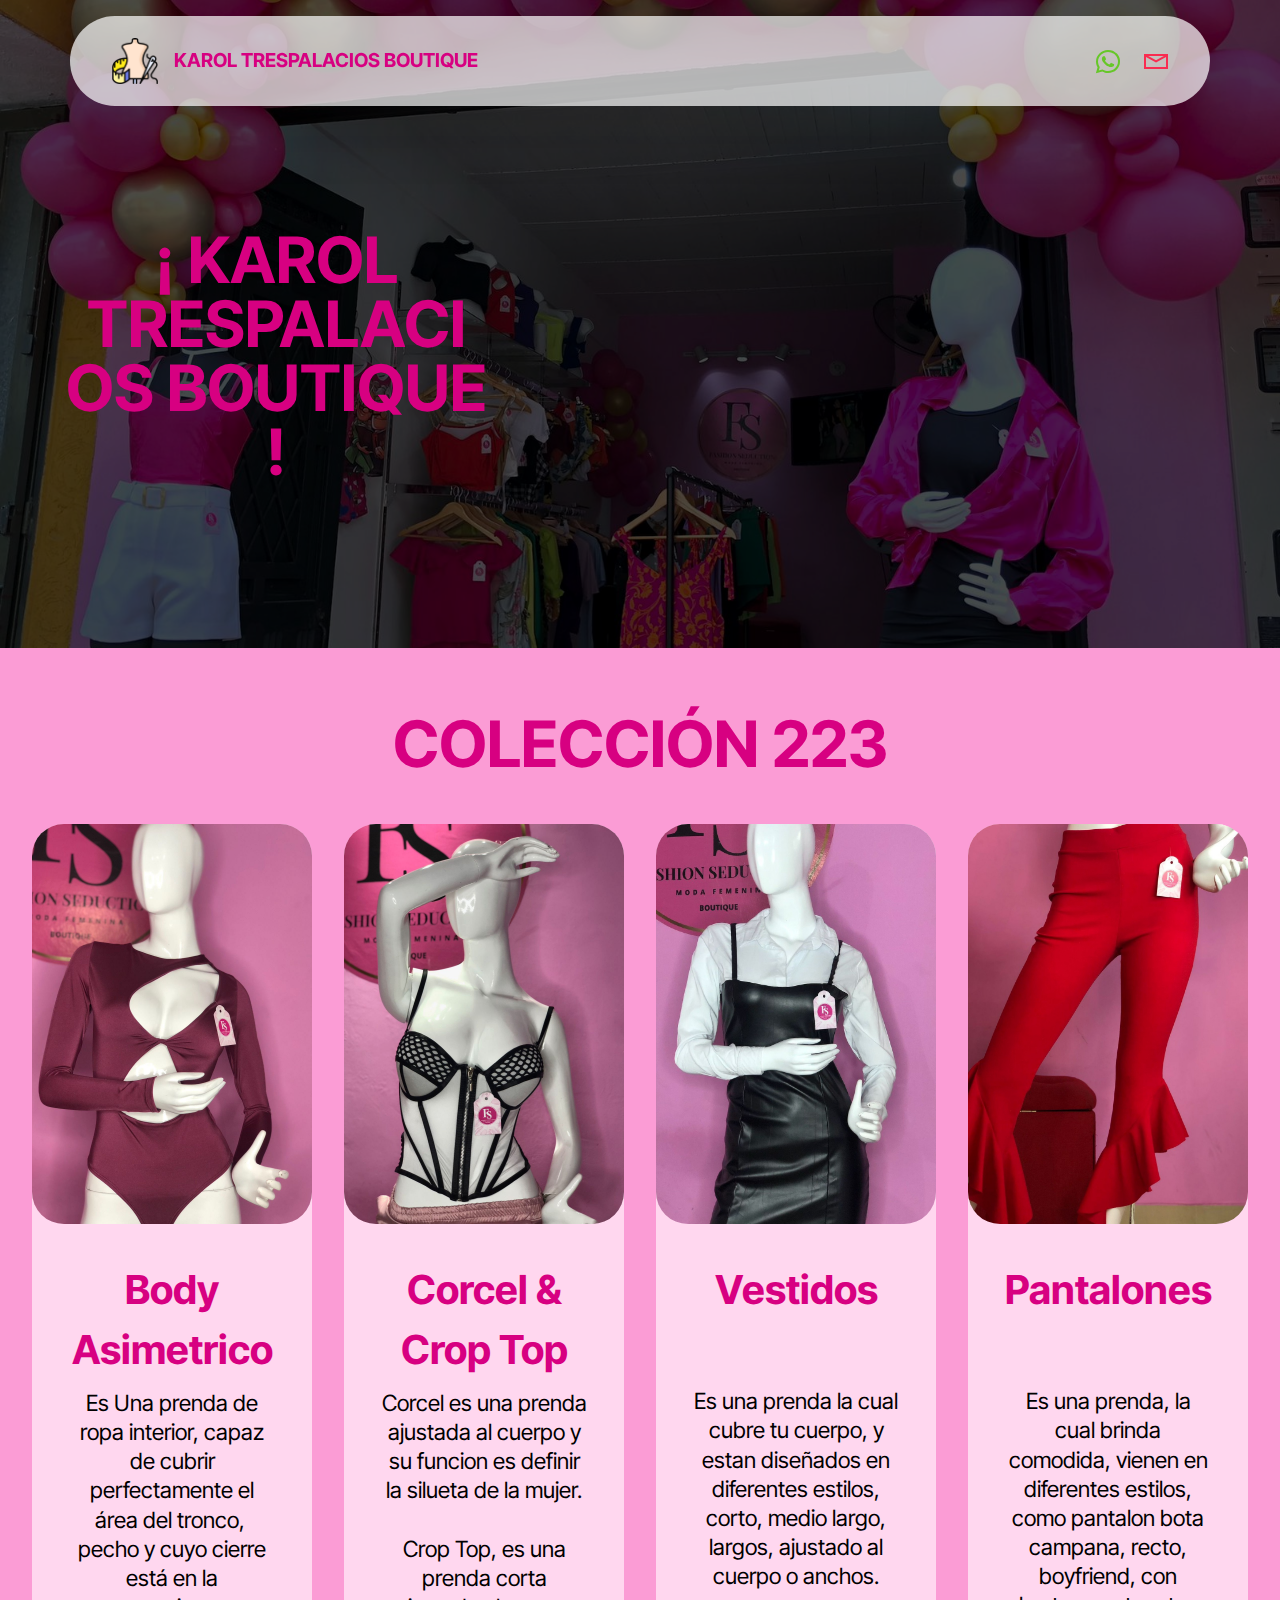
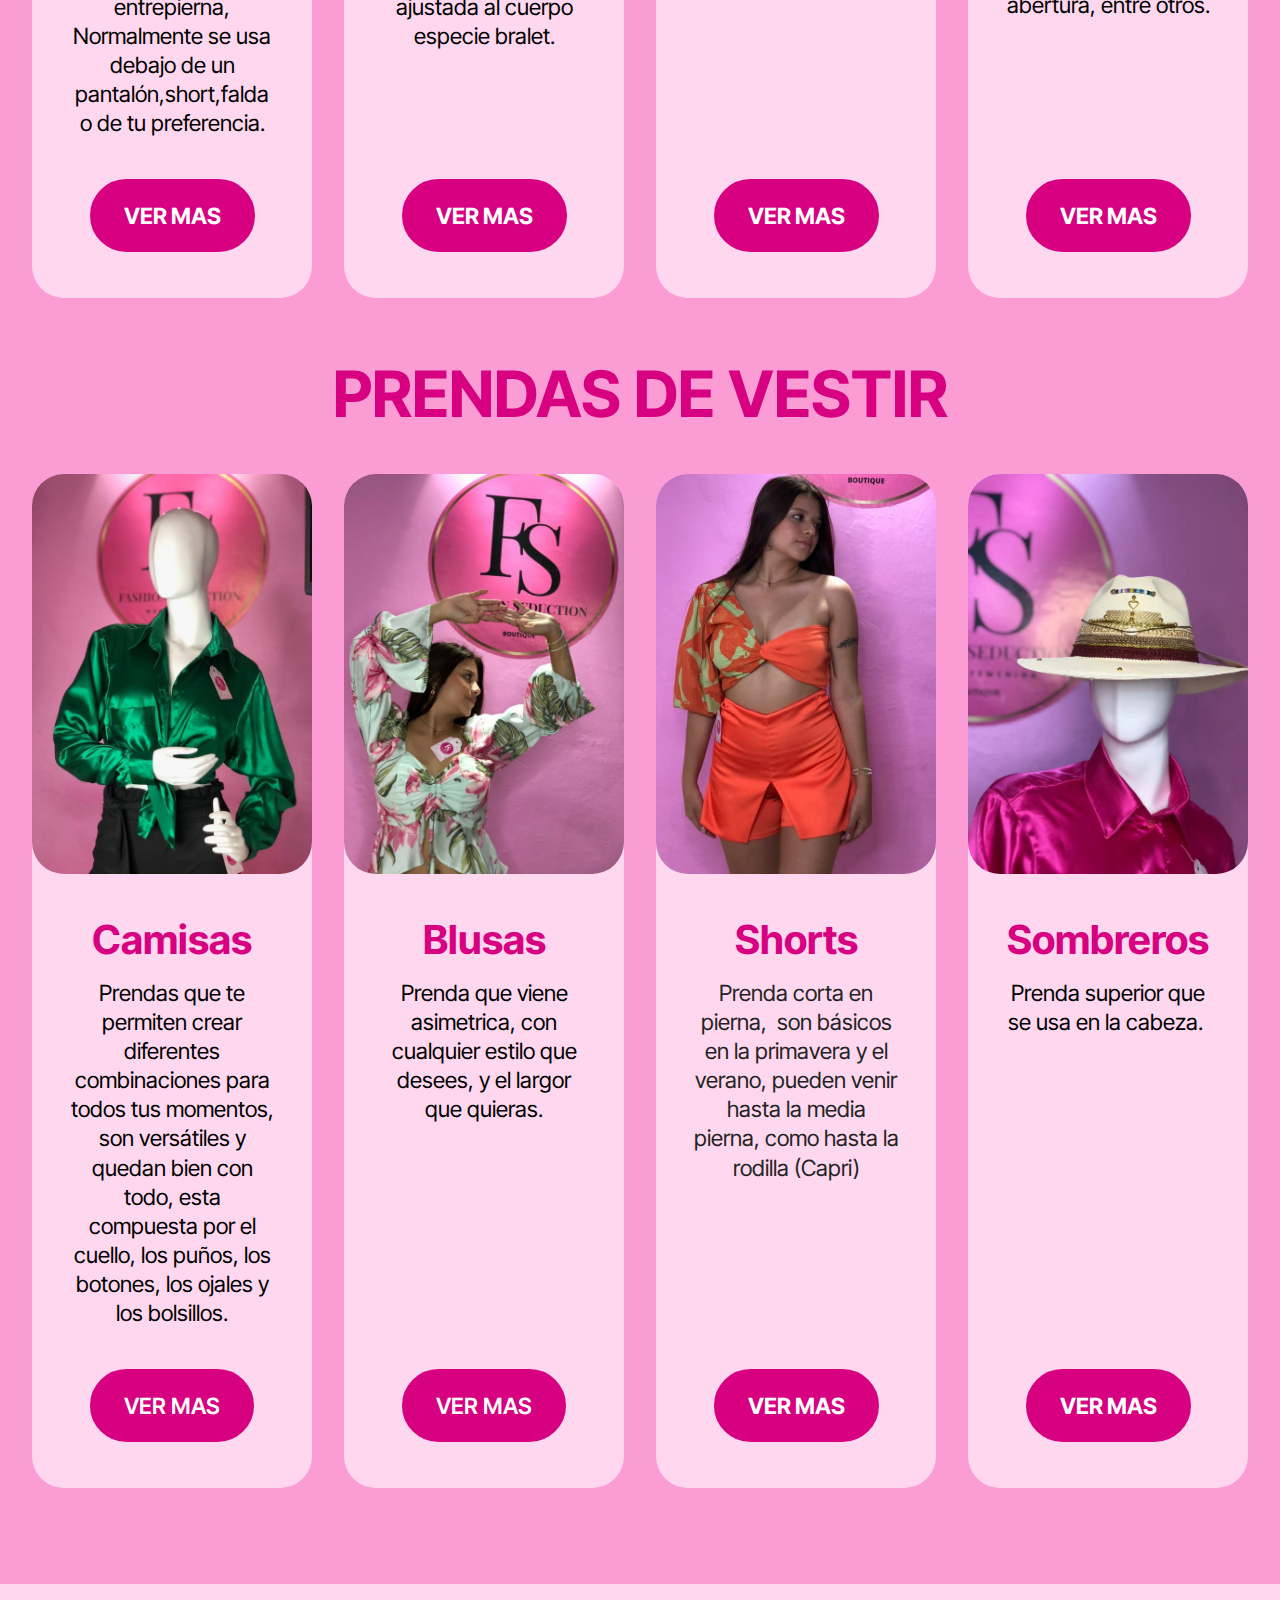
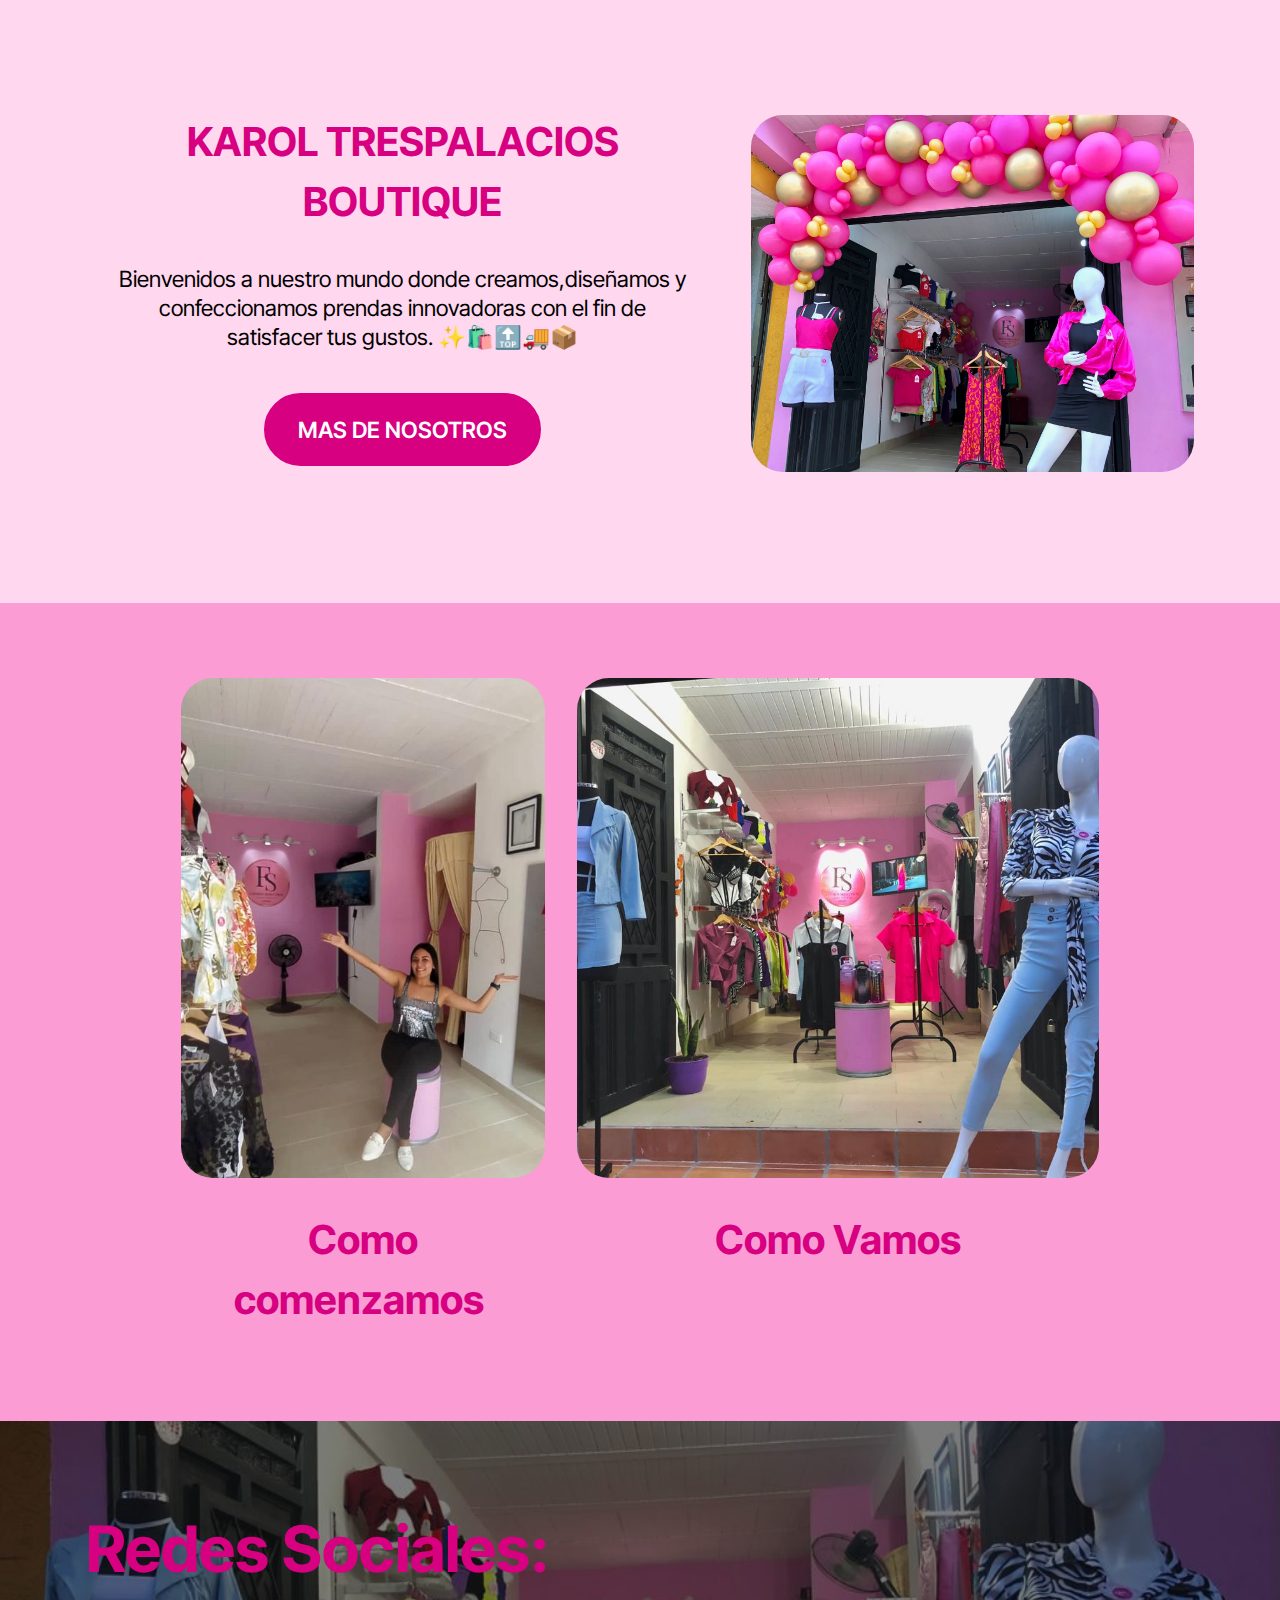
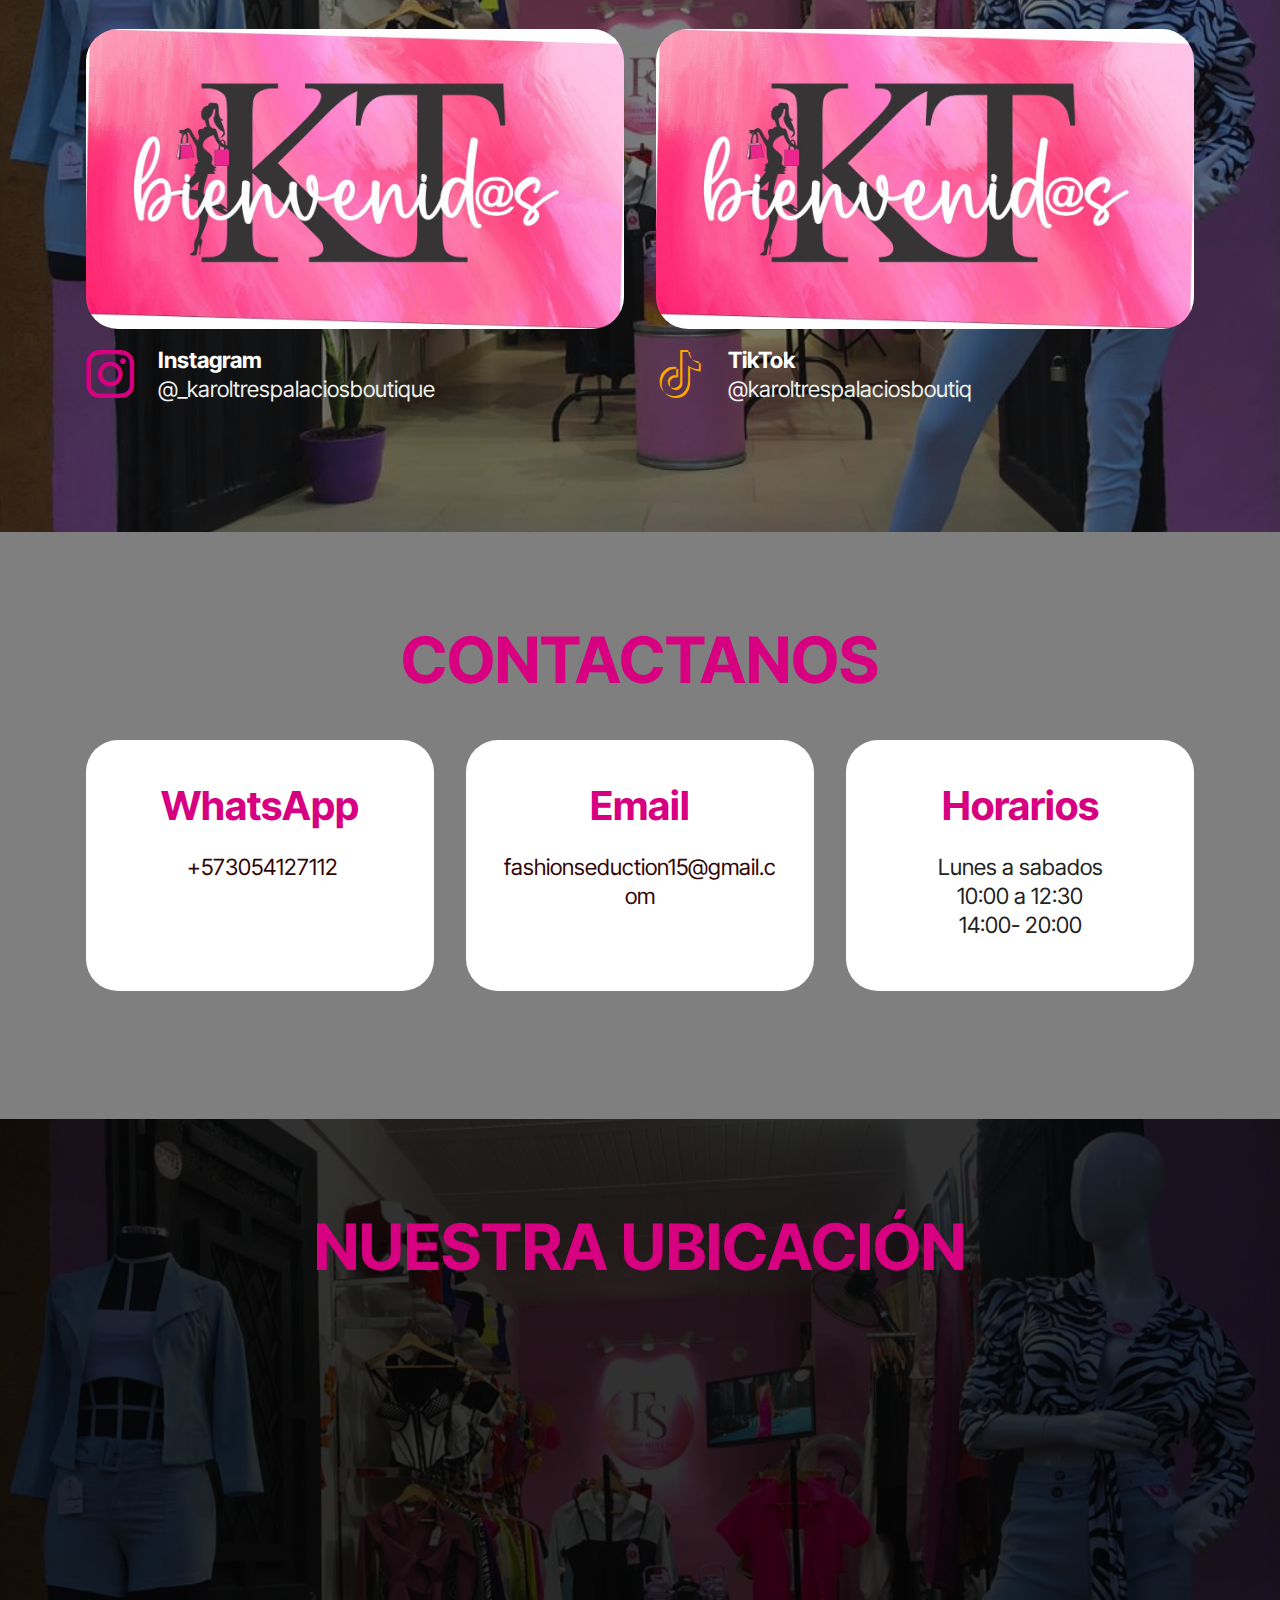
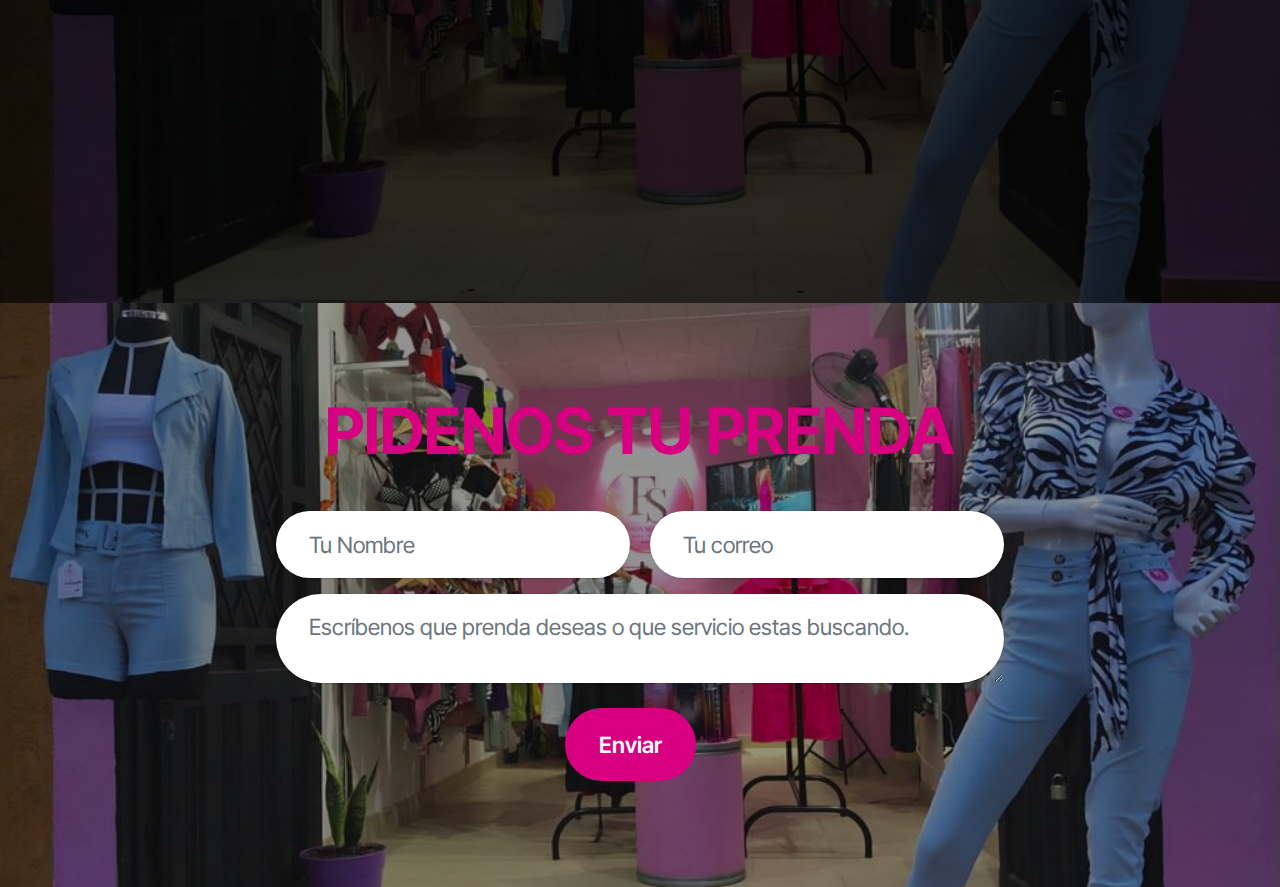
<file: index.html>
<!DOCTYPE html>
<html  >
<head>
  <!-- Site made with Mobirise Website Builder v5.9.0, https://mobirise.com -->
  <meta charset="UTF-8">
  <meta http-equiv="X-UA-Compatible" content="IE=edge">
  <meta name="generator" content="Mobirise v5.9.0, mobirise.com">
  <meta name="viewport" content="width=device-width, initial-scale=1, minimum-scale=1">
  <link rel="shortcut icon" href="assets/images/diseno-de-moda1-96x96.png" type="image/x-icon">
  <meta name="description" content="">
  
  
  <title>Karol trespalacios Boutique</title>
  <link rel="stylesheet" href="assets/web/assets/mobirise-icons2/mobirise2.css">
  <link rel="stylesheet" href="assets/bootstrap/css/bootstrap.min.css">
  <link rel="stylesheet" href="assets/bootstrap/css/bootstrap-grid.min.css">
  <link rel="stylesheet" href="assets/bootstrap/css/bootstrap-reboot.min.css">
  <link rel="stylesheet" href="assets/parallax/jarallax.css">
  <link rel="stylesheet" href="assets/dropdown/css/style.css">
  <link rel="stylesheet" href="assets/socicon/css/styles.css">
  <link rel="stylesheet" href="assets/theme/css/style.css">
  <link rel="preload" href="https://fonts.googleapis.com/css?family=Inter+Tight:100,200,300,400,500,600,700,800,900,100i,200i,300i,400i,500i,600i,700i,800i,900i&display=swap" as="style" onload="this.onload=null;this.rel='stylesheet'">
  <noscript><link rel="stylesheet" href="https://fonts.googleapis.com/css?family=Inter+Tight:100,200,300,400,500,600,700,800,900,100i,200i,300i,400i,500i,600i,700i,800i,900i&display=swap"></noscript>
  <link rel="preload" as="style" href="assets/mobirise/css/mbr-additional.css"><link rel="stylesheet" href="assets/mobirise/css/mbr-additional.css" type="text/css">

  
  
  
</head>
<body>
  
  <section data-bs-version="5.1" class="menu menu2 cid-tLarE6m6v0" once="menu" id="menu02-1g">
	

	<nav class="navbar navbar-dropdown navbar-fixed-top navbar-expand-lg">
		<div class="container">
			<div class="navbar-brand">
				<span class="navbar-logo">
					<a href="https://mobiri.se">
						<img src="assets/images/diseno-de-moda1-96x96.png" alt="Mobirise Website Builder" style="height: 2.9rem;">
					</a>
				</span>
				<span class="navbar-caption-wrap"><a class="navbar-caption text-success text-primary display-4" href="index.html">KAROL TRESPALACIOS BOUTIQUE</a></span>
			</div>
			<button class="navbar-toggler" type="button" data-toggle="collapse" data-bs-toggle="collapse" data-target="#navbarSupportedContent" data-bs-target="#navbarSupportedContent" aria-controls="navbarNavAltMarkup" aria-expanded="false" aria-label="Toggle navigation">
				<div class="hamburger">
					<span></span>
					<span></span>
					<span></span>
					<span></span>
				</div>
			</button>
			<div class="collapse navbar-collapse" id="navbarSupportedContent">
				
				<div class="icons-menu">
					<a class="iconfont-wrapper" href="https://wa.me/573054127112">
						<span class="p-2 mbr-iconfont socicon-whatsapp socicon" style="color: rgb(102, 199, 40); fill: rgb(102, 199, 40);"></span>
					</a>
					<a class="iconfont-wrapper" href="mailto:fashionseduction15@gmail.com">
						<span class="p-2 mbr-iconfont mobi-mbri-letter mobi-mbri" style="color: rgb(249, 44, 80); fill: rgb(249, 44, 80);"></span>
					</a>
					
					
				</div>
				
			</div>
		</div>
	</nav>
</section>

<section data-bs-version="5.1" class="header4 cid-tL3QvshcrH" id="header04-1">
	

	
	<div class="mbr-overlay" style="opacity: 0.7; background-color: rgb(0, 0, 0);"></div>

	<div class="container-fluid">
		<div class="row justify-content-center">
			<div class="col-12 col-md">
				<div class="text-wrapper">
					<h2 class="mbr-section-title mb-4 mbr-fonts-style display-2">
						<strong>¡ KAROL TRESPALACIOS BOUTIQUE !</strong></h2>
					
					
				</div>
			</div>
			<div class="mbr-figure col-12 col-md-7"><iframe class="mbr-embedded-video" src="https://www.youtube.com/embed/EOrNxccHTcc?rel=0&amp;amp;mute=1&amp;showinfo=0&amp;autoplay=1&amp;loop=1&amp;playlist=EOrNxccHTcc" width="1280" height="720" frameborder="0" allowfullscreen></iframe></div>
		</div>
	</div>
</section>

<section data-bs-version="5.1" class="features1 cid-tL3QJE4JYd" id="features01-2">
  

  
  
  <div class="container-fluid">
    <div class="row justify-content-center mb-5">
      <div class="col-12">
        <h3 class="mbr-section-title mbr-fonts-style align-center mb-0 display-2"><strong>COLECCIÓN 223</strong></h3>
        
      </div>
    </div>
    <div class="row justify-content-center">
      <div class="col-sm-6 col-md-12 mb-3 mb-lg-0 col-lg-3">
        <div class="card-wrap card1">
          <div class="image-wrap">
            <img src="assets/images/body.jpg" alt="Mobirise Website Builder">
            
          </div>
          <div class="content-wrap">
            <h5 class="mbr-card-title card-title1 mbr-fonts-style align-left mb-2 display-5">
              <strong>Body Asimetrico</strong></h5>
            
            <p class="card-text1 mbr-fonts-style align-left mb-3 display-7">Es Una prenda de ropa interior, capaz de cubrir perfectamente el área del tronco,&nbsp; pecho y cuyo cierre está en la entrepierna, Normalmente se usa debajo de un pantalón,short,falda o de tu preferencia.</p>
            <div class="mbr-section-btn align-left content-footer"><a class="btn article-btn btn-success display-7" href="page1.html" target="_blank"><strong>VER MAS</strong></a></div>
          </div>
        </div>
      </div>

      <div class="col-sm-6 col-md-12 mb-3 mb-lg-0 col-lg-3">
        <div class="card-wrap card2">
          <div class="image-wrap">
            <img src="assets/images/blanco.jpg" alt="Corcel &amp; Crop Top">
            
          </div>
          <div class="content-wrap">
            <h5 class="mbr-card-title card-title2 mbr-fonts-style align-left mb-2 display-5"><strong>Corcel &amp; Crop Top</strong></h5>
            
            <p class="card-text2 mbr-fonts-style align-left mb-3 display-7">Corcel es una prenda ajustada al cuerpo y su funcion es definir la silueta de la mujer.<br><br>Crop Top, es una prenda corta ajustada al cuerpo especie bralet.</p>
            <div class="mbr-section-btn btn-section align-left content-footer"><a class="btn article-btn btn-success display-7" href="page2.html" target="_blank"><strong>VER MAS</strong></a></div>
          </div>
        </div>
      </div>
      <div class="col-sm-6 col-md-12 mb-3 mb-lg-0 col-lg-3">
        <div class="card-wrap card3">
          <div class="image-wrap">
            <img src="assets/images/vestido-con-camisa.jpeg" alt="Mobirise Website Builder">
            
          </div>
          <div class="content-wrap">
            <h5 class="mbr-card-title card-title3 mbr-fonts-style align-left mb-2 display-5"><strong>Vestidos</strong></h5>
            
            <p class="card-text3 mbr-fonts-style align-left mb-3 display-7">
              <br><br>Es una prenda la cual cubre tu cuerpo, y estan diseñados en diferentes estilos, corto, medio largo, largos, ajustado al cuerpo o anchos.</p>
            <div class="mbr-section-btn btn-section align-left content-footer"><a class="btn article-btn btn-success display-7" href="page3.html" target="_blank"><strong>VER MAS</strong></a></div>
          </div>
        </div>
      </div>

      <div class="col-sm-6 col-md-12 col-lg-3">
        <div class="card-wrap card4">
          <div class="image-wrap">
            <img src="assets/images/pan.jpeg" alt="Mobirise Website Builder">
            
          </div>
          <div class="content-wrap">
            <h5 class="mbr-card-title card-title4 mbr-fonts-style align-left mb-2 display-5">
              <strong>Pantalones</strong></h5>
            
            <p class="card-text4 mbr-fonts-style align-left mb-3 display-7">
              <br><br>Es una prenda, la cual brinda comodida, vienen en diferentes estilos, como pantalon bota campana, recto, boyfriend, con abertura, entre otros.</p>
            <div class="mbr-section-btn btn-section align-left content-footer"><a class="btn article-btn btn-success display-7" href="page4.html" target="_blank"><strong>VER MAS</strong></a></div>
          </div>
        </div>
      </div>
    </div>
  </div>
</section>

<section data-bs-version="5.1" class="features1 cid-tL9RmTlZ8M" id="features01-s">
  

  
  
  <div class="container-fluid">
    <div class="row justify-content-center mb-5">
      <div class="col-12">
        <h3 class="mbr-section-title mbr-fonts-style align-center mb-0 display-2">
          <strong>PRENDAS DE VESTIR</strong></h3>
        
      </div>
    </div>
    <div class="row justify-content-center">
      <div class="col-sm-6 col-md-12 mb-3 mb-lg-0 col-lg-3">
        <div class="card-wrap card1">
          <div class="image-wrap">
            <img src="assets/images/whatsapp-image-2023-07-26-at-5.49.59-pm-646x861.jpg" alt="Mobirise Website Builder">
            
          </div>
          <div class="content-wrap">
            <h5 class="mbr-card-title card-title1 mbr-fonts-style align-left mb-2 display-5">
              <strong>Camisas</strong></h5>
            
            <p class="card-text1 mbr-fonts-style align-left mb-3 display-7">Prendas que te permiten crear diferentes combinaciones para todos tus momentos, son versátiles y quedan bien con todo, esta compuesta por el cuello, los puños, los botones, los ojales y los bolsillos.</p>
            <div class="mbr-section-btn align-left content-footer"><a class="btn article-btn btn-success display-7" href="page2.html" target="_blank">VER MAS<strong></strong></a></div>
          </div>
        </div>
      </div>

      <div class="col-sm-6 col-md-12 mb-3 mb-lg-0 col-lg-3">
        <div class="card-wrap card2">
          <div class="image-wrap">
            <img src="assets/images/dfgdf-646x861.jpg" alt="Mobirise Website Builder">
            
          </div>
          <div class="content-wrap">
            <h5 class="mbr-card-title card-title2 mbr-fonts-style align-left mb-2 display-5"><strong>Blusas</strong></h5>
            
            <p class="card-text2 mbr-fonts-style align-left mb-3 display-7">
              Prenda que viene asimetrica, con cualquier estilo que desees, y el largor que quieras.<br>
            </p>
            <div class="mbr-section-btn btn-section align-left content-footer"><a class="btn article-btn btn-success display-7" href="page7.html" target="_blank">VER MAS<strong></strong></a></div>
          </div>
        </div>
      </div>
      <div class="col-sm-6 col-md-12 mb-3 mb-lg-0 col-lg-3">
        <div class="card-wrap card3">
          <div class="image-wrap">
            <img src="assets/images/dfgdfg-646x861.jpeg" alt="Mobirise Website Builder">
            
          </div>
          <div class="content-wrap">
            <h5 class="mbr-card-title card-title3 mbr-fonts-style align-left mb-2 display-5"><strong>Shorts</strong></h5>
            
            <p class="card-text3 mbr-fonts-style align-left mb-3 display-7">
              Prenda corta en pierna,&nbsp; son básicos en la primavera y el verano, pueden venir hasta la media pierna, como hasta la rodilla (Capri)</p>
            <div class="mbr-section-btn btn-section align-left content-footer"><a class="btn article-btn btn-success display-7" href="https://mobiri.se"><strong>VER MAS</strong></a></div>
          </div>
        </div>
      </div>

      <div class="col-sm-6 col-md-12 col-lg-3">
        <div class="card-wrap card4">
          <div class="image-wrap">
            <img src="assets/images/whatsapp-image-2023-07-26-at-6.07.51-pm1-646x861.jpg" alt="Mobirise Website Builder">
            
          </div>
          <div class="content-wrap">
            <h5 class="mbr-card-title card-title4 mbr-fonts-style align-left mb-2 display-5"><strong>Sombreros</strong></h5>
            
            <p class="card-text4 mbr-fonts-style align-left mb-3 display-7">Prenda superior que se usa en la cabeza.&nbsp;</p>
            <div class="mbr-section-btn btn-section align-left content-footer"><a class="btn article-btn btn-success display-7" href="page9.html" target="_blank"><strong>VER MAS</strong></a></div>
          </div>
        </div>
      </div>
    </div>
  </div>
</section>

<section data-bs-version="5.1" class="article4 cid-tL3QRAlFbT" id="article04-4">
	

	
	

	<div class="container">
		<div class="row justify-content-center">
			<div class="col-12 col-md-12 col-lg-5 image-wrapper">
				<img class="w-100" src="assets/images/whatsapp-image-2023-06-29-at-5.56.45-pm.jpeg" alt="Mobirise Website Builder">
			</div>
			<div class="col-12 col-md-12 col-lg">
				<div class="text-wrapper align-left">
					<h1 class="mbr-section-title mbr-fonts-style mb-4 display-5"><strong>KAROL TRESPALACIOS BOUTIQUE</strong></h1>
					<p class="mbr-text mbr-fonts-style mb-4 display-7">Bienvenidos a nuestro mundo donde creamos,diseñamos y confeccionamos prendas innovadoras con el fin de satisfacer tus gustos. ✨🛍️🔝🚚📦 </p>
					<div class="mbr-section-btn mt-3"><a class="btn btn-lg btn-success display-7" href="page10.html" target="_blank">MAS DE NOSOTROS</a></div>
				</div>
			</div>
		</div>
	</div>
</section>

<section data-bs-version="5.1" class="image2 cid-tL3QTWXHc4" id="image02-5">
  
  
  
  <div class="container">
    <div class="row">
      <div class="col-12 col-md-10">
        <div class="row">
          <div class="col-12 col-lg-5">
            <div class="img-item">
              <img class="w-100 mb-4" src="assets/images/whatsapp-image-2023-07-25-at-6.17.09-pm.jpeg" alt="Mobirise Website Builder">
              <h5 class="mbr-fonts-style mb-3 display-5"><strong>Como comenzamos&nbsp;</strong></h5>
              
            </div>
          </div>
          <div class="col-12 col-lg">
            <div class="img-item">
              <img class="w-100 mb-4" src="assets/images/whatsapp-image-2023-07-25-at-6.18.58-pm.jpeg" alt="Mobirise Website Builder">
              <h5 class="mbr-fonts-style mb-3 display-5"><strong>Como Vamos</strong></h5>
              
            </div>
          </div>
        </div>
      </div>
    </div>
  </div>
</section>

<section data-bs-version="5.1" class="social cid-tL3R2wqqz8" id="social01-7">
	

	
	<div class="mbr-overlay" style="opacity: 0.5; background-color: rgb(0, 0, 0);"></div>
	<div class="container">
		<div class="mb-5">
			<h5 class="mbr-section-title mbr-fonts-style align-left mb-0 display-2"><strong>Redes Sociales:</strong></h5>
			
		</div>
		<div class="row">
			<div class="item features-without-image col-12 col-md-6 col-lg-6">
				<div class="item-img mb-3">
					<a href="https://www.instagram.com/_karoltrespalaciosboutique/"><img src="assets/images/bienvenidos-1256x695.jpg" alt="Mobirise Website Builder"></a>
				</div>
				<div class="item-wrapper">
					<span class="mbr-iconfont m-auto socicon-instagram socicon" style="color: rgb(215, 0, 129); fill: rgb(215, 0, 129);"></span>
					<div class="card-box">
						<h4 class="card-title mbr-fonts-style mb-0 display-7">
							<strong>Instagram</strong>
						</h4>
						<h5 class="card-text mbr-fonts-style display-7">@_karoltrespalaciosboutique</h5>
					</div>
				</div>
			</div>
			<div class="item features-without-image col-12 col-md-6 col-lg-6">
				<div class="item-img mb-3">
					<a href="https://www.tiktok.com/@karoltrespalaciosboutiq"><img src="assets/images/bienvenidos-1256x695.jpg" alt="Mobirise Website Builder"></a>
				</div>
				<div class="item-wrapper">
					<span class="mbr-iconfont m-auto socicon-tiktok socicon" style="color: rgb(255, 166, 0); fill: rgb(255, 166, 0);"></span>
					<div class="card-box">
						<h4 class="card-title mbr-fonts-style mb-0 display-7">
							<strong>TikTok</strong>
						</h4>
						<h5 class="card-text mbr-fonts-style display-7">@karoltrespalaciosboutiq</h5>
					</div>
				</div>
			</div>
		</div>
	</div>
</section>

<section data-bs-version="5.1" class="contacts01 cid-tL7MALr4fy mbr-parallax-background" id="contacts01-n">
    

    
    <div class="mbr-overlay" style="opacity: 0.5; background-color: rgb(0, 0, 0);">
    </div>
    <div class="container">
        <div class="mbr-section-head mb-5">
            <h3 class="mbr-section-title mbr-fonts-style align-center mb-0 display-2"><strong>CONTACTANOS</strong></h3>
            
        </div>
        <div class="row">
            <div class="item features-without-image col-12 col-md-4 active">
                <div class="item-wrapper">
                    <div class="text-wrapper">
                        <h6 class="card-title mbr-fonts-style mb-3 display-5">
                            <strong>WhatsApp</strong></h6>
                        <p class="mbr-text mbr-fonts-style display-7"><a href="https://wa.me/573054127112" class="text-info">&nbsp;+573054127112</a></p>
                    </div>
                </div>
            </div>
            <div class="item features-without-image col-12 col-md-4">
                <div class="item-wrapper">
                    <div class="text-wrapper">
                        <h6 class="card-title mbr-fonts-style mb-3 display-5">
                            <strong>Email</strong>
                        </h6>
                        <p class="mbr-text mbr-fonts-style display-7"><a href="mailto:fashionseduction15@gmail.com" class="text-info">fashionseduction15@gmail.com</a>
                        </p>
                    </div>
                </div>
            </div>
            
            <div class="item features-without-image col-12 col-md-4">
                <div class="item-wrapper">
                    <div class="text-wrapper">
                        <h6 class="card-title mbr-fonts-style mb-3 display-5">
                            <strong>Horarios</strong></h6>
                        <p class="mbr-text mbr-fonts-style display-7">Lunes a sabados<br>10:00 a 12:30<br>14:00- 20:00</p>
                    </div>
                </div>
            </div>
        </div>
    </div>
</section>

<section data-bs-version="5.1" class="map1 cid-tL7N7ICE4k" id="map01-o">
	
	
	<div class="mbr-overlay" style="opacity: 0.8; background-color: rgb(0, 0, 0);"></div>
	<div class="container">
		<div class="mbr-section-head mb-5">
			<h3 class="mbr-section-title mbr-fonts-style align-center mb-0 display-2">
				<strong>NUESTRA UBICACIÓN</strong></h3>
			
		</div>
		<div class="google-map"><iframe frameborder="0" style="border:0" src="https://www.google.com/maps/embed/v1/place?key=AIzaSyDbnCmnHmtigIYiD8jIfeHQv7gW2ANhHD4&amp;q=Fashion seductio Boutique" allowfullscreen=""></iframe></div>
	</div>
</section>

<section data-bs-version="5.1" class="form5 cid-tL7PTOkYcj" id="form02-p">
    
    <div class="mbr-overlay"></div>
    <div class="container">
        <div class="mbr-section-head mb-5">
            <h3 class="mbr-section-title mbr-fonts-style align-center mb-0 display-2"><strong>PIDENOS TU PRENDA</strong></h3>
            
        </div>
        <div class="row justify-content-center mt-4">
            <div class="col-lg-8 mx-auto mbr-form" data-form-type="formoid">
                <form action="https://mobirise.eu/" method="POST" class="mbr-form form-with-styler" data-form-title="Form Name"><input type="hidden" name="email" data-form-email="true" value="adJiNVJwq3et/Y3x9Q05D6rfHP2/fiyB4bHMGEKK7bXd87NRvBUYX0ze0wI7z/fOpx4EIlZxdILX9UuKCoorprpaAsS2riWczoZp7M6rQHcNgIlfXT/wjWaU9cG4RfVz">
                    <div class="row">
                        <div hidden="hidden" data-form-alert="" class="alert alert-success col-12">¡Estaremos al tanto de tu pedido! Gracias por visitarnos.</div>
                        <div hidden="hidden" data-form-alert-danger="" class="alert alert-danger col-12">
                            Oops...! some problem!
                        </div>
                    </div>
                    <div class="dragArea row">
                        <div class="col-md col-sm-12 form-group mb-3" data-for="name">
                            <input type="text" name="name" placeholder="Tu Nombre" data-form-field="name" class="form-control" value="" id="name-form02-p">
                        </div>
                        <div class="col-md col-sm-12 form-group mb-3" data-for="email">
                            <input type="email" name="email" placeholder="Tu correo" data-form-field="email" class="form-control" value="" id="email-form02-p">
                        </div>
                        
                        <div class="col-12 form-group mb-3" data-for="textarea">
                            <textarea name="textarea" placeholder="Escríbenos que prenda deseas o que servicio estas buscando." data-form-field="textarea" class="form-control" id="textarea-form02-p"></textarea>
                        </div>
                        <div class="col-lg-12 col-md-12 col-sm-12 align-center mbr-section-btn"><button type="submit" class="btn btn-success display-7">Enviar</button></div>
                    </div>
                </form>
            </div>
        </div>
    </div>
</section>


<script src="assets/bootstrap/js/bootstrap.bundle.min.js"></script>
  <script src="assets/parallax/jarallax.js"></script>
  <script src="assets/smoothscroll/smooth-scroll.js"></script>
  <script src="assets/ytplayer/index.js"></script>
  <script src="assets/dropdown/js/navbar-dropdown.js"></script>
  <script src="assets/theme/js/script.js"></script>
  <script src="assets/formoid/formoid.min.js"></script>
  
  
  
</body>
</html>
</file>
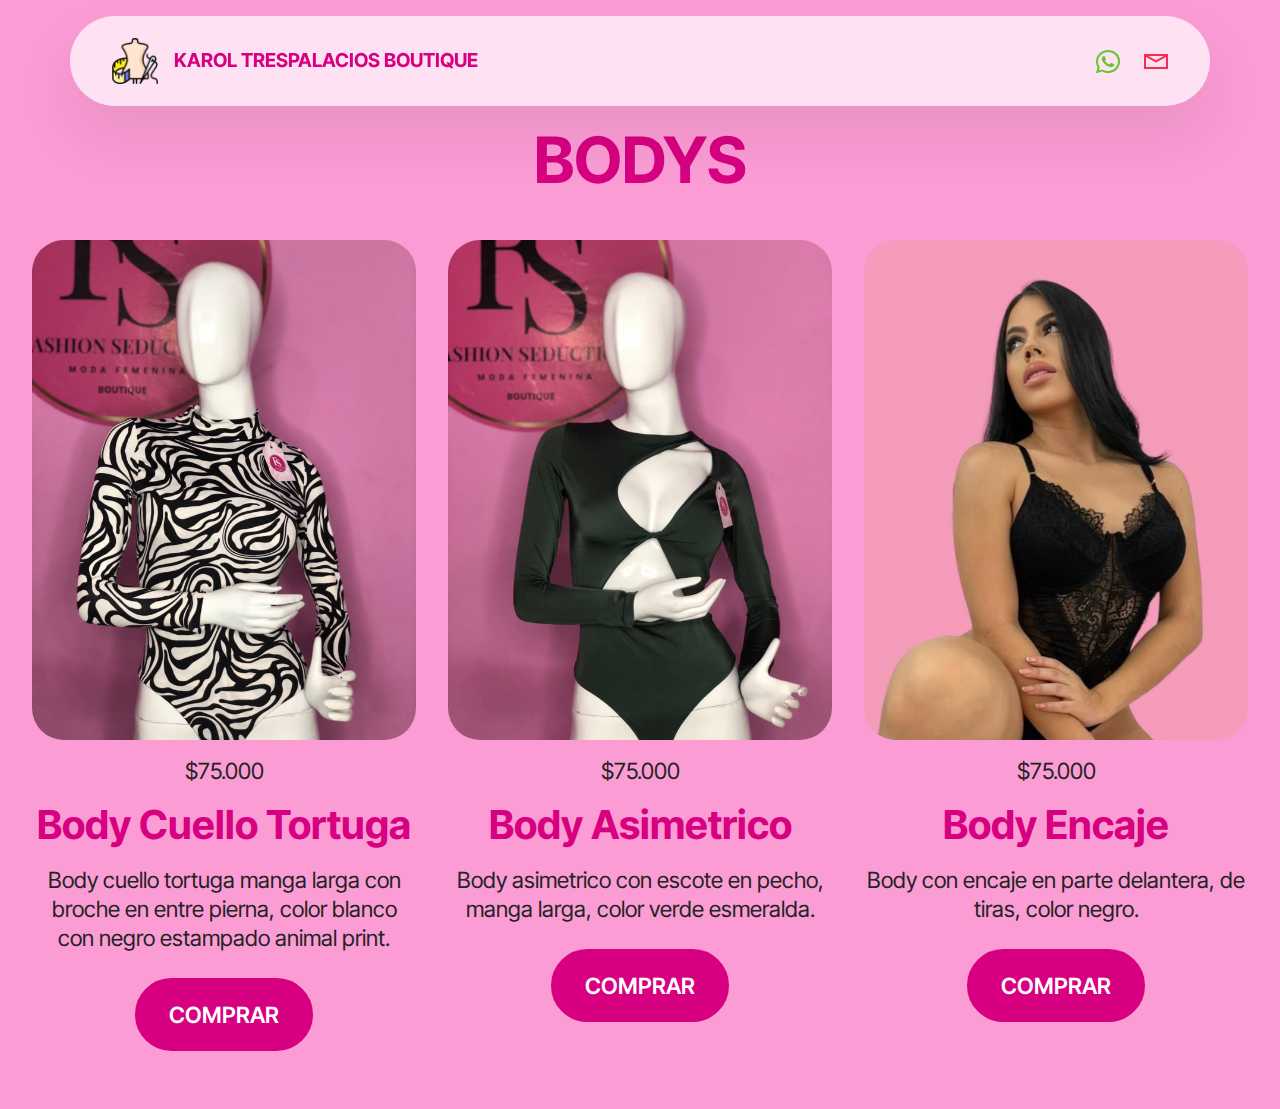
<file: page1.html>
<!DOCTYPE html>
<html  >
<head>
  <!-- Site made with Mobirise Website Builder v5.9.0, https://mobirise.com -->
  <meta charset="UTF-8">
  <meta http-equiv="X-UA-Compatible" content="IE=edge">
  <meta name="generator" content="Mobirise v5.9.0, mobirise.com">
  <meta name="viewport" content="width=device-width, initial-scale=1, minimum-scale=1">
  <link rel="shortcut icon" href="assets/images/diseno-de-moda1-96x96.png" type="image/x-icon">
  <meta name="description" content="">
  
  
  <title>Page 1</title>
  <link rel="stylesheet" href="assets/web/assets/mobirise-icons2/mobirise2.css">
  <link rel="stylesheet" href="assets/bootstrap/css/bootstrap.min.css">
  <link rel="stylesheet" href="assets/bootstrap/css/bootstrap-grid.min.css">
  <link rel="stylesheet" href="assets/bootstrap/css/bootstrap-reboot.min.css">
  <link rel="stylesheet" href="assets/dropdown/css/style.css">
  <link rel="stylesheet" href="assets/socicon/css/styles.css">
  <link rel="stylesheet" href="assets/theme/css/style.css">
  <link rel="preload" href="https://fonts.googleapis.com/css?family=Inter+Tight:100,200,300,400,500,600,700,800,900,100i,200i,300i,400i,500i,600i,700i,800i,900i&display=swap" as="style" onload="this.onload=null;this.rel='stylesheet'">
  <noscript><link rel="stylesheet" href="https://fonts.googleapis.com/css?family=Inter+Tight:100,200,300,400,500,600,700,800,900,100i,200i,300i,400i,500i,600i,700i,800i,900i&display=swap"></noscript>
  <link rel="preload" as="style" href="assets/mobirise/css/mbr-additional.css"><link rel="stylesheet" href="assets/mobirise/css/mbr-additional.css" type="text/css">

  
  
  
</head>
<body>
  
  <section data-bs-version="5.1" class="features03 cid-tL7AKaf10u" id="features03-f">
	
	
	<div class="container-fluid">
		<div class="mbr-section-head mb-5">
			<h4 class="mbr-section-title mbr-fonts-style align-center mb-0 display-2">
				<strong>BODYS</strong></h4>
			
		</div>
		<div class="row">
			<div class="item features-image col-12 col-md-6 col-lg-4 active">
				<div class="item-wrapper">
					<div class="item-img mb-3">
						<img src="assets/images/body-negro-646x861.jpg" alt="Mobirise Website Builder" title="">
					</div>
					<div class="item-content align-left">
						<h5 class="item-title mbr-fonts-style mt-0 mb-3 display-7">$75.000</h5>
						<h6 class="item-subtitle mbr-fonts-style mb-3 display-5">
							<strong>Body Cuello Tortuga</strong></h6>
						<p class="mbr-text mbr-fonts-style mb-3 display-7">Body cuello tortuga manga larga con broche en entre pierna, color blanco con negro estampado animal print.<br></p>
						<div class="mbr-section-btn item-footer"><a href="https://wa.me/573054127112" class="btn item-btn btn-success display-7">COMPRAR</a></div>
					</div>
				</div>
			</div>
			<div class="item features-image col-12 col-md-6 col-lg-4">
				<div class="item-wrapper">
					<div class="item-img mb-3">
						<img src="assets/images/body-verde-646x861.jpg" alt="Mobirise Website Builder" title="" data-slide-to="1" data-bs-slide-to="1">
					</div>
					<div class="item-content align-left">
						<h5 class="item-title mbr-fonts-style mb-3 mt-0 display-7">
							$75.000
						</h5>
						<h6 class="item-subtitle mbr-fonts-style mb-3 display-5">
							<strong>Body Asimetrico</strong></h6>
						<p class="mbr-text mbr-fonts-style mb-3 display-7">
							Body asimetrico con escote en pecho, manga larga, color verde esmeralda.<br>
						</p>
						<div class="mbr-section-btn item-footer"><a href="https://wa.me/573054127112" class="btn item-btn btn-success display-7">COMPRAR</a></div>
					</div>
				</div>
			</div>
			<div class="item features-image col-12 col-md-6 col-lg-4">
				<div class="item-wrapper">
					<div class="item-img mb-3">
						<img src="assets/images/whatsapp-image-2023-07-26-at-6.46.04-pm-883x1040.jpeg" alt="Mobirise Website Builder" title="" data-slide-to="2" data-bs-slide-to="2">
					</div>
					<div class="item-content align-left">
						<h5 class="item-title mbr-fonts-style mb-3 mt-0 display-7">
							$75.000
						</h5>
						<h6 class="item-subtitle mbr-fonts-style mt-0 mb-3 display-5">
							<strong>Body Encaje</strong></h6>
						<p class="mbr-text mbr-fonts-style mb-3 display-7">
							Body con encaje en parte delantera, de tiras, color negro.<br>
						</p>
						<div class="mbr-section-btn item-footer"><a href="https://wa.me/573054127112" class="btn item-btn btn-success display-7">COMPRAR</a></div>
					</div>
				</div>
			</div>
			
		</div>
	</div>
</section>

<section data-bs-version="5.1" class="menu menu2 cid-tLarE6m6v0" once="menu" id="menu02-1g">
	

	<nav class="navbar navbar-dropdown navbar-fixed-top navbar-expand-lg">
		<div class="container">
			<div class="navbar-brand">
				<span class="navbar-logo">
					<a href="https://mobiri.se">
						<img src="assets/images/diseno-de-moda1-96x96.png" alt="Mobirise Website Builder" style="height: 2.9rem;">
					</a>
				</span>
				<span class="navbar-caption-wrap"><a class="navbar-caption text-success text-primary display-4" href="index.html">KAROL TRESPALACIOS BOUTIQUE</a></span>
			</div>
			<button class="navbar-toggler" type="button" data-toggle="collapse" data-bs-toggle="collapse" data-target="#navbarSupportedContent" data-bs-target="#navbarSupportedContent" aria-controls="navbarNavAltMarkup" aria-expanded="false" aria-label="Toggle navigation">
				<div class="hamburger">
					<span></span>
					<span></span>
					<span></span>
					<span></span>
				</div>
			</button>
			<div class="collapse navbar-collapse" id="navbarSupportedContent">
				
				<div class="icons-menu">
					<a class="iconfont-wrapper" href="https://wa.me/573054127112">
						<span class="p-2 mbr-iconfont socicon-whatsapp socicon" style="color: rgb(102, 199, 40); fill: rgb(102, 199, 40);"></span>
					</a>
					<a class="iconfont-wrapper" href="mailto:fashionseduction15@gmail.com">
						<span class="p-2 mbr-iconfont mobi-mbri-letter mobi-mbri" style="color: rgb(249, 44, 80); fill: rgb(249, 44, 80);"></span>
					</a>
					
					
				</div>
				
			</div>
		</div>
	</nav>
</section>


<script src="assets/bootstrap/js/bootstrap.bundle.min.js"></script>
  <script src="assets/smoothscroll/smooth-scroll.js"></script>
  <script src="assets/ytplayer/index.js"></script>
  <script src="assets/dropdown/js/navbar-dropdown.js"></script>
  <script src="assets/theme/js/script.js"></script>
  
  
  
</body>
</html>
</file>
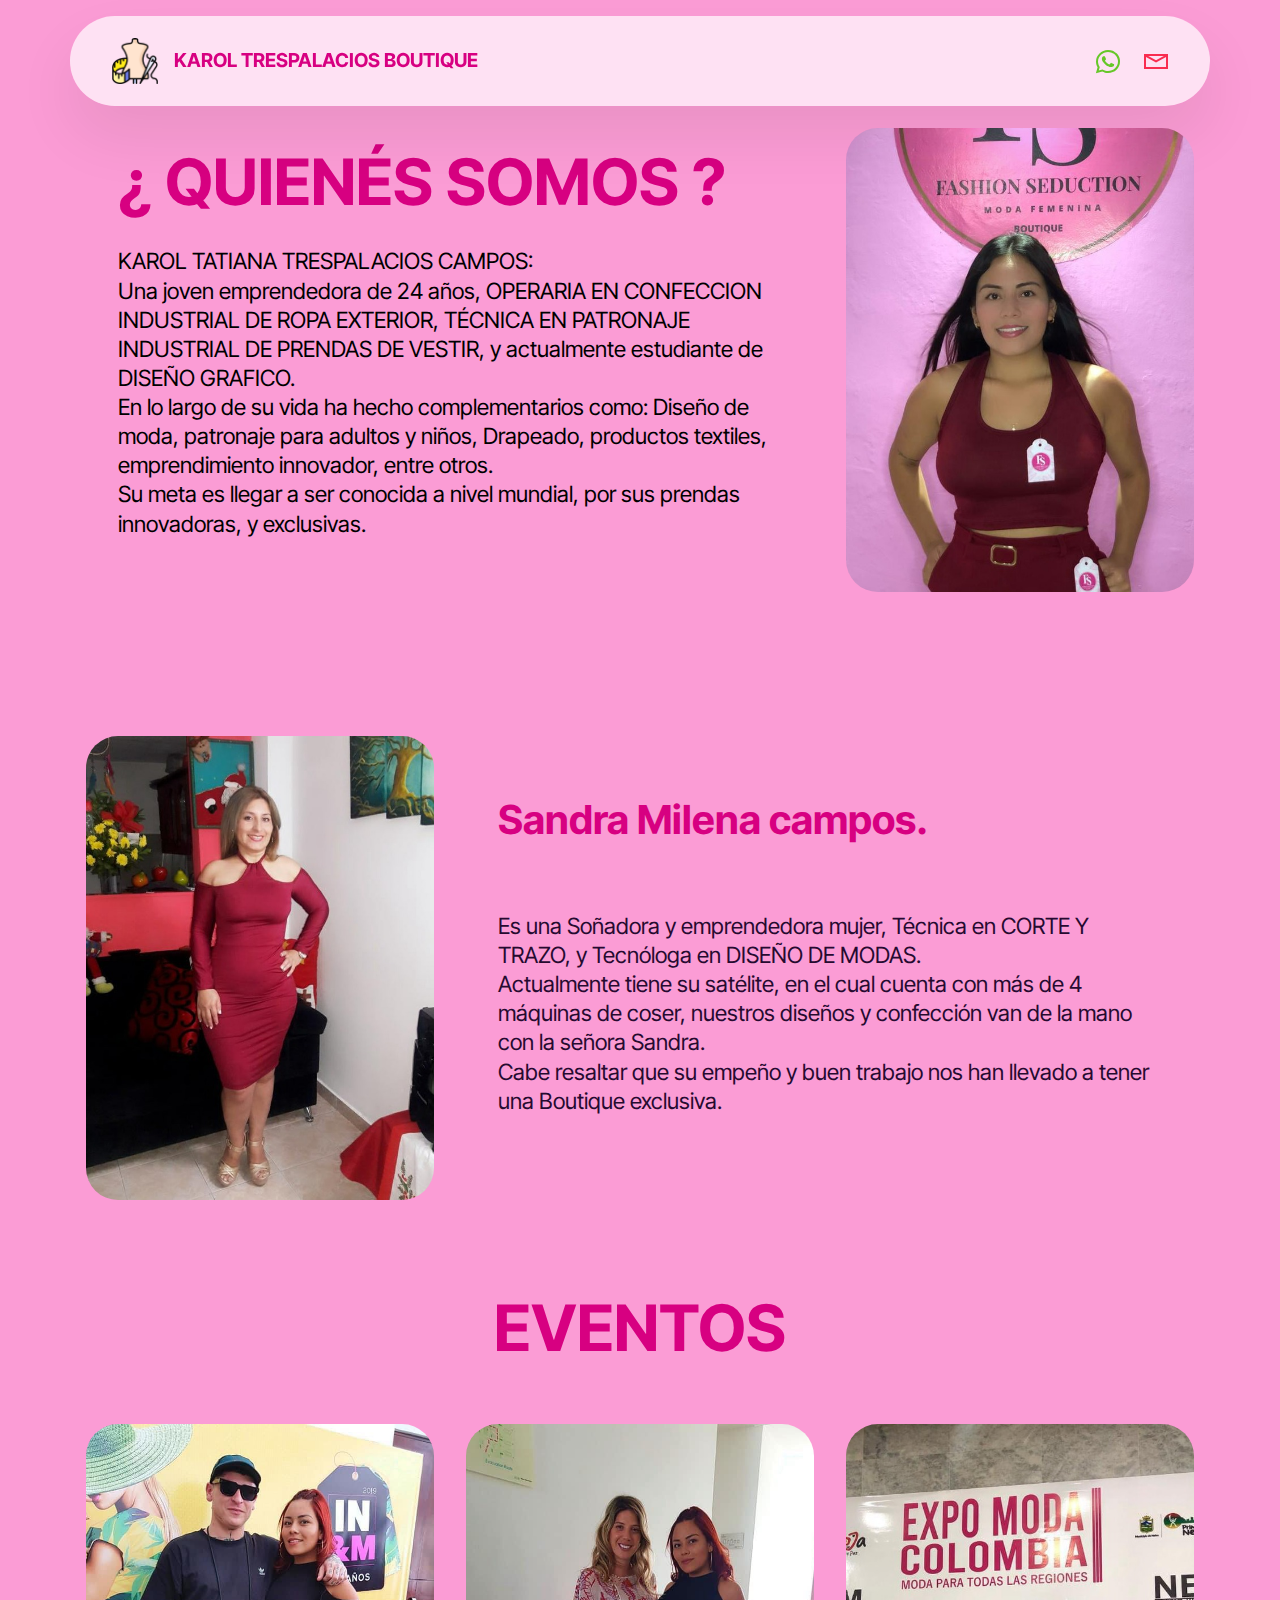
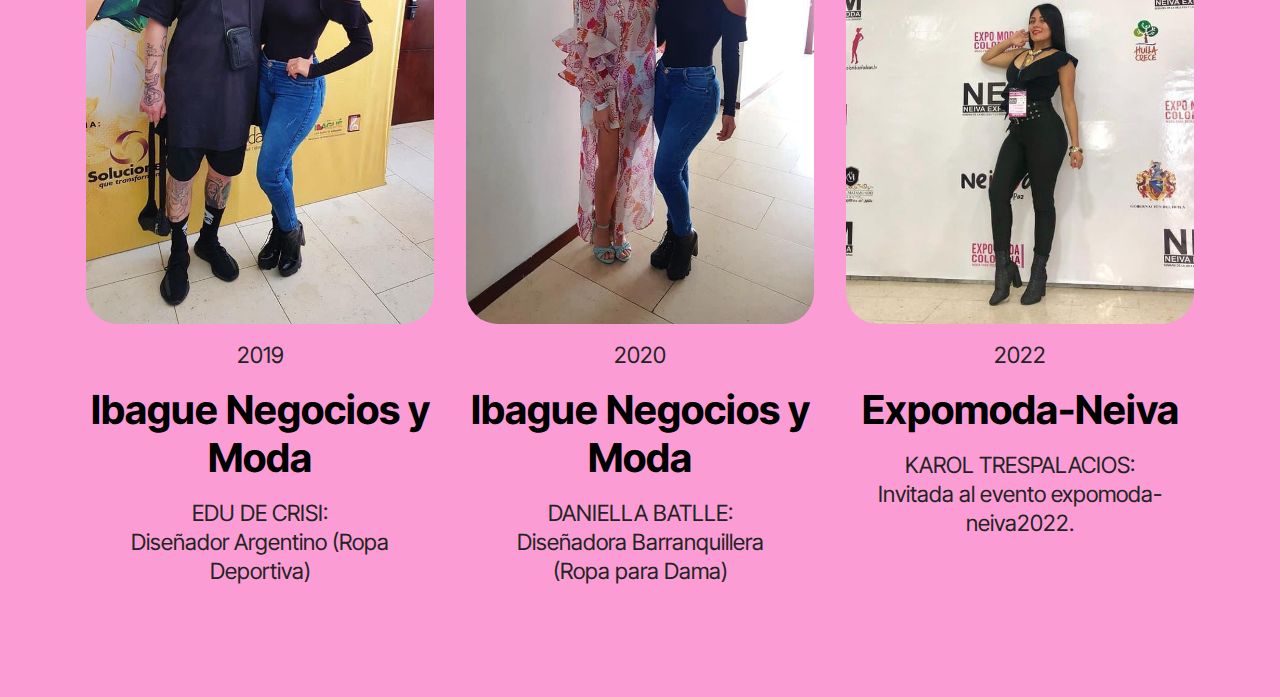
<file: page10.html>
<!DOCTYPE html>
<html  >
<head>
  <!-- Site made with Mobirise Website Builder v5.9.0, https://mobirise.com -->
  <meta charset="UTF-8">
  <meta http-equiv="X-UA-Compatible" content="IE=edge">
  <meta name="generator" content="Mobirise v5.9.0, mobirise.com">
  <meta name="viewport" content="width=device-width, initial-scale=1, minimum-scale=1">
  <link rel="shortcut icon" href="assets/images/diseno-de-moda1-96x96.png" type="image/x-icon">
  <meta name="description" content="">
  
  
  <title>Page 9</title>
  <link rel="stylesheet" href="assets/web/assets/mobirise-icons2/mobirise2.css">
  <link rel="stylesheet" href="assets/bootstrap/css/bootstrap.min.css">
  <link rel="stylesheet" href="assets/bootstrap/css/bootstrap-grid.min.css">
  <link rel="stylesheet" href="assets/bootstrap/css/bootstrap-reboot.min.css">
  <link rel="stylesheet" href="assets/dropdown/css/style.css">
  <link rel="stylesheet" href="assets/socicon/css/styles.css">
  <link rel="stylesheet" href="assets/theme/css/style.css">
  <link rel="preload" href="https://fonts.googleapis.com/css?family=Inter+Tight:100,200,300,400,500,600,700,800,900,100i,200i,300i,400i,500i,600i,700i,800i,900i&display=swap" as="style" onload="this.onload=null;this.rel='stylesheet'">
  <noscript><link rel="stylesheet" href="https://fonts.googleapis.com/css?family=Inter+Tight:100,200,300,400,500,600,700,800,900,100i,200i,300i,400i,500i,600i,700i,800i,900i&display=swap"></noscript>
  <link rel="preload" as="style" href="assets/mobirise/css/mbr-additional.css"><link rel="stylesheet" href="assets/mobirise/css/mbr-additional.css" type="text/css">

  
  
  
</head>
<body>
  
  <section data-bs-version="5.1" class="article4 cid-tLafh7Bnr9" id="article04-1a">
	

	
	

	<div class="container">
		<div class="row justify-content-center">
			<div class="col-12 col-md-12 col-lg-4 image-wrapper">
				<img class="w-100" src="assets/images/whatsapp-image-2023-07-26-at-7.04.08-pm-768x1024.jpeg" alt="Mobirise Website Builder">
			</div>
			<div class="col-12 col-md-12 col-lg">
				<div class="text-wrapper align-left">
					<h1 class="mbr-section-title mbr-fonts-style mb-4 display-2"><strong>¿ QUIENÉS SOMOS ?</strong></h1>
					<p class="mbr-text mbr-fonts-style mb-4 display-7">KAROL TATIANA TRESPALACIOS CAMPOS: 
<br>Una joven emprendedora de 24 años, OPERARIA EN CONFECCION INDUSTRIAL DE ROPA EXTERIOR, TÉCNICA EN PATRONAJE INDUSTRIAL DE PRENDAS DE VESTIR, y actualmente estudiante de DISEÑO GRAFICO.<br>En lo largo de su vida ha hecho complementarios como: Diseño de moda, patronaje para adultos y niños, Drapeado, productos textiles, emprendimiento innovador, entre otros.&nbsp;<br>Su meta es llegar a ser conocida a nivel mundial, por sus prendas innovadoras, y exclusivas.&nbsp;<br></p>
					
				</div>
			</div>
		</div>
	</div>
</section>

<section data-bs-version="5.1" class="article2 cid-tLafprv26M" id="article02-1b">
	

	
	

	<div class="container">
		<div class="row justify-content-center">
			<div class="col-12 col-md-12 col-lg-4 image-wrapper">
				<img class="w-100" src="assets/images/whatsapp-image-2023-07-26-at-7.34.55-pm-768x1024.jpeg" alt="Mobirise Website Builder">
			</div>
			<div class="col-12 col-md-12 col-lg">
				<div class="text-wrapper align-left">
					<h1 class="mbr-section-title mbr-fonts-style mb-4 display-5">
						<strong>Sandra Milena campos.</strong></h1>
					<p class="mbr-text align-left mbr-fonts-style mb-4 display-7"><br>Es una Soñadora y emprendedora mujer,  Técnica en CORTE Y TRAZO, y Tecnóloga en DISEÑO DE MODAS.&nbsp;&nbsp;<br>Actualmente tiene su satélite, en el cual cuenta con más de 4 máquinas de coser, nuestros diseños y confección van de la mano con la señora Sandra.<br>Cabe resaltar que su empeño y buen trabajo nos han llevado a tener una Boutique exclusiva. &nbsp;<br></p>
					
				</div>
			</div>
		</div>
	</div>
</section>

<section data-bs-version="5.1" class="people3 cid-tLak0v7WMc" id="people03-1c">
	
	
	<div class="container">
		<div class="mbr-section-head mb-4">
			<h4 class="mbr-section-title mbr-fonts-style align-center mb-3 display-2"><strong>EVENTOS</strong></h4>
			
		</div>
		<div class="row">
			<div class="item features-image col-12 col-md-6 col-lg-4">
				<div class="item-wrapper">
					<div class="item-img mb-3">
						<img src="assets/images/whatsapp-image-2023-07-26-at-7.03.42-pm1-716x960.jpg" alt="Mobirise Website Builder" title="">
					</div>
					<div class="item-content align-left">
						<h5 class="item-title mbr-fonts-style mb-3 display-7">
							2019</h5>
						<h6 class="item-subtitle mbr-fonts-style mb-3 display-5"><strong>Ibague Negocios y Moda</strong></h6>
						<p class="mbr-text mbr-fonts-style mt-3 display-7">
							EDU DE CRISI: <br>Diseñador Argentino (Ropa Deportiva)</p>
					</div>
					
				</div>
			</div>
			<div class="item features-image col-12 col-md-6 col-lg-4">
				<div class="item-wrapper">
					<div class="item-img mb-3">
						<img src="assets/images/whatsapp-image-2023-07-26-at-7.03.42-pm-716x960.jpg" alt="Mobirise Website Builder" title="">
					</div>
					<div class="item-content align-left">
						<h5 class="item-title mbr-fonts-style mb-3 display-7">
							2020</h5>
						<h6 class="item-subtitle mbr-fonts-style mb-3 display-5"><strong>Ibague Negocios y Moda</strong></h6>
						<p class="mbr-text mbr-fonts-style mt-3 display-7">DANIELLA BATLLE:<br>Diseñadora Barranquillera<br>(Ropa para Dama)</p>
					</div>
					
				</div>
			</div>
			<div class="item features-image col-12 col-md-6 col-lg-4">
				<div class="item-wrapper">
					<div class="item-img mb-3">
						<img src="assets/images/whatsapp-image-2023-07-26-at-4.58.24-pm-768x1024.jpeg" alt="Mobirise Website Builder" title="">
					</div>
					<div class="item-content align-left">
						<h5 class="item-title mbr-fonts-style mb-3 display-7">
							2022</h5>
						<h6 class="item-subtitle mbr-fonts-style mb-3 display-5">
							<strong>Expomoda-Neiva</strong></h6>
						<p class="mbr-text mbr-fonts-style mt-3 display-7">
							KAROL TRESPALACIOS:<br>Invitada al evento expomoda-neiva2022.</p>
					</div>
					
				</div>
			</div>
		</div>
	</div>
</section>

<section data-bs-version="5.1" class="menu menu2 cid-tLarE6m6v0" once="menu" id="menu02-1g">
	

	<nav class="navbar navbar-dropdown navbar-fixed-top navbar-expand-lg">
		<div class="container">
			<div class="navbar-brand">
				<span class="navbar-logo">
					<a href="https://mobiri.se">
						<img src="assets/images/diseno-de-moda1-96x96.png" alt="Mobirise Website Builder" style="height: 2.9rem;">
					</a>
				</span>
				<span class="navbar-caption-wrap"><a class="navbar-caption text-success text-primary display-4" href="index.html">KAROL TRESPALACIOS BOUTIQUE</a></span>
			</div>
			<button class="navbar-toggler" type="button" data-toggle="collapse" data-bs-toggle="collapse" data-target="#navbarSupportedContent" data-bs-target="#navbarSupportedContent" aria-controls="navbarNavAltMarkup" aria-expanded="false" aria-label="Toggle navigation">
				<div class="hamburger">
					<span></span>
					<span></span>
					<span></span>
					<span></span>
				</div>
			</button>
			<div class="collapse navbar-collapse" id="navbarSupportedContent">
				
				<div class="icons-menu">
					<a class="iconfont-wrapper" href="https://wa.me/573054127112">
						<span class="p-2 mbr-iconfont socicon-whatsapp socicon" style="color: rgb(102, 199, 40); fill: rgb(102, 199, 40);"></span>
					</a>
					<a class="iconfont-wrapper" href="mailto:fashionseduction15@gmail.com">
						<span class="p-2 mbr-iconfont mobi-mbri-letter mobi-mbri" style="color: rgb(249, 44, 80); fill: rgb(249, 44, 80);"></span>
					</a>
					
					
				</div>
				
			</div>
		</div>
	</nav>
</section>


<script src="assets/bootstrap/js/bootstrap.bundle.min.js"></script>
  <script src="assets/smoothscroll/smooth-scroll.js"></script>
  <script src="assets/ytplayer/index.js"></script>
  <script src="assets/dropdown/js/navbar-dropdown.js"></script>
  <script src="assets/theme/js/script.js"></script>
  
  
  
</body>
</html>
</file>
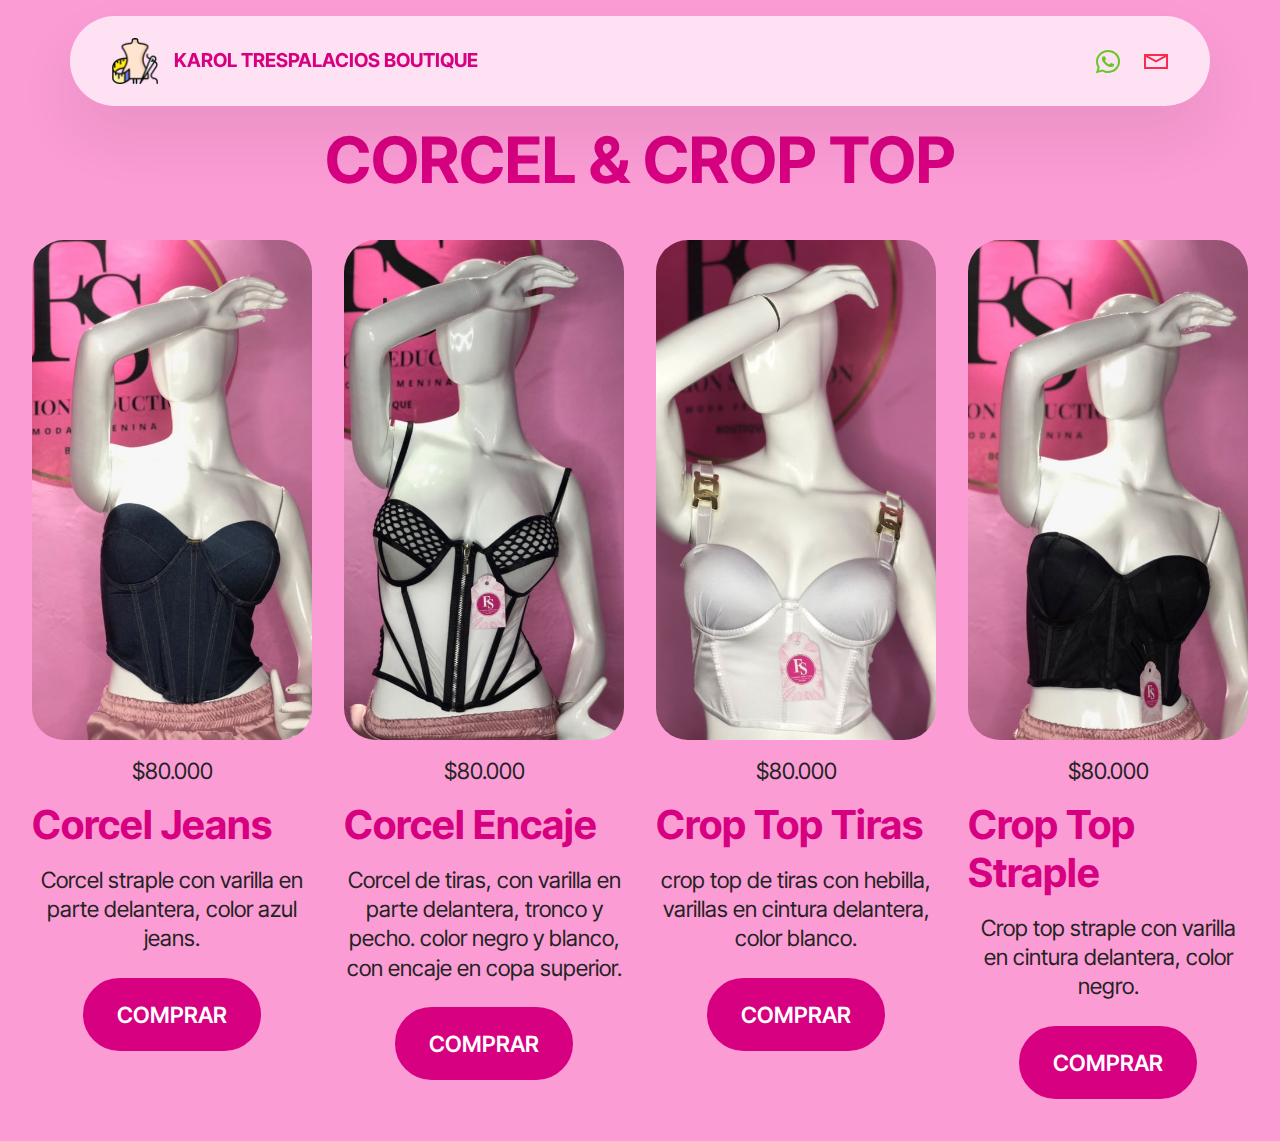
<file: page2.html>
<!DOCTYPE html>
<html  >
<head>
  <!-- Site made with Mobirise Website Builder v5.9.0, https://mobirise.com -->
  <meta charset="UTF-8">
  <meta http-equiv="X-UA-Compatible" content="IE=edge">
  <meta name="generator" content="Mobirise v5.9.0, mobirise.com">
  <meta name="viewport" content="width=device-width, initial-scale=1, minimum-scale=1">
  <link rel="shortcut icon" href="assets/images/diseno-de-moda1-96x96.png" type="image/x-icon">
  <meta name="description" content="">
  
  
  <title>Page 2</title>
  <link rel="stylesheet" href="assets/web/assets/mobirise-icons2/mobirise2.css">
  <link rel="stylesheet" href="assets/bootstrap/css/bootstrap.min.css">
  <link rel="stylesheet" href="assets/bootstrap/css/bootstrap-grid.min.css">
  <link rel="stylesheet" href="assets/bootstrap/css/bootstrap-reboot.min.css">
  <link rel="stylesheet" href="assets/dropdown/css/style.css">
  <link rel="stylesheet" href="assets/socicon/css/styles.css">
  <link rel="stylesheet" href="assets/theme/css/style.css">
  <link rel="preload" href="https://fonts.googleapis.com/css?family=Inter+Tight:100,200,300,400,500,600,700,800,900,100i,200i,300i,400i,500i,600i,700i,800i,900i&display=swap" as="style" onload="this.onload=null;this.rel='stylesheet'">
  <noscript><link rel="stylesheet" href="https://fonts.googleapis.com/css?family=Inter+Tight:100,200,300,400,500,600,700,800,900,100i,200i,300i,400i,500i,600i,700i,800i,900i&display=swap"></noscript>
  <link rel="preload" as="style" href="assets/mobirise/css/mbr-additional.css"><link rel="stylesheet" href="assets/mobirise/css/mbr-additional.css" type="text/css">

  
  
  
</head>
<body>
  
  <section data-bs-version="5.1" class="features03 cid-tL7HVL7dJZ" id="features03-h">
	
	
	<div class="container-fluid">
		<div class="mbr-section-head mb-5">
			<h4 class="mbr-section-title mbr-fonts-style align-center mb-0 display-2">
				<strong>CORCEL &amp; CROP TOP</strong></h4>
			
		</div>
		<div class="row">
			<div class="item features-image col-12 col-md-6 col-lg-3 active">
				<div class="item-wrapper">
					<div class="item-img mb-3">
						<img src="assets/images/jen-646x861.jpg" alt="Mobirise Website Builder" title="">
					</div>
					<div class="item-content align-left">
						<h5 class="item-title mbr-fonts-style mt-0 mb-3 display-7">
							$80.000</h5>
						<h6 class="item-subtitle mbr-fonts-style mb-3 display-5"><strong>Corcel Jeans</strong></h6>
						<p class="mbr-text mbr-fonts-style mb-3 display-7">Corcel straple con varilla en parte delantera, color azul jeans.</p>
						<div class="mbr-section-btn item-footer"><a href="https://wa.me/573054127112" class="btn item-btn btn-success display-7">COMPRAR</a></div>
					</div>
				</div>
			</div>
			<div class="item features-image col-12 col-md-6 col-lg-3">
				<div class="item-wrapper">
					<div class="item-img mb-3">
						<img src="assets/images/blanco-646x861.jpg" alt="Mobirise Website Builder" title="" data-slide-to="1" data-bs-slide-to="1">
					</div>
					<div class="item-content align-left">
						<h5 class="item-title mbr-fonts-style mb-3 mt-0 display-7">
							$80.000
						</h5>
						<h6 class="item-subtitle mbr-fonts-style mb-3 display-5">
							<strong>Corcel Encaje</strong></h6>
						<p class="mbr-text mbr-fonts-style mb-3 display-7">
							Corcel de tiras, con varilla en parte delantera, tronco y pecho. color negro y blanco, con encaje en copa superior.<br>
						</p>
						<div class="mbr-section-btn item-footer"><a href="https://wa.me/573054127112" class="btn item-btn btn-success display-7">COMPRAR</a></div>
					</div>
				</div>
			</div>
			<div class="item features-image col-12 col-md-6 col-lg-3">
				<div class="item-wrapper">
					<div class="item-img mb-3">
						<img src="assets/images/blancoo-646x861.jpg" alt="Mobirise Website Builder" title="" data-slide-to="2" data-bs-slide-to="2">
					</div>
					<div class="item-content align-left">
						<h5 class="item-title mbr-fonts-style mb-3 mt-0 display-7">
							$80.000
						</h5>
						<h6 class="item-subtitle mbr-fonts-style mt-0 mb-3 display-5">
							<strong>Crop Top Tiras</strong></h6>
						<p class="mbr-text mbr-fonts-style mb-3 display-7">
							crop top de tiras con hebilla, varillas en cintura delantera, color blanco.<br>
						</p>
						<div class="mbr-section-btn item-footer"><a href="https://wa.me/573054127112" class="btn item-btn btn-success display-7">COMPRAR</a></div>
					</div>
				</div>
			</div>
			<div class="item features-image col-12 col-md-6 col-lg-3">
				<div class="item-wrapper">
					<div class="item-img mb-3">
						<img src="assets/images/corcedl-646x861.jpg" alt="Mobirise Website Builder" title="" data-slide-to="3" data-bs-slide-to="3">
					</div>
					<div class="item-content align-left">
						<h5 class="item-title mbr-fonts-style mb-3 mt-0 display-7">
							$80.000
						</h5>
						<h6 class="item-subtitle mbr-fonts-style mt-0 mb-3 display-5">
							<strong>Crop Top Straple</strong></h6>
						<p class="mbr-text mbr-fonts-style mb-3 display-7">
							Crop top straple con varilla en cintura delantera, color negro.</p>
						<div class="mbr-section-btn item-footer"><a href="https://wa.me/573054127112" class="btn item-btn btn-success display-7">COMPRAR</a></div>
					</div>
				</div>
			</div>
		</div>
	</div>
</section>

<section data-bs-version="5.1" class="menu menu2 cid-tLarE6m6v0" once="menu" id="menu02-1g">
	

	<nav class="navbar navbar-dropdown navbar-fixed-top navbar-expand-lg">
		<div class="container">
			<div class="navbar-brand">
				<span class="navbar-logo">
					<a href="https://mobiri.se">
						<img src="assets/images/diseno-de-moda1-96x96.png" alt="Mobirise Website Builder" style="height: 2.9rem;">
					</a>
				</span>
				<span class="navbar-caption-wrap"><a class="navbar-caption text-success text-primary display-4" href="index.html">KAROL TRESPALACIOS BOUTIQUE</a></span>
			</div>
			<button class="navbar-toggler" type="button" data-toggle="collapse" data-bs-toggle="collapse" data-target="#navbarSupportedContent" data-bs-target="#navbarSupportedContent" aria-controls="navbarNavAltMarkup" aria-expanded="false" aria-label="Toggle navigation">
				<div class="hamburger">
					<span></span>
					<span></span>
					<span></span>
					<span></span>
				</div>
			</button>
			<div class="collapse navbar-collapse" id="navbarSupportedContent">
				
				<div class="icons-menu">
					<a class="iconfont-wrapper" href="https://wa.me/573054127112">
						<span class="p-2 mbr-iconfont socicon-whatsapp socicon" style="color: rgb(102, 199, 40); fill: rgb(102, 199, 40);"></span>
					</a>
					<a class="iconfont-wrapper" href="mailto:fashionseduction15@gmail.com">
						<span class="p-2 mbr-iconfont mobi-mbri-letter mobi-mbri" style="color: rgb(249, 44, 80); fill: rgb(249, 44, 80);"></span>
					</a>
					
					
				</div>
				
			</div>
		</div>
	</nav>
</section>


<script src="assets/bootstrap/js/bootstrap.bundle.min.js"></script>
  <script src="assets/smoothscroll/smooth-scroll.js"></script>
  <script src="assets/ytplayer/index.js"></script>
  <script src="assets/dropdown/js/navbar-dropdown.js"></script>
  <script src="assets/theme/js/script.js"></script>
  
  
  
</body>
</html>
</file>
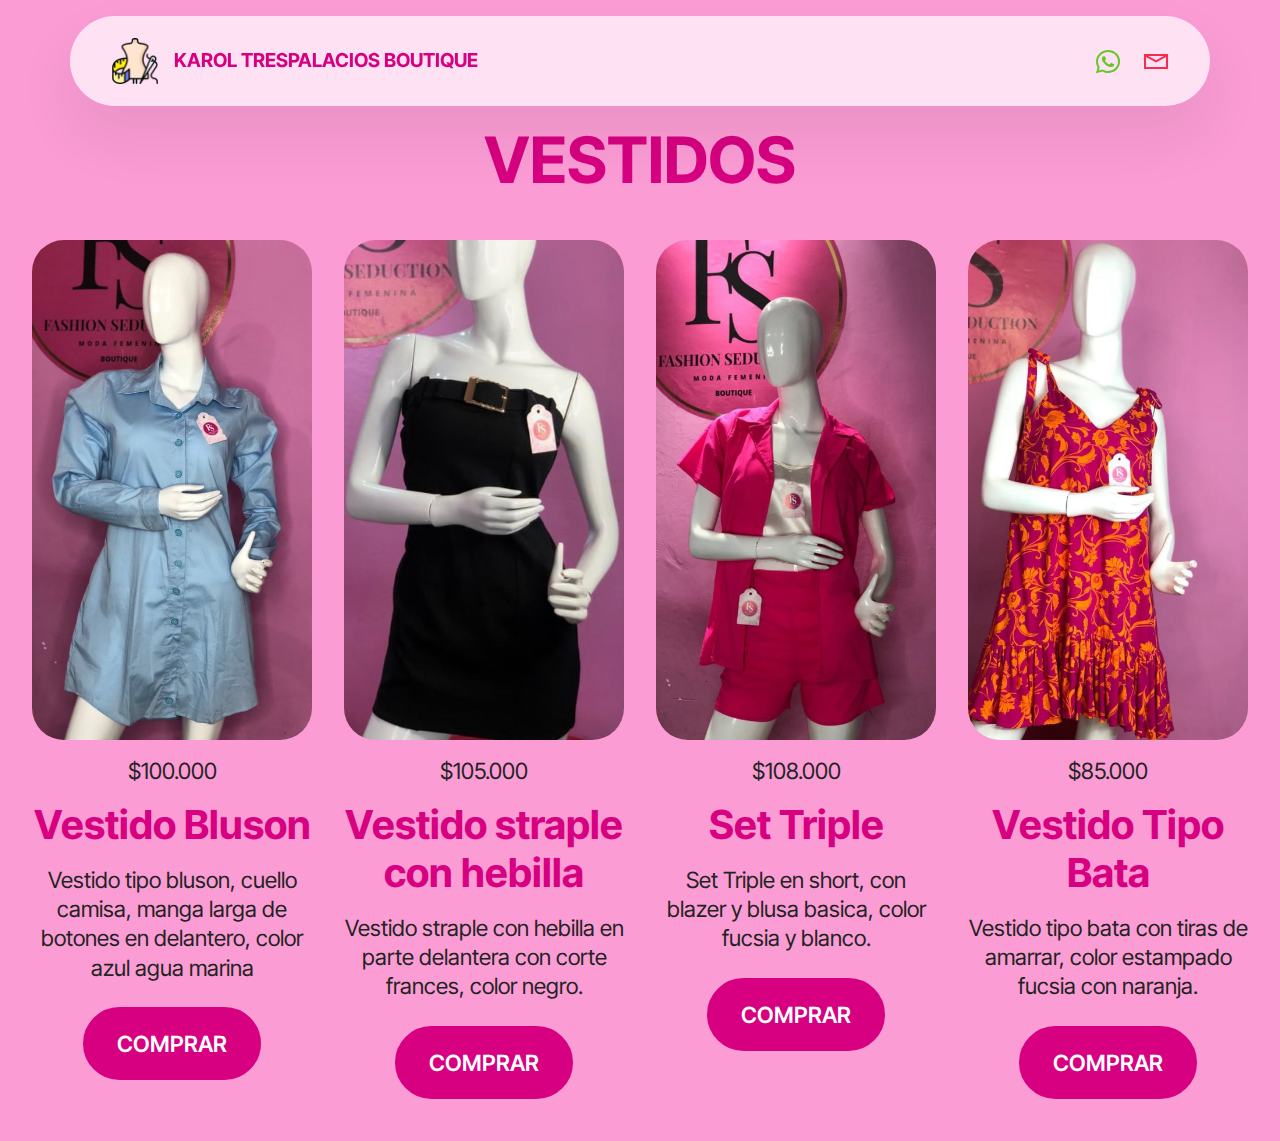
<file: page3.html>
<!DOCTYPE html>
<html  >
<head>
  <!-- Site made with Mobirise Website Builder v5.9.0, https://mobirise.com -->
  <meta charset="UTF-8">
  <meta http-equiv="X-UA-Compatible" content="IE=edge">
  <meta name="generator" content="Mobirise v5.9.0, mobirise.com">
  <meta name="viewport" content="width=device-width, initial-scale=1, minimum-scale=1">
  <link rel="shortcut icon" href="assets/images/diseno-de-moda1-96x96.png" type="image/x-icon">
  <meta name="description" content="">
  
  
  <title>Page 3</title>
  <link rel="stylesheet" href="assets/web/assets/mobirise-icons2/mobirise2.css">
  <link rel="stylesheet" href="assets/bootstrap/css/bootstrap.min.css">
  <link rel="stylesheet" href="assets/bootstrap/css/bootstrap-grid.min.css">
  <link rel="stylesheet" href="assets/bootstrap/css/bootstrap-reboot.min.css">
  <link rel="stylesheet" href="assets/dropdown/css/style.css">
  <link rel="stylesheet" href="assets/socicon/css/styles.css">
  <link rel="stylesheet" href="assets/theme/css/style.css">
  <link rel="preload" href="https://fonts.googleapis.com/css?family=Inter+Tight:100,200,300,400,500,600,700,800,900,100i,200i,300i,400i,500i,600i,700i,800i,900i&display=swap" as="style" onload="this.onload=null;this.rel='stylesheet'">
  <noscript><link rel="stylesheet" href="https://fonts.googleapis.com/css?family=Inter+Tight:100,200,300,400,500,600,700,800,900,100i,200i,300i,400i,500i,600i,700i,800i,900i&display=swap"></noscript>
  <link rel="preload" as="style" href="assets/mobirise/css/mbr-additional.css"><link rel="stylesheet" href="assets/mobirise/css/mbr-additional.css" type="text/css">

  
  
  
</head>
<body>
  
  <section data-bs-version="5.1" class="features03 cid-tL7Iwk3pEP" id="features03-j">
	
	
	<div class="container-fluid">
		<div class="mbr-section-head mb-5">
			<h4 class="mbr-section-title mbr-fonts-style align-center mb-0 display-2">
				<strong>VESTIDOS</strong></h4>
			
		</div>
		<div class="row">
			<div class="item features-image col-12 col-md-6 col-lg-3 active">
				<div class="item-wrapper">
					<div class="item-img mb-3">
						<img src="assets/images/sin-ttulo-646x861.jpg" alt="Mobirise Website Builder" title="">
					</div>
					<div class="item-content align-left">
						<h5 class="item-title mbr-fonts-style mt-0 mb-3 display-7">
							$100.000</h5>
						<h6 class="item-subtitle mbr-fonts-style mb-3 display-5">
							<strong>Vestido Bluson</strong></h6>
						<p class="mbr-text mbr-fonts-style mb-3 display-7">
							Vestido tipo bluson, cuello camisa, manga larga de botones en delantero, color azul agua marina<br></p>
						<div class="mbr-section-btn item-footer"><a href="https://wa.me/573054127112" class="btn item-btn btn-success display-7">COMPRAR</a></div>
					</div>
				</div>
			</div>
			<div class="item features-image col-12 col-md-6 col-lg-3">
				<div class="item-wrapper">
					<div class="item-img mb-3">
						<img src="assets/images/whatsapp-image-2023-07-26-at-8.53.22-am-646x848.jpeg" alt="Mobirise Website Builder" title="" data-slide-to="1" data-bs-slide-to="1">
					</div>
					<div class="item-content align-left">
						<h5 class="item-title mbr-fonts-style mb-3 mt-0 display-7">
							$105.000</h5>
						<h6 class="item-subtitle mbr-fonts-style mb-3 display-5">
							<strong>Vestido straple con hebilla</strong></h6>
						<p class="mbr-text mbr-fonts-style mb-3 display-7">
							Vestido straple con hebilla en parte delantera con corte frances, color negro.<br>
						</p>
						<div class="mbr-section-btn item-footer"><a href="https://wa.me/573054127112" class="btn item-btn btn-success display-7">COMPRAR</a></div>
					</div>
				</div>
			</div>
			<div class="item features-image col-12 col-md-6 col-lg-3">
				<div class="item-wrapper">
					<div class="item-img mb-3">
						<img src="assets/images/whatsapp-image-2023-07-26-at-8.53.51-am-646x861.jpg" alt="Mobirise Website Builder" title="" data-slide-to="2" data-bs-slide-to="2">
					</div>
					<div class="item-content align-left">
						<h5 class="item-title mbr-fonts-style mb-3 mt-0 display-7">
							$108.000</h5>
						<h6 class="item-subtitle mbr-fonts-style mt-0 mb-3 display-5">
							<strong>Set Triple</strong></h6>
						<p class="mbr-text mbr-fonts-style mb-3 display-7">Set Triple en short, con blazer y blusa basica, color fucsia y blanco.<br></p>
						<div class="mbr-section-btn item-footer"><a href="https://wa.me/573054127112" class="btn item-btn btn-success display-7">COMPRAR</a></div>
					</div>
				</div>
			</div>
			<div class="item features-image col-12 col-md-6 col-lg-3">
				<div class="item-wrapper">
					<div class="item-img mb-3">
						<img src="assets/images/whatsapp-image-2023-07-26-at-10.06.28-am-646x861.jpg" alt="Mobirise Website Builder" title="" data-slide-to="3" data-bs-slide-to="3">
					</div>
					<div class="item-content align-left">
						<h5 class="item-title mbr-fonts-style mb-3 mt-0 display-7">$85.000</h5>
						<h6 class="item-subtitle mbr-fonts-style mt-0 mb-3 display-5">
							<strong>Vestido Tipo Bata</strong></h6>
						<p class="mbr-text mbr-fonts-style mb-3 display-7">
							Vestido tipo bata con tiras de amarrar, color estampado fucsia con naranja.<br></p>
						<div class="mbr-section-btn item-footer"><a href="https://wa.me/573054127112" class="btn item-btn btn-success display-7">COMPRAR</a></div>
					</div>
				</div>
			</div>
		</div>
	</div>
</section>

<section data-bs-version="5.1" class="menu menu2 cid-tLarE6m6v0" once="menu" id="menu02-1g">
	

	<nav class="navbar navbar-dropdown navbar-fixed-top navbar-expand-lg">
		<div class="container">
			<div class="navbar-brand">
				<span class="navbar-logo">
					<a href="https://mobiri.se">
						<img src="assets/images/diseno-de-moda1-96x96.png" alt="Mobirise Website Builder" style="height: 2.9rem;">
					</a>
				</span>
				<span class="navbar-caption-wrap"><a class="navbar-caption text-success text-primary display-4" href="index.html">KAROL TRESPALACIOS BOUTIQUE</a></span>
			</div>
			<button class="navbar-toggler" type="button" data-toggle="collapse" data-bs-toggle="collapse" data-target="#navbarSupportedContent" data-bs-target="#navbarSupportedContent" aria-controls="navbarNavAltMarkup" aria-expanded="false" aria-label="Toggle navigation">
				<div class="hamburger">
					<span></span>
					<span></span>
					<span></span>
					<span></span>
				</div>
			</button>
			<div class="collapse navbar-collapse" id="navbarSupportedContent">
				
				<div class="icons-menu">
					<a class="iconfont-wrapper" href="https://wa.me/573054127112">
						<span class="p-2 mbr-iconfont socicon-whatsapp socicon" style="color: rgb(102, 199, 40); fill: rgb(102, 199, 40);"></span>
					</a>
					<a class="iconfont-wrapper" href="mailto:fashionseduction15@gmail.com">
						<span class="p-2 mbr-iconfont mobi-mbri-letter mobi-mbri" style="color: rgb(249, 44, 80); fill: rgb(249, 44, 80);"></span>
					</a>
					
					
				</div>
				
			</div>
		</div>
	</nav>
</section>


<script src="assets/bootstrap/js/bootstrap.bundle.min.js"></script>
  <script src="assets/smoothscroll/smooth-scroll.js"></script>
  <script src="assets/ytplayer/index.js"></script>
  <script src="assets/dropdown/js/navbar-dropdown.js"></script>
  <script src="assets/theme/js/script.js"></script>
  
  
  
</body>
</html>
</file>
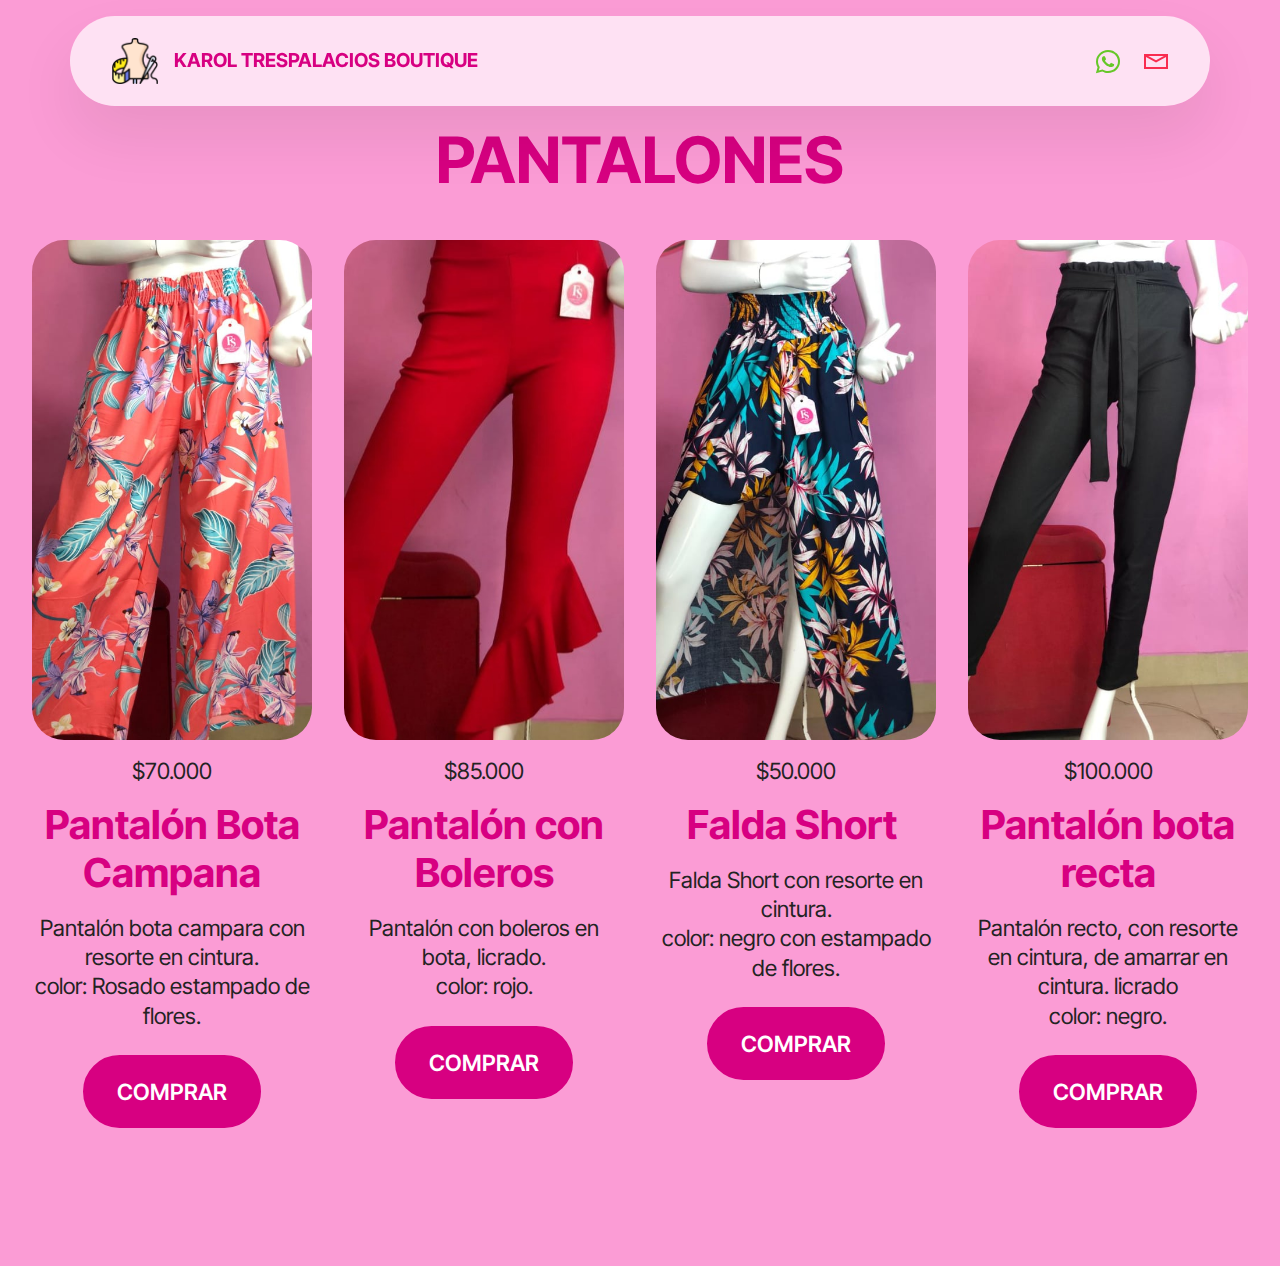
<file: page4.html>
<!DOCTYPE html>
<html  >
<head>
  <!-- Site made with Mobirise Website Builder v5.9.0, https://mobirise.com -->
  <meta charset="UTF-8">
  <meta http-equiv="X-UA-Compatible" content="IE=edge">
  <meta name="generator" content="Mobirise v5.9.0, mobirise.com">
  <meta name="viewport" content="width=device-width, initial-scale=1, minimum-scale=1">
  <link rel="shortcut icon" href="assets/images/diseno-de-moda1-96x96.png" type="image/x-icon">
  <meta name="description" content="">
  
  
  <title>Page 4</title>
  <link rel="stylesheet" href="assets/web/assets/mobirise-icons2/mobirise2.css">
  <link rel="stylesheet" href="assets/bootstrap/css/bootstrap.min.css">
  <link rel="stylesheet" href="assets/bootstrap/css/bootstrap-grid.min.css">
  <link rel="stylesheet" href="assets/bootstrap/css/bootstrap-reboot.min.css">
  <link rel="stylesheet" href="assets/dropdown/css/style.css">
  <link rel="stylesheet" href="assets/socicon/css/styles.css">
  <link rel="stylesheet" href="assets/theme/css/style.css">
  <link rel="preload" href="https://fonts.googleapis.com/css?family=Inter+Tight:100,200,300,400,500,600,700,800,900,100i,200i,300i,400i,500i,600i,700i,800i,900i&display=swap" as="style" onload="this.onload=null;this.rel='stylesheet'">
  <noscript><link rel="stylesheet" href="https://fonts.googleapis.com/css?family=Inter+Tight:100,200,300,400,500,600,700,800,900,100i,200i,300i,400i,500i,600i,700i,800i,900i&display=swap"></noscript>
  <link rel="preload" as="style" href="assets/mobirise/css/mbr-additional.css"><link rel="stylesheet" href="assets/mobirise/css/mbr-additional.css" type="text/css">

  
  
  
</head>
<body>
  
  <section data-bs-version="5.1" class="features03 cid-tL7IDQZ3R9" id="features03-l">
	
	
	<div class="container-fluid">
		<div class="mbr-section-head mb-5">
			<h4 class="mbr-section-title mbr-fonts-style align-center mb-0 display-2">
				<strong>PANTALONES</strong></h4>
			
		</div>
		<div class="row">
			<div class="item features-image col-12 col-md-6 col-lg-3 active">
				<div class="item-wrapper">
					<div class="item-img mb-3">
						<img src="assets/images/flore-646x861.jpg" alt="Mobirise Website Builder" title="">
					</div>
					<div class="item-content align-left">
						<h5 class="item-title mbr-fonts-style mt-0 mb-3 display-7">
							$70.000</h5>
						<h6 class="item-subtitle mbr-fonts-style mb-3 display-5"><strong>Pantalón Bota Campana</strong></h6>
						<p class="mbr-text mbr-fonts-style mb-3 display-7">
							Pantalón bota campara con resorte en cintura.<br>color: Rosado estampado de flores.<br></p>
						<div class="mbr-section-btn item-footer"><a href="https://wa.me/573054127112" class="btn item-btn btn-success display-7">COMPRAR</a></div>
					</div>
				</div>
			</div>
			<div class="item features-image col-12 col-md-6 col-lg-3">
				<div class="item-wrapper">
					<div class="item-img mb-3">
						<img src="assets/images/pan-1-646x861.jpeg" alt="Mobirise Website Builder" title="" data-slide-to="1" data-bs-slide-to="1">
					</div>
					<div class="item-content align-left">
						<h5 class="item-title mbr-fonts-style mb-3 mt-0 display-7">
							$85.000</h5>
						<h6 class="item-subtitle mbr-fonts-style mb-3 display-5"><strong>Pantalón con Boleros</strong></h6>
						<p class="mbr-text mbr-fonts-style mb-3 display-7">
							Pantalón con boleros en bota, licrado.<br>color: rojo.<br></p>
						<div class="mbr-section-btn item-footer"><a href="https://wa.me/573054127112" class="btn item-btn btn-success display-7">COMPRAR</a></div>
					</div>
				</div>
			</div>
			<div class="item features-image col-12 col-md-6 col-lg-3">
				<div class="item-wrapper">
					<div class="item-img mb-3">
						<img src="assets/images/whatsapp-image-2023-07-26-at-10.13.10-am-646x861.jpg" alt="Mobirise Website Builder" title="" data-slide-to="2" data-bs-slide-to="2">
					</div>
					<div class="item-content align-left">
						<h5 class="item-title mbr-fonts-style mb-3 mt-0 display-7">
							$50.000</h5>
						<h6 class="item-subtitle mbr-fonts-style mt-0 mb-3 display-5"><strong>Falda Short&nbsp;</strong></h6>
						<p class="mbr-text mbr-fonts-style mb-3 display-7">Falda Short con resorte en cintura.<br>color: negro con estampado de flores.<br></p>
						<div class="mbr-section-btn item-footer"><a href="https://wa.me/573054127112" class="btn item-btn btn-success display-7">COMPRAR</a></div>
					</div>
				</div>
			</div>
			<div class="item features-image col-12 col-md-6 col-lg-3">
				<div class="item-wrapper">
					<div class="item-img mb-3">
						<img src="assets/images/whatsapp-image-2023-07-26-at-10.13.33-am-646x861.jpg" alt="Mobirise Website Builder" title="" data-slide-to="3" data-bs-slide-to="3">
					</div>
					<div class="item-content align-left">
						<h5 class="item-title mbr-fonts-style mb-3 mt-0 display-7">
							$100.000</h5>
						<h6 class="item-subtitle mbr-fonts-style mt-0 mb-3 display-5">
							<strong>Pantalón bota recta</strong></h6>
						<p class="mbr-text mbr-fonts-style mb-3 display-7">Pantalón recto, con resorte en cintura, de amarrar en cintura. licrado<br>color: negro.</p>
						<div class="mbr-section-btn item-footer"><a href="https://wa.me/573054127112" class="btn item-btn btn-success display-7">COMPRAR</a></div>
					</div>
				</div>
			</div>
		</div>
	</div>
</section>

<section data-bs-version="5.1" class="menu menu2 cid-tLarE6m6v0" once="menu" id="menu02-1g">
	

	<nav class="navbar navbar-dropdown navbar-fixed-top navbar-expand-lg">
		<div class="container">
			<div class="navbar-brand">
				<span class="navbar-logo">
					<a href="https://mobiri.se">
						<img src="assets/images/diseno-de-moda1-96x96.png" alt="Mobirise Website Builder" style="height: 2.9rem;">
					</a>
				</span>
				<span class="navbar-caption-wrap"><a class="navbar-caption text-success text-primary display-4" href="index.html">KAROL TRESPALACIOS BOUTIQUE</a></span>
			</div>
			<button class="navbar-toggler" type="button" data-toggle="collapse" data-bs-toggle="collapse" data-target="#navbarSupportedContent" data-bs-target="#navbarSupportedContent" aria-controls="navbarNavAltMarkup" aria-expanded="false" aria-label="Toggle navigation">
				<div class="hamburger">
					<span></span>
					<span></span>
					<span></span>
					<span></span>
				</div>
			</button>
			<div class="collapse navbar-collapse" id="navbarSupportedContent">
				
				<div class="icons-menu">
					<a class="iconfont-wrapper" href="https://wa.me/573054127112">
						<span class="p-2 mbr-iconfont socicon-whatsapp socicon" style="color: rgb(102, 199, 40); fill: rgb(102, 199, 40);"></span>
					</a>
					<a class="iconfont-wrapper" href="mailto:fashionseduction15@gmail.com">
						<span class="p-2 mbr-iconfont mobi-mbri-letter mobi-mbri" style="color: rgb(249, 44, 80); fill: rgb(249, 44, 80);"></span>
					</a>
					
					
				</div>
				
			</div>
		</div>
	</nav>
</section>


<script src="assets/bootstrap/js/bootstrap.bundle.min.js"></script>
  <script src="assets/smoothscroll/smooth-scroll.js"></script>
  <script src="assets/ytplayer/index.js"></script>
  <script src="assets/dropdown/js/navbar-dropdown.js"></script>
  <script src="assets/theme/js/script.js"></script>
  
  
  
</body>
</html>
</file>
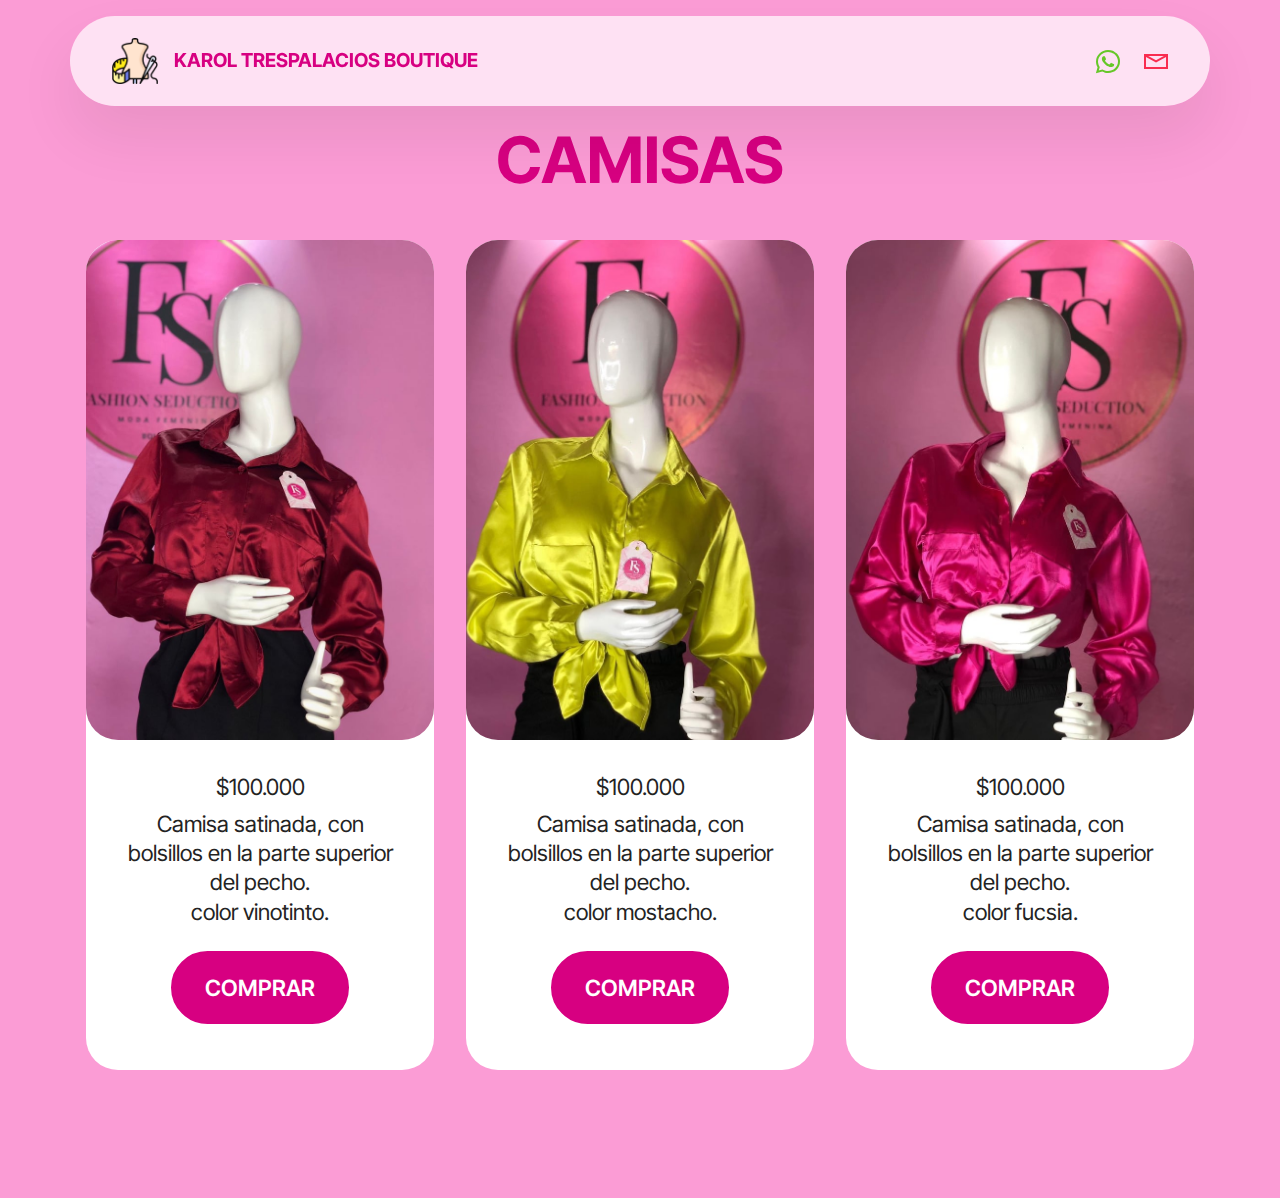
<file: page6.html>
<!DOCTYPE html>
<html  >
<head>
  <!-- Site made with Mobirise Website Builder v5.9.0, https://mobirise.com -->
  <meta charset="UTF-8">
  <meta http-equiv="X-UA-Compatible" content="IE=edge">
  <meta name="generator" content="Mobirise v5.9.0, mobirise.com">
  <meta name="viewport" content="width=device-width, initial-scale=1, minimum-scale=1">
  <link rel="shortcut icon" href="assets/images/diseno-de-moda1-96x96.png" type="image/x-icon">
  <meta name="description" content="">
  
  
  <title>Page 6</title>
  <link rel="stylesheet" href="assets/web/assets/mobirise-icons2/mobirise2.css">
  <link rel="stylesheet" href="assets/bootstrap/css/bootstrap.min.css">
  <link rel="stylesheet" href="assets/bootstrap/css/bootstrap-grid.min.css">
  <link rel="stylesheet" href="assets/bootstrap/css/bootstrap-reboot.min.css">
  <link rel="stylesheet" href="assets/dropdown/css/style.css">
  <link rel="stylesheet" href="assets/socicon/css/styles.css">
  <link rel="stylesheet" href="assets/theme/css/style.css">
  <link rel="preload" href="https://fonts.googleapis.com/css?family=Inter+Tight:100,200,300,400,500,600,700,800,900,100i,200i,300i,400i,500i,600i,700i,800i,900i&display=swap" as="style" onload="this.onload=null;this.rel='stylesheet'">
  <noscript><link rel="stylesheet" href="https://fonts.googleapis.com/css?family=Inter+Tight:100,200,300,400,500,600,700,800,900,100i,200i,300i,400i,500i,600i,700i,800i,900i&display=swap"></noscript>
  <link rel="preload" as="style" href="assets/mobirise/css/mbr-additional.css"><link rel="stylesheet" href="assets/mobirise/css/mbr-additional.css" type="text/css">

  
  
  
</head>
<body>
  
  <section data-bs-version="5.1" class="features4 cid-tL9WJ7XyYS" id="features04-v">
	
	
	<div class="container">
		<div class="mbr-section-head mb-5">
			<h4 class="mbr-section-title mbr-fonts-style align-left mb-0 display-2">
				<strong>CAMISAS</strong></h4>
			
			
		</div>
		<div class="row">
			<div class="item features-image col-12 col-md-6 col-lg-4">
				<div class="item-wrapper">
					<div class="item-img">
						<img src="assets/images/whatsapp-image-2023-07-26-at-5.49.59-pm1-815x1087.jpg" alt="Mobirise Website Builder">
					</div>
					<div class="item-content">
						
						<h6 class="item-subtitle mbr-fonts-style display-7">
							$100.000</h6>
						<p class="mbr-text mbr-fonts-style display-7">Camisa satinada, con bolsillos en la parte superior del pecho.<br>color vinotinto.</p>
						<div class="mbr-section-btn item-footer"><a href="https://wa.me/573054127112" class="btn item-btn btn-success display-7">COMPRAR</a></div>
					</div>

				</div>
			</div>
			<div class="item features-image col-12 col-md-6 col-lg-4">
				<div class="item-wrapper">
					<div class="item-img">
						<img src="assets/images/whatsapp-image-2023-07-26-at-5.50.00-pm1-815x1019.jpg" alt="Mobirise Website Builder">
					</div>
					<div class="item-content">
						
						<h6 class="item-subtitle mbr-fonts-style display-7">
							$100.000
						</h6>
						<p class="mbr-text mbr-fonts-style display-7">
							Camisa satinada, con bolsillos en la parte superior del pecho.<br> color mostacho.
						</p>
						<div class="mbr-section-btn item-footer"><a href="https://wa.me/573054127112" class="btn item-btn btn-success display-7">COMPRAR</a></div>
					</div>
				</div>
			</div>
			<div class="item features-image col-12 col-md-6 col-lg-4">
				<div class="item-wrapper">
					<div class="item-img">
						<img src="assets/images/whatsapp-image-2023-07-26-at-5.50.00-pm-815x1019.jpg" alt="Mobirise Website Builder">
					</div>
					<div class="item-content">
						
						<h6 class="item-subtitle mbr-fonts-style display-7">
							$100.000
						</h6>
						<p class="mbr-text mbr-fonts-style display-7">
							Camisa satinada, con bolsillos en la parte superior del pecho.<br> color fucsia.<br>
						</p>
						<div class="mbr-section-btn item-footer"><a href="https://wa.me/573054127112" class="btn item-btn btn-success display-7">COMPRAR</a></div>
					</div>
				</div>
			</div>
		</div>
	</div>
</section>

<section data-bs-version="5.1" class="menu menu2 cid-tLarE6m6v0" once="menu" id="menu02-1g">
	

	<nav class="navbar navbar-dropdown navbar-fixed-top navbar-expand-lg">
		<div class="container">
			<div class="navbar-brand">
				<span class="navbar-logo">
					<a href="https://mobiri.se">
						<img src="assets/images/diseno-de-moda1-96x96.png" alt="Mobirise Website Builder" style="height: 2.9rem;">
					</a>
				</span>
				<span class="navbar-caption-wrap"><a class="navbar-caption text-success text-primary display-4" href="index.html">KAROL TRESPALACIOS BOUTIQUE</a></span>
			</div>
			<button class="navbar-toggler" type="button" data-toggle="collapse" data-bs-toggle="collapse" data-target="#navbarSupportedContent" data-bs-target="#navbarSupportedContent" aria-controls="navbarNavAltMarkup" aria-expanded="false" aria-label="Toggle navigation">
				<div class="hamburger">
					<span></span>
					<span></span>
					<span></span>
					<span></span>
				</div>
			</button>
			<div class="collapse navbar-collapse" id="navbarSupportedContent">
				
				<div class="icons-menu">
					<a class="iconfont-wrapper" href="https://wa.me/573054127112">
						<span class="p-2 mbr-iconfont socicon-whatsapp socicon" style="color: rgb(102, 199, 40); fill: rgb(102, 199, 40);"></span>
					</a>
					<a class="iconfont-wrapper" href="mailto:fashionseduction15@gmail.com">
						<span class="p-2 mbr-iconfont mobi-mbri-letter mobi-mbri" style="color: rgb(249, 44, 80); fill: rgb(249, 44, 80);"></span>
					</a>
					
					
				</div>
				
			</div>
		</div>
	</nav>
</section>


<script src="assets/bootstrap/js/bootstrap.bundle.min.js"></script>
  <script src="assets/smoothscroll/smooth-scroll.js"></script>
  <script src="assets/ytplayer/index.js"></script>
  <script src="assets/dropdown/js/navbar-dropdown.js"></script>
  <script src="assets/theme/js/script.js"></script>
  
  
  
</body>
</html>
</file>
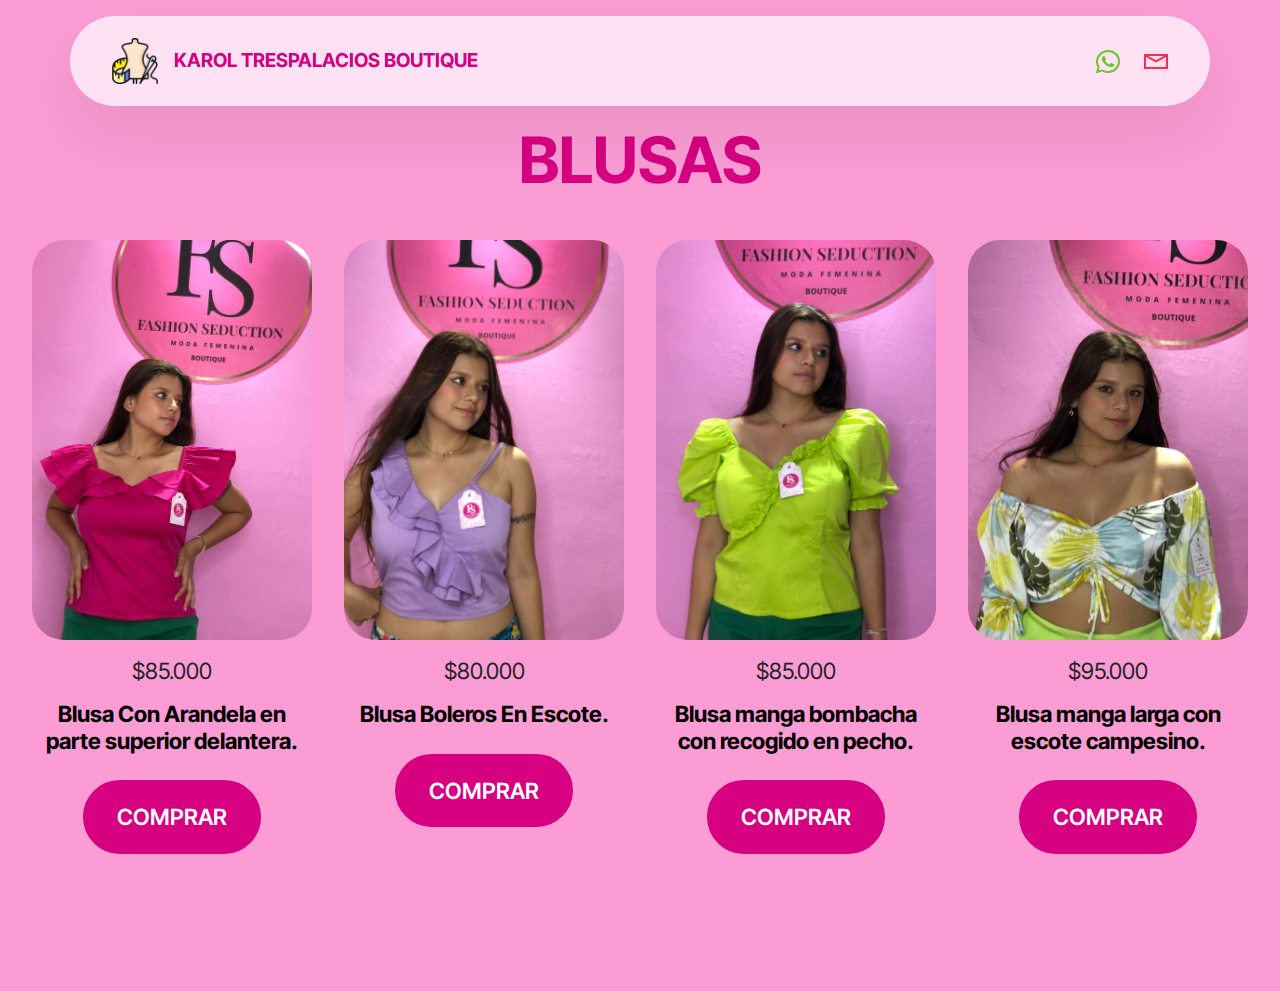
<file: page7.html>
<!DOCTYPE html>
<html  >
<head>
  <!-- Site made with Mobirise Website Builder v5.9.0, https://mobirise.com -->
  <meta charset="UTF-8">
  <meta http-equiv="X-UA-Compatible" content="IE=edge">
  <meta name="generator" content="Mobirise v5.9.0, mobirise.com">
  <meta name="viewport" content="width=device-width, initial-scale=1, minimum-scale=1">
  <link rel="shortcut icon" href="assets/images/diseno-de-moda1-96x96.png" type="image/x-icon">
  <meta name="description" content="">
  
  
  <title>Page 6</title>
  <link rel="stylesheet" href="assets/web/assets/mobirise-icons2/mobirise2.css">
  <link rel="stylesheet" href="assets/bootstrap/css/bootstrap.min.css">
  <link rel="stylesheet" href="assets/bootstrap/css/bootstrap-grid.min.css">
  <link rel="stylesheet" href="assets/bootstrap/css/bootstrap-reboot.min.css">
  <link rel="stylesheet" href="assets/dropdown/css/style.css">
  <link rel="stylesheet" href="assets/socicon/css/styles.css">
  <link rel="stylesheet" href="assets/theme/css/style.css">
  <link rel="preload" href="https://fonts.googleapis.com/css?family=Inter+Tight:100,200,300,400,500,600,700,800,900,100i,200i,300i,400i,500i,600i,700i,800i,900i&display=swap" as="style" onload="this.onload=null;this.rel='stylesheet'">
  <noscript><link rel="stylesheet" href="https://fonts.googleapis.com/css?family=Inter+Tight:100,200,300,400,500,600,700,800,900,100i,200i,300i,400i,500i,600i,700i,800i,900i&display=swap"></noscript>
  <link rel="preload" as="style" href="assets/mobirise/css/mbr-additional.css"><link rel="stylesheet" href="assets/mobirise/css/mbr-additional.css" type="text/css">

  
  
  
</head>
<body>
  
  <section data-bs-version="5.1" class="features03 cid-tLa4AcSB6R" id="features03-x">
	
	
	<div class="container-fluid">
		<div class="mbr-section-head mb-5">
			<h4 class="mbr-section-title mbr-fonts-style align-center mb-0 display-2">
				<strong>BLUSAS</strong></h4>
			
		</div>
		<div class="row">
			<div class="item features-image col-12 col-md-6 col-lg-3 active">
				<div class="item-wrapper">
					<div class="item-img mb-3">
						<img src="assets/images/dfgg-646x861.jpg" alt="Mobirise Website Builder" title="">
					</div>
					<div class="item-content align-left">
						<h5 class="item-title mbr-fonts-style mt-0 mb-3 display-7">$85.000</h5>
						<h6 class="item-subtitle mbr-fonts-style mb-3 display-7"><strong>Blusa Con Arandela en parte superior delantera.</strong></h6>
						
						<div class="mbr-section-btn item-footer"><a href="https://wa.me/573054127112" class="btn item-btn btn-success display-7">COMPRAR</a></div>
					</div>
				</div>
			</div>
			<div class="item features-image col-12 col-md-6 col-lg-3">
				<div class="item-wrapper">
					<div class="item-img mb-3">
						<img src="assets/images/fgd-646x861.jpg" alt="Mobirise Website Builder" title="" data-slide-to="1" data-bs-slide-to="1">
					</div>
					<div class="item-content align-left">
						<h5 class="item-title mbr-fonts-style mb-3 mt-0 display-7">
							$80.000</h5>
						<h6 class="item-subtitle mbr-fonts-style mb-3 display-7">
							<strong>Blusa Boleros En Escote.</strong></h6>
						
						<div class="mbr-section-btn item-footer"><a href="https://wa.me/573054127112" class="btn item-btn btn-success display-7">COMPRAR</a></div>
					</div>
				</div>
			</div>
			<div class="item features-image col-12 col-md-6 col-lg-3">
				<div class="item-wrapper">
					<div class="item-img mb-3">
						<img src="assets/images/fsdfs-646x861.jpg" alt="Mobirise Website Builder" title="" data-slide-to="2" data-bs-slide-to="2">
					</div>
					<div class="item-content align-left">
						<h5 class="item-title mbr-fonts-style mb-3 mt-0 display-7">
							$85.000</h5>
						<h6 class="item-subtitle mbr-fonts-style mt-0 mb-3 display-7"><strong>Blusa manga bombacha con recogido en pecho.</strong></h6>
						
						<div class="mbr-section-btn item-footer"><a href="https://wa.me/573054127112" class="btn item-btn btn-success display-7">COMPRAR</a></div>
					</div>
				</div>
			</div>
			<div class="item features-image col-12 col-md-6 col-lg-3">
				<div class="item-wrapper">
					<div class="item-img mb-3">
						<img src="assets/images/gfbhfgfgb-646x861.jpeg" alt="Mobirise Website Builder" title="" data-slide-to="3" data-bs-slide-to="3">
					</div>
					<div class="item-content align-left">
						<h5 class="item-title mbr-fonts-style mb-3 mt-0 display-7">
							$95.000</h5>
						<h6 class="item-subtitle mbr-fonts-style mt-0 mb-3 display-7">
							<strong>Blusa manga larga con escote campesino.</strong></h6>
						
						<div class="mbr-section-btn item-footer"><a href="https://wa.me/573054127112" class="btn item-btn btn-success display-7">COMPRAR</a></div>
					</div>
				</div>
			</div>
		</div>
	</div>
</section>

<section data-bs-version="5.1" class="menu menu2 cid-tLarE6m6v0" once="menu" id="menu02-1g">
	

	<nav class="navbar navbar-dropdown navbar-fixed-top navbar-expand-lg">
		<div class="container">
			<div class="navbar-brand">
				<span class="navbar-logo">
					<a href="https://mobiri.se">
						<img src="assets/images/diseno-de-moda1-96x96.png" alt="Mobirise Website Builder" style="height: 2.9rem;">
					</a>
				</span>
				<span class="navbar-caption-wrap"><a class="navbar-caption text-success text-primary display-4" href="index.html">KAROL TRESPALACIOS BOUTIQUE</a></span>
			</div>
			<button class="navbar-toggler" type="button" data-toggle="collapse" data-bs-toggle="collapse" data-target="#navbarSupportedContent" data-bs-target="#navbarSupportedContent" aria-controls="navbarNavAltMarkup" aria-expanded="false" aria-label="Toggle navigation">
				<div class="hamburger">
					<span></span>
					<span></span>
					<span></span>
					<span></span>
				</div>
			</button>
			<div class="collapse navbar-collapse" id="navbarSupportedContent">
				
				<div class="icons-menu">
					<a class="iconfont-wrapper" href="https://wa.me/573054127112">
						<span class="p-2 mbr-iconfont socicon-whatsapp socicon" style="color: rgb(102, 199, 40); fill: rgb(102, 199, 40);"></span>
					</a>
					<a class="iconfont-wrapper" href="mailto:fashionseduction15@gmail.com">
						<span class="p-2 mbr-iconfont mobi-mbri-letter mobi-mbri" style="color: rgb(249, 44, 80); fill: rgb(249, 44, 80);"></span>
					</a>
					
					
				</div>
				
			</div>
		</div>
	</nav>
</section>


<script src="assets/bootstrap/js/bootstrap.bundle.min.js"></script>
  <script src="assets/smoothscroll/smooth-scroll.js"></script>
  <script src="assets/ytplayer/index.js"></script>
  <script src="assets/dropdown/js/navbar-dropdown.js"></script>
  <script src="assets/theme/js/script.js"></script>
  
  
  
</body>
</html>
</file>
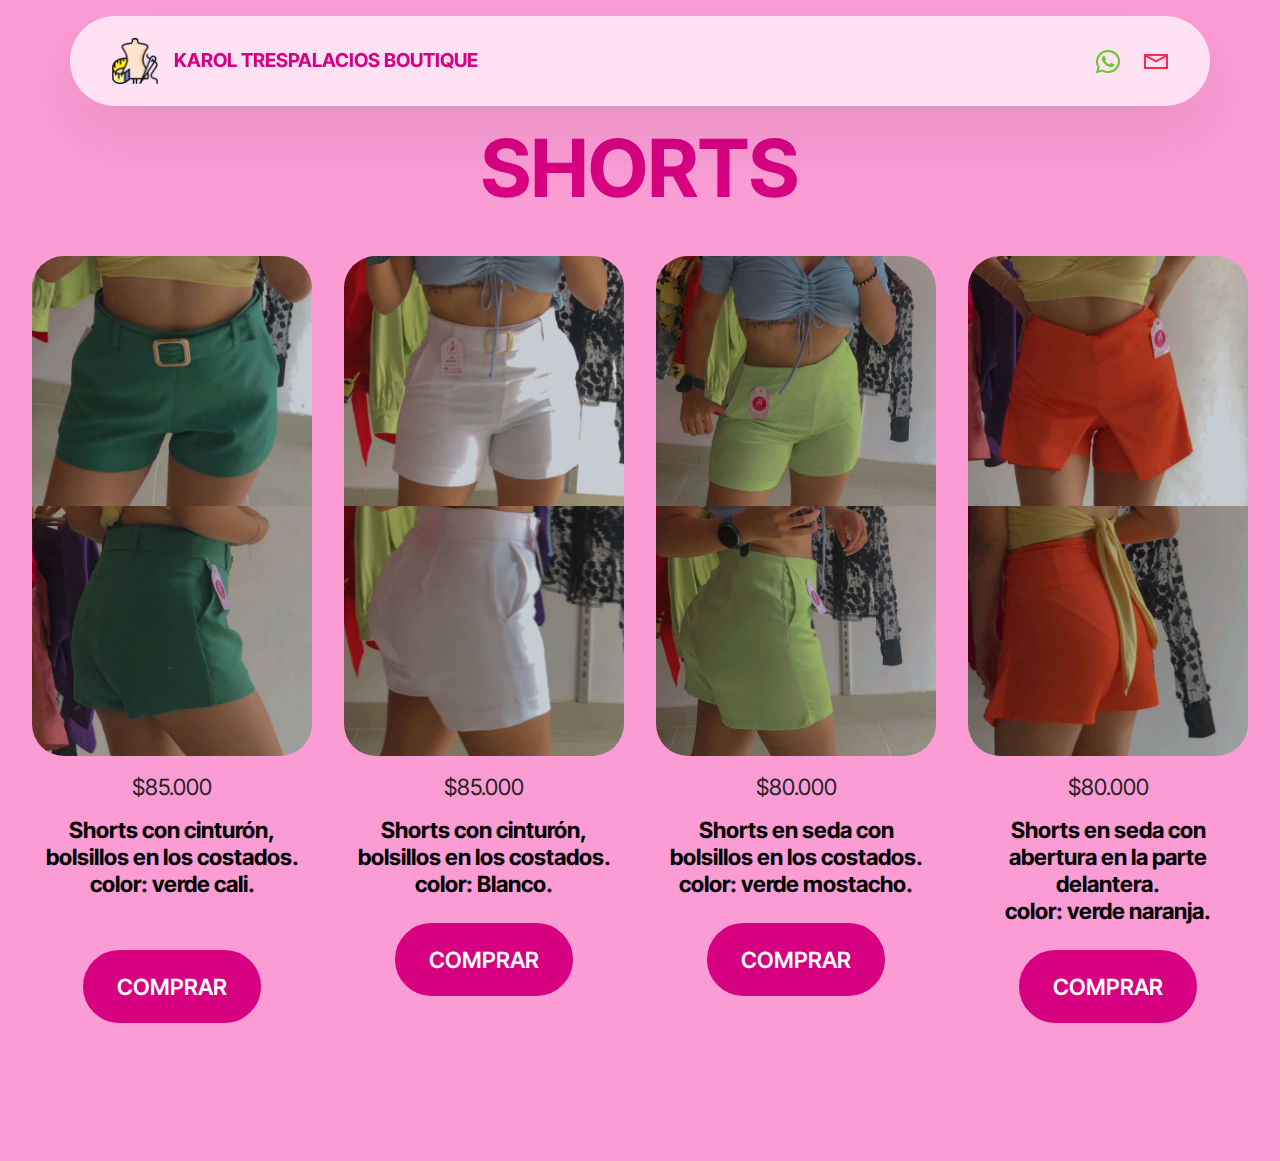
<file: page8.html>
<!DOCTYPE html>
<html  >
<head>
  <!-- Site made with Mobirise Website Builder v5.9.0, https://mobirise.com -->
  <meta charset="UTF-8">
  <meta http-equiv="X-UA-Compatible" content="IE=edge">
  <meta name="generator" content="Mobirise v5.9.0, mobirise.com">
  <meta name="viewport" content="width=device-width, initial-scale=1, minimum-scale=1">
  <link rel="shortcut icon" href="assets/images/diseno-de-moda1-96x96.png" type="image/x-icon">
  <meta name="description" content="">
  
  
  <title>Page 7</title>
  <link rel="stylesheet" href="assets/web/assets/mobirise-icons2/mobirise2.css">
  <link rel="stylesheet" href="assets/bootstrap/css/bootstrap.min.css">
  <link rel="stylesheet" href="assets/bootstrap/css/bootstrap-grid.min.css">
  <link rel="stylesheet" href="assets/bootstrap/css/bootstrap-reboot.min.css">
  <link rel="stylesheet" href="assets/dropdown/css/style.css">
  <link rel="stylesheet" href="assets/socicon/css/styles.css">
  <link rel="stylesheet" href="assets/theme/css/style.css">
  <link rel="preload" href="https://fonts.googleapis.com/css?family=Inter+Tight:100,200,300,400,500,600,700,800,900,100i,200i,300i,400i,500i,600i,700i,800i,900i&display=swap" as="style" onload="this.onload=null;this.rel='stylesheet'">
  <noscript><link rel="stylesheet" href="https://fonts.googleapis.com/css?family=Inter+Tight:100,200,300,400,500,600,700,800,900,100i,200i,300i,400i,500i,600i,700i,800i,900i&display=swap"></noscript>
  <link rel="preload" as="style" href="assets/mobirise/css/mbr-additional.css"><link rel="stylesheet" href="assets/mobirise/css/mbr-additional.css" type="text/css">

  
  
  
</head>
<body>
  
  <section data-bs-version="5.1" class="features03 cid-tLa72oTnjU" id="features03-z">
	
	
	<div class="container-fluid">
		<div class="mbr-section-head mb-5">
			<h4 class="mbr-section-title mbr-fonts-style align-center mb-0 display-1">
				<strong>SHORTS</strong></h4>
			
		</div>
		<div class="row">
			<div class="item features-image col-12 col-md-6 col-lg-3 active">
				<div class="item-wrapper">
					<div class="item-img mb-3">
						<img src="assets/images/whatsapp-image-2023-07-26-at-5.58.51-pm-646x1148.jpg" alt="Mobirise Website Builder" title="">
					</div>
					<div class="item-content align-left">
						<h5 class="item-title mbr-fonts-style mt-0 mb-3 display-7">
							$85.000</h5>
						<h6 class="item-subtitle mbr-fonts-style mb-3 display-7"><strong>Shorts con cinturón, bolsillos en los costados.</strong><br><strong>color:&nbsp;</strong><strong>verde cali.<br></strong><strong><br></strong></h6>
						
						<div class="mbr-section-btn item-footer"><a href="https://wa.me/573054127112" class="btn item-btn btn-success display-7">COMPRAR</a></div>
					</div>
				</div>
			</div>
			<div class="item features-image col-12 col-md-6 col-lg-3">
				<div class="item-wrapper">
					<div class="item-img mb-3">
						<img src="assets/images/whatsapp-image-2023-07-26-at-5.58.50-pm2-646x1148.jpg" alt="Mobirise Website Builder" title="" data-slide-to="1" data-bs-slide-to="1">
					</div>
					<div class="item-content align-left">
						<h5 class="item-title mbr-fonts-style mb-3 mt-0 display-7">
							$85.000</h5>
						<h6 class="item-subtitle mbr-fonts-style mb-3 display-7"><strong>Shorts con cinturón, bolsillos en los costados.</strong><div><strong>color: Blanco.</strong></div></h6>
						
						<div class="mbr-section-btn item-footer"><a href="https://wa.me/573054127112" class="btn item-btn btn-success display-7">COMPRAR</a></div>
					</div>
				</div>
			</div>
			<div class="item features-image col-12 col-md-6 col-lg-3">
				<div class="item-wrapper">
					<div class="item-img mb-3">
						<img src="assets/images/whatsapp-image-2023-07-26-at-5.58.50-pm1-646x1148.jpg" alt="Mobirise Website Builder" title="" data-slide-to="2" data-bs-slide-to="2">
					</div>
					<div class="item-content align-left">
						<h5 class="item-title mbr-fonts-style mb-3 mt-0 display-7">
							$80.000</h5>
						<h6 class="item-subtitle mbr-fonts-style mt-0 mb-3 display-7"><strong>Shorts en seda con bolsillos en los costados.</strong><strong><br></strong><strong>color: verde mostacho.</strong></h6>
						
						<div class="mbr-section-btn item-footer"><a href="https://wa.me/573054127112" class="btn item-btn btn-success display-7">COMPRAR</a></div>
					</div>
				</div>
			</div>
			<div class="item features-image col-12 col-md-6 col-lg-3">
				<div class="item-wrapper">
					<div class="item-img mb-3">
						<img src="assets/images/whatsapp-image-2023-07-26-at-5.58.50-pm3-646x1148.jpg" alt="Mobirise Website Builder" title="" data-slide-to="3" data-bs-slide-to="3">
					</div>
					<div class="item-content align-left">
						<h5 class="item-title mbr-fonts-style mb-3 mt-0 display-7">
							$80.000</h5>
						<h6 class="item-subtitle mbr-fonts-style mt-0 mb-3 display-7"><strong>Shorts en seda con abertura en la parte delantera.</strong><div><strong>color: verde naranja.</strong></div></h6>
						
						<div class="mbr-section-btn item-footer"><a href="https://wa.me/573054127112" class="btn item-btn btn-success display-7">COMPRAR</a></div>
					</div>
				</div>
			</div>
		</div>
	</div>
</section>

<section data-bs-version="5.1" class="menu menu2 cid-tLarE6m6v0" once="menu" id="menu02-1g">
	

	<nav class="navbar navbar-dropdown navbar-fixed-top navbar-expand-lg">
		<div class="container">
			<div class="navbar-brand">
				<span class="navbar-logo">
					<a href="https://mobiri.se">
						<img src="assets/images/diseno-de-moda1-96x96.png" alt="Mobirise Website Builder" style="height: 2.9rem;">
					</a>
				</span>
				<span class="navbar-caption-wrap"><a class="navbar-caption text-success text-primary display-4" href="index.html">KAROL TRESPALACIOS BOUTIQUE</a></span>
			</div>
			<button class="navbar-toggler" type="button" data-toggle="collapse" data-bs-toggle="collapse" data-target="#navbarSupportedContent" data-bs-target="#navbarSupportedContent" aria-controls="navbarNavAltMarkup" aria-expanded="false" aria-label="Toggle navigation">
				<div class="hamburger">
					<span></span>
					<span></span>
					<span></span>
					<span></span>
				</div>
			</button>
			<div class="collapse navbar-collapse" id="navbarSupportedContent">
				
				<div class="icons-menu">
					<a class="iconfont-wrapper" href="https://wa.me/573054127112">
						<span class="p-2 mbr-iconfont socicon-whatsapp socicon" style="color: rgb(102, 199, 40); fill: rgb(102, 199, 40);"></span>
					</a>
					<a class="iconfont-wrapper" href="mailto:fashionseduction15@gmail.com">
						<span class="p-2 mbr-iconfont mobi-mbri-letter mobi-mbri" style="color: rgb(249, 44, 80); fill: rgb(249, 44, 80);"></span>
					</a>
					
					
				</div>
				
			</div>
		</div>
	</nav>
</section>


<script src="assets/bootstrap/js/bootstrap.bundle.min.js"></script>
  <script src="assets/smoothscroll/smooth-scroll.js"></script>
  <script src="assets/ytplayer/index.js"></script>
  <script src="assets/dropdown/js/navbar-dropdown.js"></script>
  <script src="assets/theme/js/script.js"></script>
  
  
  
</body>
</html>
</file>
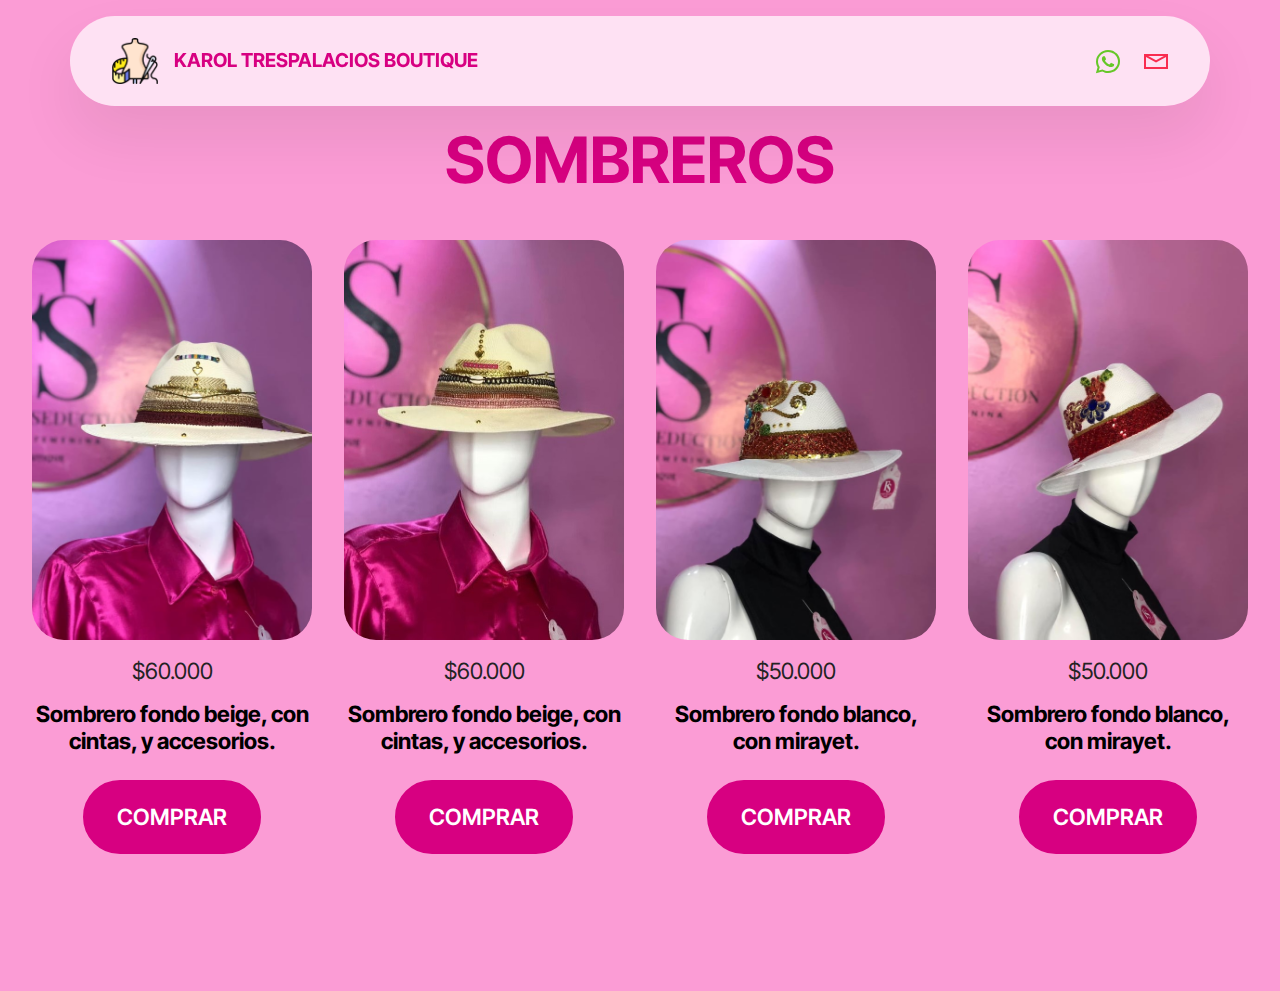
<file: page9.html>
<!DOCTYPE html>
<html  >
<head>
  <!-- Site made with Mobirise Website Builder v5.9.0, https://mobirise.com -->
  <meta charset="UTF-8">
  <meta http-equiv="X-UA-Compatible" content="IE=edge">
  <meta name="generator" content="Mobirise v5.9.0, mobirise.com">
  <meta name="viewport" content="width=device-width, initial-scale=1, minimum-scale=1">
  <link rel="shortcut icon" href="assets/images/diseno-de-moda1-96x96.png" type="image/x-icon">
  <meta name="description" content="">
  
  
  <title>Page 8</title>
  <link rel="stylesheet" href="assets/web/assets/mobirise-icons2/mobirise2.css">
  <link rel="stylesheet" href="assets/bootstrap/css/bootstrap.min.css">
  <link rel="stylesheet" href="assets/bootstrap/css/bootstrap-grid.min.css">
  <link rel="stylesheet" href="assets/bootstrap/css/bootstrap-reboot.min.css">
  <link rel="stylesheet" href="assets/dropdown/css/style.css">
  <link rel="stylesheet" href="assets/socicon/css/styles.css">
  <link rel="stylesheet" href="assets/theme/css/style.css">
  <link rel="preload" href="https://fonts.googleapis.com/css?family=Inter+Tight:100,200,300,400,500,600,700,800,900,100i,200i,300i,400i,500i,600i,700i,800i,900i&display=swap" as="style" onload="this.onload=null;this.rel='stylesheet'">
  <noscript><link rel="stylesheet" href="https://fonts.googleapis.com/css?family=Inter+Tight:100,200,300,400,500,600,700,800,900,100i,200i,300i,400i,500i,600i,700i,800i,900i&display=swap"></noscript>
  <link rel="preload" as="style" href="assets/mobirise/css/mbr-additional.css"><link rel="stylesheet" href="assets/mobirise/css/mbr-additional.css" type="text/css">

  
  
  
</head>
<body>
  
  <section data-bs-version="5.1" class="features03 cid-tLaamqsAAH" id="features03-15">
	
	
	<div class="container-fluid">
		<div class="mbr-section-head mb-5">
			<h4 class="mbr-section-title mbr-fonts-style align-center mb-0 display-2">
				<strong>SOMBREROS</strong></h4>
			
		</div>
		<div class="row">
			<div class="item features-image col-12 col-md-6 col-lg-3 active">
				<div class="item-wrapper">
					<div class="item-img mb-3">
						<img src="assets/images/whatsapp-image-2023-07-26-at-6.51.13-pm-646x861.jpg" alt="Mobirise Website Builder" title="">
					</div>
					<div class="item-content align-left">
						<h5 class="item-title mbr-fonts-style mt-0 mb-3 display-7">
							$60.000</h5>
						<h6 class="item-subtitle mbr-fonts-style mb-3 display-7"><strong>Sombrero fondo beige, con cintas, y accesorios.</strong></h6>
						
						<div class="mbr-section-btn item-footer"><a href="https://wa.me/573054127112" class="btn item-btn btn-success display-7">COMPRAR</a></div>
					</div>
				</div>
			</div>
			<div class="item features-image col-12 col-md-6 col-lg-3">
				<div class="item-wrapper">
					<div class="item-img mb-3">
						<img src="assets/images/whatsapp-image-2023-07-26-at-6.49.51-pm1-646x861.jpeg" alt="Mobirise Website Builder" title="" data-slide-to="1" data-bs-slide-to="1">
					</div>
					<div class="item-content align-left">
						<h5 class="item-title mbr-fonts-style mb-3 mt-0 display-7">$60.000</h5>
						<h6 class="item-subtitle mbr-fonts-style mb-3 display-7"><strong>Sombrero fondo beige, con cintas, y accesorios.</strong></h6>
						
						<div class="mbr-section-btn item-footer"><a href="https://wa.me/573054127112" class="btn item-btn btn-success display-7">COMPRAR</a></div>
					</div>
				</div>
			</div>
			<div class="item features-image col-12 col-md-6 col-lg-3">
				<div class="item-wrapper">
					<div class="item-img mb-3">
						<img src="assets/images/whatsapp-image-2023-07-26-at-6.49.52-pm-646x861.jpg" alt="Mobirise Website Builder" title="" data-slide-to="2" data-bs-slide-to="2">
					</div>
					<div class="item-content align-left">
						<h5 class="item-title mbr-fonts-style mb-3 mt-0 display-7">
							$50.000</h5>
						<h6 class="item-subtitle mbr-fonts-style mt-0 mb-3 display-7"><strong>Sombrero fondo blanco, con mirayet.</strong></h6>
						
						<div class="mbr-section-btn item-footer"><a href="https://wa.me/573054127112" class="btn item-btn btn-success display-7">COMPRAR</a></div>
					</div>
				</div>
			</div>
			<div class="item features-image col-12 col-md-6 col-lg-3">
				<div class="item-wrapper">
					<div class="item-img mb-3">
						<img src="assets/images/whatsapp-image-2023-07-26-at-6.49.50-pm-646x861.jpg" alt="Mobirise Website Builder" title="" data-slide-to="3" data-bs-slide-to="3">
					</div>
					<div class="item-content align-left">
						<h5 class="item-title mbr-fonts-style mb-3 mt-0 display-7">
							$50.000</h5>
						<h6 class="item-subtitle mbr-fonts-style mt-0 mb-3 display-7"><strong>Sombrero fondo blanco, con mirayet.</strong></h6>
						
						<div class="mbr-section-btn item-footer"><a href="https://wa.me/573054127112" class="btn item-btn btn-success display-7">COMPRAR</a></div>
					</div>
				</div>
			</div>
		</div>
	</div>
</section>

<section data-bs-version="5.1" class="menu menu2 cid-tLarE6m6v0" once="menu" id="menu02-1g">
	

	<nav class="navbar navbar-dropdown navbar-fixed-top navbar-expand-lg">
		<div class="container">
			<div class="navbar-brand">
				<span class="navbar-logo">
					<a href="https://mobiri.se">
						<img src="assets/images/diseno-de-moda1-96x96.png" alt="Mobirise Website Builder" style="height: 2.9rem;">
					</a>
				</span>
				<span class="navbar-caption-wrap"><a class="navbar-caption text-success text-primary display-4" href="index.html">KAROL TRESPALACIOS BOUTIQUE</a></span>
			</div>
			<button class="navbar-toggler" type="button" data-toggle="collapse" data-bs-toggle="collapse" data-target="#navbarSupportedContent" data-bs-target="#navbarSupportedContent" aria-controls="navbarNavAltMarkup" aria-expanded="false" aria-label="Toggle navigation">
				<div class="hamburger">
					<span></span>
					<span></span>
					<span></span>
					<span></span>
				</div>
			</button>
			<div class="collapse navbar-collapse" id="navbarSupportedContent">
				
				<div class="icons-menu">
					<a class="iconfont-wrapper" href="https://wa.me/573054127112">
						<span class="p-2 mbr-iconfont socicon-whatsapp socicon" style="color: rgb(102, 199, 40); fill: rgb(102, 199, 40);"></span>
					</a>
					<a class="iconfont-wrapper" href="mailto:fashionseduction15@gmail.com">
						<span class="p-2 mbr-iconfont mobi-mbri-letter mobi-mbri" style="color: rgb(249, 44, 80); fill: rgb(249, 44, 80);"></span>
					</a>
					
					
				</div>
				
			</div>
		</div>
	</nav>
</section>


<script src="assets/bootstrap/js/bootstrap.bundle.min.js"></script>
  <script src="assets/smoothscroll/smooth-scroll.js"></script>
  <script src="assets/ytplayer/index.js"></script>
  <script src="assets/dropdown/js/navbar-dropdown.js"></script>
  <script src="assets/theme/js/script.js"></script>
  
  
  
</body>
</html>
</file>
<file: assets/web/assets/mobirise-icons2/mobirise2.css>
@font-face {
  font-family: 'Moririse2';
  font-display: swap;
  src:  url('mobirise2.eot?f2bix4');
  src:  url('mobirise2.eot?f2bix4#iefix') format('embedded-opentype'),
    url('mobirise2.ttf?f2bix4') format('truetype'),
    url('mobirise2.woff?f2bix4') format('woff'),
    url('mobirise2.svg?f2bix4#mobirise2') format('svg');
  font-weight: normal;
  font-style: normal;
}

[class^="mobi-"], [class*=" mobi-"] {
  /* use !important to prevent issues with browser extensions that change fonts */
  font-family: 'Moririse2' !important;
  speak: none;
  font-style: normal;
  font-weight: normal;
  font-variant: normal;
  text-transform: none;
  line-height: 1;

  /* Better Font Rendering =========== */
  -webkit-font-smoothing: antialiased;
  -moz-osx-font-smoothing: grayscale;
}

.mobi-mbri-add-submenu:before {
  content: "\e900";
}
.mobi-mbri-alert:before {
  content: "\e901";
}
.mobi-mbri-align-center:before {
  content: "\e902";
}
.mobi-mbri-align-justify:before {
  content: "\e903";
}
.mobi-mbri-align-left:before {
  content: "\e904";
}
.mobi-mbri-align-right:before {
  content: "\e905";
}
.mobi-mbri-android:before {
  content: "\e906";
}
.mobi-mbri-apple:before {
  content: "\e907";
}
.mobi-mbri-arrow-down:before {
  content: "\e908";
}
.mobi-mbri-arrow-next:before {
  content: "\e909";
}
.mobi-mbri-arrow-prev:before {
  content: "\e90a";
}
.mobi-mbri-arrow-up:before {
  content: "\e90b";
}
.mobi-mbri-bold:before {
  content: "\e90c";
}
.mobi-mbri-bookmark:before {
  content: "\e90d";
}
.mobi-mbri-bootstrap:before {
  content: "\e90e";
}
.mobi-mbri-briefcase:before {
  content: "\e90f";
}
.mobi-mbri-browse:before {
  content: "\e910";
}
.mobi-mbri-bulleted-list:before {
  content: "\e911";
}
.mobi-mbri-calendar:before {
  content: "\e912";
}
.mobi-mbri-camera:before {
  content: "\e913";
}
.mobi-mbri-cart-add:before {
  content: "\e914";
}
.mobi-mbri-cart-full:before {
  content: "\e915";
}
.mobi-mbri-cash:before {
  content: "\e916";
}
.mobi-mbri-change-style:before {
  content: "\e917";
}
.mobi-mbri-chat:before {
  content: "\e918";
}
.mobi-mbri-clock:before {
  content: "\e919";
}
.mobi-mbri-close:before {
  content: "\e91a";
}
.mobi-mbri-cloud:before {
  content: "\e91b";
}
.mobi-mbri-code:before {
  content: "\e91c";
}
.mobi-mbri-contact-form:before {
  content: "\e91d";
}
.mobi-mbri-credit-card:before {
  content: "\e91e";
}
.mobi-mbri-cursor-click:before {
  content: "\e91f";
}
.mobi-mbri-cust-feedback:before {
  content: "\e920";
}
.mobi-mbri-database:before {
  content: "\e921";
}
.mobi-mbri-delivery:before {
  content: "\e922";
}
.mobi-mbri-desktop:before {
  content: "\e923";
}
.mobi-mbri-devices:before {
  content: "\e924";
}
.mobi-mbri-down:before {
  content: "\e925";
}
.mobi-mbri-download-2:before {
  content: "\e926";
}
.mobi-mbri-download:before {
  content: "\e927";
}
.mobi-mbri-drag-n-drop-2:before {
  content: "\e928";
}
.mobi-mbri-drag-n-drop:before {
  content: "\e929";
}
.mobi-mbri-edit-2:before {
  content: "\e92a";
}
.mobi-mbri-edit:before {
  content: "\e92b";
}
.mobi-mbri-error:before {
  content: "\e92c";
}
.mobi-mbri-extension:before {
  content: "\e92d";
}
.mobi-mbri-features:before {
  content: "\e92e";
}
.mobi-mbri-file:before {
  content: "\e92f";
}
.mobi-mbri-flag:before {
  content: "\e930";
}
.mobi-mbri-folder:before {
  content: "\e931";
}
.mobi-mbri-gift:before {
  content: "\e932";
}
.mobi-mbri-github:before {
  content: "\e933";
}
.mobi-mbri-globe-2:before {
  content: "\e934";
}
.mobi-mbri-globe:before {
  content: "\e935";
}
.mobi-mbri-growing-chart:before {
  content: "\e936";
}
.mobi-mbri-hearth:before {
  content: "\e937";
}
.mobi-mbri-help:before {
  content: "\e938";
}
.mobi-mbri-home:before {
  content: "\e939";
}
.mobi-mbri-hot-cup:before {
  content: "\e93a";
}
.mobi-mbri-idea:before {
  content: "\e93b";
}
.mobi-mbri-image-gallery:before {
  content: "\e93c";
}
.mobi-mbri-image-slider:before {
  content: "\e93d";
}
.mobi-mbri-info:before {
  content: "\e93e";
}
.mobi-mbri-italic:before {
  content: "\e93f";
}
.mobi-mbri-key:before {
  content: "\e940";
}
.mobi-mbri-laptop:before {
  content: "\e941";
}
.mobi-mbri-layers:before {
  content: "\e942";
}
.mobi-mbri-left-right:before {
  content: "\e943";
}
.mobi-mbri-left:before {
  content: "\e944";
}
.mobi-mbri-letter:before {
  content: "\e945";
}
.mobi-mbri-like:before {
  content: "\e946";
}
.mobi-mbri-link:before {
  content: "\e947";
}
.mobi-mbri-lock:before {
  content: "\e948";
}
.mobi-mbri-login:before {
  content: "\e949";
}
.mobi-mbri-logout:before {
  content: "\e94a";
}
.mobi-mbri-magic-stick:before {
  content: "\e94b";
}
.mobi-mbri-map-pin:before {
  content: "\e94c";
}
.mobi-mbri-menu:before {
  content: "\e94d";
}
.mobi-mbri-mobile-2:before {
  content: "\e94e";
}
.mobi-mbri-mobile-horizontal:before {
  content: "\e94f";
}
.mobi-mbri-mobile:before {
  content: "\e950";
}
.mobi-mbri-mobirise:before {
  content: "\e951";
}
.mobi-mbri-more-horizontal:before {
  content: "\e952";
}
.mobi-mbri-more-vertical:before {
  content: "\e953";
}
.mobi-mbri-music:before {
  content: "\e954";
}
.mobi-mbri-new-file:before {
  content: "\e955";
}
.mobi-mbri-numbered-list:before {
  content: "\e956";
}
.mobi-mbri-opened-folder:before {
  content: "\e957";
}
.mobi-mbri-pages:before {
  content: "\e958";
}
.mobi-mbri-paper-plane:before {
  content: "\e959";
}
.mobi-mbri-paperclip:before {
  content: "\e95a";
}
.mobi-mbri-phone:before {
  content: "\e95b";
}
.mobi-mbri-photo:before {
  content: "\e95c";
}
.mobi-mbri-photos:before {
  content: "\e95d";
}
.mobi-mbri-pin:before {
  content: "\e95e";
}
.mobi-mbri-play:before {
  content: "\e95f";
}
.mobi-mbri-plus:before {
  content: "\e960";
}
.mobi-mbri-preview:before {
  content: "\e961";
}
.mobi-mbri-print:before {
  content: "\e962";
}
.mobi-mbri-protect:before {
  content: "\e963";
}
.mobi-mbri-question:before {
  content: "\e964";
}
.mobi-mbri-quote-left:before {
  content: "\e965";
}
.mobi-mbri-quote-right:before {
  content: "\e966";
}
.mobi-mbri-redo:before {
  content: "\e967";
}
.mobi-mbri-refresh:before {
  content: "\e968";
}
.mobi-mbri-responsive-2:before {
  content: "\e969";
}
.mobi-mbri-responsive:before {
  content: "\e96a";
}
.mobi-mbri-right:before {
  content: "\e96b";
}
.mobi-mbri-rocket:before {
  content: "\e96c";
}
.mobi-mbri-sad-face:before {
  content: "\e96d";
}
.mobi-mbri-sale:before {
  content: "\e96e";
}
.mobi-mbri-save:before {
  content: "\e96f";
}
.mobi-mbri-search:before {
  content: "\e970";
}
.mobi-mbri-setting-2:before {
  content: "\e971";
}
.mobi-mbri-setting-3:before {
  content: "\e972";
}
.mobi-mbri-setting:before {
  content: "\e973";
}
.mobi-mbri-share:before {
  content: "\e974";
}
.mobi-mbri-shopping-bag:before {
  content: "\e975";
}
.mobi-mbri-shopping-basket:before {
  content: "\e976";
}
.mobi-mbri-shopping-cart:before {
  content: "\e977";
}
.mobi-mbri-sites:before {
  content: "\e978";
}
.mobi-mbri-smile-face:before {
  content: "\e979";
}
.mobi-mbri-speed:before {
  content: "\e97a";
}
.mobi-mbri-star:before {
  content: "\e97b";
}
.mobi-mbri-success:before {
  content: "\e97c";
}
.mobi-mbri-sun:before {
  content: "\e97d";
}
.mobi-mbri-sun2:before {
  content: "\e97e";
}
.mobi-mbri-tablet-vertical:before {
  content: "\e97f";
}
.mobi-mbri-tablet:before {
  content: "\e980";
}
.mobi-mbri-target:before {
  content: "\e981";
}
.mobi-mbri-timer:before {
  content: "\e982";
}
.mobi-mbri-to-ftp:before {
  content: "\e983";
}
.mobi-mbri-to-local-drive:before {
  content: "\e984";
}
.mobi-mbri-touch-swipe:before {
  content: "\e985";
}
.mobi-mbri-touch:before {
  content: "\e986";
}
.mobi-mbri-trash:before {
  content: "\e987";
}
.mobi-mbri-underline:before {
  content: "\e988";
}
.mobi-mbri-undo:before {
  content: "\e989";
}
.mobi-mbri-unlink:before {
  content: "\e98a";
}
.mobi-mbri-unlock:before {
  content: "\e98b";
}
.mobi-mbri-up-down:before {
  content: "\e98c";
}
.mobi-mbri-up:before {
  content: "\e98d";
}
.mobi-mbri-update:before {
  content: "\e98e";
}
.mobi-mbri-upload-2:before {
  content: "\e98f";
}
.mobi-mbri-upload:before {
  content: "\e990";
}
.mobi-mbri-user-2:before {
  content: "\e991";
}
.mobi-mbri-user:before {
  content: "\e992";
}
.mobi-mbri-users:before {
  content: "\e993";
}
.mobi-mbri-video-play:before {
  content: "\e994";
}
.mobi-mbri-video:before {
  content: "\e995";
}
.mobi-mbri-watch:before {
  content: "\e996";
}
.mobi-mbri-website-theme-2:before {
  content: "\e997";
}
.mobi-mbri-website-theme:before {
  content: "\e998";
}
.mobi-mbri-wifi:before {
  content: "\e999";
}
.mobi-mbri-windows:before {
  content: "\e99a";
}
.mobi-mbri-zoom-in:before {
  content: "\e99b";
}
.mobi-mbri-zoom-out:before {
  content: "\e99c";
}
</file>
<file: assets/parallax/jarallax.css>
.jarallax {
    position: relative;
    z-index: 0;
}
.jarallax > .jarallax-img {
    position: absolute;
    object-fit: cover;
    /* support for plugin https://github.com/bfred-it/object-fit-images */
    font-family: 'object-fit: cover;';
    top: 0;
    left: 0;
    width: 100%;
    height: 100%;
    z-index: -1;
}
</file>
<file: assets/dropdown/css/style.css>
.navbar-dropdown {
  left: 0;
  padding: 0;
  position: absolute;
  right: 0;
  top: 0;
  transition: all 0.45s ease;
  z-index: 1030;
  background: #282828; }
  .navbar-dropdown .navbar-logo {
    margin-right: 0.8rem;
    transition: margin 0.3s ease-in-out;
    vertical-align: middle; }
    .navbar-dropdown .navbar-logo img {
      height: 3.125rem;
      transition: all 0.3s ease-in-out; }
    .navbar-dropdown .navbar-logo.mbr-iconfont {
      font-size: 3.125rem;
      line-height: 3.125rem; }
  .navbar-dropdown .navbar-caption {
    font-weight: 700;
    white-space: normal;
    vertical-align: -4px;
    line-height: 3.125rem !important; }
    .navbar-dropdown .navbar-caption, .navbar-dropdown .navbar-caption:hover {
      color: inherit;
      text-decoration: none; }
  .navbar-dropdown .mbr-iconfont + .navbar-caption {
    vertical-align: -1px; }
  .navbar-dropdown.navbar-fixed-top {
    position: fixed; }
  .navbar-dropdown .navbar-brand span {
    vertical-align: -4px; }
  .navbar-dropdown.bg-color.transparent {
    background: none; }
  .navbar-dropdown.navbar-short .navbar-brand {
    padding: 0.625rem 0; }
    .navbar-dropdown.navbar-short .navbar-brand span {
      vertical-align: -1px; }
  .navbar-dropdown.navbar-short .navbar-caption {
    line-height: 2.375rem !important;
    vertical-align: -2px; }
  .navbar-dropdown.navbar-short .navbar-logo {
    margin-right: 0.5rem; }
    .navbar-dropdown.navbar-short .navbar-logo img {
      height: 2.375rem; }
    .navbar-dropdown.navbar-short .navbar-logo.mbr-iconfont {
      font-size: 2.375rem;
      line-height: 2.375rem; }
  .navbar-dropdown.navbar-short .mbr-table-cell {
    height: 3.625rem; }
  .navbar-dropdown .navbar-close {
    left: 0.6875rem;
    position: fixed;
    top: 0.75rem;
    z-index: 1000; }
  .navbar-dropdown .hamburger-icon {
    content: "";
    display: inline-block;
    vertical-align: middle;
    width: 16px;
    -webkit-box-shadow: 0 -6px 0 1px #282828,0 0 0 1px #282828,0 6px 0 1px #282828;
    -moz-box-shadow: 0 -6px 0 1px #282828,0 0 0 1px #282828,0 6px 0 1px #282828;
    box-shadow: 0 -6px 0 1px #282828,0 0 0 1px #282828,0 6px 0 1px #282828; }

.dropdown-menu .dropdown-toggle[data-toggle="dropdown-submenu"]::after {
  border-bottom: 0.35em solid transparent;
  border-left: 0.35em solid;
  border-right: 0;
  border-top: 0.35em solid transparent;
  margin-left: 0.3rem; }

.dropdown-menu .dropdown-item:focus {
  outline: 0; }

.nav-dropdown {
  font-size: 0.75rem;
  font-weight: 500;
  height: auto !important; }
  .nav-dropdown .nav-btn {
    padding-left: 1rem; }
  .nav-dropdown .link {
    margin: .667em 1.667em;
    font-weight: 500;
    padding: 0;
    transition: color .2s ease-in-out; }
    .nav-dropdown .link.dropdown-toggle {
      margin-right: 2.583em; }
      .nav-dropdown .link.dropdown-toggle::after {
        margin-left: .25rem;
        border-top: 0.35em solid;
        border-right: 0.35em solid transparent;
        border-left: 0.35em solid transparent;
        border-bottom: 0; }
      .nav-dropdown .link.dropdown-toggle[aria-expanded="true"] {
        margin: 0;
        padding: 0.667em 3.263em  0.667em 1.667em; }
  .nav-dropdown .link::after,
  .nav-dropdown .dropdown-item::after {
    color: inherit; }
  .nav-dropdown .btn {
    font-size: 0.75rem;
    font-weight: 700;
    letter-spacing: 0;
    margin-bottom: 0;
    padding-left: 1.25rem;
    padding-right: 1.25rem; }
  .nav-dropdown .dropdown-menu {
    border-radius: 0;
    border: 0;
    left: 0;
    margin: 0;
    padding-bottom: 1.25rem;
    padding-top: 1.25rem;
    position: relative; }
  .nav-dropdown .dropdown-submenu {
    margin-left: 0.125rem;
    top: 0; }
  .nav-dropdown .dropdown-item {
    font-weight: 500;
    line-height: 2;
    padding: 0.3846em 4.615em 0.3846em 1.5385em;
    position: relative;
    transition: color .2s ease-in-out, background-color .2s ease-in-out; }
    .nav-dropdown .dropdown-item::after {
      margin-top: -0.3077em;
      position: absolute;
      right: 1.1538em;
      top: 50%; }
    .nav-dropdown .dropdown-item:focus, .nav-dropdown .dropdown-item:hover {
      background: none; }

@media (max-width: 767px) {
  .nav-dropdown.navbar-toggleable-sm {
    bottom: 0;
    display: none;
    left: 0;
    overflow-x: hidden;
    position: fixed;
    top: 0;
    transform: translateX(-100%);
    -ms-transform: translateX(-100%);
    -webkit-transform: translateX(-100%);
    width: 18.75rem;
    z-index: 999; } }
.nav-dropdown.navbar-toggleable-xl {
  bottom: 0;
  display: none;
  left: 0;
  overflow-x: hidden;
  position: fixed;
  top: 0;
  transform: translateX(-100%);
  -ms-transform: translateX(-100%);
  -webkit-transform: translateX(-100%);
  width: 18.75rem;
  z-index: 999; }

.nav-dropdown-sm {
  display: block !important;
  overflow-x: hidden;
  overflow: auto;
  padding-top: 3.875rem; }
  .nav-dropdown-sm::after {
    content: "";
    display: block;
    height: 3rem;
    width: 100%; }
  .nav-dropdown-sm.collapse.in ~ .navbar-close {
    display: block !important; }
  .nav-dropdown-sm.collapsing, .nav-dropdown-sm.collapse.in {
    transform: translateX(0);
    -ms-transform: translateX(0);
    -webkit-transform: translateX(0);
    transition: all 0.25s ease-out;
    -webkit-transition: all 0.25s ease-out;
    background: #282828; }
  .nav-dropdown-sm.collapsing[aria-expanded="false"] {
    transform: translateX(-100%);
    -ms-transform: translateX(-100%);
    -webkit-transform: translateX(-100%); }
  .nav-dropdown-sm .nav-item {
    display: block;
    margin-left: 0 !important;
    padding-left: 0; }
  .nav-dropdown-sm .link,
  .nav-dropdown-sm .dropdown-item {
    border-top: 1px dotted rgba(255, 255, 255, 0.1);
    font-size: 0.8125rem;
    line-height: 1.6;
    margin: 0 !important;
    padding: 0.875rem 2.4rem 0.875rem 1.5625rem !important;
    position: relative;
    white-space: normal; }
    .nav-dropdown-sm .link:focus, .nav-dropdown-sm .link:hover,
    .nav-dropdown-sm .dropdown-item:focus,
    .nav-dropdown-sm .dropdown-item:hover {
      background: rgba(0, 0, 0, 0.2) !important;
      color: #c0a375; }
  .nav-dropdown-sm .nav-btn {
    position: relative;
    padding: 1.5625rem 1.5625rem 0 1.5625rem; }
    .nav-dropdown-sm .nav-btn::before {
      border-top: 1px dotted rgba(255, 255, 255, 0.1);
      content: "";
      left: 0;
      position: absolute;
      top: 0;
      width: 100%; }
    .nav-dropdown-sm .nav-btn + .nav-btn {
      padding-top: 0.625rem; }
      .nav-dropdown-sm .nav-btn + .nav-btn::before {
        display: none; }
  .nav-dropdown-sm .btn {
    padding: 0.625rem 0; }
  .nav-dropdown-sm .dropdown-toggle[data-toggle="dropdown-submenu"]::after {
    margin-left: .25rem;
    border-top: 0.35em solid;
    border-right: 0.35em solid transparent;
    border-left: 0.35em solid transparent;
    border-bottom: 0; }
  .nav-dropdown-sm .dropdown-toggle[data-toggle="dropdown-submenu"][aria-expanded="true"]::after {
    border-top: 0;
    border-right: 0.35em solid transparent;
    border-left: 0.35em solid transparent;
    border-bottom: 0.35em solid; }
  .nav-dropdown-sm .dropdown-menu {
    margin: 0;
    padding: 0;
    position: relative;
    top: 0;
    left: 0;
    width: 100%;
    border: 0;
    float: none;
    border-radius: 0;
    background: none; }
  .nav-dropdown-sm .dropdown-submenu {
    left: 100%;
    margin-left: 0.125rem;
    margin-top: -1.25rem;
    top: 0; }

.navbar-toggleable-sm .nav-dropdown .dropdown-menu {
  position: absolute; }

.navbar-toggleable-sm .nav-dropdown .dropdown-submenu {
  left: 100%;
  margin-left: 0.125rem;
  margin-top: -1.25rem;
  top: 0; }

.navbar-toggleable-sm.opened .nav-dropdown .dropdown-menu {
  position: relative; }

.navbar-toggleable-sm.opened .nav-dropdown .dropdown-submenu {
  left: 0;
  margin-left: 00rem;
  margin-top: 0rem;
  top: 0; }

.is-builder .nav-dropdown.collapsing {
  transition: none !important; }
</file>
<file: assets/socicon/css/styles.css>
@charset "UTF-8";

@font-face {
  font-family: 'Socicon';
  src:  url('../fonts/socicon.eot');
  src:  url('../fonts/socicon.eot?#iefix') format('embedded-opentype'),
    url('../fonts/socicon.woff2') format('woff2'),
    url('../fonts/socicon.ttf') format('truetype'),
    url('../fonts/socicon.woff') format('woff'),
    url('../fonts/socicon.svg#socicon') format('svg');
  font-weight: normal;
  font-style: normal;
  font-display: swap;
}

[data-icon]:before {
  font-family: "socicon" !important;
  content: attr(data-icon);
  font-style: normal !important;
  font-weight: normal !important;
  font-variant: normal !important;
  text-transform: none !important;
  speak: none;
  line-height: 1;
  -webkit-font-smoothing: antialiased;
  -moz-osx-font-smoothing: grayscale;
}

[class^="socicon-"], [class*=" socicon-"] {
  /* use !important to prevent issues with browser extensions that change fonts */
  font-family: 'Socicon' !important;
  speak: none;
  font-style: normal;
  font-weight: normal;
  font-variant: normal;
  text-transform: none;
  line-height: 1;

  /* Better Font Rendering =========== */
  -webkit-font-smoothing: antialiased;
  -moz-osx-font-smoothing: grayscale;
}

.socicon-eitaa:before {
  content: "\e97c";
}
.socicon-soroush:before {
  content: "\e97d";
}
.socicon-bale:before {
  content: "\e97e";
}
.socicon-zazzle:before {
  content: "\e97b";
}
.socicon-society6:before {
  content: "\e97a";
}
.socicon-redbubble:before {
  content: "\e979";
}
.socicon-avvo:before {
  content: "\e978";
}
.socicon-stitcher:before {
  content: "\e977";
}
.socicon-googlehangouts:before {
  content: "\e974";
}
.socicon-dlive:before {
  content: "\e975";
}
.socicon-vsco:before {
  content: "\e976";
}
.socicon-flipboard:before {
  content: "\e973";
}
.socicon-ubuntu:before {
  content: "\e958";
}
.socicon-artstation:before {
  content: "\e959";
}
.socicon-invision:before {
  content: "\e95a";
}
.socicon-torial:before {
  content: "\e95b";
}
.socicon-collectorz:before {
  content: "\e95c";
}
.socicon-seenthis:before {
  content: "\e95d";
}
.socicon-googleplaymusic:before {
  content: "\e95e";
}
.socicon-debian:before {
  content: "\e95f";
}
.socicon-filmfreeway:before {
  content: "\e960";
}
.socicon-gnome:before {
  content: "\e961";
}
.socicon-itchio:before {
  content: "\e962";
}
.socicon-jamendo:before {
  content: "\e963";
}
.socicon-mix:before {
  content: "\e964";
}
.socicon-sharepoint:before {
  content: "\e965";
}
.socicon-tinder:before {
  content: "\e966";
}
.socicon-windguru:before {
  content: "\e967";
}
.socicon-cdbaby:before {
  content: "\e968";
}
.socicon-elementaryos:before {
  content: "\e969";
}
.socicon-stage32:before {
  content: "\e96a";
}
.socicon-tiktok:before {
  content: "\e96b";
}
.socicon-gitter:before {
  content: "\e96c";
}
.socicon-letterboxd:before {
  content: "\e96d";
}
.socicon-threema:before {
  content: "\e96e";
}
.socicon-splice:before {
  content: "\e96f";
}
.socicon-metapop:before {
  content: "\e970";
}
.socicon-naver:before {
  content: "\e971";
}
.socicon-remote:before {
  content: "\e972";
}
.socicon-internet:before {
  content: "\e957";
}
.socicon-moddb:before {
  content: "\e94b";
}
.socicon-indiedb:before {
  content: "\e94c";
}
.socicon-traxsource:before {
  content: "\e94d";
}
.socicon-gamefor:before {
  content: "\e94e";
}
.socicon-pixiv:before {
  content: "\e94f";
}
.socicon-myanimelist:before {
  content: "\e950";
}
.socicon-blackberry:before {
  content: "\e951";
}
.socicon-wickr:before {
  content: "\e952";
}
.socicon-spip:before {
  content: "\e953";
}
.socicon-napster:before {
  content: "\e954";
}
.socicon-beatport:before {
  content: "\e955";
}
.socicon-hackerone:before {
  content: "\e956";
}
.socicon-hackernews:before {
  content: "\e946";
}
.socicon-smashwords:before {
  content: "\e947";
}
.socicon-kobo:before {
  content: "\e948";
}
.socicon-bookbub:before {
  content: "\e949";
}
.socicon-mailru:before {
  content: "\e94a";
}
.socicon-gitlab:before {
  content: "\e945";
}
.socicon-instructables:before {
  content: "\e944";
}
.socicon-portfolio:before {
  content: "\e943";
}
.socicon-codered:before {
  content: "\e940";
}
.socicon-origin:before {
  content: "\e941";
}
.socicon-nextdoor:before {
  content: "\e942";
}
.socicon-udemy:before {
  content: "\e93f";
}
.socicon-livemaster:before {
  content: "\e93e";
}
.socicon-crunchbase:before {
  content: "\e93b";
}
.socicon-homefy:before {
  content: "\e93c";
}
.socicon-calendly:before {
  content: "\e93d";
}
.socicon-realtor:before {
  content: "\e90f";
}
.socicon-tidal:before {
  content: "\e910";
}
.socicon-qobuz:before {
  content: "\e911";
}
.socicon-natgeo:before {
  content: "\e912";
}
.socicon-mastodon:before {
  content: "\e913";
}
.socicon-unsplash:before {
  content: "\e914";
}
.socicon-homeadvisor:before {
  content: "\e915";
}
.socicon-angieslist:before {
  content: "\e916";
}
.socicon-codepen:before {
  content: "\e917";
}
.socicon-slack:before {
  content: "\e918";
}
.socicon-openaigym:before {
  content: "\e919";
}
.socicon-logmein:before {
  content: "\e91a";
}
.socicon-fiverr:before {
  content: "\e91b";
}
.socicon-gotomeeting:before {
  content: "\e91c";
}
.socicon-aliexpress:before {
  content: "\e91d";
}
.socicon-guru:before {
  content: "\e91e";
}
.socicon-appstore:before {
  content: "\e91f";
}
.socicon-homes:before {
  content: "\e920";
}
.socicon-zoom:before {
  content: "\e921";
}
.socicon-alibaba:before {
  content: "\e922";
}
.socicon-craigslist:before {
  content: "\e923";
}
.socicon-wix:before {
  content: "\e924";
}
.socicon-redfin:before {
  content: "\e925";
}
.socicon-googlecalendar:before {
  content: "\e926";
}
.socicon-shopify:before {
  content: "\e927";
}
.socicon-freelancer:before {
  content: "\e928";
}
.socicon-seedrs:before {
  content: "\e929";
}
.socicon-bing:before {
  content: "\e92a";
}
.socicon-doodle:before {
  content: "\e92b";
}
.socicon-bonanza:before {
  content: "\e92c";
}
.socicon-squarespace:before {
  content: "\e92d";
}
.socicon-toptal:before {
  content: "\e92e";
}
.socicon-gust:before {
  content: "\e92f";
}
.socicon-ask:before {
  content: "\e930";
}
.socicon-trulia:before {
  content: "\e931";
}
.socicon-loomly:before {
  content: "\e932";
}
.socicon-ghost:before {
  content: "\e933";
}
.socicon-upwork:before {
  content: "\e934";
}
.socicon-fundable:before {
  content: "\e935";
}
.socicon-booking:before {
  content: "\e936";
}
.socicon-googlemaps:before {
  content: "\e937";
}
.socicon-zillow:before {
  content: "\e938";
}
.socicon-niconico:before {
  content: "\e939";
}
.socicon-toneden:before {
  content: "\e93a";
}
.socicon-augment:before {
  content: "\e908";
}
.socicon-bitbucket:before {
  content: "\e909";
}
.socicon-fyuse:before {
  content: "\e90a";
}
.socicon-yt-gaming:before {
  content: "\e90b";
}
.socicon-sketchfab:before {
  content: "\e90c";
}
.socicon-mobcrush:before {
  content: "\e90d";
}
.socicon-microsoft:before {
  content: "\e90e";
}
.socicon-pandora:before {
  content: "\e907";
}
.socicon-messenger:before {
  content: "\e906";
}
.socicon-gamewisp:before {
  content: "\e905";
}
.socicon-bloglovin:before {
  content: "\e904";
}
.socicon-tunein:before {
  content: "\e903";
}
.socicon-gamejolt:before {
  content: "\e901";
}
.socicon-trello:before {
  content: "\e902";
}
.socicon-spreadshirt:before {
  content: "\e900";
}
.socicon-500px:before {
  content: "\e000";
}
.socicon-8tracks:before {
  content: "\e001";
}
.socicon-airbnb:before {
  content: "\e002";
}
.socicon-alliance:before {
  content: "\e003";
}
.socicon-amazon:before {
  content: "\e004";
}
.socicon-amplement:before {
  content: "\e005";
}
.socicon-android:before {
  content: "\e006";
}
.socicon-angellist:before {
  content: "\e007";
}
.socicon-apple:before {
  content: "\e008";
}
.socicon-appnet:before {
  content: "\e009";
}
.socicon-baidu:before {
  content: "\e00a";
}
.socicon-bandcamp:before {
  content: "\e00b";
}
.socicon-battlenet:before {
  content: "\e00c";
}
.socicon-mixer:before {
  content: "\e00d";
}
.socicon-bebee:before {
  content: "\e00e";
}
.socicon-bebo:before {
  content: "\e00f";
}
.socicon-behance:before {
  content: "\e010";
}
.socicon-blizzard:before {
  content: "\e011";
}
.socicon-blogger:before {
  content: "\e012";
}
.socicon-buffer:before {
  content: "\e013";
}
.socicon-chrome:before {
  content: "\e014";
}
.socicon-coderwall:before {
  content: "\e015";
}
.socicon-curse:before {
  content: "\e016";
}
.socicon-dailymotion:before {
  content: "\e017";
}
.socicon-deezer:before {
  content: "\e018";
}
.socicon-delicious:before {
  content: "\e019";
}
.socicon-deviantart:before {
  content: "\e01a";
}
.socicon-diablo:before {
  content: "\e01b";
}
.socicon-digg:before {
  content: "\e01c";
}
.socicon-discord:before {
  content: "\e01d";
}
.socicon-disqus:before {
  content: "\e01e";
}
.socicon-douban:before {
  content: "\e01f";
}
.socicon-draugiem:before {
  content: "\e020";
}
.socicon-dribbble:before {
  content: "\e021";
}
.socicon-drupal:before {
  content: "\e022";
}
.socicon-ebay:before {
  content: "\e023";
}
.socicon-ello:before {
  content: "\e024";
}
.socicon-endomodo:before {
  content: "\e025";
}
.socicon-envato:before {
  content: "\e026";
}
.socicon-etsy:before {
  content: "\e027";
}
.socicon-facebook:before {
  content: "\e028";
}
.socicon-feedburner:before {
  content: "\e029";
}
.socicon-filmweb:before {
  content: "\e02a";
}
.socicon-firefox:before {
  content: "\e02b";
}
.socicon-flattr:before {
  content: "\e02c";
}
.socicon-flickr:before {
  content: "\e02d";
}
.socicon-formulr:before {
  content: "\e02e";
}
.socicon-forrst:before {
  content: "\e02f";
}
.socicon-foursquare:before {
  content: "\e030";
}
.socicon-friendfeed:before {
  content: "\e031";
}
.socicon-github:before {
  content: "\e032";
}
.socicon-goodreads:before {
  content: "\e033";
}
.socicon-google:before {
  content: "\e034";
}
.socicon-googlescholar:before {
  content: "\e035";
}
.socicon-googlegroups:before {
  content: "\e036";
}
.socicon-googlephotos:before {
  content: "\e037";
}
.socicon-googleplus:before {
  content: "\e038";
}
.socicon-grooveshark:before {
  content: "\e039";
}
.socicon-hackerrank:before {
  content: "\e03a";
}
.socicon-hearthstone:before {
  content: "\e03b";
}
.socicon-hellocoton:before {
  content: "\e03c";
}
.socicon-heroes:before {
  content: "\e03d";
}
.socicon-smashcast:before {
  content: "\e03e";
}
.socicon-horde:before {
  content: "\e03f";
}
.socicon-houzz:before {
  content: "\e040";
}
.socicon-icq:before {
  content: "\e041";
}
.socicon-identica:before {
  content: "\e042";
}
.socicon-imdb:before {
  content: "\e043";
}
.socicon-instagram:before {
  content: "\e044";
}
.socicon-issuu:before {
  content: "\e045";
}
.socicon-istock:before {
  content: "\e046";
}
.socicon-itunes:before {
  content: "\e047";
}
.socicon-keybase:before {
  content: "\e048";
}
.socicon-lanyrd:before {
  content: "\e049";
}
.socicon-lastfm:before {
  content: "\e04a";
}
.socicon-line:before {
  content: "\e04b";
}
.socicon-linkedin:before {
  content: "\e04c";
}
.socicon-livejournal:before {
  content: "\e04d";
}
.socicon-lyft:before {
  content: "\e04e";
}
.socicon-macos:before {
  content: "\e04f";
}
.socicon-mail:before {
  content: "\e050";
}
.socicon-medium:before {
  content: "\e051";
}
.socicon-meetup:before {
  content: "\e052";
}
.socicon-mixcloud:before {
  content: "\e053";
}
.socicon-modelmayhem:before {
  content: "\e054";
}
.socicon-mumble:before {
  content: "\e055";
}
.socicon-myspace:before {
  content: "\e056";
}
.socicon-newsvine:before {
  content: "\e057";
}
.socicon-nintendo:before {
  content: "\e058";
}
.socicon-npm:before {
  content: "\e059";
}
.socicon-odnoklassniki:before {
  content: "\e05a";
}
.socicon-openid:before {
  content: "\e05b";
}
.socicon-opera:before {
  content: "\e05c";
}
.socicon-outlook:before {
  content: "\e05d";
}
.socicon-overwatch:before {
  content: "\e05e";
}
.socicon-patreon:before {
  content: "\e05f";
}
.socicon-paypal:before {
  content: "\e060";
}
.socicon-periscope:before {
  content: "\e061";
}
.socicon-persona:before {
  content: "\e062";
}
.socicon-pinterest:before {
  content: "\e063";
}
.socicon-play:before {
  content: "\e064";
}
.socicon-player:before {
  content: "\e065";
}
.socicon-playstation:before {
  content: "\e066";
}
.socicon-pocket:before {
  content: "\e067";
}
.socicon-qq:before {
  content: "\e068";
}
.socicon-quora:before {
  content: "\e069";
}
.socicon-raidcall:before {
  content: "\e06a";
}
.socicon-ravelry:before {
  content: "\e06b";
}
.socicon-reddit:before {
  content: "\e06c";
}
.socicon-renren:before {
  content: "\e06d";
}
.socicon-researchgate:before {
  content: "\e06e";
}
.socicon-residentadvisor:before {
  content: "\e06f";
}
.socicon-reverbnation:before {
  content: "\e070";
}
.socicon-rss:before {
  content: "\e071";
}
.socicon-sharethis:before {
  content: "\e072";
}
.socicon-skype:before {
  content: "\e073";
}
.socicon-slideshare:before {
  content: "\e074";
}
.socicon-smugmug:before {
  content: "\e075";
}
.socicon-snapchat:before {
  content: "\e076";
}
.socicon-songkick:before {
  content: "\e077";
}
.socicon-soundcloud:before {
  content: "\e078";
}
.socicon-spotify:before {
  content: "\e079";
}
.socicon-stackexchange:before {
  content: "\e07a";
}
.socicon-stackoverflow:before {
  content: "\e07b";
}
.socicon-starcraft:before {
  content: "\e07c";
}
.socicon-stayfriends:before {
  content: "\e07d";
}
.socicon-steam:before {
  content: "\e07e";
}
.socicon-storehouse:before {
  content: "\e07f";
}
.socicon-strava:before {
  content: "\e080";
}
.socicon-streamjar:before {
  content: "\e081";
}
.socicon-stumbleupon:before {
  content: "\e082";
}
.socicon-swarm:before {
  content: "\e083";
}
.socicon-teamspeak:before {
  content: "\e084";
}
.socicon-teamviewer:before {
  content: "\e085";
}
.socicon-technorati:before {
  content: "\e086";
}
.socicon-telegram:before {
  content: "\e087";
}
.socicon-tripadvisor:before {
  content: "\e088";
}
.socicon-tripit:before {
  content: "\e089";
}
.socicon-triplej:before {
  content: "\e08a";
}
.socicon-tumblr:before {
  content: "\e08b";
}
.socicon-twitch:before {
  content: "\e08c";
}
.socicon-twitter:before {
  content: "\e08d";
}
.socicon-uber:before {
  content: "\e08e";
}
.socicon-ventrilo:before {
  content: "\e08f";
}
.socicon-viadeo:before {
  content: "\e090";
}
.socicon-viber:before {
  content: "\e091";
}
.socicon-viewbug:before {
  content: "\e092";
}
.socicon-vimeo:before {
  content: "\e093";
}
.socicon-vine:before {
  content: "\e094";
}
.socicon-vkontakte:before {
  content: "\e095";
}
.socicon-warcraft:before {
  content: "\e096";
}
.socicon-wechat:before {
  content: "\e097";
}
.socicon-weibo:before {
  content: "\e098";
}
.socicon-whatsapp:before {
  content: "\e099";
}
.socicon-wikipedia:before {
  content: "\e09a";
}
.socicon-windows:before {
  content: "\e09b";
}
.socicon-wordpress:before {
  content: "\e09c";
}
.socicon-wykop:before {
  content: "\e09d";
}
.socicon-xbox:before {
  content: "\e09e";
}
.socicon-xing:before {
  content: "\e09f";
}
.socicon-yahoo:before {
  content: "\e0a0";
}
.socicon-yammer:before {
  content: "\e0a1";
}
.socicon-yandex:before {
  content: "\e0a2";
}
.socicon-yelp:before {
  content: "\e0a3";
}
.socicon-younow:before {
  content: "\e0a4";
}
.socicon-youtube:before {
  content: "\e0a5";
}
.socicon-zapier:before {
  content: "\e0a6";
}
.socicon-zerply:before {
  content: "\e0a7";
}
.socicon-zomato:before {
  content: "\e0a8";
}
.socicon-zynga:before {
  content: "\e0a9";
}
</file>
<file: assets/theme/css/style.css>
@charset "UTF-8";
section {
  background-color: #ffffff;
}

body {
  font-style: normal;
  line-height: 1.5;
  font-weight: 400;
  color: #232323;
  position: relative;
}

button {
  background-color: transparent;
  border-color: transparent;
}

.embla__button,
.carousel-control {
  background-color: #edefea !important;
  opacity: 0.8 !important;
  color: #464845 !important;
  border-color: #edefea !important;
}

.carousel .close,
.modalWindow .close {
  background-color: #edefea !important;
  color: #464845 !important;
  border-color: #edefea !important;
  opacity: 0.8 !important;
}

.carousel .close:hover,
.modalWindow .close:hover {
  opacity: 1 !important;
}

.carousel-indicators li {
  background-color: #edefea !important;
  border: 2px solid #464845 !important;
}

.carousel-indicators li:hover,
.carousel-indicators li:active {
  opacity: 0.8 !important;
}

.embla__button:hover,
.carousel-control:hover {
  background-color: #edefea !important;
  opacity: 1 !important;
}

.modalWindow-video-container {
  height: 80%;
}

section,
.container,
.container-fluid {
  position: relative;
  word-wrap: break-word;
}

a.mbr-iconfont:hover {
  text-decoration: none;
}

.article .lead p,
.article .lead ul,
.article .lead ol,
.article .lead pre,
.article .lead blockquote {
  margin-bottom: 0;
}

a {
  font-style: normal;
  font-weight: 400;
  cursor: pointer;
}
a, a:hover {
  text-decoration: none;
}

.mbr-section-title {
  font-style: normal;
  line-height: 1.3;
}

.mbr-section-subtitle {
  line-height: 1.3;
}

.mbr-text {
  font-style: normal;
  line-height: 1.7;
}

h1,
h2,
h3,
h4,
h5,
h6,
.display-1,
.display-2,
.display-4,
.display-5,
.display-7,
span,
p,
a {
  line-height: 1;
  word-break: break-word;
  word-wrap: break-word;
  font-weight: 400;
}

b,
strong {
  font-weight: bold;
}

input:-webkit-autofill, input:-webkit-autofill:hover, input:-webkit-autofill:focus, input:-webkit-autofill:active {
  transition-delay: 9999s;
  -webkit-transition-property: background-color, color;
  transition-property: background-color, color;
}

textarea[type=hidden] {
  display: none;
}

section {
  background-position: 50% 50%;
  background-repeat: no-repeat;
  background-size: cover;
}
section .mbr-background-video,
section .mbr-background-video-preview {
  position: absolute;
  bottom: 0;
  left: 0;
  right: 0;
  top: 0;
}

.hidden {
  visibility: hidden;
}

.mbr-z-index20 {
  z-index: 20;
}

/*! Base colors */
.mbr-white {
  color: #ffffff;
}

.mbr-black {
  color: #111111;
}

.mbr-bg-white {
  background-color: #ffffff;
}

.mbr-bg-black {
  background-color: #000000;
}

/*! Text-aligns */
.align-left {
  text-align: left;
}

.align-center {
  text-align: center;
}

.align-right {
  text-align: right;
}

/*! Font-weight  */
.mbr-light {
  font-weight: 300;
}

.mbr-regular {
  font-weight: 400;
}

.mbr-semibold {
  font-weight: 500;
}

.mbr-bold {
  font-weight: 700;
}

/*! Media  */
.media-content {
  flex-basis: 100%;
}

.media-container-row {
  display: flex;
  flex-direction: row;
  flex-wrap: wrap;
  justify-content: center;
  align-content: center;
  align-items: start;
}
.media-container-row .media-size-item {
  width: 400px;
}

.media-container-column {
  display: flex;
  flex-direction: column;
  flex-wrap: wrap;
  justify-content: center;
  align-content: center;
  align-items: stretch;
}
.media-container-column > * {
  width: 100%;
}

@media (min-width: 992px) {
  .media-container-row {
    flex-wrap: nowrap;
  }
}
figure {
  margin-bottom: 0;
  overflow: hidden;
}

figure[mbr-media-size] {
  transition: width 0.1s;
}

img,
iframe {
  display: block;
  width: 100%;
}

.card {
  background-color: transparent;
  border: none;
}

.card-box {
  width: 100%;
}

.card-img {
  text-align: center;
  flex-shrink: 0;
  -webkit-flex-shrink: 0;
}

.media {
  max-width: 100%;
  margin: 0 auto;
}

.mbr-figure {
  align-self: center;
}

.media-container > div {
  max-width: 100%;
}

.mbr-figure img,
.card-img img {
  width: 100%;
}

@media (max-width: 991px) {
  .media-size-item {
    width: auto !important;
  }
  .media {
    width: auto;
  }
  .mbr-figure {
    width: 100% !important;
  }
}
/*! Buttons */
.mbr-section-btn {
  margin-left: -0.6rem;
  margin-right: -0.6rem;
  font-size: 0;
}

.btn {
  font-weight: 600;
  border-width: 1px;
  font-style: normal;
  margin: 0.6rem 0.6rem;
  white-space: normal;
  transition: all 0.2s ease-in-out;
  display: inline-flex;
  align-items: center;
  justify-content: center;
  word-break: break-word;
}

.btn-sm {
  font-weight: 600;
  letter-spacing: 0px;
  transition: all 0.3s ease-in-out;
}

.btn-md {
  font-weight: 600;
  letter-spacing: 0px;
  transition: all 0.3s ease-in-out;
}

.btn-lg {
  font-weight: 600;
  letter-spacing: 0px;
  transition: all 0.3s ease-in-out;
}

.btn-form {
  margin: 0;
}
.btn-form:hover {
  cursor: pointer;
}

nav .mbr-section-btn {
  margin-left: 0rem;
  margin-right: 0rem;
}

/*! Btn icon margin */
.btn .mbr-iconfont,
.btn.btn-sm .mbr-iconfont {
  order: 1;
  cursor: pointer;
  margin-left: 0.5rem;
  vertical-align: sub;
}

.btn.btn-md .mbr-iconfont,
.btn.btn-md .mbr-iconfont {
  margin-left: 0.8rem;
}

.mbr-regular {
  font-weight: 400;
}

.mbr-semibold {
  font-weight: 500;
}

.mbr-bold {
  font-weight: 700;
}

[type=submit] {
  -webkit-appearance: none;
}

/*! Full-screen */
.mbr-fullscreen .mbr-overlay {
  min-height: 100vh;
}

.mbr-fullscreen {
  display: flex;
  display: -moz-flex;
  display: -ms-flex;
  display: -o-flex;
  align-items: center;
  min-height: 100vh;
  padding-top: 3rem;
  padding-bottom: 3rem;
}

/*! Map */
.map {
  height: 25rem;
  position: relative;
}
.map iframe {
  width: 100%;
  height: 100%;
}

/*! Scroll to top arrow */
.mbr-arrow-up {
  bottom: 25px;
  right: 90px;
  position: fixed;
  text-align: right;
  z-index: 5000;
  color: #ffffff;
  font-size: 22px;
}

.mbr-arrow-up a {
  background: rgba(0, 0, 0, 0.2);
  border-radius: 50%;
  color: #fff;
  display: inline-block;
  height: 60px;
  width: 60px;
  border: 2px solid #fff;
  outline-style: none !important;
  position: relative;
  text-decoration: none;
  transition: all 0.3s ease-in-out;
  cursor: pointer;
  text-align: center;
}
.mbr-arrow-up a:hover {
  background-color: rgba(0, 0, 0, 0.4);
}
.mbr-arrow-up a i {
  line-height: 60px;
}

.mbr-arrow-up-icon {
  display: block;
  color: #fff;
}

.mbr-arrow-up-icon::before {
  content: "›";
  display: inline-block;
  font-family: serif;
  font-size: 22px;
  line-height: 1;
  font-style: normal;
  position: relative;
  top: 6px;
  left: -4px;
  transform: rotate(-90deg);
}

/*! Arrow Down */
.mbr-arrow {
  position: absolute;
  bottom: 45px;
  left: 50%;
  width: 60px;
  height: 60px;
  cursor: pointer;
  background-color: rgba(80, 80, 80, 0.5);
  border-radius: 50%;
  transform: translateX(-50%);
}
@media (max-width: 767px) {
  .mbr-arrow {
    display: none;
  }
}
.mbr-arrow > a {
  display: inline-block;
  text-decoration: none;
  outline-style: none;
  animation: arrowdown 1.7s ease-in-out infinite;
  color: #ffffff;
}
.mbr-arrow > a > i {
  position: absolute;
  top: -2px;
  left: 15px;
  font-size: 2rem;
}

#scrollToTop a i::before {
  content: "";
  position: absolute;
  display: block;
  border-bottom: 2.5px solid #fff;
  border-left: 2.5px solid #fff;
  width: 27.8%;
  height: 27.8%;
  left: 50%;
  top: 51%;
  transform: translateY(-30%) translateX(-50%) rotate(135deg);
}

@keyframes arrowdown {
  0% {
    transform: translateY(0px);
  }
  50% {
    transform: translateY(-5px);
  }
  100% {
    transform: translateY(0px);
  }
}
@media (max-width: 500px) {
  .mbr-arrow-up {
    left: 0;
    right: 0;
    text-align: center;
  }
}
/*Gradients animation*/
@keyframes gradient-animation {
  from {
    background-position: 0% 100%;
    animation-timing-function: ease-in-out;
  }
  to {
    background-position: 100% 0%;
    animation-timing-function: ease-in-out;
  }
}
.bg-gradient {
  background-size: 200% 200%;
  animation: gradient-animation 5s infinite alternate;
  -webkit-animation: gradient-animation 5s infinite alternate;
}

.menu .navbar-brand {
  display: -webkit-flex;
}
.menu .navbar-brand span {
  display: flex;
  display: -webkit-flex;
}
.menu .navbar-brand .navbar-caption-wrap {
  display: -webkit-flex;
}
.menu .navbar-brand .navbar-logo img {
  display: -webkit-flex;
  width: auto;
}
@media (min-width: 768px) and (max-width: 991px) {
  .menu .navbar-toggleable-sm .navbar-nav {
    display: -ms-flexbox;
  }
}
@media (max-width: 991px) {
  .menu .navbar-collapse {
    max-height: 93.5vh;
  }
  .menu .navbar-collapse.show {
    overflow: auto;
  }
}
@media (min-width: 992px) {
  .menu .navbar-nav.nav-dropdown {
    display: -webkit-flex;
  }
  .menu .navbar-toggleable-sm .navbar-collapse {
    display: -webkit-flex !important;
  }
  .menu .collapsed .navbar-collapse {
    max-height: 93.5vh;
  }
  .menu .collapsed .navbar-collapse.show {
    overflow: auto;
  }
}
@media (max-width: 767px) {
  .menu .navbar-collapse {
    max-height: 80vh;
  }
}

.nav-link .mbr-iconfont {
  margin-right: 0.5rem;
}

.navbar {
  display: -webkit-flex;
  -webkit-flex-wrap: wrap;
  -webkit-align-items: center;
  -webkit-justify-content: space-between;
}

.navbar-collapse {
  -webkit-flex-basis: 100%;
  -webkit-flex-grow: 1;
  -webkit-align-items: center;
}

.nav-dropdown .link {
  padding: 0.667em 1.667em !important;
  margin: 0 !important;
}

.nav {
  display: -webkit-flex;
  -webkit-flex-wrap: wrap;
}

.row {
  display: -webkit-flex;
  -webkit-flex-wrap: wrap;
}

.justify-content-center {
  -webkit-justify-content: center;
}

.form-inline {
  display: -webkit-flex;
}

.card-wrapper {
  -webkit-flex: 1;
}

.carousel-control {
  z-index: 10;
  display: -webkit-flex;
}

.carousel-controls {
  display: -webkit-flex;
}

.media {
  display: -webkit-flex;
}

.form-group:focus {
  outline: none;
}

.jq-selectbox__select {
  padding: 7px 0;
  position: relative;
}

.jq-selectbox__dropdown {
  overflow: hidden;
  border-radius: 10px;
  position: absolute;
  top: 100%;
  left: 0 !important;
  width: 100% !important;
}

.jq-selectbox__trigger-arrow {
  right: 0;
  transform: translateY(-50%);
}

.jq-selectbox li {
  padding: 1.07em 0.5em;
}

input[type=range] {
  padding-left: 0 !important;
  padding-right: 0 !important;
}

.modal-dialog,
.modal-content {
  height: 100%;
}

.modal-dialog .carousel-inner {
  height: calc(100vh - 1.75rem);
}
@media (max-width: 575px) {
  .modal-dialog .carousel-inner {
    height: calc(100vh - 1rem);
  }
}

.carousel-item {
  text-align: center;
}

.carousel-item img {
  margin: auto;
}

.navbar-toggler {
  align-self: flex-start;
  padding: 0.25rem 0.75rem;
  font-size: 1.25rem;
  line-height: 1;
  background: transparent;
  border: 1px solid transparent;
  border-radius: 0.25rem;
}

.navbar-toggler:focus,
.navbar-toggler:hover {
  text-decoration: none;
  box-shadow: none;
}

.navbar-toggler-icon {
  display: inline-block;
  width: 1.5em;
  height: 1.5em;
  vertical-align: middle;
  content: "";
  background: no-repeat center center;
  background-size: 100% 100%;
}

.navbar-toggler-left {
  position: absolute;
  left: 1rem;
}

.navbar-toggler-right {
  position: absolute;
  right: 1rem;
}

.card-img {
  width: auto;
}

.menu .navbar.collapsed:not(.beta-menu) {
  flex-direction: column;
}

.carousel-item.active,
.carousel-item-next,
.carousel-item-prev {
  display: flex;
}

.note-air-layout .dropup .dropdown-menu,
.note-air-layout .navbar-fixed-bottom .dropdown .dropdown-menu {
  bottom: initial !important;
}

html,
body {
  height: auto;
  min-height: 100vh;
}

.dropup .dropdown-toggle::after {
  display: none;
}

.form-asterisk {
  font-family: initial;
  position: absolute;
  top: -2px;
  font-weight: normal;
}

.form-control-label {
  position: relative;
  cursor: pointer;
  margin-bottom: 0.357em;
  padding: 0;
}

.alert {
  color: #ffffff;
  border-radius: 0;
  border: 0;
  font-size: 1.1rem;
  line-height: 1.5;
  margin-bottom: 1.875rem;
  padding: 1.25rem;
  position: relative;
  text-align: center;
}
.alert.alert-form::after {
  background-color: inherit;
  bottom: -7px;
  content: "";
  display: block;
  height: 14px;
  left: 50%;
  margin-left: -7px;
  position: absolute;
  transform: rotate(45deg);
  width: 14px;
}

.form-control {
  background-color: #ffffff;
  background-clip: border-box;
  color: #232323;
  line-height: 1rem !important;
  height: auto;
  padding: 1.2rem 2rem;
  transition: border-color 0.25s ease 0s;
  border: 1px solid transparent !important;
  border-radius: 4px;
  box-shadow: rgba(0, 0, 0, 0.07) 0px 1px 1px 0px, rgba(0, 0, 0, 0.07) 0px 1px 3px 0px, rgba(0, 0, 0, 0.03) 0px 0px 0px 1px;
}
.form-active .form-control:invalid {
  border-color: red;
}

.row > * {
  padding-right: 1rem;
  padding-left: 1rem;
}

form .row {
  margin-left: -0.6rem;
  margin-right: -0.6rem;
}
form .row [class*=col] {
  padding-left: 0.6rem;
  padding-right: 0.6rem;
}

form .mbr-section-btn {
  padding-left: 0.6rem;
  padding-right: 0.6rem;
}

form .form-check-input {
  margin-top: 0.5;
}

textarea.form-control {
  line-height: 1.5rem !important;
}

.form-group {
  margin-bottom: 1.2rem;
}

.form-control,
form .btn {
  min-height: 48px;
}

.gdpr-block label span.textGDPR input[name=gdpr] {
  top: 7px;
}

.form-control:focus {
  box-shadow: none;
}

:focus {
  outline: none;
}

.mbr-overlay {
  background-color: #000;
  bottom: 0;
  left: 0;
  opacity: 0.5;
  position: absolute;
  right: 0;
  top: 0;
  z-index: 0;
  pointer-events: none;
}

blockquote {
  font-style: italic;
  padding: 3rem;
  font-size: 1.09rem;
  position: relative;
  border-left: 3px solid;
}

ul,
ol,
pre,
blockquote {
  margin-bottom: 2.3125rem;
}

.mt-4 {
  margin-top: 2rem !important;
}

.mb-4 {
  margin-bottom: 2rem !important;
}

.container,
.container-fluid {
  padding-left: 16px;
  padding-right: 16px;
}

.row {
  margin-left: -16px;
  margin-right: -16px;
}
.row > [class*=col] {
  padding-left: 16px;
  padding-right: 16px;
}

@media (min-width: 992px) {
  .container-fluid {
    padding-left: 32px;
    padding-right: 32px;
  }
}
@media (max-width: 991px) {
  .mbr-container {
    padding-left: 16px;
    padding-right: 16px;
  }
}
.app-video-wrapper > img {
  opacity: 1;
}

.app-video-wrapper {
  background: transparent;
}

.item {
  position: relative;
}

.dropdown-menu .dropdown-menu {
  left: 100%;
}

.dropdown-item + .dropdown-menu {
  display: none;
}

.dropdown-item:hover + .dropdown-menu,
.dropdown-menu:hover {
  display: block;
}

@media (min-aspect-ratio: 16/9) {
  .mbr-video-foreground {
    height: 300% !important;
    top: -100% !important;
  }
}
@media (max-aspect-ratio: 16/9) {
  .mbr-video-foreground {
    width: 300% !important;
    left: -100% !important;
  }
}.engine {
	position: absolute;
	text-indent: -2400px;
	text-align: center;
	padding: 0;
	top: 0;
	left: -2400px;
}
</file>
<file: assets/mobirise/css/mbr-additional.css>
.btn {
  border-width: 2px;
}
img,
.card-wrap,
.card-wrapper,
.video-wrapper,
.mbr-figure iframe,
.google-map iframe,
.slide-content,
.plan,
.card,
.item-wrapper {
  border-radius: 2rem !important;
}
.video-wrapper {
  overflow: hidden;
}
body {
  font-family: Inter Tight;
}
.display-1 {
  font-family: 'Inter Tight', sans-serif;
  font-size: 5rem;
  line-height: 1;
}
.display-1 > .mbr-iconfont {
  font-size: 6.25rem;
}
.display-2 {
  font-family: 'Inter Tight', sans-serif;
  font-size: 4rem;
  line-height: 1;
}
.display-2 > .mbr-iconfont {
  font-size: 5rem;
}
.display-4 {
  font-family: 'Inter Tight', sans-serif;
  font-size: 1.2rem;
  line-height: 1.5;
}
.display-4 > .mbr-iconfont {
  font-size: 1.5rem;
}
.display-5 {
  font-family: 'Inter Tight', sans-serif;
  font-size: 2.5rem;
  line-height: 1.5;
}
.display-5 > .mbr-iconfont {
  font-size: 3.125rem;
}
.display-7 {
  font-family: 'Inter Tight', sans-serif;
  font-size: 1.4rem;
  line-height: 1.3;
}
.display-7 > .mbr-iconfont {
  font-size: 1.75rem;
}
/* ---- Fluid typography for mobile devices ---- */
/* 1.4 - font scale ratio ( bootstrap == 1.42857 ) */
/* 100vw - current viewport width */
/* (48 - 20)  48 == 48rem == 768px, 20 == 20rem == 320px(minimal supported viewport) */
/* 0.65 - min scale variable, may vary */
@media (max-width: 992px) {
  .display-1 {
    font-size: 4rem;
  }
}
@media (max-width: 768px) {
  .display-1 {
    font-size: 3.5rem;
    font-size: calc( 2.4rem + (5 - 2.4) * ((100vw - 20rem) / (48 - 20)));
    line-height: calc( 1.1 * (2.4rem + (5 - 2.4) * ((100vw - 20rem) / (48 - 20))));
  }
  .display-2 {
    font-size: 3.2rem;
    font-size: calc( 2.05rem + (4 - 2.05) * ((100vw - 20rem) / (48 - 20)));
    line-height: calc( 1.3 * (2.05rem + (4 - 2.05) * ((100vw - 20rem) / (48 - 20))));
  }
  .display-4 {
    font-size: 0.96rem;
    font-size: calc( 1.07rem + (1.2 - 1.07) * ((100vw - 20rem) / (48 - 20)));
    line-height: calc( 1.4 * (1.07rem + (1.2 - 1.07) * ((100vw - 20rem) / (48 - 20))));
  }
  .display-5 {
    font-size: 2rem;
    font-size: calc( 1.525rem + (2.5 - 1.525) * ((100vw - 20rem) / (48 - 20)));
    line-height: calc( 1.4 * (1.525rem + (2.5 - 1.525) * ((100vw - 20rem) / (48 - 20))));
  }
  .display-7 {
    font-size: 1.12rem;
    font-size: calc( 1.14rem + (1.4 - 1.14) * ((100vw - 20rem) / (48 - 20)));
    line-height: calc( 1.4 * (1.14rem + (1.4 - 1.14) * ((100vw - 20rem) / (48 - 20))));
  }
}
/* Buttons */
.btn {
  padding: 1.25rem 2rem;
  border-radius: 4px;
}
@media (max-width: 767px) {
  .btn {
    padding: 0.75rem 1.5rem;
  }
}
.btn-sm {
  padding: 0.6rem 1.2rem;
  border-radius: 4px;
}
.btn-md {
  padding: 0.6rem 1.2rem;
  border-radius: 4px;
}
.btn-lg {
  padding: 1.25rem 2rem;
  border-radius: 4px;
}
.bg-primary {
  background-color: #9fe870 !important;
}
.bg-success {
  background-color: #d70081 !important;
}
.bg-info {
  background-color: #320707 !important;
}
.bg-warning {
  background-color: #a0e2e1 !important;
}
.bg-danger {
  background-color: #ffea64 !important;
}
.btn-primary,
.btn-primary:active {
  background-color: #9fe870 !important;
  border-color: #9fe870 !important;
  color: #264d0c !important;
  box-shadow: none;
}
.btn-primary:hover,
.btn-primary:focus,
.btn-primary.focus,
.btn-primary.active {
  color: inherit;
  background-color: #bcef9c !important;
  border-color: #bcef9c !important;
  box-shadow: none;
}
.btn-primary.disabled,
.btn-primary:disabled {
  color: #264d0c !important;
  background-color: #bcef9c !important;
  border-color: #bcef9c !important;
}
.btn-secondary,
.btn-secondary:active {
  background-color: #ffd7ef !important;
  border-color: #ffd7ef !important;
  color: #d70081 !important;
  box-shadow: none;
}
.btn-secondary:hover,
.btn-secondary:focus,
.btn-secondary.focus,
.btn-secondary.active {
  color: inherit;
  background-color: #ffffff !important;
  border-color: #ffffff !important;
  box-shadow: none;
}
.btn-secondary.disabled,
.btn-secondary:disabled {
  color: #d70081 !important;
  background-color: #ffffff !important;
  border-color: #ffffff !important;
}
.btn-info,
.btn-info:active {
  background-color: #320707 !important;
  border-color: #320707 !important;
  color: #ffffff !important;
  box-shadow: none;
}
.btn-info:hover,
.btn-info:focus,
.btn-info.focus,
.btn-info.active {
  color: inherit;
  background-color: #5f0d0d !important;
  border-color: #5f0d0d !important;
  box-shadow: none;
}
.btn-info.disabled,
.btn-info:disabled {
  color: #ffffff !important;
  background-color: #5f0d0d !important;
  border-color: #5f0d0d !important;
}
.btn-success,
.btn-success:active {
  background-color: #d70081 !important;
  border-color: #d70081 !important;
  color: #ffffff !important;
  box-shadow: none;
}
.btn-success:hover,
.btn-success:focus,
.btn-success.focus,
.btn-success.active {
  color: inherit;
  background-color: #ff0b9d !important;
  border-color: #ff0b9d !important;
  box-shadow: none;
}
.btn-success.disabled,
.btn-success:disabled {
  color: #ffffff !important;
  background-color: #ff0b9d !important;
  border-color: #ff0b9d !important;
}
.btn-warning,
.btn-warning:active {
  background-color: #a0e2e1 !important;
  border-color: #a0e2e1 !important;
  color: #1f6463 !important;
  box-shadow: none;
}
.btn-warning:hover,
.btn-warning:focus,
.btn-warning.focus,
.btn-warning.active {
  color: inherit;
  background-color: #c7eeed !important;
  border-color: #c7eeed !important;
  box-shadow: none;
}
.btn-warning.disabled,
.btn-warning:disabled {
  color: #1f6463 !important;
  background-color: #c7eeed !important;
  border-color: #c7eeed !important;
}
.btn-danger,
.btn-danger:active {
  background-color: #ffea64 !important;
  border-color: #ffea64 !important;
  color: #645600 !important;
  box-shadow: none;
}
.btn-danger:hover,
.btn-danger:focus,
.btn-danger.focus,
.btn-danger.active {
  color: inherit;
  background-color: #fff197 !important;
  border-color: #fff197 !important;
  box-shadow: none;
}
.btn-danger.disabled,
.btn-danger:disabled {
  color: #645600 !important;
  background-color: #fff197 !important;
  border-color: #fff197 !important;
}
.btn-white,
.btn-white:active {
  background-color: #eff0ec !important;
  border-color: #eff0ec !important;
  color: #757b62 !important;
  box-shadow: none;
}
.btn-white:hover,
.btn-white:focus,
.btn-white.focus,
.btn-white.active {
  color: inherit;
  background-color: #ffffff !important;
  border-color: #ffffff !important;
  box-shadow: none;
}
.btn-white.disabled,
.btn-white:disabled {
  color: #757b62 !important;
  background-color: #ffffff !important;
  border-color: #ffffff !important;
}
.btn-black,
.btn-black:active {
  background-color: #232323 !important;
  border-color: #232323 !important;
  color: #ffffff !important;
  box-shadow: none;
}
.btn-black:hover,
.btn-black:focus,
.btn-black.focus,
.btn-black.active {
  color: inherit;
  background-color: #3d3d3d !important;
  border-color: #3d3d3d !important;
  box-shadow: none;
}
.btn-black.disabled,
.btn-black:disabled {
  color: #ffffff !important;
  background-color: #3d3d3d !important;
  border-color: #3d3d3d !important;
}
.btn-primary-outline,
.btn-primary-outline:active {
  background-color: transparent !important;
  border-color: #9fe870;
  color: #9fe870;
}
.btn-primary-outline:hover,
.btn-primary-outline:focus,
.btn-primary-outline.focus,
.btn-primary-outline.active {
  color: #6ddc25 !important;
  background-color: transparent !important;
  border-color: #6ddc25 !important;
  box-shadow: none !important;
}
.btn-primary-outline.disabled,
.btn-primary-outline:disabled {
  color: #264d0c !important;
  background-color: #9fe870 !important;
  border-color: #9fe870 !important;
}
.btn-secondary-outline,
.btn-secondary-outline:active {
  background-color: transparent !important;
  border-color: #ffd7ef;
  color: #ffd7ef;
}
.btn-secondary-outline:hover,
.btn-secondary-outline:focus,
.btn-secondary-outline.focus,
.btn-secondary-outline.active {
  color: #ff80cc !important;
  background-color: transparent !important;
  border-color: #ff80cc !important;
  box-shadow: none !important;
}
.btn-secondary-outline.disabled,
.btn-secondary-outline:disabled {
  color: #d70081 !important;
  background-color: #ffd7ef !important;
  border-color: #ffd7ef !important;
}
.btn-info-outline,
.btn-info-outline:active {
  background-color: transparent !important;
  border-color: #320707;
  color: #320707;
}
.btn-info-outline:hover,
.btn-info-outline:focus,
.btn-info-outline.focus,
.btn-info-outline.active {
  color: #000000 !important;
  background-color: transparent !important;
  border-color: #000000 !important;
  box-shadow: none !important;
}
.btn-info-outline.disabled,
.btn-info-outline:disabled {
  color: #ffffff !important;
  background-color: #320707 !important;
  border-color: #320707 !important;
}
.btn-success-outline,
.btn-success-outline:active {
  background-color: transparent !important;
  border-color: #d70081;
  color: #d70081;
}
.btn-success-outline:hover,
.btn-success-outline:focus,
.btn-success-outline.focus,
.btn-success-outline.active {
  color: #80004d !important;
  background-color: transparent !important;
  border-color: #80004d !important;
  box-shadow: none !important;
}
.btn-success-outline.disabled,
.btn-success-outline:disabled {
  color: #ffffff !important;
  background-color: #d70081 !important;
  border-color: #d70081 !important;
}
.btn-warning-outline,
.btn-warning-outline:active {
  background-color: transparent !important;
  border-color: #a0e2e1;
  color: #a0e2e1;
}
.btn-warning-outline:hover,
.btn-warning-outline:focus,
.btn-warning-outline.focus,
.btn-warning-outline.active {
  color: #5ececc !important;
  background-color: transparent !important;
  border-color: #5ececc !important;
  box-shadow: none !important;
}
.btn-warning-outline.disabled,
.btn-warning-outline:disabled {
  color: #1f6463 !important;
  background-color: #a0e2e1 !important;
  border-color: #a0e2e1 !important;
}
.btn-danger-outline,
.btn-danger-outline:active {
  background-color: transparent !important;
  border-color: #ffea64;
  color: #ffea64;
}
.btn-danger-outline:hover,
.btn-danger-outline:focus,
.btn-danger-outline.focus,
.btn-danger-outline.active {
  color: #ffde0d !important;
  background-color: transparent !important;
  border-color: #ffde0d !important;
  box-shadow: none !important;
}
.btn-danger-outline.disabled,
.btn-danger-outline:disabled {
  color: #645600 !important;
  background-color: #ffea64 !important;
  border-color: #ffea64 !important;
}
.btn-black-outline,
.btn-black-outline:active {
  background-color: transparent !important;
  border-color: #232323;
  color: #232323;
}
.btn-black-outline:hover,
.btn-black-outline:focus,
.btn-black-outline.focus,
.btn-black-outline.active {
  color: #000000 !important;
  background-color: transparent !important;
  border-color: #000000 !important;
  box-shadow: none !important;
}
.btn-black-outline.disabled,
.btn-black-outline:disabled {
  color: #ffffff !important;
  background-color: #232323 !important;
  border-color: #232323 !important;
}
.btn-white-outline,
.btn-white-outline:active {
  background-color: transparent !important;
  border-color: #fafafa;
  color: #fafafa;
}
.btn-white-outline:hover,
.btn-white-outline:focus,
.btn-white-outline.focus,
.btn-white-outline.active {
  color: #cfcfcf !important;
  background-color: transparent !important;
  border-color: #cfcfcf !important;
  box-shadow: none !important;
}
.btn-white-outline.disabled,
.btn-white-outline:disabled {
  color: #7a7a7a !important;
  background-color: #fafafa !important;
  border-color: #fafafa !important;
}
.text-primary {
  color: #9fe870 !important;
}
.text-secondary {
  color: #ffd7ef !important;
}
.text-success {
  color: #d70081 !important;
}
.text-info {
  color: #320707 !important;
}
.text-warning {
  color: #a0e2e1 !important;
}
.text-danger {
  color: #ffea64 !important;
}
.text-white {
  color: #fafafa !important;
}
.text-black {
  color: #232323 !important;
}
a.text-primary:hover,
a.text-primary:focus,
a.text-primary.active {
  color: #66d022 !important;
}
a.text-secondary:hover,
a.text-secondary:focus,
a.text-secondary.active {
  color: #ff71c6 !important;
}
a.text-success:hover,
a.text-success:focus,
a.text-success.active {
  color: #710044 !important;
}
a.text-info:hover,
a.text-info:focus,
a.text-info.active {
  color: #000000 !important;
}
a.text-warning:hover,
a.text-warning:focus,
a.text-warning.active {
  color: #52cac8 !important;
}
a.text-danger:hover,
a.text-danger:focus,
a.text-danger.active {
  color: #fddb00 !important;
}
a.text-white:hover,
a.text-white:focus,
a.text-white.active {
  color: #c7c7c7 !important;
}
a.text-black:hover,
a.text-black:focus,
a.text-black.active {
  color: #000000 !important;
}
a[class*="text-"]:not(.nav-link):not(.dropdown-item):not([role]):not(.navbar-caption) {
  position: relative;
  background-image: transparent;
  background-size: 10000px 2px;
  background-repeat: no-repeat;
  background-position: 0px 1.2em;
  background-position: -10000px 1.2em;
}
a[class*="text-"]:not(.nav-link):not(.dropdown-item):not([role]):not(.navbar-caption):hover {
  transition: background-position 2s ease-in-out;
  background-image: linear-gradient(currentColor 50%, currentColor 50%);
  background-position: 0px 1.2em;
}
.nav-tabs .nav-link.active {
  color: #9fe870;
}
.nav-tabs .nav-link:not(.active) {
  color: #232323;
}
.alert-success {
  background-color: #70c770;
}
.alert-info {
  background-color: #320707;
}
.alert-warning {
  background-color: #a0e2e1;
}
.alert-danger {
  background-color: #ffea64;
}
.mbr-section-btn .btn:not(.btn-form) {
  border-radius: 100px;
}
.mbr-gallery-filter li a {
  border-radius: 100px !important;
}
.mbr-gallery-filter li.active .btn {
  background-color: #9fe870;
  border-color: #9fe870;
  color: #306310;
}
.mbr-gallery-filter li.active .btn:focus {
  box-shadow: none;
}
.nav-tabs .nav-link {
  border-radius: 100px !important;
}
a,
a:hover {
  color: #9fe870;
}
.mbr-plan-header.bg-primary .mbr-plan-subtitle,
.mbr-plan-header.bg-primary .mbr-plan-price-desc {
  color: #ffffff;
}
.mbr-plan-header.bg-success .mbr-plan-subtitle,
.mbr-plan-header.bg-success .mbr-plan-price-desc {
  color: #ffa4db;
}
.mbr-plan-header.bg-info .mbr-plan-subtitle,
.mbr-plan-header.bg-info .mbr-plan-price-desc {
  color: #f3abab;
}
.mbr-plan-header.bg-warning .mbr-plan-subtitle,
.mbr-plan-header.bg-warning .mbr-plan-price-desc {
  color: #ffffff;
}
.mbr-plan-header.bg-danger .mbr-plan-subtitle,
.mbr-plan-header.bg-danger .mbr-plan-price-desc {
  color: #ffffff;
}
/* Scroll to top button*/
.scrollToTop_wraper {
  display: none;
}
.form-control {
  font-family: 'Inter Tight', sans-serif;
  font-size: 1.4rem;
  line-height: 1.3;
  font-weight: 400;
  border-radius: 100px !important;
}
.form-control > .mbr-iconfont {
  font-size: 1.75rem;
}
.form-control:hover,
.form-control:focus {
  box-shadow: rgba(0, 0, 0, 0.07) 0px 1px 1px 0px, rgba(0, 0, 0, 0.07) 0px 1px 3px 0px, rgba(0, 0, 0, 0.03) 0px 0px 0px 1px;
  border-color: #9fe870 !important;
}
.form-control:-webkit-input-placeholder {
  font-family: 'Inter Tight', sans-serif;
  font-size: 1.4rem;
  line-height: 1.3;
  font-weight: 400;
}
.form-control:-webkit-input-placeholder > .mbr-iconfont {
  font-size: 1.75rem;
}
blockquote {
  border-color: #9fe870;
}
/* Forms */
.mbr-form .input-group-btn .btn {
  border-radius: 100px !important;
}
.mbr-form .input-group-btn .btn:hover {
  box-shadow: 0 10px 40px 0 rgba(0, 0, 0, 0.2);
}
.mbr-form .input-group-btn button[type="submit"] {
  border-radius: 100px !important;
  padding: 1rem 3rem;
}
.mbr-form .input-group-btn button[type="submit"]:hover {
  box-shadow: 0 10px 40px 0 rgba(0, 0, 0, 0.2);
}
.jq-selectbox li:hover,
.jq-selectbox li.selected {
  background-color: #9fe870;
  color: #000000;
}
.jq-number__spin {
  transition: 0.25s ease;
}
.jq-number__spin:hover {
  border-color: #9fe870;
}
.jq-selectbox .jq-selectbox__trigger-arrow,
.jq-number__spin.minus:after,
.jq-number__spin.plus:after {
  transition: 0.4s;
  border-top-color: #232323;
  border-bottom-color: #232323;
}
.jq-selectbox:hover .jq-selectbox__trigger-arrow,
.jq-number__spin.minus:hover:after,
.jq-number__spin.plus:hover:after {
  border-top-color: #9fe870;
  border-bottom-color: #9fe870;
}
.xdsoft_datetimepicker .xdsoft_calendar td.xdsoft_default,
.xdsoft_datetimepicker .xdsoft_calendar td.xdsoft_current,
.xdsoft_datetimepicker .xdsoft_timepicker .xdsoft_time_box > div > div.xdsoft_current {
  color: #000000 !important;
  background-color: #9fe870 !important;
  box-shadow: none !important;
}
.xdsoft_datetimepicker .xdsoft_calendar td:hover,
.xdsoft_datetimepicker .xdsoft_timepicker .xdsoft_time_box > div > div:hover {
  color: #000000 !important;
  background: #ffd7ef !important;
  box-shadow: none !important;
}
.lazy-bg {
  background-image: none !important;
}
.lazy-placeholder:not(section),
.lazy-none {
  display: block;
  position: relative;
  padding-bottom: 56.25%;
  width: 100%;
  height: auto;
}
iframe.lazy-placeholder,
.lazy-placeholder:after {
  content: '';
  position: absolute;
  width: 200px;
  height: 200px;
  background: transparent no-repeat center;
  background-size: contain;
  top: 50%;
  left: 50%;
  transform: translateX(-50%) translateY(-50%);
  background-image: url("data:image/svg+xml;charset=UTF-8,%3csvg width='32' height='32' viewBox='0 0 64 64' xmlns='http://www.w3.org/2000/svg' stroke='%239fe870' %3e%3cg fill='none' fill-rule='evenodd'%3e%3cg transform='translate(16 16)' stroke-width='2'%3e%3ccircle stroke-opacity='.5' cx='16' cy='16' r='16'/%3e%3cpath d='M32 16c0-9.94-8.06-16-16-16'%3e%3canimateTransform attributeName='transform' type='rotate' from='0 16 16' to='360 16 16' dur='1s' repeatCount='indefinite'/%3e%3c/path%3e%3c/g%3e%3c/g%3e%3c/svg%3e");
}
section.lazy-placeholder:after {
  opacity: 0.5;
}
body {
  overflow-x: hidden;
}
a {
  transition: color 0.6s;
}
.cid-tLarE6m6v0 {
  z-index: 1000;
  width: 100%;
  position: relative;
}
.cid-tLarE6m6v0 .dropdown-item:before {
  font-family: Moririse2 !important;
  content: "\e966";
  display: inline-block;
  width: 0;
  position: absolute;
  left: 1rem;
  top: 0.5rem;
  margin-right: 0.5rem;
  line-height: 1;
  font-size: inherit;
  vertical-align: middle;
  text-align: center;
  overflow: hidden;
  transform: scale(0, 1);
  transition: all 0.25s ease-in-out;
}
@media (max-width: 767px) {
  .cid-tLarE6m6v0 .navbar-toggler {
    transform: scale(0.8);
  }
}
.cid-tLarE6m6v0 .navbar-brand {
  flex-shrink: 0;
  align-items: center;
  margin-right: 0;
  padding: 10px 0;
  transition: all 0.3s;
  word-break: break-word;
  z-index: 1;
}
.cid-tLarE6m6v0 .navbar-brand img {
  max-width: 100%;
  max-height: 100%;
  border-radius: 0px !important;
}
.cid-tLarE6m6v0 .navbar-brand .navbar-caption {
  line-height: inherit !important;
}
.cid-tLarE6m6v0 .navbar-brand .navbar-logo a {
  outline: none;
}
.cid-tLarE6m6v0 .navbar-nav {
  margin: auto;
  margin-left: 0;
}
.cid-tLarE6m6v0 .navbar-nav .nav-item {
  padding: 0 !important;
  transition: .3s all !important;
}
.cid-tLarE6m6v0 .navbar-nav .nav-item .nav-link {
  padding: 16px !important;
  margin: 0 !important;
  border-radius: 1rem !important;
  transition: .3s all !important;
}
.cid-tLarE6m6v0 .navbar-nav .nav-item .nav-link:hover {
  background-color: rgba(27, 31, 10, 0.06);
}
.cid-tLarE6m6v0 .navbar-nav .open .nav-link::after {
  transform: rotate(180deg);
}
@media (min-width: 992px) {
  .cid-tLarE6m6v0 .navbar-nav .open .nav-link::before {
    content: "";
    width: 100%;
    height: 20px;
    top: 100%;
    background: transparent;
    position: absolute;
  }
}
.cid-tLarE6m6v0 .navbar-nav .dropdown-item {
  padding: 12px !important;
  border-radius: 0.5rem !important;
  margin: 0 8px !important;
  transition: .3s all !important;
}
.cid-tLarE6m6v0 .navbar-nav .dropdown-item:hover {
  background-color: rgba(27, 31, 10, 0.06);
}
@media (min-width: 992px) {
  .cid-tLarE6m6v0 .navbar-nav {
    padding-left: 1.5rem;
  }
}
.cid-tLarE6m6v0 .nav-link {
  width: fit-content;
  position: relative;
}
.cid-tLarE6m6v0 .navbar-logo {
  padding-left: 2rem;
  margin: 0 !important;
}
@media (max-width: 767px) {
  .cid-tLarE6m6v0 .navbar-logo {
    padding-left: 1rem;
  }
}
.cid-tLarE6m6v0 .navbar-caption {
  padding-left: 1rem;
  padding-right: .5rem;
}
@media (max-width: 767px) {
  .cid-tLarE6m6v0 .nav-dropdown {
    padding-bottom: 0.5rem;
  }
}
.cid-tLarE6m6v0 .nav-dropdown .link.dropdown-toggle::after {
  margin-left: 0.5rem;
  margin-top: 0.2rem;
  transition: .3s all;
}
.cid-tLarE6m6v0 .container {
  display: flex;
  height: 90px;
  padding: 0.5rem 0.6rem;
  flex-wrap: nowrap;
  background: rgba(255, 255, 255, 0.7) !important;
  left: 0;
  right: 0;
  -webkit-box-pack: justify;
  -ms-flex-pack: justify;
  justify-content: flex-end;
  -webkit-box-align: center;
  -webkit-align-items: center;
  -ms-flex-align: center;
  align-items: center;
  border-radius: 100vw;
  margin-top: 1rem;
  background-color: #ffffff;
  box-shadow: 0 30px 60px 0 rgba(27, 31, 10, 0.08);
}
@media (max-width: 992px) {
  .cid-tLarE6m6v0 .container {
    padding-right: 2rem;
  }
}
@media (max-width: 767px) {
  .cid-tLarE6m6v0 .container {
    width: 95%;
    height: 56px !important;
    padding-right: 1rem;
    margin-top: 0rem;
  }
}
.cid-tLarE6m6v0 .iconfont-wrapper {
  color: #000000 !important;
  font-size: 1.5rem;
  padding-right: 0.5rem;
}
.cid-tLarE6m6v0 .dropdown-menu {
  flex-wrap: wrap;
  flex-direction: column;
  max-width: 100%;
  padding: 12px 4px !important;
  border-radius: 1.5rem;
  transition: .3s all !important;
  min-width: auto;
  background: #ffffff;
  background: rgba(255, 255, 255, 0.7) !important;
}
.cid-tLarE6m6v0 .nav-item:focus,
.cid-tLarE6m6v0 .nav-link:focus {
  outline: none;
}
.cid-tLarE6m6v0 .dropdown .dropdown-menu .dropdown-item {
  width: auto;
  transition: all 0.25s ease-in-out;
}
.cid-tLarE6m6v0 .dropdown .dropdown-menu .dropdown-item::after {
  right: 0.5rem;
}
.cid-tLarE6m6v0 .dropdown .dropdown-menu .dropdown-item .mbr-iconfont {
  margin-right: 0.5rem;
  vertical-align: sub;
}
.cid-tLarE6m6v0 .dropdown .dropdown-menu .dropdown-item .mbr-iconfont:before {
  display: inline-block;
  transform: scale(1, 1);
  transition: all 0.25s ease-in-out;
}
.cid-tLarE6m6v0 .collapsed .dropdown-menu .dropdown-item:before {
  display: none;
}
.cid-tLarE6m6v0 .collapsed .dropdown .dropdown-menu .dropdown-item {
  padding: 0.235em 1.5em 0.235em 1.5em !important;
  transition: none;
  margin: 0 !important;
}
.cid-tLarE6m6v0 .navbar {
  min-height: 90px;
  transition: all 0.3s;
  border-bottom: 1px solid transparent;
  background: transparent !important;
  padding: 0 !important;
  border: none !important;
  box-shadow: none !important;
  border-radius: 0 !important;
}
.cid-tLarE6m6v0 .navbar.opened {
  transition: all 0.3s;
}
.cid-tLarE6m6v0 .navbar .dropdown-item {
  padding: 0.5rem 1.8rem;
}
.cid-tLarE6m6v0 .navbar .navbar-logo img {
  width: auto;
}
.cid-tLarE6m6v0 .navbar .navbar-collapse {
  z-index: 1;
  justify-content: flex-end;
}
.cid-tLarE6m6v0 .navbar.collapsed {
  justify-content: center;
}
.cid-tLarE6m6v0 .navbar.collapsed .nav-item .nav-link::before {
  display: none;
}
.cid-tLarE6m6v0 .navbar.collapsed.opened .dropdown-menu {
  top: 0;
}
@media (min-width: 992px) {
  .cid-tLarE6m6v0 .navbar.collapsed.opened:not(.navbar-short) .navbar-collapse {
    max-height: calc(98.5vh - 2.9rem);
  }
}
.cid-tLarE6m6v0 .navbar.collapsed .dropdown-menu .dropdown-submenu {
  left: 0 !important;
}
.cid-tLarE6m6v0 .navbar.collapsed .dropdown-menu .dropdown-item:after {
  right: auto;
}
.cid-tLarE6m6v0 .navbar.collapsed .dropdown-menu .dropdown-toggle[data-toggle="dropdown-submenu"]:after {
  margin-left: 0.5rem;
  margin-top: 0.2rem;
  border-top: 0.35em solid;
  border-right: 0.35em solid transparent;
  border-left: 0.35em solid transparent;
  border-bottom: 0;
  top: 41%;
}
.cid-tLarE6m6v0 .navbar.collapsed ul.navbar-nav li {
  margin: auto;
}
.cid-tLarE6m6v0 .navbar.collapsed .dropdown-menu .dropdown-item {
  padding: 0.25rem 1.5rem;
  text-align: center;
}
.cid-tLarE6m6v0 .navbar.collapsed .icons-menu {
  padding-left: 0;
  padding-right: 0;
  padding-top: 0.5rem;
  padding-bottom: 0.5rem;
}
@media (max-width: 767px) {
  .cid-tLarE6m6v0 .navbar {
    min-height: 72px;
  }
  .cid-tLarE6m6v0 .navbar .navbar-logo img {
    height: 2rem !important;
  }
}
@media (max-width: 991px) {
  .cid-tLarE6m6v0 .navbar .nav-item .nav-link::before {
    display: none;
  }
  .cid-tLarE6m6v0 .navbar.opened .dropdown-menu {
    top: 0;
  }
  .cid-tLarE6m6v0 .navbar .dropdown-menu .dropdown-submenu {
    left: 0 !important;
  }
  .cid-tLarE6m6v0 .navbar .dropdown-menu .dropdown-item:after {
    right: auto;
  }
  .cid-tLarE6m6v0 .navbar .dropdown-menu .dropdown-toggle[data-toggle="dropdown-submenu"]:after {
    margin-left: 0.5rem;
    margin-top: 0.2rem;
    border-top: 0.35em solid;
    border-right: 0.35em solid transparent;
    border-left: 0.35em solid transparent;
    border-bottom: 0;
    top: 40%;
  }
  .cid-tLarE6m6v0 .navbar .dropdown-menu .dropdown-item {
    padding: 0.25rem 1.5rem !important;
    text-align: center;
  }
  .cid-tLarE6m6v0 .navbar .navbar-brand {
    flex-shrink: initial;
    flex-basis: auto;
    word-break: break-word;
    padding-right: 10px;
  }
  .cid-tLarE6m6v0 .navbar .navbar-toggler {
    flex-basis: auto;
  }
  .cid-tLarE6m6v0 .navbar .icons-menu {
    padding-left: 0;
    padding-top: 0.5rem;
    padding-bottom: 0.5rem;
  }
}
.cid-tLarE6m6v0 .navbar.navbar-short .navbar-logo img {
  height: 2rem;
}
.cid-tLarE6m6v0 .dropdown-item.active,
.cid-tLarE6m6v0 .dropdown-item:active {
  background-color: transparent;
}
.cid-tLarE6m6v0 .navbar-expand-lg .navbar-nav .nav-link {
  padding: 0;
}
.cid-tLarE6m6v0 .nav-dropdown .link.dropdown-toggle {
  margin-right: 1.667em;
}
.cid-tLarE6m6v0 .nav-dropdown .link.dropdown-toggle[aria-expanded="true"] {
  margin-right: 0;
  padding: 0.667em 1.667em;
}
.cid-tLarE6m6v0 .navbar.navbar-expand-lg .dropdown .dropdown-menu {
  background: #ffffff;
}
.cid-tLarE6m6v0 .navbar.navbar-expand-lg .dropdown .dropdown-menu .dropdown-submenu {
  margin: 0;
  left: 105%;
  transform: none;
  top: -12px;
}
.cid-tLarE6m6v0 .navbar .dropdown.open > .dropdown-menu {
  display: flex;
}
.cid-tLarE6m6v0 ul.navbar-nav {
  flex-wrap: wrap;
}
.cid-tLarE6m6v0 .navbar-buttons {
  text-align: center;
  min-width: 140px;
}
@media (max-width: 992px) {
  .cid-tLarE6m6v0 .navbar-buttons {
    text-align: left;
  }
}
.cid-tLarE6m6v0 button.navbar-toggler {
  outline: none;
  width: 31px;
  height: 20px;
  cursor: pointer;
  transition: all 0.2s;
  position: relative;
  align-self: center;
}
.cid-tLarE6m6v0 button.navbar-toggler .hamburger span {
  position: absolute;
  right: 0;
  width: 30px;
  height: 2px;
  border-right: 5px;
  background-color: #000000;
}
.cid-tLarE6m6v0 button.navbar-toggler .hamburger span:nth-child(1) {
  top: 0;
  transition: all 0.2s;
}
.cid-tLarE6m6v0 button.navbar-toggler .hamburger span:nth-child(2) {
  top: 8px;
  transition: all 0.15s;
}
.cid-tLarE6m6v0 button.navbar-toggler .hamburger span:nth-child(3) {
  top: 8px;
  transition: all 0.15s;
}
.cid-tLarE6m6v0 button.navbar-toggler .hamburger span:nth-child(4) {
  top: 16px;
  transition: all 0.2s;
}
.cid-tLarE6m6v0 nav.opened .hamburger span:nth-child(1) {
  top: 8px;
  width: 0;
  opacity: 0;
  right: 50%;
  transition: all 0.2s;
}
.cid-tLarE6m6v0 nav.opened .hamburger span:nth-child(2) {
  transform: rotate(45deg);
  transition: all 0.25s;
}
.cid-tLarE6m6v0 nav.opened .hamburger span:nth-child(3) {
  transform: rotate(-45deg);
  transition: all 0.25s;
}
.cid-tLarE6m6v0 nav.opened .hamburger span:nth-child(4) {
  top: 8px;
  width: 0;
  opacity: 0;
  right: 50%;
  transition: all 0.2s;
}
.cid-tLarE6m6v0 .navbar-dropdown {
  padding: 0 1rem;
}
.cid-tLarE6m6v0 a.nav-link {
  display: flex;
  align-items: center;
  justify-content: center;
}
.cid-tLarE6m6v0 .icons-menu {
  flex-wrap: nowrap;
  display: flex;
  justify-content: center;
  padding-left: 1rem;
  padding-right: 1rem;
  padding-top: 0.3rem;
  text-align: center;
}
@media (max-width: 992px) {
  .cid-tLarE6m6v0 .icons-menu {
    justify-content: flex-start;
    margin-bottom: .5rem;
  }
}
@media screen and (-ms-high-contrast: active), (-ms-high-contrast: none) {
  .cid-tLarE6m6v0 .navbar {
    height: 70px;
  }
  .cid-tLarE6m6v0 .navbar.opened {
    height: auto;
  }
  .cid-tLarE6m6v0 .nav-item .nav-link:hover::before {
    width: 175%;
    max-width: calc(100% + 2rem);
    left: -1rem;
  }
}
.cid-tLarE6m6v0 .navbar .dropdown > .dropdown-menu {
  display: none;
  width: max-content;
  max-width: 500px !important;
  transform: translateX(-50%);
  top: calc(100% + 20px);
  left: 50%;
}
.cid-tLarE6m6v0 .navbar .dropdown > .dropdown-menu .dropdown-item {
  line-height: 1 !important;
}
.cid-tLarE6m6v0 .navbar .dropdown > .dropdown-menu .dropdown .dropdown-item {
  align-items: center;
  display: flex;
  height: max-content !important;
  min-height: max-content !important;
}
.cid-tLarE6m6v0 .navbar .dropdown > .dropdown-menu .dropdown .dropdown-item::after {
  display: inline-block;
  position: static;
  margin-left: 0.5rem;
  margin-top: 0;
  margin-right: 0;
  margin-bottom: 0;
  transition: .3s all;
  transform: rotate(-90deg);
}
.cid-tLarE6m6v0 .navbar .dropdown > .dropdown-menu .dropdown.open .dropdown-item::after {
  transform: rotate(0deg);
}
.cid-tLarE6m6v0 .mbr-section-btn {
  margin: -0.6rem -0.6rem;
}
.cid-tLarE6m6v0 .navbar-toggler {
  margin-left: 12px;
  margin-right: 8px;
  order: 1000;
}
@media (max-width: 991px) {
  .cid-tLarE6m6v0 .navbar-brand {
    margin-right: auto;
  }
  .cid-tLarE6m6v0 .navbar-collapse {
    z-index: -1 !important;
    position: absolute;
    top: 110%;
    left: 0;
    width: 100%;
    padding: 1rem;
    border-radius: 1.5rem;
    background: #ffffff;
    opacity: 1;
    border-color: rgba(255, 255, 255, 0.7) !important;
    background: rgba(255, 255, 255, 0.7) !important;
    backdrop-filter: blur(8px);
  }
  .cid-tLarE6m6v0 .navbar-nav .nav-item .nav-link::after {
    margin-left: 10px;
  }
  .cid-tLarE6m6v0 .navbar-nav .dropdown-item:hover {
    background-color: rgba(27, 31, 10, 0.06);
  }
  .cid-tLarE6m6v0 .navbar .dropdown > .dropdown-menu {
    max-width: 100% !important;
    transform: translateX(0);
    top: 10px;
    left: 0;
    padding: 8px !important;
    border-radius: 1rem;
    background-color: rgba(27, 31, 10, 0.04) !important;
  }
  .cid-tLarE6m6v0 .navbar .dropdown > .dropdown-menu .dropdown-item {
    padding: 8px !important;
    line-height: 1 !important;
    margin-bottom: 4px !important;
  }
  .cid-tLarE6m6v0 .navbar .dropdown > .dropdown-menu .dropdown .dropdown-item {
    align-items: center;
    display: flex;
    height: max-content !important;
    min-height: max-content !important;
  }
  .cid-tLarE6m6v0 .navbar .dropdown > .dropdown-menu .dropdown .dropdown-item::after {
    display: inline-block;
    position: static;
    margin-left: 0.5rem;
    margin-top: 0;
    margin-right: 0;
    margin-bottom: 0;
    transition: .3s all;
    transform: rotate(0deg);
  }
  .cid-tLarE6m6v0 .navbar .dropdown > .dropdown-menu .dropdown.open .dropdown-item::after {
    transform: rotate(180deg);
  }
  .cid-tLarE6m6v0 .navbar .dropdown > .dropdown-menu .dropdown-submenu {
    position: static;
    width: 100%;
    max-width: 100% !important;
    transform: translateX(0) !important;
    top: 0;
    left: 0;
    padding: 8px !important;
    border-radius: 1rem;
    background-color: rgba(27, 31, 10, 0.04) !important;
  }
  .cid-tLarE6m6v0 .navbar .dropdown.open > .dropdown-menu {
    display: flex !important;
    flex-direction: column;
    align-items: flex-start;
  }
}
@media (max-width: 575px) {
  .cid-tLarE6m6v0 .navbar-collapse {
    padding: 1rem;
  }
}
.cid-tL3QvshcrH {
  padding-top: 11rem;
  padding-bottom: 5rem;
  background-image: url("../../../assets/images/whatsapp-image-2023-06-29-at-5.56.45-pm.jpeg");
}
.cid-tL3QvshcrH .mbr-fallback-image.disabled {
  display: none;
}
.cid-tL3QvshcrH .mbr-fallback-image {
  display: block;
  background-size: cover;
  background-position: center center;
  width: 100%;
  height: 100%;
  position: absolute;
  top: 0;
}
@media (max-width: 992px) {
  .cid-tL3QvshcrH .mbr-figure {
    margin-top: 1.5rem;
  }
}
.cid-tL3QvshcrH .row {
  align-items: center;
}
@media (min-width: 992px) {
  .cid-tL3QvshcrH .text-wrapper {
    padding: 0 2rem;
  }
}
.cid-tL3QvshcrH .media-content,
.cid-tL3QvshcrH .mbr-figure {
  align-self: center;
}
.cid-tL3QvshcrH .mbr-figure iframe {
  width: 100%;
  border-radius: 2rem;
  overflow: hidden;
}
.cid-tL3QvshcrH .mbr-figure {
  border-radius: 0rem;
  overflow: hidden;
}
@media (min-width: 767px) {
  .cid-tL3QvshcrH .mbr-figure {
    border-radius: 2rem;
  }
}
.cid-tL3QvshcrH .mbr-section-title {
  color: #d70081;
  text-align: center;
}
.cid-tL3QvshcrH .mbr-text,
.cid-tL3QvshcrH .mbr-section-btn {
  color: #000000;
  text-align: center;
}
.cid-tL3QJE4JYd {
  padding-top: 4rem;
  padding-bottom: 3rem;
  background: #fb9cd5;
}
.cid-tL3QJE4JYd .mbr-fallback-image.disabled {
  display: none;
}
.cid-tL3QJE4JYd .mbr-fallback-image {
  display: block;
  background-size: cover;
  background-position: center center;
  width: 100%;
  height: 100%;
  position: absolute;
  top: 0;
}
.cid-tL3QJE4JYd .team-card {
  margin-bottom: 1rem;
  transition: all 0.3s;
}
.cid-tL3QJE4JYd .team-card:hover {
  transform: translateY(-10px);
}
.cid-tL3QJE4JYd .card1 {
  background: #ffd7ef;
}
.cid-tL3QJE4JYd .card2 {
  background: #ffd7ef;
}
.cid-tL3QJE4JYd .card3 {
  background: #ffd7ef;
}
.cid-tL3QJE4JYd .card4 {
  background: #ffd7ef;
}
.cid-tL3QJE4JYd .image-wrap {
  padding-bottom: 0rem;
  position: relative;
}
.cid-tL3QJE4JYd .image-wrap .social-row {
  position: absolute;
  bottom: 0.5rem;
  right: 1rem;
}
.cid-tL3QJE4JYd .card-wrap {
  margin-bottom: 1rem;
  height: 100%;
  display: flex;
  flex-direction: column;
}
@media (max-width: 767px) {
  .cid-tL3QJE4JYd .card-wrap {
    margin-bottom: 1rem;
  }
}
.cid-tL3QJE4JYd .card-wrap .image-wrap img {
  width: 100%;
  height: 400px;
  object-fit: cover;
}
.cid-tL3QJE4JYd .card-wrap .content-wrap {
  display: flex;
  flex-direction: column;
  height: 100%;
}
.cid-tL3QJE4JYd .card-wrap .content-wrap .content-footer {
  margin-top: auto;
}
@media (min-width: 768px) {
  .cid-tL3QJE4JYd .card-wrap .content-wrap {
    padding: 2.25rem;
  }
}
@media (max-width: 767px) {
  .cid-tL3QJE4JYd .card-wrap .content-wrap {
    padding: 1.5rem;
  }
}
.cid-tL3QJE4JYd .social-row .soc-item {
  display: inline-block;
  text-align: center;
  border-radius: 1.5rem;
  margin-right: 0.6rem;
  margin-bottom: 1rem;
  padding: 0.5rem 1rem;
}
.cid-tL3QJE4JYd .tag1 {
  background: #ffd7ef;
  color: #d70081;
  text-align: right;
}
.cid-tL3QJE4JYd .tag2 {
  background: #ffd7ef;
  color: #ffd7ef;
}
.cid-tL3QJE4JYd .tag3 {
  background: #ffd7ef;
  color: #232323;
}
.cid-tL3QJE4JYd .tag4 {
  background: #ffd7ef;
  color: #ffffff;
}
.cid-tL3QJE4JYd .card-text3,
.cid-tL3QJE4JYd .mbr-section-btn {
  color: #232323;
}
.cid-tL3QJE4JYd .card-text2,
.cid-tL3QJE4JYd .mbr-section-btn {
  color: #ffd7ef;
}
.cid-tL3QJE4JYd .card-text1,
.cid-tL3QJE4JYd .mbr-section-btn {
  color: #502274;
}
.cid-tL3QJE4JYd .card-title2,
.cid-tL3QJE4JYd .social-row {
  color: #d70081;
  text-align: center;
}
.cid-tL3QJE4JYd .mbr-role3,
.cid-tL3QJE4JYd .social-row {
  color: #ffffff;
}
.cid-tL3QJE4JYd .card-title3,
.cid-tL3QJE4JYd .social-row {
  color: #d70081;
  text-align: center;
}
.cid-tL3QJE4JYd .card-title4,
.cid-tL3QJE4JYd .social-row {
  color: #d70081;
  text-align: center;
}
.cid-tL3QJE4JYd .mbr-role3 {
  color: #232323;
}
.cid-tL3QJE4JYd .mbr-role2 {
  color: #ffd7ef;
}
.cid-tL3QJE4JYd .mbr-role4 {
  color: #ffffff;
}
.cid-tL3QJE4JYd .card-text4,
.cid-tL3QJE4JYd .mbr-section-btn {
  color: #ffffff;
}
.cid-tL3QJE4JYd .mbr-section-title {
  color: #d70081;
}
.cid-tL3QJE4JYd .card-title1,
.cid-tL3QJE4JYd .social-row {
  text-align: center;
  color: #d70081;
}
.cid-tL3QJE4JYd .card-text2,
.cid-tL3QJE4JYd .card2 .mbr-section-btn {
  color: #000000;
  text-align: center;
}
.cid-tL3QJE4JYd .card-text1,
.cid-tL3QJE4JYd .card1 .mbr-section-btn {
  color: #000000;
  text-align: center;
}
.cid-tL3QJE4JYd .card-text3,
.cid-tL3QJE4JYd .card3 .mbr-section-btn {
  color: #000000;
  text-align: center;
}
.cid-tL3QJE4JYd .card-text4,
.cid-tL3QJE4JYd .card4 .mbr-section-btn {
  text-align: center;
  color: #000000;
}
.cid-tL9RmTlZ8M {
  padding-top: 1rem;
  padding-bottom: 6rem;
  background: #fb9cd5;
}
.cid-tL9RmTlZ8M .mbr-fallback-image.disabled {
  display: none;
}
.cid-tL9RmTlZ8M .mbr-fallback-image {
  display: block;
  background-size: cover;
  background-position: center center;
  width: 100%;
  height: 100%;
  position: absolute;
  top: 0;
}
.cid-tL9RmTlZ8M .team-card {
  margin-bottom: 1rem;
  transition: all 0.3s;
}
.cid-tL9RmTlZ8M .team-card:hover {
  transform: translateY(-10px);
}
.cid-tL9RmTlZ8M .card1 {
  background: #ffd7ef;
}
.cid-tL9RmTlZ8M .card2 {
  background: #ffd7ef;
}
.cid-tL9RmTlZ8M .card3 {
  background: #ffd7ef;
}
.cid-tL9RmTlZ8M .card4 {
  background: #ffd7ef;
}
.cid-tL9RmTlZ8M .image-wrap {
  padding-bottom: 0rem;
  position: relative;
}
.cid-tL9RmTlZ8M .image-wrap .social-row {
  position: absolute;
  bottom: 0.5rem;
  right: 1rem;
}
.cid-tL9RmTlZ8M .card-wrap {
  margin-bottom: 1rem;
  height: 100%;
  display: flex;
  flex-direction: column;
}
@media (max-width: 767px) {
  .cid-tL9RmTlZ8M .card-wrap {
    margin-bottom: 1rem;
  }
}
.cid-tL9RmTlZ8M .card-wrap .image-wrap img {
  width: 100%;
  height: 400px;
  object-fit: cover;
}
.cid-tL9RmTlZ8M .card-wrap .content-wrap {
  display: flex;
  flex-direction: column;
  height: 100%;
}
.cid-tL9RmTlZ8M .card-wrap .content-wrap .content-footer {
  margin-top: auto;
}
@media (min-width: 768px) {
  .cid-tL9RmTlZ8M .card-wrap .content-wrap {
    padding: 2.25rem;
  }
}
@media (max-width: 767px) {
  .cid-tL9RmTlZ8M .card-wrap .content-wrap {
    padding: 1.5rem;
  }
}
.cid-tL9RmTlZ8M .social-row .soc-item {
  display: inline-block;
  text-align: center;
  border-radius: 1.5rem;
  margin-right: 0.6rem;
  margin-bottom: 1rem;
  padding: 0.5rem 1rem;
}
.cid-tL9RmTlZ8M .tag1 {
  background: #ffd7ef;
  color: #502274;
}
.cid-tL9RmTlZ8M .tag2 {
  background: #ffd7ef;
  color: #ffd7ef;
}
.cid-tL9RmTlZ8M .tag3 {
  background: #ffd7ef;
  color: #232323;
}
.cid-tL9RmTlZ8M .tag4 {
  background: #ffd7ef;
  color: #ffffff;
}
.cid-tL9RmTlZ8M .card-text3,
.cid-tL9RmTlZ8M .mbr-section-btn {
  color: #232323;
}
.cid-tL9RmTlZ8M .card-text2,
.cid-tL9RmTlZ8M .mbr-section-btn {
  color: #ffd7ef;
}
.cid-tL9RmTlZ8M .card-text1,
.cid-tL9RmTlZ8M .mbr-section-btn {
  color: #502274;
}
.cid-tL9RmTlZ8M .card-title2,
.cid-tL9RmTlZ8M .social-row {
  color: #d70081;
  text-align: center;
}
.cid-tL9RmTlZ8M .mbr-role3,
.cid-tL9RmTlZ8M .social-row {
  color: #ffffff;
}
.cid-tL9RmTlZ8M .card-title3,
.cid-tL9RmTlZ8M .social-row {
  color: #d70081;
  text-align: center;
}
.cid-tL9RmTlZ8M .card-title4,
.cid-tL9RmTlZ8M .social-row {
  color: #d70081;
  text-align: center;
}
.cid-tL9RmTlZ8M .mbr-role3 {
  color: #232323;
}
.cid-tL9RmTlZ8M .mbr-role2 {
  color: #ffd7ef;
}
.cid-tL9RmTlZ8M .mbr-role4 {
  color: #ffffff;
}
.cid-tL9RmTlZ8M .card-text4,
.cid-tL9RmTlZ8M .mbr-section-btn {
  color: #ffffff;
}
.cid-tL9RmTlZ8M .card-text1,
.cid-tL9RmTlZ8M .card1 .mbr-section-btn {
  color: #000000;
  text-align: center;
}
.cid-tL9RmTlZ8M .card-title1,
.cid-tL9RmTlZ8M .social-row {
  color: #d70081;
  text-align: center;
}
.cid-tL9RmTlZ8M .card-text2,
.cid-tL9RmTlZ8M .card2 .mbr-section-btn {
  color: #000000;
  text-align: center;
}
.cid-tL9RmTlZ8M .card-text3,
.cid-tL9RmTlZ8M .card3 .mbr-section-btn {
  text-align: center;
}
.cid-tL9RmTlZ8M .card-text4,
.cid-tL9RmTlZ8M .card4 .mbr-section-btn {
  color: #000000;
  text-align: center;
}
.cid-tL9RmTlZ8M .mbr-section-title {
  color: #d70081;
}
.cid-tL3QRAlFbT {
  padding-top: 8rem;
  padding-bottom: 8rem;
  background-color: #ffd7ef;
}
.cid-tL3QRAlFbT .mbr-fallback-image.disabled {
  display: none;
}
.cid-tL3QRAlFbT .mbr-fallback-image {
  display: block;
  background-size: cover;
  background-position: center center;
  width: 100%;
  height: 100%;
  position: absolute;
  top: 0;
}
@media (max-width: 991px) {
  .cid-tL3QRAlFbT .image-wrapper {
    margin-bottom: 1rem;
  }
}
.cid-tL3QRAlFbT .row {
  flex-direction: row-reverse;
}
.cid-tL3QRAlFbT .row {
  align-items: center;
}
@media (max-width: 991px) {
  .cid-tL3QRAlFbT .image-wrapper {
    padding: 1rem;
  }
}
@media (min-width: 992px) {
  .cid-tL3QRAlFbT .text-wrapper {
    padding: 0 2rem;
  }
}
.cid-tL3QRAlFbT .mbr-section-title {
  color: #d70081;
  text-align: center;
}
.cid-tL3QRAlFbT .mbr-text,
.cid-tL3QRAlFbT .mbr-section-btn {
  color: #000000;
  text-align: center;
}
.cid-tL3QTWXHc4 {
  padding-top: 75px;
  padding-bottom: 75px;
  background-color: #fb9cd5;
}
.cid-tL3QTWXHc4 .mbr-fallback-image.disabled {
  display: none;
}
.cid-tL3QTWXHc4 .mbr-fallback-image {
  display: block;
  background-size: cover;
  background-position: center center;
  width: 100%;
  height: 100%;
  position: absolute;
  top: 0;
}
.cid-tL3QTWXHc4 .row {
  align-items: stretch;
  justify-content: center;
}
.cid-tL3QTWXHc4 .row .img-item {
  display: -webkit-flex;
  flex-direction: column;
  justify-content: center;
  width: 100%;
}
.cid-tL3QTWXHc4 .row .img-item img {
  width: 100%;
  object-fit: cover;
  min-height: 1px;
}
.cid-tL3QTWXHc4 img,
.cid-tL3QTWXHc4 .item-img {
  width: 100%;
  object-position: 50% top;
  height: 500px;
  object-fit: cover;
}
.cid-tL3QTWXHc4 H5 {
  color: #d70081;
  text-align: center;
}
.cid-tL3R2wqqz8 {
  padding-top: 6rem;
  padding-bottom: 6rem;
  background-image: url("../../../assets/images/whatsapp-image-2023-07-25-at-6.18.58-pm-1024x785.jpg");
}
.cid-tL3R2wqqz8 .mbr-fallback-image.disabled {
  display: none;
}
.cid-tL3R2wqqz8 .mbr-fallback-image {
  display: block;
  background-size: cover;
  background-position: center center;
  width: 100%;
  height: 100%;
  position: absolute;
  top: 0;
}
.cid-tL3R2wqqz8 .item-wrapper {
  display: flex;
  margin-bottom: 2rem;
}
@media (max-width: 767px) {
  .cid-tL3R2wqqz8 .item-wrapper {
    margin-bottom: 1rem;
  }
}
.cid-tL3R2wqqz8 .mbr-iconfont {
  font-size: 3rem;
  color: #2e481a;
  padding-right: 1.5rem;
}
.cid-tL3R2wqqz8 img,
.cid-tL3R2wqqz8 .item-img {
  width: 100%;
  height: 300px;
  object-fit: cover;
}
.cid-tL3R2wqqz8 .mbr-section-title {
  color: #d70081;
}
.cid-tL3R2wqqz8 .card-text {
  color: #edefeb;
}
.cid-tL3R2wqqz8 .card-title {
  color: #ffffff;
}
.cid-tL7MALr4fy {
  padding-top: 6rem;
  padding-bottom: 6rem;
  background-image: url("../../../assets/images/whatsapp-image-2023-07-25-at-6.18.58-pm-1024x785.jpg");
}
.cid-tL7MALr4fy .mbr-fallback-image.disabled {
  display: none;
}
.cid-tL7MALr4fy .mbr-fallback-image {
  display: block;
  background-size: cover;
  background-position: center center;
  width: 100%;
  height: 100%;
  position: absolute;
  top: 0;
}
.cid-tL7MALr4fy .row {
  justify-content: center;
}
.cid-tL7MALr4fy .item {
  margin-bottom: 2rem;
}
@media (max-width: 767px) {
  .cid-tL7MALr4fy .item {
    margin-bottom: 1rem;
  }
}
.cid-tL7MALr4fy .item .item-wrapper {
  display: flex;
  flex-direction: column;
  height: 100%;
  background: #ffffff;
}
@media (max-width: 991px) {
  .cid-tL7MALr4fy .item .item-wrapper {
    padding: 2rem 1.5rem;
  }
}
@media (min-width: 992px) {
  .cid-tL7MALr4fy .item .item-wrapper {
    padding: 2.25rem;
  }
}
.cid-tL7MALr4fy .card-title {
  color: #d70081;
  text-align: center;
}
.cid-tL7MALr4fy .mbr-section-title {
  color: #d70081;
}
.cid-tL7MALr4fy P {
  text-align: center;
}
.cid-tL7N7ICE4k {
  padding-top: 6rem;
  padding-bottom: 6rem;
  background-image: url("../../../assets/images/whatsapp-image-2023-07-25-at-6.18.58-pm-1024x785.jpg");
}
.cid-tL7N7ICE4k .mbr-fallback-image.disabled {
  display: none;
}
.cid-tL7N7ICE4k .mbr-fallback-image {
  display: block;
  background-size: cover;
  background-position: center center;
  width: 100%;
  height: 100%;
  position: absolute;
  top: 0;
}
.cid-tL7N7ICE4k .google-map {
  height: 30rem;
  position: relative;
  border-radius: 2rem;
}
.cid-tL7N7ICE4k .google-map iframe {
  height: 100%;
  width: 100%;
  border-radius: 2rem;
}
.cid-tL7N7ICE4k .google-map [data-state-details] {
  color: #6b6763;
  height: 1.5em;
  margin-top: -0.75em;
  padding-left: 1.25rem;
  padding-right: 1.25rem;
  position: absolute;
  text-align: center;
  top: 50%;
  width: 100%;
}
.cid-tL7N7ICE4k .google-map[data-state] {
  background: #e9e5dc;
}
.cid-tL7N7ICE4k .google-map[data-state="loading"] [data-state-details] {
  display: none;
}
.cid-tL7N7ICE4k .mbr-section-title {
  color: #d70081;
}
.cid-tL7PTOkYcj {
  padding-top: 6rem;
  padding-bottom: 6rem;
  background-image: url("../../../assets/images/whatsapp-image-2023-07-25-at-6.18.58-pm-1024x785.jpg");
}
.cid-tL7PTOkYcj .mbr-overlay {
  background-color: #000000;
  opacity: 0.4;
}
.cid-tL7PTOkYcj form .mbr-section-btn {
  text-align: center;
  width: 100%;
}
.cid-tL7PTOkYcj form .mbr-section-btn .btn {
  display: inline-flex;
}
@media (max-width: 991px) {
  .cid-tL7PTOkYcj form .mbr-section-btn .btn {
    width: 100%;
  }
}
.cid-tL7PTOkYcj .mbr-section-title {
  color: #d70081;
}
.cid-tL7AKaf10u {
  padding-top: 8rem;
  padding-bottom: 1rem;
  background-color: #fb9cd5;
}
.cid-tL7AKaf10u .item-subtitle {
  line-height: 1.2;
  color: #d70081;
  text-align: center;
}
.cid-tL7AKaf10u img,
.cid-tL7AKaf10u .item-img {
  width: 100%;
  height: 100%;
  height: 500px;
  object-fit: cover;
}
.cid-tL7AKaf10u .item:focus,
.cid-tL7AKaf10u span:focus {
  outline: none;
}
.cid-tL7AKaf10u .item {
  margin-bottom: 2rem;
}
@media (max-width: 767px) {
  .cid-tL7AKaf10u .item {
    margin-bottom: 1rem;
  }
}
.cid-tL7AKaf10u .item-wrapper {
  position: relative;
  border-radius: 4px;
  height: 100%;
  display: flex;
  flex-flow: column nowrap;
}
.cid-tL7AKaf10u .mbr-section-title {
  color: #d70081;
}
.cid-tL7AKaf10u .mbr-text,
.cid-tL7AKaf10u .mbr-section-btn {
  color: #232323;
  text-align: center;
}
.cid-tL7AKaf10u .item-title {
  color: #232323;
  text-align: center;
}
.cid-tLarE6m6v0 {
  z-index: 1000;
  width: 100%;
  position: relative;
}
.cid-tLarE6m6v0 .dropdown-item:before {
  font-family: Moririse2 !important;
  content: "\e966";
  display: inline-block;
  width: 0;
  position: absolute;
  left: 1rem;
  top: 0.5rem;
  margin-right: 0.5rem;
  line-height: 1;
  font-size: inherit;
  vertical-align: middle;
  text-align: center;
  overflow: hidden;
  transform: scale(0, 1);
  transition: all 0.25s ease-in-out;
}
@media (max-width: 767px) {
  .cid-tLarE6m6v0 .navbar-toggler {
    transform: scale(0.8);
  }
}
.cid-tLarE6m6v0 .navbar-brand {
  flex-shrink: 0;
  align-items: center;
  margin-right: 0;
  padding: 10px 0;
  transition: all 0.3s;
  word-break: break-word;
  z-index: 1;
}
.cid-tLarE6m6v0 .navbar-brand img {
  max-width: 100%;
  max-height: 100%;
  border-radius: 0px !important;
}
.cid-tLarE6m6v0 .navbar-brand .navbar-caption {
  line-height: inherit !important;
}
.cid-tLarE6m6v0 .navbar-brand .navbar-logo a {
  outline: none;
}
.cid-tLarE6m6v0 .navbar-nav {
  margin: auto;
  margin-left: 0;
}
.cid-tLarE6m6v0 .navbar-nav .nav-item {
  padding: 0 !important;
  transition: .3s all !important;
}
.cid-tLarE6m6v0 .navbar-nav .nav-item .nav-link {
  padding: 16px !important;
  margin: 0 !important;
  border-radius: 1rem !important;
  transition: .3s all !important;
}
.cid-tLarE6m6v0 .navbar-nav .nav-item .nav-link:hover {
  background-color: rgba(27, 31, 10, 0.06);
}
.cid-tLarE6m6v0 .navbar-nav .open .nav-link::after {
  transform: rotate(180deg);
}
@media (min-width: 992px) {
  .cid-tLarE6m6v0 .navbar-nav .open .nav-link::before {
    content: "";
    width: 100%;
    height: 20px;
    top: 100%;
    background: transparent;
    position: absolute;
  }
}
.cid-tLarE6m6v0 .navbar-nav .dropdown-item {
  padding: 12px !important;
  border-radius: 0.5rem !important;
  margin: 0 8px !important;
  transition: .3s all !important;
}
.cid-tLarE6m6v0 .navbar-nav .dropdown-item:hover {
  background-color: rgba(27, 31, 10, 0.06);
}
@media (min-width: 992px) {
  .cid-tLarE6m6v0 .navbar-nav {
    padding-left: 1.5rem;
  }
}
.cid-tLarE6m6v0 .nav-link {
  width: fit-content;
  position: relative;
}
.cid-tLarE6m6v0 .navbar-logo {
  padding-left: 2rem;
  margin: 0 !important;
}
@media (max-width: 767px) {
  .cid-tLarE6m6v0 .navbar-logo {
    padding-left: 1rem;
  }
}
.cid-tLarE6m6v0 .navbar-caption {
  padding-left: 1rem;
  padding-right: .5rem;
}
@media (max-width: 767px) {
  .cid-tLarE6m6v0 .nav-dropdown {
    padding-bottom: 0.5rem;
  }
}
.cid-tLarE6m6v0 .nav-dropdown .link.dropdown-toggle::after {
  margin-left: 0.5rem;
  margin-top: 0.2rem;
  transition: .3s all;
}
.cid-tLarE6m6v0 .container {
  display: flex;
  height: 90px;
  padding: 0.5rem 0.6rem;
  flex-wrap: nowrap;
  background: rgba(255, 255, 255, 0.7) !important;
  left: 0;
  right: 0;
  -webkit-box-pack: justify;
  -ms-flex-pack: justify;
  justify-content: flex-end;
  -webkit-box-align: center;
  -webkit-align-items: center;
  -ms-flex-align: center;
  align-items: center;
  border-radius: 100vw;
  margin-top: 1rem;
  background-color: #ffffff;
  box-shadow: 0 30px 60px 0 rgba(27, 31, 10, 0.08);
}
@media (max-width: 992px) {
  .cid-tLarE6m6v0 .container {
    padding-right: 2rem;
  }
}
@media (max-width: 767px) {
  .cid-tLarE6m6v0 .container {
    width: 95%;
    height: 56px !important;
    padding-right: 1rem;
    margin-top: 0rem;
  }
}
.cid-tLarE6m6v0 .iconfont-wrapper {
  color: #000000 !important;
  font-size: 1.5rem;
  padding-right: 0.5rem;
}
.cid-tLarE6m6v0 .dropdown-menu {
  flex-wrap: wrap;
  flex-direction: column;
  max-width: 100%;
  padding: 12px 4px !important;
  border-radius: 1.5rem;
  transition: .3s all !important;
  min-width: auto;
  background: #ffffff;
  background: rgba(255, 255, 255, 0.7) !important;
}
.cid-tLarE6m6v0 .nav-item:focus,
.cid-tLarE6m6v0 .nav-link:focus {
  outline: none;
}
.cid-tLarE6m6v0 .dropdown .dropdown-menu .dropdown-item {
  width: auto;
  transition: all 0.25s ease-in-out;
}
.cid-tLarE6m6v0 .dropdown .dropdown-menu .dropdown-item::after {
  right: 0.5rem;
}
.cid-tLarE6m6v0 .dropdown .dropdown-menu .dropdown-item .mbr-iconfont {
  margin-right: 0.5rem;
  vertical-align: sub;
}
.cid-tLarE6m6v0 .dropdown .dropdown-menu .dropdown-item .mbr-iconfont:before {
  display: inline-block;
  transform: scale(1, 1);
  transition: all 0.25s ease-in-out;
}
.cid-tLarE6m6v0 .collapsed .dropdown-menu .dropdown-item:before {
  display: none;
}
.cid-tLarE6m6v0 .collapsed .dropdown .dropdown-menu .dropdown-item {
  padding: 0.235em 1.5em 0.235em 1.5em !important;
  transition: none;
  margin: 0 !important;
}
.cid-tLarE6m6v0 .navbar {
  min-height: 90px;
  transition: all 0.3s;
  border-bottom: 1px solid transparent;
  background: transparent !important;
  padding: 0 !important;
  border: none !important;
  box-shadow: none !important;
  border-radius: 0 !important;
}
.cid-tLarE6m6v0 .navbar.opened {
  transition: all 0.3s;
}
.cid-tLarE6m6v0 .navbar .dropdown-item {
  padding: 0.5rem 1.8rem;
}
.cid-tLarE6m6v0 .navbar .navbar-logo img {
  width: auto;
}
.cid-tLarE6m6v0 .navbar .navbar-collapse {
  z-index: 1;
  justify-content: flex-end;
}
.cid-tLarE6m6v0 .navbar.collapsed {
  justify-content: center;
}
.cid-tLarE6m6v0 .navbar.collapsed .nav-item .nav-link::before {
  display: none;
}
.cid-tLarE6m6v0 .navbar.collapsed.opened .dropdown-menu {
  top: 0;
}
@media (min-width: 992px) {
  .cid-tLarE6m6v0 .navbar.collapsed.opened:not(.navbar-short) .navbar-collapse {
    max-height: calc(98.5vh - 2.9rem);
  }
}
.cid-tLarE6m6v0 .navbar.collapsed .dropdown-menu .dropdown-submenu {
  left: 0 !important;
}
.cid-tLarE6m6v0 .navbar.collapsed .dropdown-menu .dropdown-item:after {
  right: auto;
}
.cid-tLarE6m6v0 .navbar.collapsed .dropdown-menu .dropdown-toggle[data-toggle="dropdown-submenu"]:after {
  margin-left: 0.5rem;
  margin-top: 0.2rem;
  border-top: 0.35em solid;
  border-right: 0.35em solid transparent;
  border-left: 0.35em solid transparent;
  border-bottom: 0;
  top: 41%;
}
.cid-tLarE6m6v0 .navbar.collapsed ul.navbar-nav li {
  margin: auto;
}
.cid-tLarE6m6v0 .navbar.collapsed .dropdown-menu .dropdown-item {
  padding: 0.25rem 1.5rem;
  text-align: center;
}
.cid-tLarE6m6v0 .navbar.collapsed .icons-menu {
  padding-left: 0;
  padding-right: 0;
  padding-top: 0.5rem;
  padding-bottom: 0.5rem;
}
@media (max-width: 767px) {
  .cid-tLarE6m6v0 .navbar {
    min-height: 72px;
  }
  .cid-tLarE6m6v0 .navbar .navbar-logo img {
    height: 2rem !important;
  }
}
@media (max-width: 991px) {
  .cid-tLarE6m6v0 .navbar .nav-item .nav-link::before {
    display: none;
  }
  .cid-tLarE6m6v0 .navbar.opened .dropdown-menu {
    top: 0;
  }
  .cid-tLarE6m6v0 .navbar .dropdown-menu .dropdown-submenu {
    left: 0 !important;
  }
  .cid-tLarE6m6v0 .navbar .dropdown-menu .dropdown-item:after {
    right: auto;
  }
  .cid-tLarE6m6v0 .navbar .dropdown-menu .dropdown-toggle[data-toggle="dropdown-submenu"]:after {
    margin-left: 0.5rem;
    margin-top: 0.2rem;
    border-top: 0.35em solid;
    border-right: 0.35em solid transparent;
    border-left: 0.35em solid transparent;
    border-bottom: 0;
    top: 40%;
  }
  .cid-tLarE6m6v0 .navbar .dropdown-menu .dropdown-item {
    padding: 0.25rem 1.5rem !important;
    text-align: center;
  }
  .cid-tLarE6m6v0 .navbar .navbar-brand {
    flex-shrink: initial;
    flex-basis: auto;
    word-break: break-word;
    padding-right: 10px;
  }
  .cid-tLarE6m6v0 .navbar .navbar-toggler {
    flex-basis: auto;
  }
  .cid-tLarE6m6v0 .navbar .icons-menu {
    padding-left: 0;
    padding-top: 0.5rem;
    padding-bottom: 0.5rem;
  }
}
.cid-tLarE6m6v0 .navbar.navbar-short .navbar-logo img {
  height: 2rem;
}
.cid-tLarE6m6v0 .dropdown-item.active,
.cid-tLarE6m6v0 .dropdown-item:active {
  background-color: transparent;
}
.cid-tLarE6m6v0 .navbar-expand-lg .navbar-nav .nav-link {
  padding: 0;
}
.cid-tLarE6m6v0 .nav-dropdown .link.dropdown-toggle {
  margin-right: 1.667em;
}
.cid-tLarE6m6v0 .nav-dropdown .link.dropdown-toggle[aria-expanded="true"] {
  margin-right: 0;
  padding: 0.667em 1.667em;
}
.cid-tLarE6m6v0 .navbar.navbar-expand-lg .dropdown .dropdown-menu {
  background: #ffffff;
}
.cid-tLarE6m6v0 .navbar.navbar-expand-lg .dropdown .dropdown-menu .dropdown-submenu {
  margin: 0;
  left: 105%;
  transform: none;
  top: -12px;
}
.cid-tLarE6m6v0 .navbar .dropdown.open > .dropdown-menu {
  display: flex;
}
.cid-tLarE6m6v0 ul.navbar-nav {
  flex-wrap: wrap;
}
.cid-tLarE6m6v0 .navbar-buttons {
  text-align: center;
  min-width: 140px;
}
@media (max-width: 992px) {
  .cid-tLarE6m6v0 .navbar-buttons {
    text-align: left;
  }
}
.cid-tLarE6m6v0 button.navbar-toggler {
  outline: none;
  width: 31px;
  height: 20px;
  cursor: pointer;
  transition: all 0.2s;
  position: relative;
  align-self: center;
}
.cid-tLarE6m6v0 button.navbar-toggler .hamburger span {
  position: absolute;
  right: 0;
  width: 30px;
  height: 2px;
  border-right: 5px;
  background-color: #000000;
}
.cid-tLarE6m6v0 button.navbar-toggler .hamburger span:nth-child(1) {
  top: 0;
  transition: all 0.2s;
}
.cid-tLarE6m6v0 button.navbar-toggler .hamburger span:nth-child(2) {
  top: 8px;
  transition: all 0.15s;
}
.cid-tLarE6m6v0 button.navbar-toggler .hamburger span:nth-child(3) {
  top: 8px;
  transition: all 0.15s;
}
.cid-tLarE6m6v0 button.navbar-toggler .hamburger span:nth-child(4) {
  top: 16px;
  transition: all 0.2s;
}
.cid-tLarE6m6v0 nav.opened .hamburger span:nth-child(1) {
  top: 8px;
  width: 0;
  opacity: 0;
  right: 50%;
  transition: all 0.2s;
}
.cid-tLarE6m6v0 nav.opened .hamburger span:nth-child(2) {
  transform: rotate(45deg);
  transition: all 0.25s;
}
.cid-tLarE6m6v0 nav.opened .hamburger span:nth-child(3) {
  transform: rotate(-45deg);
  transition: all 0.25s;
}
.cid-tLarE6m6v0 nav.opened .hamburger span:nth-child(4) {
  top: 8px;
  width: 0;
  opacity: 0;
  right: 50%;
  transition: all 0.2s;
}
.cid-tLarE6m6v0 .navbar-dropdown {
  padding: 0 1rem;
}
.cid-tLarE6m6v0 a.nav-link {
  display: flex;
  align-items: center;
  justify-content: center;
}
.cid-tLarE6m6v0 .icons-menu {
  flex-wrap: nowrap;
  display: flex;
  justify-content: center;
  padding-left: 1rem;
  padding-right: 1rem;
  padding-top: 0.3rem;
  text-align: center;
}
@media (max-width: 992px) {
  .cid-tLarE6m6v0 .icons-menu {
    justify-content: flex-start;
    margin-bottom: .5rem;
  }
}
@media screen and (-ms-high-contrast: active), (-ms-high-contrast: none) {
  .cid-tLarE6m6v0 .navbar {
    height: 70px;
  }
  .cid-tLarE6m6v0 .navbar.opened {
    height: auto;
  }
  .cid-tLarE6m6v0 .nav-item .nav-link:hover::before {
    width: 175%;
    max-width: calc(100% + 2rem);
    left: -1rem;
  }
}
.cid-tLarE6m6v0 .navbar .dropdown > .dropdown-menu {
  display: none;
  width: max-content;
  max-width: 500px !important;
  transform: translateX(-50%);
  top: calc(100% + 20px);
  left: 50%;
}
.cid-tLarE6m6v0 .navbar .dropdown > .dropdown-menu .dropdown-item {
  line-height: 1 !important;
}
.cid-tLarE6m6v0 .navbar .dropdown > .dropdown-menu .dropdown .dropdown-item {
  align-items: center;
  display: flex;
  height: max-content !important;
  min-height: max-content !important;
}
.cid-tLarE6m6v0 .navbar .dropdown > .dropdown-menu .dropdown .dropdown-item::after {
  display: inline-block;
  position: static;
  margin-left: 0.5rem;
  margin-top: 0;
  margin-right: 0;
  margin-bottom: 0;
  transition: .3s all;
  transform: rotate(-90deg);
}
.cid-tLarE6m6v0 .navbar .dropdown > .dropdown-menu .dropdown.open .dropdown-item::after {
  transform: rotate(0deg);
}
.cid-tLarE6m6v0 .mbr-section-btn {
  margin: -0.6rem -0.6rem;
}
.cid-tLarE6m6v0 .navbar-toggler {
  margin-left: 12px;
  margin-right: 8px;
  order: 1000;
}
@media (max-width: 991px) {
  .cid-tLarE6m6v0 .navbar-brand {
    margin-right: auto;
  }
  .cid-tLarE6m6v0 .navbar-collapse {
    z-index: -1 !important;
    position: absolute;
    top: 110%;
    left: 0;
    width: 100%;
    padding: 1rem;
    border-radius: 1.5rem;
    background: #ffffff;
    opacity: 1;
    border-color: rgba(255, 255, 255, 0.7) !important;
    background: rgba(255, 255, 255, 0.7) !important;
    backdrop-filter: blur(8px);
  }
  .cid-tLarE6m6v0 .navbar-nav .nav-item .nav-link::after {
    margin-left: 10px;
  }
  .cid-tLarE6m6v0 .navbar-nav .dropdown-item:hover {
    background-color: rgba(27, 31, 10, 0.06);
  }
  .cid-tLarE6m6v0 .navbar .dropdown > .dropdown-menu {
    max-width: 100% !important;
    transform: translateX(0);
    top: 10px;
    left: 0;
    padding: 8px !important;
    border-radius: 1rem;
    background-color: rgba(27, 31, 10, 0.04) !important;
  }
  .cid-tLarE6m6v0 .navbar .dropdown > .dropdown-menu .dropdown-item {
    padding: 8px !important;
    line-height: 1 !important;
    margin-bottom: 4px !important;
  }
  .cid-tLarE6m6v0 .navbar .dropdown > .dropdown-menu .dropdown .dropdown-item {
    align-items: center;
    display: flex;
    height: max-content !important;
    min-height: max-content !important;
  }
  .cid-tLarE6m6v0 .navbar .dropdown > .dropdown-menu .dropdown .dropdown-item::after {
    display: inline-block;
    position: static;
    margin-left: 0.5rem;
    margin-top: 0;
    margin-right: 0;
    margin-bottom: 0;
    transition: .3s all;
    transform: rotate(0deg);
  }
  .cid-tLarE6m6v0 .navbar .dropdown > .dropdown-menu .dropdown.open .dropdown-item::after {
    transform: rotate(180deg);
  }
  .cid-tLarE6m6v0 .navbar .dropdown > .dropdown-menu .dropdown-submenu {
    position: static;
    width: 100%;
    max-width: 100% !important;
    transform: translateX(0) !important;
    top: 0;
    left: 0;
    padding: 8px !important;
    border-radius: 1rem;
    background-color: rgba(27, 31, 10, 0.04) !important;
  }
  .cid-tLarE6m6v0 .navbar .dropdown.open > .dropdown-menu {
    display: flex !important;
    flex-direction: column;
    align-items: flex-start;
  }
}
@media (max-width: 575px) {
  .cid-tLarE6m6v0 .navbar-collapse {
    padding: 1rem;
  }
}
.cid-tL7HVL7dJZ {
  padding-top: 8rem;
  padding-bottom: 0rem;
  background-color: #fb9cd5;
}
.cid-tL7HVL7dJZ .item-subtitle {
  line-height: 1.2;
  color: #d70081;
}
.cid-tL7HVL7dJZ img,
.cid-tL7HVL7dJZ .item-img {
  width: 100%;
  height: 100%;
  height: 500px;
  object-fit: cover;
}
.cid-tL7HVL7dJZ .item:focus,
.cid-tL7HVL7dJZ span:focus {
  outline: none;
}
.cid-tL7HVL7dJZ .item {
  margin-bottom: 2rem;
}
@media (max-width: 767px) {
  .cid-tL7HVL7dJZ .item {
    margin-bottom: 1rem;
  }
}
.cid-tL7HVL7dJZ .item-wrapper {
  position: relative;
  border-radius: 4px;
  height: 100%;
  display: flex;
  flex-flow: column nowrap;
}
.cid-tL7HVL7dJZ .mbr-section-title {
  color: #d70081;
}
.cid-tL7HVL7dJZ .mbr-text,
.cid-tL7HVL7dJZ .mbr-section-btn {
  color: #232323;
  text-align: center;
}
.cid-tL7HVL7dJZ .item-title {
  color: #232323;
  text-align: center;
}
.cid-tLarE6m6v0 {
  z-index: 1000;
  width: 100%;
  position: relative;
}
.cid-tLarE6m6v0 .dropdown-item:before {
  font-family: Moririse2 !important;
  content: "\e966";
  display: inline-block;
  width: 0;
  position: absolute;
  left: 1rem;
  top: 0.5rem;
  margin-right: 0.5rem;
  line-height: 1;
  font-size: inherit;
  vertical-align: middle;
  text-align: center;
  overflow: hidden;
  transform: scale(0, 1);
  transition: all 0.25s ease-in-out;
}
@media (max-width: 767px) {
  .cid-tLarE6m6v0 .navbar-toggler {
    transform: scale(0.8);
  }
}
.cid-tLarE6m6v0 .navbar-brand {
  flex-shrink: 0;
  align-items: center;
  margin-right: 0;
  padding: 10px 0;
  transition: all 0.3s;
  word-break: break-word;
  z-index: 1;
}
.cid-tLarE6m6v0 .navbar-brand img {
  max-width: 100%;
  max-height: 100%;
  border-radius: 0px !important;
}
.cid-tLarE6m6v0 .navbar-brand .navbar-caption {
  line-height: inherit !important;
}
.cid-tLarE6m6v0 .navbar-brand .navbar-logo a {
  outline: none;
}
.cid-tLarE6m6v0 .navbar-nav {
  margin: auto;
  margin-left: 0;
}
.cid-tLarE6m6v0 .navbar-nav .nav-item {
  padding: 0 !important;
  transition: .3s all !important;
}
.cid-tLarE6m6v0 .navbar-nav .nav-item .nav-link {
  padding: 16px !important;
  margin: 0 !important;
  border-radius: 1rem !important;
  transition: .3s all !important;
}
.cid-tLarE6m6v0 .navbar-nav .nav-item .nav-link:hover {
  background-color: rgba(27, 31, 10, 0.06);
}
.cid-tLarE6m6v0 .navbar-nav .open .nav-link::after {
  transform: rotate(180deg);
}
@media (min-width: 992px) {
  .cid-tLarE6m6v0 .navbar-nav .open .nav-link::before {
    content: "";
    width: 100%;
    height: 20px;
    top: 100%;
    background: transparent;
    position: absolute;
  }
}
.cid-tLarE6m6v0 .navbar-nav .dropdown-item {
  padding: 12px !important;
  border-radius: 0.5rem !important;
  margin: 0 8px !important;
  transition: .3s all !important;
}
.cid-tLarE6m6v0 .navbar-nav .dropdown-item:hover {
  background-color: rgba(27, 31, 10, 0.06);
}
@media (min-width: 992px) {
  .cid-tLarE6m6v0 .navbar-nav {
    padding-left: 1.5rem;
  }
}
.cid-tLarE6m6v0 .nav-link {
  width: fit-content;
  position: relative;
}
.cid-tLarE6m6v0 .navbar-logo {
  padding-left: 2rem;
  margin: 0 !important;
}
@media (max-width: 767px) {
  .cid-tLarE6m6v0 .navbar-logo {
    padding-left: 1rem;
  }
}
.cid-tLarE6m6v0 .navbar-caption {
  padding-left: 1rem;
  padding-right: .5rem;
}
@media (max-width: 767px) {
  .cid-tLarE6m6v0 .nav-dropdown {
    padding-bottom: 0.5rem;
  }
}
.cid-tLarE6m6v0 .nav-dropdown .link.dropdown-toggle::after {
  margin-left: 0.5rem;
  margin-top: 0.2rem;
  transition: .3s all;
}
.cid-tLarE6m6v0 .container {
  display: flex;
  height: 90px;
  padding: 0.5rem 0.6rem;
  flex-wrap: nowrap;
  background: rgba(255, 255, 255, 0.7) !important;
  left: 0;
  right: 0;
  -webkit-box-pack: justify;
  -ms-flex-pack: justify;
  justify-content: flex-end;
  -webkit-box-align: center;
  -webkit-align-items: center;
  -ms-flex-align: center;
  align-items: center;
  border-radius: 100vw;
  margin-top: 1rem;
  background-color: #ffffff;
  box-shadow: 0 30px 60px 0 rgba(27, 31, 10, 0.08);
}
@media (max-width: 992px) {
  .cid-tLarE6m6v0 .container {
    padding-right: 2rem;
  }
}
@media (max-width: 767px) {
  .cid-tLarE6m6v0 .container {
    width: 95%;
    height: 56px !important;
    padding-right: 1rem;
    margin-top: 0rem;
  }
}
.cid-tLarE6m6v0 .iconfont-wrapper {
  color: #000000 !important;
  font-size: 1.5rem;
  padding-right: 0.5rem;
}
.cid-tLarE6m6v0 .dropdown-menu {
  flex-wrap: wrap;
  flex-direction: column;
  max-width: 100%;
  padding: 12px 4px !important;
  border-radius: 1.5rem;
  transition: .3s all !important;
  min-width: auto;
  background: #ffffff;
  background: rgba(255, 255, 255, 0.7) !important;
}
.cid-tLarE6m6v0 .nav-item:focus,
.cid-tLarE6m6v0 .nav-link:focus {
  outline: none;
}
.cid-tLarE6m6v0 .dropdown .dropdown-menu .dropdown-item {
  width: auto;
  transition: all 0.25s ease-in-out;
}
.cid-tLarE6m6v0 .dropdown .dropdown-menu .dropdown-item::after {
  right: 0.5rem;
}
.cid-tLarE6m6v0 .dropdown .dropdown-menu .dropdown-item .mbr-iconfont {
  margin-right: 0.5rem;
  vertical-align: sub;
}
.cid-tLarE6m6v0 .dropdown .dropdown-menu .dropdown-item .mbr-iconfont:before {
  display: inline-block;
  transform: scale(1, 1);
  transition: all 0.25s ease-in-out;
}
.cid-tLarE6m6v0 .collapsed .dropdown-menu .dropdown-item:before {
  display: none;
}
.cid-tLarE6m6v0 .collapsed .dropdown .dropdown-menu .dropdown-item {
  padding: 0.235em 1.5em 0.235em 1.5em !important;
  transition: none;
  margin: 0 !important;
}
.cid-tLarE6m6v0 .navbar {
  min-height: 90px;
  transition: all 0.3s;
  border-bottom: 1px solid transparent;
  background: transparent !important;
  padding: 0 !important;
  border: none !important;
  box-shadow: none !important;
  border-radius: 0 !important;
}
.cid-tLarE6m6v0 .navbar.opened {
  transition: all 0.3s;
}
.cid-tLarE6m6v0 .navbar .dropdown-item {
  padding: 0.5rem 1.8rem;
}
.cid-tLarE6m6v0 .navbar .navbar-logo img {
  width: auto;
}
.cid-tLarE6m6v0 .navbar .navbar-collapse {
  z-index: 1;
  justify-content: flex-end;
}
.cid-tLarE6m6v0 .navbar.collapsed {
  justify-content: center;
}
.cid-tLarE6m6v0 .navbar.collapsed .nav-item .nav-link::before {
  display: none;
}
.cid-tLarE6m6v0 .navbar.collapsed.opened .dropdown-menu {
  top: 0;
}
@media (min-width: 992px) {
  .cid-tLarE6m6v0 .navbar.collapsed.opened:not(.navbar-short) .navbar-collapse {
    max-height: calc(98.5vh - 2.9rem);
  }
}
.cid-tLarE6m6v0 .navbar.collapsed .dropdown-menu .dropdown-submenu {
  left: 0 !important;
}
.cid-tLarE6m6v0 .navbar.collapsed .dropdown-menu .dropdown-item:after {
  right: auto;
}
.cid-tLarE6m6v0 .navbar.collapsed .dropdown-menu .dropdown-toggle[data-toggle="dropdown-submenu"]:after {
  margin-left: 0.5rem;
  margin-top: 0.2rem;
  border-top: 0.35em solid;
  border-right: 0.35em solid transparent;
  border-left: 0.35em solid transparent;
  border-bottom: 0;
  top: 41%;
}
.cid-tLarE6m6v0 .navbar.collapsed ul.navbar-nav li {
  margin: auto;
}
.cid-tLarE6m6v0 .navbar.collapsed .dropdown-menu .dropdown-item {
  padding: 0.25rem 1.5rem;
  text-align: center;
}
.cid-tLarE6m6v0 .navbar.collapsed .icons-menu {
  padding-left: 0;
  padding-right: 0;
  padding-top: 0.5rem;
  padding-bottom: 0.5rem;
}
@media (max-width: 767px) {
  .cid-tLarE6m6v0 .navbar {
    min-height: 72px;
  }
  .cid-tLarE6m6v0 .navbar .navbar-logo img {
    height: 2rem !important;
  }
}
@media (max-width: 991px) {
  .cid-tLarE6m6v0 .navbar .nav-item .nav-link::before {
    display: none;
  }
  .cid-tLarE6m6v0 .navbar.opened .dropdown-menu {
    top: 0;
  }
  .cid-tLarE6m6v0 .navbar .dropdown-menu .dropdown-submenu {
    left: 0 !important;
  }
  .cid-tLarE6m6v0 .navbar .dropdown-menu .dropdown-item:after {
    right: auto;
  }
  .cid-tLarE6m6v0 .navbar .dropdown-menu .dropdown-toggle[data-toggle="dropdown-submenu"]:after {
    margin-left: 0.5rem;
    margin-top: 0.2rem;
    border-top: 0.35em solid;
    border-right: 0.35em solid transparent;
    border-left: 0.35em solid transparent;
    border-bottom: 0;
    top: 40%;
  }
  .cid-tLarE6m6v0 .navbar .dropdown-menu .dropdown-item {
    padding: 0.25rem 1.5rem !important;
    text-align: center;
  }
  .cid-tLarE6m6v0 .navbar .navbar-brand {
    flex-shrink: initial;
    flex-basis: auto;
    word-break: break-word;
    padding-right: 10px;
  }
  .cid-tLarE6m6v0 .navbar .navbar-toggler {
    flex-basis: auto;
  }
  .cid-tLarE6m6v0 .navbar .icons-menu {
    padding-left: 0;
    padding-top: 0.5rem;
    padding-bottom: 0.5rem;
  }
}
.cid-tLarE6m6v0 .navbar.navbar-short .navbar-logo img {
  height: 2rem;
}
.cid-tLarE6m6v0 .dropdown-item.active,
.cid-tLarE6m6v0 .dropdown-item:active {
  background-color: transparent;
}
.cid-tLarE6m6v0 .navbar-expand-lg .navbar-nav .nav-link {
  padding: 0;
}
.cid-tLarE6m6v0 .nav-dropdown .link.dropdown-toggle {
  margin-right: 1.667em;
}
.cid-tLarE6m6v0 .nav-dropdown .link.dropdown-toggle[aria-expanded="true"] {
  margin-right: 0;
  padding: 0.667em 1.667em;
}
.cid-tLarE6m6v0 .navbar.navbar-expand-lg .dropdown .dropdown-menu {
  background: #ffffff;
}
.cid-tLarE6m6v0 .navbar.navbar-expand-lg .dropdown .dropdown-menu .dropdown-submenu {
  margin: 0;
  left: 105%;
  transform: none;
  top: -12px;
}
.cid-tLarE6m6v0 .navbar .dropdown.open > .dropdown-menu {
  display: flex;
}
.cid-tLarE6m6v0 ul.navbar-nav {
  flex-wrap: wrap;
}
.cid-tLarE6m6v0 .navbar-buttons {
  text-align: center;
  min-width: 140px;
}
@media (max-width: 992px) {
  .cid-tLarE6m6v0 .navbar-buttons {
    text-align: left;
  }
}
.cid-tLarE6m6v0 button.navbar-toggler {
  outline: none;
  width: 31px;
  height: 20px;
  cursor: pointer;
  transition: all 0.2s;
  position: relative;
  align-self: center;
}
.cid-tLarE6m6v0 button.navbar-toggler .hamburger span {
  position: absolute;
  right: 0;
  width: 30px;
  height: 2px;
  border-right: 5px;
  background-color: #000000;
}
.cid-tLarE6m6v0 button.navbar-toggler .hamburger span:nth-child(1) {
  top: 0;
  transition: all 0.2s;
}
.cid-tLarE6m6v0 button.navbar-toggler .hamburger span:nth-child(2) {
  top: 8px;
  transition: all 0.15s;
}
.cid-tLarE6m6v0 button.navbar-toggler .hamburger span:nth-child(3) {
  top: 8px;
  transition: all 0.15s;
}
.cid-tLarE6m6v0 button.navbar-toggler .hamburger span:nth-child(4) {
  top: 16px;
  transition: all 0.2s;
}
.cid-tLarE6m6v0 nav.opened .hamburger span:nth-child(1) {
  top: 8px;
  width: 0;
  opacity: 0;
  right: 50%;
  transition: all 0.2s;
}
.cid-tLarE6m6v0 nav.opened .hamburger span:nth-child(2) {
  transform: rotate(45deg);
  transition: all 0.25s;
}
.cid-tLarE6m6v0 nav.opened .hamburger span:nth-child(3) {
  transform: rotate(-45deg);
  transition: all 0.25s;
}
.cid-tLarE6m6v0 nav.opened .hamburger span:nth-child(4) {
  top: 8px;
  width: 0;
  opacity: 0;
  right: 50%;
  transition: all 0.2s;
}
.cid-tLarE6m6v0 .navbar-dropdown {
  padding: 0 1rem;
}
.cid-tLarE6m6v0 a.nav-link {
  display: flex;
  align-items: center;
  justify-content: center;
}
.cid-tLarE6m6v0 .icons-menu {
  flex-wrap: nowrap;
  display: flex;
  justify-content: center;
  padding-left: 1rem;
  padding-right: 1rem;
  padding-top: 0.3rem;
  text-align: center;
}
@media (max-width: 992px) {
  .cid-tLarE6m6v0 .icons-menu {
    justify-content: flex-start;
    margin-bottom: .5rem;
  }
}
@media screen and (-ms-high-contrast: active), (-ms-high-contrast: none) {
  .cid-tLarE6m6v0 .navbar {
    height: 70px;
  }
  .cid-tLarE6m6v0 .navbar.opened {
    height: auto;
  }
  .cid-tLarE6m6v0 .nav-item .nav-link:hover::before {
    width: 175%;
    max-width: calc(100% + 2rem);
    left: -1rem;
  }
}
.cid-tLarE6m6v0 .navbar .dropdown > .dropdown-menu {
  display: none;
  width: max-content;
  max-width: 500px !important;
  transform: translateX(-50%);
  top: calc(100% + 20px);
  left: 50%;
}
.cid-tLarE6m6v0 .navbar .dropdown > .dropdown-menu .dropdown-item {
  line-height: 1 !important;
}
.cid-tLarE6m6v0 .navbar .dropdown > .dropdown-menu .dropdown .dropdown-item {
  align-items: center;
  display: flex;
  height: max-content !important;
  min-height: max-content !important;
}
.cid-tLarE6m6v0 .navbar .dropdown > .dropdown-menu .dropdown .dropdown-item::after {
  display: inline-block;
  position: static;
  margin-left: 0.5rem;
  margin-top: 0;
  margin-right: 0;
  margin-bottom: 0;
  transition: .3s all;
  transform: rotate(-90deg);
}
.cid-tLarE6m6v0 .navbar .dropdown > .dropdown-menu .dropdown.open .dropdown-item::after {
  transform: rotate(0deg);
}
.cid-tLarE6m6v0 .mbr-section-btn {
  margin: -0.6rem -0.6rem;
}
.cid-tLarE6m6v0 .navbar-toggler {
  margin-left: 12px;
  margin-right: 8px;
  order: 1000;
}
@media (max-width: 991px) {
  .cid-tLarE6m6v0 .navbar-brand {
    margin-right: auto;
  }
  .cid-tLarE6m6v0 .navbar-collapse {
    z-index: -1 !important;
    position: absolute;
    top: 110%;
    left: 0;
    width: 100%;
    padding: 1rem;
    border-radius: 1.5rem;
    background: #ffffff;
    opacity: 1;
    border-color: rgba(255, 255, 255, 0.7) !important;
    background: rgba(255, 255, 255, 0.7) !important;
    backdrop-filter: blur(8px);
  }
  .cid-tLarE6m6v0 .navbar-nav .nav-item .nav-link::after {
    margin-left: 10px;
  }
  .cid-tLarE6m6v0 .navbar-nav .dropdown-item:hover {
    background-color: rgba(27, 31, 10, 0.06);
  }
  .cid-tLarE6m6v0 .navbar .dropdown > .dropdown-menu {
    max-width: 100% !important;
    transform: translateX(0);
    top: 10px;
    left: 0;
    padding: 8px !important;
    border-radius: 1rem;
    background-color: rgba(27, 31, 10, 0.04) !important;
  }
  .cid-tLarE6m6v0 .navbar .dropdown > .dropdown-menu .dropdown-item {
    padding: 8px !important;
    line-height: 1 !important;
    margin-bottom: 4px !important;
  }
  .cid-tLarE6m6v0 .navbar .dropdown > .dropdown-menu .dropdown .dropdown-item {
    align-items: center;
    display: flex;
    height: max-content !important;
    min-height: max-content !important;
  }
  .cid-tLarE6m6v0 .navbar .dropdown > .dropdown-menu .dropdown .dropdown-item::after {
    display: inline-block;
    position: static;
    margin-left: 0.5rem;
    margin-top: 0;
    margin-right: 0;
    margin-bottom: 0;
    transition: .3s all;
    transform: rotate(0deg);
  }
  .cid-tLarE6m6v0 .navbar .dropdown > .dropdown-menu .dropdown.open .dropdown-item::after {
    transform: rotate(180deg);
  }
  .cid-tLarE6m6v0 .navbar .dropdown > .dropdown-menu .dropdown-submenu {
    position: static;
    width: 100%;
    max-width: 100% !important;
    transform: translateX(0) !important;
    top: 0;
    left: 0;
    padding: 8px !important;
    border-radius: 1rem;
    background-color: rgba(27, 31, 10, 0.04) !important;
  }
  .cid-tLarE6m6v0 .navbar .dropdown.open > .dropdown-menu {
    display: flex !important;
    flex-direction: column;
    align-items: flex-start;
  }
}
@media (max-width: 575px) {
  .cid-tLarE6m6v0 .navbar-collapse {
    padding: 1rem;
  }
}
.cid-tL7Iwk3pEP {
  padding-top: 8rem;
  padding-bottom: 0rem;
  background-color: #fb9cd5;
}
.cid-tL7Iwk3pEP .item-subtitle {
  line-height: 1.2;
  color: #d70081;
  text-align: center;
}
.cid-tL7Iwk3pEP img,
.cid-tL7Iwk3pEP .item-img {
  width: 100%;
  height: 100%;
  height: 500px;
  object-fit: cover;
}
.cid-tL7Iwk3pEP .item:focus,
.cid-tL7Iwk3pEP span:focus {
  outline: none;
}
.cid-tL7Iwk3pEP .item {
  margin-bottom: 2rem;
}
@media (max-width: 767px) {
  .cid-tL7Iwk3pEP .item {
    margin-bottom: 1rem;
  }
}
.cid-tL7Iwk3pEP .item-wrapper {
  position: relative;
  border-radius: 4px;
  height: 100%;
  display: flex;
  flex-flow: column nowrap;
}
.cid-tL7Iwk3pEP .mbr-section-title {
  color: #d70081;
}
.cid-tL7Iwk3pEP .mbr-text,
.cid-tL7Iwk3pEP .mbr-section-btn {
  color: #232323;
  text-align: center;
}
.cid-tL7Iwk3pEP .item-title {
  color: #232323;
  text-align: center;
}
.cid-tLarE6m6v0 {
  z-index: 1000;
  width: 100%;
  position: relative;
}
.cid-tLarE6m6v0 .dropdown-item:before {
  font-family: Moririse2 !important;
  content: "\e966";
  display: inline-block;
  width: 0;
  position: absolute;
  left: 1rem;
  top: 0.5rem;
  margin-right: 0.5rem;
  line-height: 1;
  font-size: inherit;
  vertical-align: middle;
  text-align: center;
  overflow: hidden;
  transform: scale(0, 1);
  transition: all 0.25s ease-in-out;
}
@media (max-width: 767px) {
  .cid-tLarE6m6v0 .navbar-toggler {
    transform: scale(0.8);
  }
}
.cid-tLarE6m6v0 .navbar-brand {
  flex-shrink: 0;
  align-items: center;
  margin-right: 0;
  padding: 10px 0;
  transition: all 0.3s;
  word-break: break-word;
  z-index: 1;
}
.cid-tLarE6m6v0 .navbar-brand img {
  max-width: 100%;
  max-height: 100%;
  border-radius: 0px !important;
}
.cid-tLarE6m6v0 .navbar-brand .navbar-caption {
  line-height: inherit !important;
}
.cid-tLarE6m6v0 .navbar-brand .navbar-logo a {
  outline: none;
}
.cid-tLarE6m6v0 .navbar-nav {
  margin: auto;
  margin-left: 0;
}
.cid-tLarE6m6v0 .navbar-nav .nav-item {
  padding: 0 !important;
  transition: .3s all !important;
}
.cid-tLarE6m6v0 .navbar-nav .nav-item .nav-link {
  padding: 16px !important;
  margin: 0 !important;
  border-radius: 1rem !important;
  transition: .3s all !important;
}
.cid-tLarE6m6v0 .navbar-nav .nav-item .nav-link:hover {
  background-color: rgba(27, 31, 10, 0.06);
}
.cid-tLarE6m6v0 .navbar-nav .open .nav-link::after {
  transform: rotate(180deg);
}
@media (min-width: 992px) {
  .cid-tLarE6m6v0 .navbar-nav .open .nav-link::before {
    content: "";
    width: 100%;
    height: 20px;
    top: 100%;
    background: transparent;
    position: absolute;
  }
}
.cid-tLarE6m6v0 .navbar-nav .dropdown-item {
  padding: 12px !important;
  border-radius: 0.5rem !important;
  margin: 0 8px !important;
  transition: .3s all !important;
}
.cid-tLarE6m6v0 .navbar-nav .dropdown-item:hover {
  background-color: rgba(27, 31, 10, 0.06);
}
@media (min-width: 992px) {
  .cid-tLarE6m6v0 .navbar-nav {
    padding-left: 1.5rem;
  }
}
.cid-tLarE6m6v0 .nav-link {
  width: fit-content;
  position: relative;
}
.cid-tLarE6m6v0 .navbar-logo {
  padding-left: 2rem;
  margin: 0 !important;
}
@media (max-width: 767px) {
  .cid-tLarE6m6v0 .navbar-logo {
    padding-left: 1rem;
  }
}
.cid-tLarE6m6v0 .navbar-caption {
  padding-left: 1rem;
  padding-right: .5rem;
}
@media (max-width: 767px) {
  .cid-tLarE6m6v0 .nav-dropdown {
    padding-bottom: 0.5rem;
  }
}
.cid-tLarE6m6v0 .nav-dropdown .link.dropdown-toggle::after {
  margin-left: 0.5rem;
  margin-top: 0.2rem;
  transition: .3s all;
}
.cid-tLarE6m6v0 .container {
  display: flex;
  height: 90px;
  padding: 0.5rem 0.6rem;
  flex-wrap: nowrap;
  background: rgba(255, 255, 255, 0.7) !important;
  left: 0;
  right: 0;
  -webkit-box-pack: justify;
  -ms-flex-pack: justify;
  justify-content: flex-end;
  -webkit-box-align: center;
  -webkit-align-items: center;
  -ms-flex-align: center;
  align-items: center;
  border-radius: 100vw;
  margin-top: 1rem;
  background-color: #ffffff;
  box-shadow: 0 30px 60px 0 rgba(27, 31, 10, 0.08);
}
@media (max-width: 992px) {
  .cid-tLarE6m6v0 .container {
    padding-right: 2rem;
  }
}
@media (max-width: 767px) {
  .cid-tLarE6m6v0 .container {
    width: 95%;
    height: 56px !important;
    padding-right: 1rem;
    margin-top: 0rem;
  }
}
.cid-tLarE6m6v0 .iconfont-wrapper {
  color: #000000 !important;
  font-size: 1.5rem;
  padding-right: 0.5rem;
}
.cid-tLarE6m6v0 .dropdown-menu {
  flex-wrap: wrap;
  flex-direction: column;
  max-width: 100%;
  padding: 12px 4px !important;
  border-radius: 1.5rem;
  transition: .3s all !important;
  min-width: auto;
  background: #ffffff;
  background: rgba(255, 255, 255, 0.7) !important;
}
.cid-tLarE6m6v0 .nav-item:focus,
.cid-tLarE6m6v0 .nav-link:focus {
  outline: none;
}
.cid-tLarE6m6v0 .dropdown .dropdown-menu .dropdown-item {
  width: auto;
  transition: all 0.25s ease-in-out;
}
.cid-tLarE6m6v0 .dropdown .dropdown-menu .dropdown-item::after {
  right: 0.5rem;
}
.cid-tLarE6m6v0 .dropdown .dropdown-menu .dropdown-item .mbr-iconfont {
  margin-right: 0.5rem;
  vertical-align: sub;
}
.cid-tLarE6m6v0 .dropdown .dropdown-menu .dropdown-item .mbr-iconfont:before {
  display: inline-block;
  transform: scale(1, 1);
  transition: all 0.25s ease-in-out;
}
.cid-tLarE6m6v0 .collapsed .dropdown-menu .dropdown-item:before {
  display: none;
}
.cid-tLarE6m6v0 .collapsed .dropdown .dropdown-menu .dropdown-item {
  padding: 0.235em 1.5em 0.235em 1.5em !important;
  transition: none;
  margin: 0 !important;
}
.cid-tLarE6m6v0 .navbar {
  min-height: 90px;
  transition: all 0.3s;
  border-bottom: 1px solid transparent;
  background: transparent !important;
  padding: 0 !important;
  border: none !important;
  box-shadow: none !important;
  border-radius: 0 !important;
}
.cid-tLarE6m6v0 .navbar.opened {
  transition: all 0.3s;
}
.cid-tLarE6m6v0 .navbar .dropdown-item {
  padding: 0.5rem 1.8rem;
}
.cid-tLarE6m6v0 .navbar .navbar-logo img {
  width: auto;
}
.cid-tLarE6m6v0 .navbar .navbar-collapse {
  z-index: 1;
  justify-content: flex-end;
}
.cid-tLarE6m6v0 .navbar.collapsed {
  justify-content: center;
}
.cid-tLarE6m6v0 .navbar.collapsed .nav-item .nav-link::before {
  display: none;
}
.cid-tLarE6m6v0 .navbar.collapsed.opened .dropdown-menu {
  top: 0;
}
@media (min-width: 992px) {
  .cid-tLarE6m6v0 .navbar.collapsed.opened:not(.navbar-short) .navbar-collapse {
    max-height: calc(98.5vh - 2.9rem);
  }
}
.cid-tLarE6m6v0 .navbar.collapsed .dropdown-menu .dropdown-submenu {
  left: 0 !important;
}
.cid-tLarE6m6v0 .navbar.collapsed .dropdown-menu .dropdown-item:after {
  right: auto;
}
.cid-tLarE6m6v0 .navbar.collapsed .dropdown-menu .dropdown-toggle[data-toggle="dropdown-submenu"]:after {
  margin-left: 0.5rem;
  margin-top: 0.2rem;
  border-top: 0.35em solid;
  border-right: 0.35em solid transparent;
  border-left: 0.35em solid transparent;
  border-bottom: 0;
  top: 41%;
}
.cid-tLarE6m6v0 .navbar.collapsed ul.navbar-nav li {
  margin: auto;
}
.cid-tLarE6m6v0 .navbar.collapsed .dropdown-menu .dropdown-item {
  padding: 0.25rem 1.5rem;
  text-align: center;
}
.cid-tLarE6m6v0 .navbar.collapsed .icons-menu {
  padding-left: 0;
  padding-right: 0;
  padding-top: 0.5rem;
  padding-bottom: 0.5rem;
}
@media (max-width: 767px) {
  .cid-tLarE6m6v0 .navbar {
    min-height: 72px;
  }
  .cid-tLarE6m6v0 .navbar .navbar-logo img {
    height: 2rem !important;
  }
}
@media (max-width: 991px) {
  .cid-tLarE6m6v0 .navbar .nav-item .nav-link::before {
    display: none;
  }
  .cid-tLarE6m6v0 .navbar.opened .dropdown-menu {
    top: 0;
  }
  .cid-tLarE6m6v0 .navbar .dropdown-menu .dropdown-submenu {
    left: 0 !important;
  }
  .cid-tLarE6m6v0 .navbar .dropdown-menu .dropdown-item:after {
    right: auto;
  }
  .cid-tLarE6m6v0 .navbar .dropdown-menu .dropdown-toggle[data-toggle="dropdown-submenu"]:after {
    margin-left: 0.5rem;
    margin-top: 0.2rem;
    border-top: 0.35em solid;
    border-right: 0.35em solid transparent;
    border-left: 0.35em solid transparent;
    border-bottom: 0;
    top: 40%;
  }
  .cid-tLarE6m6v0 .navbar .dropdown-menu .dropdown-item {
    padding: 0.25rem 1.5rem !important;
    text-align: center;
  }
  .cid-tLarE6m6v0 .navbar .navbar-brand {
    flex-shrink: initial;
    flex-basis: auto;
    word-break: break-word;
    padding-right: 10px;
  }
  .cid-tLarE6m6v0 .navbar .navbar-toggler {
    flex-basis: auto;
  }
  .cid-tLarE6m6v0 .navbar .icons-menu {
    padding-left: 0;
    padding-top: 0.5rem;
    padding-bottom: 0.5rem;
  }
}
.cid-tLarE6m6v0 .navbar.navbar-short .navbar-logo img {
  height: 2rem;
}
.cid-tLarE6m6v0 .dropdown-item.active,
.cid-tLarE6m6v0 .dropdown-item:active {
  background-color: transparent;
}
.cid-tLarE6m6v0 .navbar-expand-lg .navbar-nav .nav-link {
  padding: 0;
}
.cid-tLarE6m6v0 .nav-dropdown .link.dropdown-toggle {
  margin-right: 1.667em;
}
.cid-tLarE6m6v0 .nav-dropdown .link.dropdown-toggle[aria-expanded="true"] {
  margin-right: 0;
  padding: 0.667em 1.667em;
}
.cid-tLarE6m6v0 .navbar.navbar-expand-lg .dropdown .dropdown-menu {
  background: #ffffff;
}
.cid-tLarE6m6v0 .navbar.navbar-expand-lg .dropdown .dropdown-menu .dropdown-submenu {
  margin: 0;
  left: 105%;
  transform: none;
  top: -12px;
}
.cid-tLarE6m6v0 .navbar .dropdown.open > .dropdown-menu {
  display: flex;
}
.cid-tLarE6m6v0 ul.navbar-nav {
  flex-wrap: wrap;
}
.cid-tLarE6m6v0 .navbar-buttons {
  text-align: center;
  min-width: 140px;
}
@media (max-width: 992px) {
  .cid-tLarE6m6v0 .navbar-buttons {
    text-align: left;
  }
}
.cid-tLarE6m6v0 button.navbar-toggler {
  outline: none;
  width: 31px;
  height: 20px;
  cursor: pointer;
  transition: all 0.2s;
  position: relative;
  align-self: center;
}
.cid-tLarE6m6v0 button.navbar-toggler .hamburger span {
  position: absolute;
  right: 0;
  width: 30px;
  height: 2px;
  border-right: 5px;
  background-color: #000000;
}
.cid-tLarE6m6v0 button.navbar-toggler .hamburger span:nth-child(1) {
  top: 0;
  transition: all 0.2s;
}
.cid-tLarE6m6v0 button.navbar-toggler .hamburger span:nth-child(2) {
  top: 8px;
  transition: all 0.15s;
}
.cid-tLarE6m6v0 button.navbar-toggler .hamburger span:nth-child(3) {
  top: 8px;
  transition: all 0.15s;
}
.cid-tLarE6m6v0 button.navbar-toggler .hamburger span:nth-child(4) {
  top: 16px;
  transition: all 0.2s;
}
.cid-tLarE6m6v0 nav.opened .hamburger span:nth-child(1) {
  top: 8px;
  width: 0;
  opacity: 0;
  right: 50%;
  transition: all 0.2s;
}
.cid-tLarE6m6v0 nav.opened .hamburger span:nth-child(2) {
  transform: rotate(45deg);
  transition: all 0.25s;
}
.cid-tLarE6m6v0 nav.opened .hamburger span:nth-child(3) {
  transform: rotate(-45deg);
  transition: all 0.25s;
}
.cid-tLarE6m6v0 nav.opened .hamburger span:nth-child(4) {
  top: 8px;
  width: 0;
  opacity: 0;
  right: 50%;
  transition: all 0.2s;
}
.cid-tLarE6m6v0 .navbar-dropdown {
  padding: 0 1rem;
}
.cid-tLarE6m6v0 a.nav-link {
  display: flex;
  align-items: center;
  justify-content: center;
}
.cid-tLarE6m6v0 .icons-menu {
  flex-wrap: nowrap;
  display: flex;
  justify-content: center;
  padding-left: 1rem;
  padding-right: 1rem;
  padding-top: 0.3rem;
  text-align: center;
}
@media (max-width: 992px) {
  .cid-tLarE6m6v0 .icons-menu {
    justify-content: flex-start;
    margin-bottom: .5rem;
  }
}
@media screen and (-ms-high-contrast: active), (-ms-high-contrast: none) {
  .cid-tLarE6m6v0 .navbar {
    height: 70px;
  }
  .cid-tLarE6m6v0 .navbar.opened {
    height: auto;
  }
  .cid-tLarE6m6v0 .nav-item .nav-link:hover::before {
    width: 175%;
    max-width: calc(100% + 2rem);
    left: -1rem;
  }
}
.cid-tLarE6m6v0 .navbar .dropdown > .dropdown-menu {
  display: none;
  width: max-content;
  max-width: 500px !important;
  transform: translateX(-50%);
  top: calc(100% + 20px);
  left: 50%;
}
.cid-tLarE6m6v0 .navbar .dropdown > .dropdown-menu .dropdown-item {
  line-height: 1 !important;
}
.cid-tLarE6m6v0 .navbar .dropdown > .dropdown-menu .dropdown .dropdown-item {
  align-items: center;
  display: flex;
  height: max-content !important;
  min-height: max-content !important;
}
.cid-tLarE6m6v0 .navbar .dropdown > .dropdown-menu .dropdown .dropdown-item::after {
  display: inline-block;
  position: static;
  margin-left: 0.5rem;
  margin-top: 0;
  margin-right: 0;
  margin-bottom: 0;
  transition: .3s all;
  transform: rotate(-90deg);
}
.cid-tLarE6m6v0 .navbar .dropdown > .dropdown-menu .dropdown.open .dropdown-item::after {
  transform: rotate(0deg);
}
.cid-tLarE6m6v0 .mbr-section-btn {
  margin: -0.6rem -0.6rem;
}
.cid-tLarE6m6v0 .navbar-toggler {
  margin-left: 12px;
  margin-right: 8px;
  order: 1000;
}
@media (max-width: 991px) {
  .cid-tLarE6m6v0 .navbar-brand {
    margin-right: auto;
  }
  .cid-tLarE6m6v0 .navbar-collapse {
    z-index: -1 !important;
    position: absolute;
    top: 110%;
    left: 0;
    width: 100%;
    padding: 1rem;
    border-radius: 1.5rem;
    background: #ffffff;
    opacity: 1;
    border-color: rgba(255, 255, 255, 0.7) !important;
    background: rgba(255, 255, 255, 0.7) !important;
    backdrop-filter: blur(8px);
  }
  .cid-tLarE6m6v0 .navbar-nav .nav-item .nav-link::after {
    margin-left: 10px;
  }
  .cid-tLarE6m6v0 .navbar-nav .dropdown-item:hover {
    background-color: rgba(27, 31, 10, 0.06);
  }
  .cid-tLarE6m6v0 .navbar .dropdown > .dropdown-menu {
    max-width: 100% !important;
    transform: translateX(0);
    top: 10px;
    left: 0;
    padding: 8px !important;
    border-radius: 1rem;
    background-color: rgba(27, 31, 10, 0.04) !important;
  }
  .cid-tLarE6m6v0 .navbar .dropdown > .dropdown-menu .dropdown-item {
    padding: 8px !important;
    line-height: 1 !important;
    margin-bottom: 4px !important;
  }
  .cid-tLarE6m6v0 .navbar .dropdown > .dropdown-menu .dropdown .dropdown-item {
    align-items: center;
    display: flex;
    height: max-content !important;
    min-height: max-content !important;
  }
  .cid-tLarE6m6v0 .navbar .dropdown > .dropdown-menu .dropdown .dropdown-item::after {
    display: inline-block;
    position: static;
    margin-left: 0.5rem;
    margin-top: 0;
    margin-right: 0;
    margin-bottom: 0;
    transition: .3s all;
    transform: rotate(0deg);
  }
  .cid-tLarE6m6v0 .navbar .dropdown > .dropdown-menu .dropdown.open .dropdown-item::after {
    transform: rotate(180deg);
  }
  .cid-tLarE6m6v0 .navbar .dropdown > .dropdown-menu .dropdown-submenu {
    position: static;
    width: 100%;
    max-width: 100% !important;
    transform: translateX(0) !important;
    top: 0;
    left: 0;
    padding: 8px !important;
    border-radius: 1rem;
    background-color: rgba(27, 31, 10, 0.04) !important;
  }
  .cid-tLarE6m6v0 .navbar .dropdown.open > .dropdown-menu {
    display: flex !important;
    flex-direction: column;
    align-items: flex-start;
  }
}
@media (max-width: 575px) {
  .cid-tLarE6m6v0 .navbar-collapse {
    padding: 1rem;
  }
}
.cid-tL7IDQZ3R9 {
  padding-top: 8rem;
  padding-bottom: 6rem;
  background-color: #fb9cd5;
}
.cid-tL7IDQZ3R9 .item-subtitle {
  line-height: 1.2;
  color: #d70081;
  text-align: center;
}
.cid-tL7IDQZ3R9 img,
.cid-tL7IDQZ3R9 .item-img {
  width: 100%;
  height: 100%;
  height: 500px;
  object-fit: cover;
}
.cid-tL7IDQZ3R9 .item:focus,
.cid-tL7IDQZ3R9 span:focus {
  outline: none;
}
.cid-tL7IDQZ3R9 .item {
  margin-bottom: 2rem;
}
@media (max-width: 767px) {
  .cid-tL7IDQZ3R9 .item {
    margin-bottom: 1rem;
  }
}
.cid-tL7IDQZ3R9 .item-wrapper {
  position: relative;
  border-radius: 4px;
  height: 100%;
  display: flex;
  flex-flow: column nowrap;
}
.cid-tL7IDQZ3R9 .mbr-section-title {
  color: #d70081;
}
.cid-tL7IDQZ3R9 .mbr-text,
.cid-tL7IDQZ3R9 .mbr-section-btn {
  color: #232323;
  text-align: center;
}
.cid-tL7IDQZ3R9 .item-title {
  color: #232323;
  text-align: center;
}
.cid-tLarE6m6v0 {
  z-index: 1000;
  width: 100%;
  position: relative;
}
.cid-tLarE6m6v0 .dropdown-item:before {
  font-family: Moririse2 !important;
  content: "\e966";
  display: inline-block;
  width: 0;
  position: absolute;
  left: 1rem;
  top: 0.5rem;
  margin-right: 0.5rem;
  line-height: 1;
  font-size: inherit;
  vertical-align: middle;
  text-align: center;
  overflow: hidden;
  transform: scale(0, 1);
  transition: all 0.25s ease-in-out;
}
@media (max-width: 767px) {
  .cid-tLarE6m6v0 .navbar-toggler {
    transform: scale(0.8);
  }
}
.cid-tLarE6m6v0 .navbar-brand {
  flex-shrink: 0;
  align-items: center;
  margin-right: 0;
  padding: 10px 0;
  transition: all 0.3s;
  word-break: break-word;
  z-index: 1;
}
.cid-tLarE6m6v0 .navbar-brand img {
  max-width: 100%;
  max-height: 100%;
  border-radius: 0px !important;
}
.cid-tLarE6m6v0 .navbar-brand .navbar-caption {
  line-height: inherit !important;
}
.cid-tLarE6m6v0 .navbar-brand .navbar-logo a {
  outline: none;
}
.cid-tLarE6m6v0 .navbar-nav {
  margin: auto;
  margin-left: 0;
}
.cid-tLarE6m6v0 .navbar-nav .nav-item {
  padding: 0 !important;
  transition: .3s all !important;
}
.cid-tLarE6m6v0 .navbar-nav .nav-item .nav-link {
  padding: 16px !important;
  margin: 0 !important;
  border-radius: 1rem !important;
  transition: .3s all !important;
}
.cid-tLarE6m6v0 .navbar-nav .nav-item .nav-link:hover {
  background-color: rgba(27, 31, 10, 0.06);
}
.cid-tLarE6m6v0 .navbar-nav .open .nav-link::after {
  transform: rotate(180deg);
}
@media (min-width: 992px) {
  .cid-tLarE6m6v0 .navbar-nav .open .nav-link::before {
    content: "";
    width: 100%;
    height: 20px;
    top: 100%;
    background: transparent;
    position: absolute;
  }
}
.cid-tLarE6m6v0 .navbar-nav .dropdown-item {
  padding: 12px !important;
  border-radius: 0.5rem !important;
  margin: 0 8px !important;
  transition: .3s all !important;
}
.cid-tLarE6m6v0 .navbar-nav .dropdown-item:hover {
  background-color: rgba(27, 31, 10, 0.06);
}
@media (min-width: 992px) {
  .cid-tLarE6m6v0 .navbar-nav {
    padding-left: 1.5rem;
  }
}
.cid-tLarE6m6v0 .nav-link {
  width: fit-content;
  position: relative;
}
.cid-tLarE6m6v0 .navbar-logo {
  padding-left: 2rem;
  margin: 0 !important;
}
@media (max-width: 767px) {
  .cid-tLarE6m6v0 .navbar-logo {
    padding-left: 1rem;
  }
}
.cid-tLarE6m6v0 .navbar-caption {
  padding-left: 1rem;
  padding-right: .5rem;
}
@media (max-width: 767px) {
  .cid-tLarE6m6v0 .nav-dropdown {
    padding-bottom: 0.5rem;
  }
}
.cid-tLarE6m6v0 .nav-dropdown .link.dropdown-toggle::after {
  margin-left: 0.5rem;
  margin-top: 0.2rem;
  transition: .3s all;
}
.cid-tLarE6m6v0 .container {
  display: flex;
  height: 90px;
  padding: 0.5rem 0.6rem;
  flex-wrap: nowrap;
  background: rgba(255, 255, 255, 0.7) !important;
  left: 0;
  right: 0;
  -webkit-box-pack: justify;
  -ms-flex-pack: justify;
  justify-content: flex-end;
  -webkit-box-align: center;
  -webkit-align-items: center;
  -ms-flex-align: center;
  align-items: center;
  border-radius: 100vw;
  margin-top: 1rem;
  background-color: #ffffff;
  box-shadow: 0 30px 60px 0 rgba(27, 31, 10, 0.08);
}
@media (max-width: 992px) {
  .cid-tLarE6m6v0 .container {
    padding-right: 2rem;
  }
}
@media (max-width: 767px) {
  .cid-tLarE6m6v0 .container {
    width: 95%;
    height: 56px !important;
    padding-right: 1rem;
    margin-top: 0rem;
  }
}
.cid-tLarE6m6v0 .iconfont-wrapper {
  color: #000000 !important;
  font-size: 1.5rem;
  padding-right: 0.5rem;
}
.cid-tLarE6m6v0 .dropdown-menu {
  flex-wrap: wrap;
  flex-direction: column;
  max-width: 100%;
  padding: 12px 4px !important;
  border-radius: 1.5rem;
  transition: .3s all !important;
  min-width: auto;
  background: #ffffff;
  background: rgba(255, 255, 255, 0.7) !important;
}
.cid-tLarE6m6v0 .nav-item:focus,
.cid-tLarE6m6v0 .nav-link:focus {
  outline: none;
}
.cid-tLarE6m6v0 .dropdown .dropdown-menu .dropdown-item {
  width: auto;
  transition: all 0.25s ease-in-out;
}
.cid-tLarE6m6v0 .dropdown .dropdown-menu .dropdown-item::after {
  right: 0.5rem;
}
.cid-tLarE6m6v0 .dropdown .dropdown-menu .dropdown-item .mbr-iconfont {
  margin-right: 0.5rem;
  vertical-align: sub;
}
.cid-tLarE6m6v0 .dropdown .dropdown-menu .dropdown-item .mbr-iconfont:before {
  display: inline-block;
  transform: scale(1, 1);
  transition: all 0.25s ease-in-out;
}
.cid-tLarE6m6v0 .collapsed .dropdown-menu .dropdown-item:before {
  display: none;
}
.cid-tLarE6m6v0 .collapsed .dropdown .dropdown-menu .dropdown-item {
  padding: 0.235em 1.5em 0.235em 1.5em !important;
  transition: none;
  margin: 0 !important;
}
.cid-tLarE6m6v0 .navbar {
  min-height: 90px;
  transition: all 0.3s;
  border-bottom: 1px solid transparent;
  background: transparent !important;
  padding: 0 !important;
  border: none !important;
  box-shadow: none !important;
  border-radius: 0 !important;
}
.cid-tLarE6m6v0 .navbar.opened {
  transition: all 0.3s;
}
.cid-tLarE6m6v0 .navbar .dropdown-item {
  padding: 0.5rem 1.8rem;
}
.cid-tLarE6m6v0 .navbar .navbar-logo img {
  width: auto;
}
.cid-tLarE6m6v0 .navbar .navbar-collapse {
  z-index: 1;
  justify-content: flex-end;
}
.cid-tLarE6m6v0 .navbar.collapsed {
  justify-content: center;
}
.cid-tLarE6m6v0 .navbar.collapsed .nav-item .nav-link::before {
  display: none;
}
.cid-tLarE6m6v0 .navbar.collapsed.opened .dropdown-menu {
  top: 0;
}
@media (min-width: 992px) {
  .cid-tLarE6m6v0 .navbar.collapsed.opened:not(.navbar-short) .navbar-collapse {
    max-height: calc(98.5vh - 2.9rem);
  }
}
.cid-tLarE6m6v0 .navbar.collapsed .dropdown-menu .dropdown-submenu {
  left: 0 !important;
}
.cid-tLarE6m6v0 .navbar.collapsed .dropdown-menu .dropdown-item:after {
  right: auto;
}
.cid-tLarE6m6v0 .navbar.collapsed .dropdown-menu .dropdown-toggle[data-toggle="dropdown-submenu"]:after {
  margin-left: 0.5rem;
  margin-top: 0.2rem;
  border-top: 0.35em solid;
  border-right: 0.35em solid transparent;
  border-left: 0.35em solid transparent;
  border-bottom: 0;
  top: 41%;
}
.cid-tLarE6m6v0 .navbar.collapsed ul.navbar-nav li {
  margin: auto;
}
.cid-tLarE6m6v0 .navbar.collapsed .dropdown-menu .dropdown-item {
  padding: 0.25rem 1.5rem;
  text-align: center;
}
.cid-tLarE6m6v0 .navbar.collapsed .icons-menu {
  padding-left: 0;
  padding-right: 0;
  padding-top: 0.5rem;
  padding-bottom: 0.5rem;
}
@media (max-width: 767px) {
  .cid-tLarE6m6v0 .navbar {
    min-height: 72px;
  }
  .cid-tLarE6m6v0 .navbar .navbar-logo img {
    height: 2rem !important;
  }
}
@media (max-width: 991px) {
  .cid-tLarE6m6v0 .navbar .nav-item .nav-link::before {
    display: none;
  }
  .cid-tLarE6m6v0 .navbar.opened .dropdown-menu {
    top: 0;
  }
  .cid-tLarE6m6v0 .navbar .dropdown-menu .dropdown-submenu {
    left: 0 !important;
  }
  .cid-tLarE6m6v0 .navbar .dropdown-menu .dropdown-item:after {
    right: auto;
  }
  .cid-tLarE6m6v0 .navbar .dropdown-menu .dropdown-toggle[data-toggle="dropdown-submenu"]:after {
    margin-left: 0.5rem;
    margin-top: 0.2rem;
    border-top: 0.35em solid;
    border-right: 0.35em solid transparent;
    border-left: 0.35em solid transparent;
    border-bottom: 0;
    top: 40%;
  }
  .cid-tLarE6m6v0 .navbar .dropdown-menu .dropdown-item {
    padding: 0.25rem 1.5rem !important;
    text-align: center;
  }
  .cid-tLarE6m6v0 .navbar .navbar-brand {
    flex-shrink: initial;
    flex-basis: auto;
    word-break: break-word;
    padding-right: 10px;
  }
  .cid-tLarE6m6v0 .navbar .navbar-toggler {
    flex-basis: auto;
  }
  .cid-tLarE6m6v0 .navbar .icons-menu {
    padding-left: 0;
    padding-top: 0.5rem;
    padding-bottom: 0.5rem;
  }
}
.cid-tLarE6m6v0 .navbar.navbar-short .navbar-logo img {
  height: 2rem;
}
.cid-tLarE6m6v0 .dropdown-item.active,
.cid-tLarE6m6v0 .dropdown-item:active {
  background-color: transparent;
}
.cid-tLarE6m6v0 .navbar-expand-lg .navbar-nav .nav-link {
  padding: 0;
}
.cid-tLarE6m6v0 .nav-dropdown .link.dropdown-toggle {
  margin-right: 1.667em;
}
.cid-tLarE6m6v0 .nav-dropdown .link.dropdown-toggle[aria-expanded="true"] {
  margin-right: 0;
  padding: 0.667em 1.667em;
}
.cid-tLarE6m6v0 .navbar.navbar-expand-lg .dropdown .dropdown-menu {
  background: #ffffff;
}
.cid-tLarE6m6v0 .navbar.navbar-expand-lg .dropdown .dropdown-menu .dropdown-submenu {
  margin: 0;
  left: 105%;
  transform: none;
  top: -12px;
}
.cid-tLarE6m6v0 .navbar .dropdown.open > .dropdown-menu {
  display: flex;
}
.cid-tLarE6m6v0 ul.navbar-nav {
  flex-wrap: wrap;
}
.cid-tLarE6m6v0 .navbar-buttons {
  text-align: center;
  min-width: 140px;
}
@media (max-width: 992px) {
  .cid-tLarE6m6v0 .navbar-buttons {
    text-align: left;
  }
}
.cid-tLarE6m6v0 button.navbar-toggler {
  outline: none;
  width: 31px;
  height: 20px;
  cursor: pointer;
  transition: all 0.2s;
  position: relative;
  align-self: center;
}
.cid-tLarE6m6v0 button.navbar-toggler .hamburger span {
  position: absolute;
  right: 0;
  width: 30px;
  height: 2px;
  border-right: 5px;
  background-color: #000000;
}
.cid-tLarE6m6v0 button.navbar-toggler .hamburger span:nth-child(1) {
  top: 0;
  transition: all 0.2s;
}
.cid-tLarE6m6v0 button.navbar-toggler .hamburger span:nth-child(2) {
  top: 8px;
  transition: all 0.15s;
}
.cid-tLarE6m6v0 button.navbar-toggler .hamburger span:nth-child(3) {
  top: 8px;
  transition: all 0.15s;
}
.cid-tLarE6m6v0 button.navbar-toggler .hamburger span:nth-child(4) {
  top: 16px;
  transition: all 0.2s;
}
.cid-tLarE6m6v0 nav.opened .hamburger span:nth-child(1) {
  top: 8px;
  width: 0;
  opacity: 0;
  right: 50%;
  transition: all 0.2s;
}
.cid-tLarE6m6v0 nav.opened .hamburger span:nth-child(2) {
  transform: rotate(45deg);
  transition: all 0.25s;
}
.cid-tLarE6m6v0 nav.opened .hamburger span:nth-child(3) {
  transform: rotate(-45deg);
  transition: all 0.25s;
}
.cid-tLarE6m6v0 nav.opened .hamburger span:nth-child(4) {
  top: 8px;
  width: 0;
  opacity: 0;
  right: 50%;
  transition: all 0.2s;
}
.cid-tLarE6m6v0 .navbar-dropdown {
  padding: 0 1rem;
}
.cid-tLarE6m6v0 a.nav-link {
  display: flex;
  align-items: center;
  justify-content: center;
}
.cid-tLarE6m6v0 .icons-menu {
  flex-wrap: nowrap;
  display: flex;
  justify-content: center;
  padding-left: 1rem;
  padding-right: 1rem;
  padding-top: 0.3rem;
  text-align: center;
}
@media (max-width: 992px) {
  .cid-tLarE6m6v0 .icons-menu {
    justify-content: flex-start;
    margin-bottom: .5rem;
  }
}
@media screen and (-ms-high-contrast: active), (-ms-high-contrast: none) {
  .cid-tLarE6m6v0 .navbar {
    height: 70px;
  }
  .cid-tLarE6m6v0 .navbar.opened {
    height: auto;
  }
  .cid-tLarE6m6v0 .nav-item .nav-link:hover::before {
    width: 175%;
    max-width: calc(100% + 2rem);
    left: -1rem;
  }
}
.cid-tLarE6m6v0 .navbar .dropdown > .dropdown-menu {
  display: none;
  width: max-content;
  max-width: 500px !important;
  transform: translateX(-50%);
  top: calc(100% + 20px);
  left: 50%;
}
.cid-tLarE6m6v0 .navbar .dropdown > .dropdown-menu .dropdown-item {
  line-height: 1 !important;
}
.cid-tLarE6m6v0 .navbar .dropdown > .dropdown-menu .dropdown .dropdown-item {
  align-items: center;
  display: flex;
  height: max-content !important;
  min-height: max-content !important;
}
.cid-tLarE6m6v0 .navbar .dropdown > .dropdown-menu .dropdown .dropdown-item::after {
  display: inline-block;
  position: static;
  margin-left: 0.5rem;
  margin-top: 0;
  margin-right: 0;
  margin-bottom: 0;
  transition: .3s all;
  transform: rotate(-90deg);
}
.cid-tLarE6m6v0 .navbar .dropdown > .dropdown-menu .dropdown.open .dropdown-item::after {
  transform: rotate(0deg);
}
.cid-tLarE6m6v0 .mbr-section-btn {
  margin: -0.6rem -0.6rem;
}
.cid-tLarE6m6v0 .navbar-toggler {
  margin-left: 12px;
  margin-right: 8px;
  order: 1000;
}
@media (max-width: 991px) {
  .cid-tLarE6m6v0 .navbar-brand {
    margin-right: auto;
  }
  .cid-tLarE6m6v0 .navbar-collapse {
    z-index: -1 !important;
    position: absolute;
    top: 110%;
    left: 0;
    width: 100%;
    padding: 1rem;
    border-radius: 1.5rem;
    background: #ffffff;
    opacity: 1;
    border-color: rgba(255, 255, 255, 0.7) !important;
    background: rgba(255, 255, 255, 0.7) !important;
    backdrop-filter: blur(8px);
  }
  .cid-tLarE6m6v0 .navbar-nav .nav-item .nav-link::after {
    margin-left: 10px;
  }
  .cid-tLarE6m6v0 .navbar-nav .dropdown-item:hover {
    background-color: rgba(27, 31, 10, 0.06);
  }
  .cid-tLarE6m6v0 .navbar .dropdown > .dropdown-menu {
    max-width: 100% !important;
    transform: translateX(0);
    top: 10px;
    left: 0;
    padding: 8px !important;
    border-radius: 1rem;
    background-color: rgba(27, 31, 10, 0.04) !important;
  }
  .cid-tLarE6m6v0 .navbar .dropdown > .dropdown-menu .dropdown-item {
    padding: 8px !important;
    line-height: 1 !important;
    margin-bottom: 4px !important;
  }
  .cid-tLarE6m6v0 .navbar .dropdown > .dropdown-menu .dropdown .dropdown-item {
    align-items: center;
    display: flex;
    height: max-content !important;
    min-height: max-content !important;
  }
  .cid-tLarE6m6v0 .navbar .dropdown > .dropdown-menu .dropdown .dropdown-item::after {
    display: inline-block;
    position: static;
    margin-left: 0.5rem;
    margin-top: 0;
    margin-right: 0;
    margin-bottom: 0;
    transition: .3s all;
    transform: rotate(0deg);
  }
  .cid-tLarE6m6v0 .navbar .dropdown > .dropdown-menu .dropdown.open .dropdown-item::after {
    transform: rotate(180deg);
  }
  .cid-tLarE6m6v0 .navbar .dropdown > .dropdown-menu .dropdown-submenu {
    position: static;
    width: 100%;
    max-width: 100% !important;
    transform: translateX(0) !important;
    top: 0;
    left: 0;
    padding: 8px !important;
    border-radius: 1rem;
    background-color: rgba(27, 31, 10, 0.04) !important;
  }
  .cid-tLarE6m6v0 .navbar .dropdown.open > .dropdown-menu {
    display: flex !important;
    flex-direction: column;
    align-items: flex-start;
  }
}
@media (max-width: 575px) {
  .cid-tLarE6m6v0 .navbar-collapse {
    padding: 1rem;
  }
}
.cid-tL9WJ7XyYS {
  padding-top: 8rem;
  padding-bottom: 6rem;
  background-color: #fb9cd5;
}
.cid-tL9WJ7XyYS img,
.cid-tL9WJ7XyYS .item-img {
  width: 100%;
  height: 100%;
  height: 500px;
  object-fit: cover;
}
.cid-tL9WJ7XyYS .item:focus,
.cid-tL9WJ7XyYS span:focus {
  outline: none;
}
.cid-tL9WJ7XyYS .item {
  margin-bottom: 2rem;
}
@media (max-width: 767px) {
  .cid-tL9WJ7XyYS .item {
    margin-bottom: 1rem;
  }
}
.cid-tL9WJ7XyYS .item-content {
  margin-top: 2rem;
  padding: 0 2.25rem 2.25rem;
  display: flex;
  flex-direction: column;
  height: 100%;
}
@media (max-width: 767px) {
  .cid-tL9WJ7XyYS .item-content {
    padding: 0 2rem 1.5rem;
    margin-top: 1rem;
  }
}
.cid-tL9WJ7XyYS .item-wrapper {
  position: relative;
  background: #ffffff;
  height: 100%;
  display: flex;
  flex-flow: column nowrap;
}
.cid-tL9WJ7XyYS .item-wrapper .item-footer {
  margin-top: auto;
}
.cid-tL9WJ7XyYS .mbr-section-title {
  color: #d70081;
  text-align: center;
}
.cid-tL9WJ7XyYS .item-title {
  text-align: center;
}
.cid-tL9WJ7XyYS .item-subtitle {
  text-align: center;
}
.cid-tL9WJ7XyYS .mbr-text,
.cid-tL9WJ7XyYS .item .mbr-section-btn {
  text-align: center;
}
.cid-tLarE6m6v0 {
  z-index: 1000;
  width: 100%;
  position: relative;
}
.cid-tLarE6m6v0 .dropdown-item:before {
  font-family: Moririse2 !important;
  content: "\e966";
  display: inline-block;
  width: 0;
  position: absolute;
  left: 1rem;
  top: 0.5rem;
  margin-right: 0.5rem;
  line-height: 1;
  font-size: inherit;
  vertical-align: middle;
  text-align: center;
  overflow: hidden;
  transform: scale(0, 1);
  transition: all 0.25s ease-in-out;
}
@media (max-width: 767px) {
  .cid-tLarE6m6v0 .navbar-toggler {
    transform: scale(0.8);
  }
}
.cid-tLarE6m6v0 .navbar-brand {
  flex-shrink: 0;
  align-items: center;
  margin-right: 0;
  padding: 10px 0;
  transition: all 0.3s;
  word-break: break-word;
  z-index: 1;
}
.cid-tLarE6m6v0 .navbar-brand img {
  max-width: 100%;
  max-height: 100%;
  border-radius: 0px !important;
}
.cid-tLarE6m6v0 .navbar-brand .navbar-caption {
  line-height: inherit !important;
}
.cid-tLarE6m6v0 .navbar-brand .navbar-logo a {
  outline: none;
}
.cid-tLarE6m6v0 .navbar-nav {
  margin: auto;
  margin-left: 0;
}
.cid-tLarE6m6v0 .navbar-nav .nav-item {
  padding: 0 !important;
  transition: .3s all !important;
}
.cid-tLarE6m6v0 .navbar-nav .nav-item .nav-link {
  padding: 16px !important;
  margin: 0 !important;
  border-radius: 1rem !important;
  transition: .3s all !important;
}
.cid-tLarE6m6v0 .navbar-nav .nav-item .nav-link:hover {
  background-color: rgba(27, 31, 10, 0.06);
}
.cid-tLarE6m6v0 .navbar-nav .open .nav-link::after {
  transform: rotate(180deg);
}
@media (min-width: 992px) {
  .cid-tLarE6m6v0 .navbar-nav .open .nav-link::before {
    content: "";
    width: 100%;
    height: 20px;
    top: 100%;
    background: transparent;
    position: absolute;
  }
}
.cid-tLarE6m6v0 .navbar-nav .dropdown-item {
  padding: 12px !important;
  border-radius: 0.5rem !important;
  margin: 0 8px !important;
  transition: .3s all !important;
}
.cid-tLarE6m6v0 .navbar-nav .dropdown-item:hover {
  background-color: rgba(27, 31, 10, 0.06);
}
@media (min-width: 992px) {
  .cid-tLarE6m6v0 .navbar-nav {
    padding-left: 1.5rem;
  }
}
.cid-tLarE6m6v0 .nav-link {
  width: fit-content;
  position: relative;
}
.cid-tLarE6m6v0 .navbar-logo {
  padding-left: 2rem;
  margin: 0 !important;
}
@media (max-width: 767px) {
  .cid-tLarE6m6v0 .navbar-logo {
    padding-left: 1rem;
  }
}
.cid-tLarE6m6v0 .navbar-caption {
  padding-left: 1rem;
  padding-right: .5rem;
}
@media (max-width: 767px) {
  .cid-tLarE6m6v0 .nav-dropdown {
    padding-bottom: 0.5rem;
  }
}
.cid-tLarE6m6v0 .nav-dropdown .link.dropdown-toggle::after {
  margin-left: 0.5rem;
  margin-top: 0.2rem;
  transition: .3s all;
}
.cid-tLarE6m6v0 .container {
  display: flex;
  height: 90px;
  padding: 0.5rem 0.6rem;
  flex-wrap: nowrap;
  background: rgba(255, 255, 255, 0.7) !important;
  left: 0;
  right: 0;
  -webkit-box-pack: justify;
  -ms-flex-pack: justify;
  justify-content: flex-end;
  -webkit-box-align: center;
  -webkit-align-items: center;
  -ms-flex-align: center;
  align-items: center;
  border-radius: 100vw;
  margin-top: 1rem;
  background-color: #ffffff;
  box-shadow: 0 30px 60px 0 rgba(27, 31, 10, 0.08);
}
@media (max-width: 992px) {
  .cid-tLarE6m6v0 .container {
    padding-right: 2rem;
  }
}
@media (max-width: 767px) {
  .cid-tLarE6m6v0 .container {
    width: 95%;
    height: 56px !important;
    padding-right: 1rem;
    margin-top: 0rem;
  }
}
.cid-tLarE6m6v0 .iconfont-wrapper {
  color: #000000 !important;
  font-size: 1.5rem;
  padding-right: 0.5rem;
}
.cid-tLarE6m6v0 .dropdown-menu {
  flex-wrap: wrap;
  flex-direction: column;
  max-width: 100%;
  padding: 12px 4px !important;
  border-radius: 1.5rem;
  transition: .3s all !important;
  min-width: auto;
  background: #ffffff;
  background: rgba(255, 255, 255, 0.7) !important;
}
.cid-tLarE6m6v0 .nav-item:focus,
.cid-tLarE6m6v0 .nav-link:focus {
  outline: none;
}
.cid-tLarE6m6v0 .dropdown .dropdown-menu .dropdown-item {
  width: auto;
  transition: all 0.25s ease-in-out;
}
.cid-tLarE6m6v0 .dropdown .dropdown-menu .dropdown-item::after {
  right: 0.5rem;
}
.cid-tLarE6m6v0 .dropdown .dropdown-menu .dropdown-item .mbr-iconfont {
  margin-right: 0.5rem;
  vertical-align: sub;
}
.cid-tLarE6m6v0 .dropdown .dropdown-menu .dropdown-item .mbr-iconfont:before {
  display: inline-block;
  transform: scale(1, 1);
  transition: all 0.25s ease-in-out;
}
.cid-tLarE6m6v0 .collapsed .dropdown-menu .dropdown-item:before {
  display: none;
}
.cid-tLarE6m6v0 .collapsed .dropdown .dropdown-menu .dropdown-item {
  padding: 0.235em 1.5em 0.235em 1.5em !important;
  transition: none;
  margin: 0 !important;
}
.cid-tLarE6m6v0 .navbar {
  min-height: 90px;
  transition: all 0.3s;
  border-bottom: 1px solid transparent;
  background: transparent !important;
  padding: 0 !important;
  border: none !important;
  box-shadow: none !important;
  border-radius: 0 !important;
}
.cid-tLarE6m6v0 .navbar.opened {
  transition: all 0.3s;
}
.cid-tLarE6m6v0 .navbar .dropdown-item {
  padding: 0.5rem 1.8rem;
}
.cid-tLarE6m6v0 .navbar .navbar-logo img {
  width: auto;
}
.cid-tLarE6m6v0 .navbar .navbar-collapse {
  z-index: 1;
  justify-content: flex-end;
}
.cid-tLarE6m6v0 .navbar.collapsed {
  justify-content: center;
}
.cid-tLarE6m6v0 .navbar.collapsed .nav-item .nav-link::before {
  display: none;
}
.cid-tLarE6m6v0 .navbar.collapsed.opened .dropdown-menu {
  top: 0;
}
@media (min-width: 992px) {
  .cid-tLarE6m6v0 .navbar.collapsed.opened:not(.navbar-short) .navbar-collapse {
    max-height: calc(98.5vh - 2.9rem);
  }
}
.cid-tLarE6m6v0 .navbar.collapsed .dropdown-menu .dropdown-submenu {
  left: 0 !important;
}
.cid-tLarE6m6v0 .navbar.collapsed .dropdown-menu .dropdown-item:after {
  right: auto;
}
.cid-tLarE6m6v0 .navbar.collapsed .dropdown-menu .dropdown-toggle[data-toggle="dropdown-submenu"]:after {
  margin-left: 0.5rem;
  margin-top: 0.2rem;
  border-top: 0.35em solid;
  border-right: 0.35em solid transparent;
  border-left: 0.35em solid transparent;
  border-bottom: 0;
  top: 41%;
}
.cid-tLarE6m6v0 .navbar.collapsed ul.navbar-nav li {
  margin: auto;
}
.cid-tLarE6m6v0 .navbar.collapsed .dropdown-menu .dropdown-item {
  padding: 0.25rem 1.5rem;
  text-align: center;
}
.cid-tLarE6m6v0 .navbar.collapsed .icons-menu {
  padding-left: 0;
  padding-right: 0;
  padding-top: 0.5rem;
  padding-bottom: 0.5rem;
}
@media (max-width: 767px) {
  .cid-tLarE6m6v0 .navbar {
    min-height: 72px;
  }
  .cid-tLarE6m6v0 .navbar .navbar-logo img {
    height: 2rem !important;
  }
}
@media (max-width: 991px) {
  .cid-tLarE6m6v0 .navbar .nav-item .nav-link::before {
    display: none;
  }
  .cid-tLarE6m6v0 .navbar.opened .dropdown-menu {
    top: 0;
  }
  .cid-tLarE6m6v0 .navbar .dropdown-menu .dropdown-submenu {
    left: 0 !important;
  }
  .cid-tLarE6m6v0 .navbar .dropdown-menu .dropdown-item:after {
    right: auto;
  }
  .cid-tLarE6m6v0 .navbar .dropdown-menu .dropdown-toggle[data-toggle="dropdown-submenu"]:after {
    margin-left: 0.5rem;
    margin-top: 0.2rem;
    border-top: 0.35em solid;
    border-right: 0.35em solid transparent;
    border-left: 0.35em solid transparent;
    border-bottom: 0;
    top: 40%;
  }
  .cid-tLarE6m6v0 .navbar .dropdown-menu .dropdown-item {
    padding: 0.25rem 1.5rem !important;
    text-align: center;
  }
  .cid-tLarE6m6v0 .navbar .navbar-brand {
    flex-shrink: initial;
    flex-basis: auto;
    word-break: break-word;
    padding-right: 10px;
  }
  .cid-tLarE6m6v0 .navbar .navbar-toggler {
    flex-basis: auto;
  }
  .cid-tLarE6m6v0 .navbar .icons-menu {
    padding-left: 0;
    padding-top: 0.5rem;
    padding-bottom: 0.5rem;
  }
}
.cid-tLarE6m6v0 .navbar.navbar-short .navbar-logo img {
  height: 2rem;
}
.cid-tLarE6m6v0 .dropdown-item.active,
.cid-tLarE6m6v0 .dropdown-item:active {
  background-color: transparent;
}
.cid-tLarE6m6v0 .navbar-expand-lg .navbar-nav .nav-link {
  padding: 0;
}
.cid-tLarE6m6v0 .nav-dropdown .link.dropdown-toggle {
  margin-right: 1.667em;
}
.cid-tLarE6m6v0 .nav-dropdown .link.dropdown-toggle[aria-expanded="true"] {
  margin-right: 0;
  padding: 0.667em 1.667em;
}
.cid-tLarE6m6v0 .navbar.navbar-expand-lg .dropdown .dropdown-menu {
  background: #ffffff;
}
.cid-tLarE6m6v0 .navbar.navbar-expand-lg .dropdown .dropdown-menu .dropdown-submenu {
  margin: 0;
  left: 105%;
  transform: none;
  top: -12px;
}
.cid-tLarE6m6v0 .navbar .dropdown.open > .dropdown-menu {
  display: flex;
}
.cid-tLarE6m6v0 ul.navbar-nav {
  flex-wrap: wrap;
}
.cid-tLarE6m6v0 .navbar-buttons {
  text-align: center;
  min-width: 140px;
}
@media (max-width: 992px) {
  .cid-tLarE6m6v0 .navbar-buttons {
    text-align: left;
  }
}
.cid-tLarE6m6v0 button.navbar-toggler {
  outline: none;
  width: 31px;
  height: 20px;
  cursor: pointer;
  transition: all 0.2s;
  position: relative;
  align-self: center;
}
.cid-tLarE6m6v0 button.navbar-toggler .hamburger span {
  position: absolute;
  right: 0;
  width: 30px;
  height: 2px;
  border-right: 5px;
  background-color: #000000;
}
.cid-tLarE6m6v0 button.navbar-toggler .hamburger span:nth-child(1) {
  top: 0;
  transition: all 0.2s;
}
.cid-tLarE6m6v0 button.navbar-toggler .hamburger span:nth-child(2) {
  top: 8px;
  transition: all 0.15s;
}
.cid-tLarE6m6v0 button.navbar-toggler .hamburger span:nth-child(3) {
  top: 8px;
  transition: all 0.15s;
}
.cid-tLarE6m6v0 button.navbar-toggler .hamburger span:nth-child(4) {
  top: 16px;
  transition: all 0.2s;
}
.cid-tLarE6m6v0 nav.opened .hamburger span:nth-child(1) {
  top: 8px;
  width: 0;
  opacity: 0;
  right: 50%;
  transition: all 0.2s;
}
.cid-tLarE6m6v0 nav.opened .hamburger span:nth-child(2) {
  transform: rotate(45deg);
  transition: all 0.25s;
}
.cid-tLarE6m6v0 nav.opened .hamburger span:nth-child(3) {
  transform: rotate(-45deg);
  transition: all 0.25s;
}
.cid-tLarE6m6v0 nav.opened .hamburger span:nth-child(4) {
  top: 8px;
  width: 0;
  opacity: 0;
  right: 50%;
  transition: all 0.2s;
}
.cid-tLarE6m6v0 .navbar-dropdown {
  padding: 0 1rem;
}
.cid-tLarE6m6v0 a.nav-link {
  display: flex;
  align-items: center;
  justify-content: center;
}
.cid-tLarE6m6v0 .icons-menu {
  flex-wrap: nowrap;
  display: flex;
  justify-content: center;
  padding-left: 1rem;
  padding-right: 1rem;
  padding-top: 0.3rem;
  text-align: center;
}
@media (max-width: 992px) {
  .cid-tLarE6m6v0 .icons-menu {
    justify-content: flex-start;
    margin-bottom: .5rem;
  }
}
@media screen and (-ms-high-contrast: active), (-ms-high-contrast: none) {
  .cid-tLarE6m6v0 .navbar {
    height: 70px;
  }
  .cid-tLarE6m6v0 .navbar.opened {
    height: auto;
  }
  .cid-tLarE6m6v0 .nav-item .nav-link:hover::before {
    width: 175%;
    max-width: calc(100% + 2rem);
    left: -1rem;
  }
}
.cid-tLarE6m6v0 .navbar .dropdown > .dropdown-menu {
  display: none;
  width: max-content;
  max-width: 500px !important;
  transform: translateX(-50%);
  top: calc(100% + 20px);
  left: 50%;
}
.cid-tLarE6m6v0 .navbar .dropdown > .dropdown-menu .dropdown-item {
  line-height: 1 !important;
}
.cid-tLarE6m6v0 .navbar .dropdown > .dropdown-menu .dropdown .dropdown-item {
  align-items: center;
  display: flex;
  height: max-content !important;
  min-height: max-content !important;
}
.cid-tLarE6m6v0 .navbar .dropdown > .dropdown-menu .dropdown .dropdown-item::after {
  display: inline-block;
  position: static;
  margin-left: 0.5rem;
  margin-top: 0;
  margin-right: 0;
  margin-bottom: 0;
  transition: .3s all;
  transform: rotate(-90deg);
}
.cid-tLarE6m6v0 .navbar .dropdown > .dropdown-menu .dropdown.open .dropdown-item::after {
  transform: rotate(0deg);
}
.cid-tLarE6m6v0 .mbr-section-btn {
  margin: -0.6rem -0.6rem;
}
.cid-tLarE6m6v0 .navbar-toggler {
  margin-left: 12px;
  margin-right: 8px;
  order: 1000;
}
@media (max-width: 991px) {
  .cid-tLarE6m6v0 .navbar-brand {
    margin-right: auto;
  }
  .cid-tLarE6m6v0 .navbar-collapse {
    z-index: -1 !important;
    position: absolute;
    top: 110%;
    left: 0;
    width: 100%;
    padding: 1rem;
    border-radius: 1.5rem;
    background: #ffffff;
    opacity: 1;
    border-color: rgba(255, 255, 255, 0.7) !important;
    background: rgba(255, 255, 255, 0.7) !important;
    backdrop-filter: blur(8px);
  }
  .cid-tLarE6m6v0 .navbar-nav .nav-item .nav-link::after {
    margin-left: 10px;
  }
  .cid-tLarE6m6v0 .navbar-nav .dropdown-item:hover {
    background-color: rgba(27, 31, 10, 0.06);
  }
  .cid-tLarE6m6v0 .navbar .dropdown > .dropdown-menu {
    max-width: 100% !important;
    transform: translateX(0);
    top: 10px;
    left: 0;
    padding: 8px !important;
    border-radius: 1rem;
    background-color: rgba(27, 31, 10, 0.04) !important;
  }
  .cid-tLarE6m6v0 .navbar .dropdown > .dropdown-menu .dropdown-item {
    padding: 8px !important;
    line-height: 1 !important;
    margin-bottom: 4px !important;
  }
  .cid-tLarE6m6v0 .navbar .dropdown > .dropdown-menu .dropdown .dropdown-item {
    align-items: center;
    display: flex;
    height: max-content !important;
    min-height: max-content !important;
  }
  .cid-tLarE6m6v0 .navbar .dropdown > .dropdown-menu .dropdown .dropdown-item::after {
    display: inline-block;
    position: static;
    margin-left: 0.5rem;
    margin-top: 0;
    margin-right: 0;
    margin-bottom: 0;
    transition: .3s all;
    transform: rotate(0deg);
  }
  .cid-tLarE6m6v0 .navbar .dropdown > .dropdown-menu .dropdown.open .dropdown-item::after {
    transform: rotate(180deg);
  }
  .cid-tLarE6m6v0 .navbar .dropdown > .dropdown-menu .dropdown-submenu {
    position: static;
    width: 100%;
    max-width: 100% !important;
    transform: translateX(0) !important;
    top: 0;
    left: 0;
    padding: 8px !important;
    border-radius: 1rem;
    background-color: rgba(27, 31, 10, 0.04) !important;
  }
  .cid-tLarE6m6v0 .navbar .dropdown.open > .dropdown-menu {
    display: flex !important;
    flex-direction: column;
    align-items: flex-start;
  }
}
@media (max-width: 575px) {
  .cid-tLarE6m6v0 .navbar-collapse {
    padding: 1rem;
  }
}
.cid-tLa4AcSB6R {
  padding-top: 8rem;
  padding-bottom: 6rem;
  background-color: #fb9cd5;
}
.cid-tLa4AcSB6R .item-subtitle {
  line-height: 1.2;
  color: #000000;
  text-align: center;
}
.cid-tLa4AcSB6R img,
.cid-tLa4AcSB6R .item-img {
  width: 100%;
  height: 100%;
  height: 400px;
  object-fit: cover;
}
.cid-tLa4AcSB6R .item:focus,
.cid-tLa4AcSB6R span:focus {
  outline: none;
}
.cid-tLa4AcSB6R .item {
  margin-bottom: 2rem;
}
@media (max-width: 767px) {
  .cid-tLa4AcSB6R .item {
    margin-bottom: 1rem;
  }
}
.cid-tLa4AcSB6R .item-wrapper {
  position: relative;
  border-radius: 4px;
  height: 100%;
  display: flex;
  flex-flow: column nowrap;
}
.cid-tLa4AcSB6R .mbr-section-title {
  color: #d70081;
}
.cid-tLa4AcSB6R .mbr-text,
.cid-tLa4AcSB6R .mbr-section-btn {
  color: #232323;
  text-align: center;
}
.cid-tLa4AcSB6R .item-title {
  color: #232323;
  text-align: center;
}
.cid-tLarE6m6v0 {
  z-index: 1000;
  width: 100%;
  position: relative;
}
.cid-tLarE6m6v0 .dropdown-item:before {
  font-family: Moririse2 !important;
  content: "\e966";
  display: inline-block;
  width: 0;
  position: absolute;
  left: 1rem;
  top: 0.5rem;
  margin-right: 0.5rem;
  line-height: 1;
  font-size: inherit;
  vertical-align: middle;
  text-align: center;
  overflow: hidden;
  transform: scale(0, 1);
  transition: all 0.25s ease-in-out;
}
@media (max-width: 767px) {
  .cid-tLarE6m6v0 .navbar-toggler {
    transform: scale(0.8);
  }
}
.cid-tLarE6m6v0 .navbar-brand {
  flex-shrink: 0;
  align-items: center;
  margin-right: 0;
  padding: 10px 0;
  transition: all 0.3s;
  word-break: break-word;
  z-index: 1;
}
.cid-tLarE6m6v0 .navbar-brand img {
  max-width: 100%;
  max-height: 100%;
  border-radius: 0px !important;
}
.cid-tLarE6m6v0 .navbar-brand .navbar-caption {
  line-height: inherit !important;
}
.cid-tLarE6m6v0 .navbar-brand .navbar-logo a {
  outline: none;
}
.cid-tLarE6m6v0 .navbar-nav {
  margin: auto;
  margin-left: 0;
}
.cid-tLarE6m6v0 .navbar-nav .nav-item {
  padding: 0 !important;
  transition: .3s all !important;
}
.cid-tLarE6m6v0 .navbar-nav .nav-item .nav-link {
  padding: 16px !important;
  margin: 0 !important;
  border-radius: 1rem !important;
  transition: .3s all !important;
}
.cid-tLarE6m6v0 .navbar-nav .nav-item .nav-link:hover {
  background-color: rgba(27, 31, 10, 0.06);
}
.cid-tLarE6m6v0 .navbar-nav .open .nav-link::after {
  transform: rotate(180deg);
}
@media (min-width: 992px) {
  .cid-tLarE6m6v0 .navbar-nav .open .nav-link::before {
    content: "";
    width: 100%;
    height: 20px;
    top: 100%;
    background: transparent;
    position: absolute;
  }
}
.cid-tLarE6m6v0 .navbar-nav .dropdown-item {
  padding: 12px !important;
  border-radius: 0.5rem !important;
  margin: 0 8px !important;
  transition: .3s all !important;
}
.cid-tLarE6m6v0 .navbar-nav .dropdown-item:hover {
  background-color: rgba(27, 31, 10, 0.06);
}
@media (min-width: 992px) {
  .cid-tLarE6m6v0 .navbar-nav {
    padding-left: 1.5rem;
  }
}
.cid-tLarE6m6v0 .nav-link {
  width: fit-content;
  position: relative;
}
.cid-tLarE6m6v0 .navbar-logo {
  padding-left: 2rem;
  margin: 0 !important;
}
@media (max-width: 767px) {
  .cid-tLarE6m6v0 .navbar-logo {
    padding-left: 1rem;
  }
}
.cid-tLarE6m6v0 .navbar-caption {
  padding-left: 1rem;
  padding-right: .5rem;
}
@media (max-width: 767px) {
  .cid-tLarE6m6v0 .nav-dropdown {
    padding-bottom: 0.5rem;
  }
}
.cid-tLarE6m6v0 .nav-dropdown .link.dropdown-toggle::after {
  margin-left: 0.5rem;
  margin-top: 0.2rem;
  transition: .3s all;
}
.cid-tLarE6m6v0 .container {
  display: flex;
  height: 90px;
  padding: 0.5rem 0.6rem;
  flex-wrap: nowrap;
  background: rgba(255, 255, 255, 0.7) !important;
  left: 0;
  right: 0;
  -webkit-box-pack: justify;
  -ms-flex-pack: justify;
  justify-content: flex-end;
  -webkit-box-align: center;
  -webkit-align-items: center;
  -ms-flex-align: center;
  align-items: center;
  border-radius: 100vw;
  margin-top: 1rem;
  background-color: #ffffff;
  box-shadow: 0 30px 60px 0 rgba(27, 31, 10, 0.08);
}
@media (max-width: 992px) {
  .cid-tLarE6m6v0 .container {
    padding-right: 2rem;
  }
}
@media (max-width: 767px) {
  .cid-tLarE6m6v0 .container {
    width: 95%;
    height: 56px !important;
    padding-right: 1rem;
    margin-top: 0rem;
  }
}
.cid-tLarE6m6v0 .iconfont-wrapper {
  color: #000000 !important;
  font-size: 1.5rem;
  padding-right: 0.5rem;
}
.cid-tLarE6m6v0 .dropdown-menu {
  flex-wrap: wrap;
  flex-direction: column;
  max-width: 100%;
  padding: 12px 4px !important;
  border-radius: 1.5rem;
  transition: .3s all !important;
  min-width: auto;
  background: #ffffff;
  background: rgba(255, 255, 255, 0.7) !important;
}
.cid-tLarE6m6v0 .nav-item:focus,
.cid-tLarE6m6v0 .nav-link:focus {
  outline: none;
}
.cid-tLarE6m6v0 .dropdown .dropdown-menu .dropdown-item {
  width: auto;
  transition: all 0.25s ease-in-out;
}
.cid-tLarE6m6v0 .dropdown .dropdown-menu .dropdown-item::after {
  right: 0.5rem;
}
.cid-tLarE6m6v0 .dropdown .dropdown-menu .dropdown-item .mbr-iconfont {
  margin-right: 0.5rem;
  vertical-align: sub;
}
.cid-tLarE6m6v0 .dropdown .dropdown-menu .dropdown-item .mbr-iconfont:before {
  display: inline-block;
  transform: scale(1, 1);
  transition: all 0.25s ease-in-out;
}
.cid-tLarE6m6v0 .collapsed .dropdown-menu .dropdown-item:before {
  display: none;
}
.cid-tLarE6m6v0 .collapsed .dropdown .dropdown-menu .dropdown-item {
  padding: 0.235em 1.5em 0.235em 1.5em !important;
  transition: none;
  margin: 0 !important;
}
.cid-tLarE6m6v0 .navbar {
  min-height: 90px;
  transition: all 0.3s;
  border-bottom: 1px solid transparent;
  background: transparent !important;
  padding: 0 !important;
  border: none !important;
  box-shadow: none !important;
  border-radius: 0 !important;
}
.cid-tLarE6m6v0 .navbar.opened {
  transition: all 0.3s;
}
.cid-tLarE6m6v0 .navbar .dropdown-item {
  padding: 0.5rem 1.8rem;
}
.cid-tLarE6m6v0 .navbar .navbar-logo img {
  width: auto;
}
.cid-tLarE6m6v0 .navbar .navbar-collapse {
  z-index: 1;
  justify-content: flex-end;
}
.cid-tLarE6m6v0 .navbar.collapsed {
  justify-content: center;
}
.cid-tLarE6m6v0 .navbar.collapsed .nav-item .nav-link::before {
  display: none;
}
.cid-tLarE6m6v0 .navbar.collapsed.opened .dropdown-menu {
  top: 0;
}
@media (min-width: 992px) {
  .cid-tLarE6m6v0 .navbar.collapsed.opened:not(.navbar-short) .navbar-collapse {
    max-height: calc(98.5vh - 2.9rem);
  }
}
.cid-tLarE6m6v0 .navbar.collapsed .dropdown-menu .dropdown-submenu {
  left: 0 !important;
}
.cid-tLarE6m6v0 .navbar.collapsed .dropdown-menu .dropdown-item:after {
  right: auto;
}
.cid-tLarE6m6v0 .navbar.collapsed .dropdown-menu .dropdown-toggle[data-toggle="dropdown-submenu"]:after {
  margin-left: 0.5rem;
  margin-top: 0.2rem;
  border-top: 0.35em solid;
  border-right: 0.35em solid transparent;
  border-left: 0.35em solid transparent;
  border-bottom: 0;
  top: 41%;
}
.cid-tLarE6m6v0 .navbar.collapsed ul.navbar-nav li {
  margin: auto;
}
.cid-tLarE6m6v0 .navbar.collapsed .dropdown-menu .dropdown-item {
  padding: 0.25rem 1.5rem;
  text-align: center;
}
.cid-tLarE6m6v0 .navbar.collapsed .icons-menu {
  padding-left: 0;
  padding-right: 0;
  padding-top: 0.5rem;
  padding-bottom: 0.5rem;
}
@media (max-width: 767px) {
  .cid-tLarE6m6v0 .navbar {
    min-height: 72px;
  }
  .cid-tLarE6m6v0 .navbar .navbar-logo img {
    height: 2rem !important;
  }
}
@media (max-width: 991px) {
  .cid-tLarE6m6v0 .navbar .nav-item .nav-link::before {
    display: none;
  }
  .cid-tLarE6m6v0 .navbar.opened .dropdown-menu {
    top: 0;
  }
  .cid-tLarE6m6v0 .navbar .dropdown-menu .dropdown-submenu {
    left: 0 !important;
  }
  .cid-tLarE6m6v0 .navbar .dropdown-menu .dropdown-item:after {
    right: auto;
  }
  .cid-tLarE6m6v0 .navbar .dropdown-menu .dropdown-toggle[data-toggle="dropdown-submenu"]:after {
    margin-left: 0.5rem;
    margin-top: 0.2rem;
    border-top: 0.35em solid;
    border-right: 0.35em solid transparent;
    border-left: 0.35em solid transparent;
    border-bottom: 0;
    top: 40%;
  }
  .cid-tLarE6m6v0 .navbar .dropdown-menu .dropdown-item {
    padding: 0.25rem 1.5rem !important;
    text-align: center;
  }
  .cid-tLarE6m6v0 .navbar .navbar-brand {
    flex-shrink: initial;
    flex-basis: auto;
    word-break: break-word;
    padding-right: 10px;
  }
  .cid-tLarE6m6v0 .navbar .navbar-toggler {
    flex-basis: auto;
  }
  .cid-tLarE6m6v0 .navbar .icons-menu {
    padding-left: 0;
    padding-top: 0.5rem;
    padding-bottom: 0.5rem;
  }
}
.cid-tLarE6m6v0 .navbar.navbar-short .navbar-logo img {
  height: 2rem;
}
.cid-tLarE6m6v0 .dropdown-item.active,
.cid-tLarE6m6v0 .dropdown-item:active {
  background-color: transparent;
}
.cid-tLarE6m6v0 .navbar-expand-lg .navbar-nav .nav-link {
  padding: 0;
}
.cid-tLarE6m6v0 .nav-dropdown .link.dropdown-toggle {
  margin-right: 1.667em;
}
.cid-tLarE6m6v0 .nav-dropdown .link.dropdown-toggle[aria-expanded="true"] {
  margin-right: 0;
  padding: 0.667em 1.667em;
}
.cid-tLarE6m6v0 .navbar.navbar-expand-lg .dropdown .dropdown-menu {
  background: #ffffff;
}
.cid-tLarE6m6v0 .navbar.navbar-expand-lg .dropdown .dropdown-menu .dropdown-submenu {
  margin: 0;
  left: 105%;
  transform: none;
  top: -12px;
}
.cid-tLarE6m6v0 .navbar .dropdown.open > .dropdown-menu {
  display: flex;
}
.cid-tLarE6m6v0 ul.navbar-nav {
  flex-wrap: wrap;
}
.cid-tLarE6m6v0 .navbar-buttons {
  text-align: center;
  min-width: 140px;
}
@media (max-width: 992px) {
  .cid-tLarE6m6v0 .navbar-buttons {
    text-align: left;
  }
}
.cid-tLarE6m6v0 button.navbar-toggler {
  outline: none;
  width: 31px;
  height: 20px;
  cursor: pointer;
  transition: all 0.2s;
  position: relative;
  align-self: center;
}
.cid-tLarE6m6v0 button.navbar-toggler .hamburger span {
  position: absolute;
  right: 0;
  width: 30px;
  height: 2px;
  border-right: 5px;
  background-color: #000000;
}
.cid-tLarE6m6v0 button.navbar-toggler .hamburger span:nth-child(1) {
  top: 0;
  transition: all 0.2s;
}
.cid-tLarE6m6v0 button.navbar-toggler .hamburger span:nth-child(2) {
  top: 8px;
  transition: all 0.15s;
}
.cid-tLarE6m6v0 button.navbar-toggler .hamburger span:nth-child(3) {
  top: 8px;
  transition: all 0.15s;
}
.cid-tLarE6m6v0 button.navbar-toggler .hamburger span:nth-child(4) {
  top: 16px;
  transition: all 0.2s;
}
.cid-tLarE6m6v0 nav.opened .hamburger span:nth-child(1) {
  top: 8px;
  width: 0;
  opacity: 0;
  right: 50%;
  transition: all 0.2s;
}
.cid-tLarE6m6v0 nav.opened .hamburger span:nth-child(2) {
  transform: rotate(45deg);
  transition: all 0.25s;
}
.cid-tLarE6m6v0 nav.opened .hamburger span:nth-child(3) {
  transform: rotate(-45deg);
  transition: all 0.25s;
}
.cid-tLarE6m6v0 nav.opened .hamburger span:nth-child(4) {
  top: 8px;
  width: 0;
  opacity: 0;
  right: 50%;
  transition: all 0.2s;
}
.cid-tLarE6m6v0 .navbar-dropdown {
  padding: 0 1rem;
}
.cid-tLarE6m6v0 a.nav-link {
  display: flex;
  align-items: center;
  justify-content: center;
}
.cid-tLarE6m6v0 .icons-menu {
  flex-wrap: nowrap;
  display: flex;
  justify-content: center;
  padding-left: 1rem;
  padding-right: 1rem;
  padding-top: 0.3rem;
  text-align: center;
}
@media (max-width: 992px) {
  .cid-tLarE6m6v0 .icons-menu {
    justify-content: flex-start;
    margin-bottom: .5rem;
  }
}
@media screen and (-ms-high-contrast: active), (-ms-high-contrast: none) {
  .cid-tLarE6m6v0 .navbar {
    height: 70px;
  }
  .cid-tLarE6m6v0 .navbar.opened {
    height: auto;
  }
  .cid-tLarE6m6v0 .nav-item .nav-link:hover::before {
    width: 175%;
    max-width: calc(100% + 2rem);
    left: -1rem;
  }
}
.cid-tLarE6m6v0 .navbar .dropdown > .dropdown-menu {
  display: none;
  width: max-content;
  max-width: 500px !important;
  transform: translateX(-50%);
  top: calc(100% + 20px);
  left: 50%;
}
.cid-tLarE6m6v0 .navbar .dropdown > .dropdown-menu .dropdown-item {
  line-height: 1 !important;
}
.cid-tLarE6m6v0 .navbar .dropdown > .dropdown-menu .dropdown .dropdown-item {
  align-items: center;
  display: flex;
  height: max-content !important;
  min-height: max-content !important;
}
.cid-tLarE6m6v0 .navbar .dropdown > .dropdown-menu .dropdown .dropdown-item::after {
  display: inline-block;
  position: static;
  margin-left: 0.5rem;
  margin-top: 0;
  margin-right: 0;
  margin-bottom: 0;
  transition: .3s all;
  transform: rotate(-90deg);
}
.cid-tLarE6m6v0 .navbar .dropdown > .dropdown-menu .dropdown.open .dropdown-item::after {
  transform: rotate(0deg);
}
.cid-tLarE6m6v0 .mbr-section-btn {
  margin: -0.6rem -0.6rem;
}
.cid-tLarE6m6v0 .navbar-toggler {
  margin-left: 12px;
  margin-right: 8px;
  order: 1000;
}
@media (max-width: 991px) {
  .cid-tLarE6m6v0 .navbar-brand {
    margin-right: auto;
  }
  .cid-tLarE6m6v0 .navbar-collapse {
    z-index: -1 !important;
    position: absolute;
    top: 110%;
    left: 0;
    width: 100%;
    padding: 1rem;
    border-radius: 1.5rem;
    background: #ffffff;
    opacity: 1;
    border-color: rgba(255, 255, 255, 0.7) !important;
    background: rgba(255, 255, 255, 0.7) !important;
    backdrop-filter: blur(8px);
  }
  .cid-tLarE6m6v0 .navbar-nav .nav-item .nav-link::after {
    margin-left: 10px;
  }
  .cid-tLarE6m6v0 .navbar-nav .dropdown-item:hover {
    background-color: rgba(27, 31, 10, 0.06);
  }
  .cid-tLarE6m6v0 .navbar .dropdown > .dropdown-menu {
    max-width: 100% !important;
    transform: translateX(0);
    top: 10px;
    left: 0;
    padding: 8px !important;
    border-radius: 1rem;
    background-color: rgba(27, 31, 10, 0.04) !important;
  }
  .cid-tLarE6m6v0 .navbar .dropdown > .dropdown-menu .dropdown-item {
    padding: 8px !important;
    line-height: 1 !important;
    margin-bottom: 4px !important;
  }
  .cid-tLarE6m6v0 .navbar .dropdown > .dropdown-menu .dropdown .dropdown-item {
    align-items: center;
    display: flex;
    height: max-content !important;
    min-height: max-content !important;
  }
  .cid-tLarE6m6v0 .navbar .dropdown > .dropdown-menu .dropdown .dropdown-item::after {
    display: inline-block;
    position: static;
    margin-left: 0.5rem;
    margin-top: 0;
    margin-right: 0;
    margin-bottom: 0;
    transition: .3s all;
    transform: rotate(0deg);
  }
  .cid-tLarE6m6v0 .navbar .dropdown > .dropdown-menu .dropdown.open .dropdown-item::after {
    transform: rotate(180deg);
  }
  .cid-tLarE6m6v0 .navbar .dropdown > .dropdown-menu .dropdown-submenu {
    position: static;
    width: 100%;
    max-width: 100% !important;
    transform: translateX(0) !important;
    top: 0;
    left: 0;
    padding: 8px !important;
    border-radius: 1rem;
    background-color: rgba(27, 31, 10, 0.04) !important;
  }
  .cid-tLarE6m6v0 .navbar .dropdown.open > .dropdown-menu {
    display: flex !important;
    flex-direction: column;
    align-items: flex-start;
  }
}
@media (max-width: 575px) {
  .cid-tLarE6m6v0 .navbar-collapse {
    padding: 1rem;
  }
}
.cid-tLa72oTnjU {
  padding-top: 8rem;
  padding-bottom: 6rem;
  background-color: #fb9cd5;
}
.cid-tLa72oTnjU .item-subtitle {
  line-height: 1.2;
  color: #000000;
  text-align: center;
}
.cid-tLa72oTnjU img,
.cid-tLa72oTnjU .item-img {
  width: 100%;
  height: 100%;
  height: 500px;
  object-fit: cover;
}
.cid-tLa72oTnjU .item:focus,
.cid-tLa72oTnjU span:focus {
  outline: none;
}
.cid-tLa72oTnjU .item {
  margin-bottom: 2rem;
}
@media (max-width: 767px) {
  .cid-tLa72oTnjU .item {
    margin-bottom: 1rem;
  }
}
.cid-tLa72oTnjU .item-wrapper {
  position: relative;
  border-radius: 4px;
  height: 100%;
  display: flex;
  flex-flow: column nowrap;
}
.cid-tLa72oTnjU .mbr-section-title {
  color: #d70081;
}
.cid-tLa72oTnjU .mbr-text,
.cid-tLa72oTnjU .mbr-section-btn {
  color: #232323;
  text-align: center;
}
.cid-tLa72oTnjU .item-title {
  color: #232323;
  text-align: center;
}
.cid-tLarE6m6v0 {
  z-index: 1000;
  width: 100%;
  position: relative;
}
.cid-tLarE6m6v0 .dropdown-item:before {
  font-family: Moririse2 !important;
  content: "\e966";
  display: inline-block;
  width: 0;
  position: absolute;
  left: 1rem;
  top: 0.5rem;
  margin-right: 0.5rem;
  line-height: 1;
  font-size: inherit;
  vertical-align: middle;
  text-align: center;
  overflow: hidden;
  transform: scale(0, 1);
  transition: all 0.25s ease-in-out;
}
@media (max-width: 767px) {
  .cid-tLarE6m6v0 .navbar-toggler {
    transform: scale(0.8);
  }
}
.cid-tLarE6m6v0 .navbar-brand {
  flex-shrink: 0;
  align-items: center;
  margin-right: 0;
  padding: 10px 0;
  transition: all 0.3s;
  word-break: break-word;
  z-index: 1;
}
.cid-tLarE6m6v0 .navbar-brand img {
  max-width: 100%;
  max-height: 100%;
  border-radius: 0px !important;
}
.cid-tLarE6m6v0 .navbar-brand .navbar-caption {
  line-height: inherit !important;
}
.cid-tLarE6m6v0 .navbar-brand .navbar-logo a {
  outline: none;
}
.cid-tLarE6m6v0 .navbar-nav {
  margin: auto;
  margin-left: 0;
}
.cid-tLarE6m6v0 .navbar-nav .nav-item {
  padding: 0 !important;
  transition: .3s all !important;
}
.cid-tLarE6m6v0 .navbar-nav .nav-item .nav-link {
  padding: 16px !important;
  margin: 0 !important;
  border-radius: 1rem !important;
  transition: .3s all !important;
}
.cid-tLarE6m6v0 .navbar-nav .nav-item .nav-link:hover {
  background-color: rgba(27, 31, 10, 0.06);
}
.cid-tLarE6m6v0 .navbar-nav .open .nav-link::after {
  transform: rotate(180deg);
}
@media (min-width: 992px) {
  .cid-tLarE6m6v0 .navbar-nav .open .nav-link::before {
    content: "";
    width: 100%;
    height: 20px;
    top: 100%;
    background: transparent;
    position: absolute;
  }
}
.cid-tLarE6m6v0 .navbar-nav .dropdown-item {
  padding: 12px !important;
  border-radius: 0.5rem !important;
  margin: 0 8px !important;
  transition: .3s all !important;
}
.cid-tLarE6m6v0 .navbar-nav .dropdown-item:hover {
  background-color: rgba(27, 31, 10, 0.06);
}
@media (min-width: 992px) {
  .cid-tLarE6m6v0 .navbar-nav {
    padding-left: 1.5rem;
  }
}
.cid-tLarE6m6v0 .nav-link {
  width: fit-content;
  position: relative;
}
.cid-tLarE6m6v0 .navbar-logo {
  padding-left: 2rem;
  margin: 0 !important;
}
@media (max-width: 767px) {
  .cid-tLarE6m6v0 .navbar-logo {
    padding-left: 1rem;
  }
}
.cid-tLarE6m6v0 .navbar-caption {
  padding-left: 1rem;
  padding-right: .5rem;
}
@media (max-width: 767px) {
  .cid-tLarE6m6v0 .nav-dropdown {
    padding-bottom: 0.5rem;
  }
}
.cid-tLarE6m6v0 .nav-dropdown .link.dropdown-toggle::after {
  margin-left: 0.5rem;
  margin-top: 0.2rem;
  transition: .3s all;
}
.cid-tLarE6m6v0 .container {
  display: flex;
  height: 90px;
  padding: 0.5rem 0.6rem;
  flex-wrap: nowrap;
  background: rgba(255, 255, 255, 0.7) !important;
  left: 0;
  right: 0;
  -webkit-box-pack: justify;
  -ms-flex-pack: justify;
  justify-content: flex-end;
  -webkit-box-align: center;
  -webkit-align-items: center;
  -ms-flex-align: center;
  align-items: center;
  border-radius: 100vw;
  margin-top: 1rem;
  background-color: #ffffff;
  box-shadow: 0 30px 60px 0 rgba(27, 31, 10, 0.08);
}
@media (max-width: 992px) {
  .cid-tLarE6m6v0 .container {
    padding-right: 2rem;
  }
}
@media (max-width: 767px) {
  .cid-tLarE6m6v0 .container {
    width: 95%;
    height: 56px !important;
    padding-right: 1rem;
    margin-top: 0rem;
  }
}
.cid-tLarE6m6v0 .iconfont-wrapper {
  color: #000000 !important;
  font-size: 1.5rem;
  padding-right: 0.5rem;
}
.cid-tLarE6m6v0 .dropdown-menu {
  flex-wrap: wrap;
  flex-direction: column;
  max-width: 100%;
  padding: 12px 4px !important;
  border-radius: 1.5rem;
  transition: .3s all !important;
  min-width: auto;
  background: #ffffff;
  background: rgba(255, 255, 255, 0.7) !important;
}
.cid-tLarE6m6v0 .nav-item:focus,
.cid-tLarE6m6v0 .nav-link:focus {
  outline: none;
}
.cid-tLarE6m6v0 .dropdown .dropdown-menu .dropdown-item {
  width: auto;
  transition: all 0.25s ease-in-out;
}
.cid-tLarE6m6v0 .dropdown .dropdown-menu .dropdown-item::after {
  right: 0.5rem;
}
.cid-tLarE6m6v0 .dropdown .dropdown-menu .dropdown-item .mbr-iconfont {
  margin-right: 0.5rem;
  vertical-align: sub;
}
.cid-tLarE6m6v0 .dropdown .dropdown-menu .dropdown-item .mbr-iconfont:before {
  display: inline-block;
  transform: scale(1, 1);
  transition: all 0.25s ease-in-out;
}
.cid-tLarE6m6v0 .collapsed .dropdown-menu .dropdown-item:before {
  display: none;
}
.cid-tLarE6m6v0 .collapsed .dropdown .dropdown-menu .dropdown-item {
  padding: 0.235em 1.5em 0.235em 1.5em !important;
  transition: none;
  margin: 0 !important;
}
.cid-tLarE6m6v0 .navbar {
  min-height: 90px;
  transition: all 0.3s;
  border-bottom: 1px solid transparent;
  background: transparent !important;
  padding: 0 !important;
  border: none !important;
  box-shadow: none !important;
  border-radius: 0 !important;
}
.cid-tLarE6m6v0 .navbar.opened {
  transition: all 0.3s;
}
.cid-tLarE6m6v0 .navbar .dropdown-item {
  padding: 0.5rem 1.8rem;
}
.cid-tLarE6m6v0 .navbar .navbar-logo img {
  width: auto;
}
.cid-tLarE6m6v0 .navbar .navbar-collapse {
  z-index: 1;
  justify-content: flex-end;
}
.cid-tLarE6m6v0 .navbar.collapsed {
  justify-content: center;
}
.cid-tLarE6m6v0 .navbar.collapsed .nav-item .nav-link::before {
  display: none;
}
.cid-tLarE6m6v0 .navbar.collapsed.opened .dropdown-menu {
  top: 0;
}
@media (min-width: 992px) {
  .cid-tLarE6m6v0 .navbar.collapsed.opened:not(.navbar-short) .navbar-collapse {
    max-height: calc(98.5vh - 2.9rem);
  }
}
.cid-tLarE6m6v0 .navbar.collapsed .dropdown-menu .dropdown-submenu {
  left: 0 !important;
}
.cid-tLarE6m6v0 .navbar.collapsed .dropdown-menu .dropdown-item:after {
  right: auto;
}
.cid-tLarE6m6v0 .navbar.collapsed .dropdown-menu .dropdown-toggle[data-toggle="dropdown-submenu"]:after {
  margin-left: 0.5rem;
  margin-top: 0.2rem;
  border-top: 0.35em solid;
  border-right: 0.35em solid transparent;
  border-left: 0.35em solid transparent;
  border-bottom: 0;
  top: 41%;
}
.cid-tLarE6m6v0 .navbar.collapsed ul.navbar-nav li {
  margin: auto;
}
.cid-tLarE6m6v0 .navbar.collapsed .dropdown-menu .dropdown-item {
  padding: 0.25rem 1.5rem;
  text-align: center;
}
.cid-tLarE6m6v0 .navbar.collapsed .icons-menu {
  padding-left: 0;
  padding-right: 0;
  padding-top: 0.5rem;
  padding-bottom: 0.5rem;
}
@media (max-width: 767px) {
  .cid-tLarE6m6v0 .navbar {
    min-height: 72px;
  }
  .cid-tLarE6m6v0 .navbar .navbar-logo img {
    height: 2rem !important;
  }
}
@media (max-width: 991px) {
  .cid-tLarE6m6v0 .navbar .nav-item .nav-link::before {
    display: none;
  }
  .cid-tLarE6m6v0 .navbar.opened .dropdown-menu {
    top: 0;
  }
  .cid-tLarE6m6v0 .navbar .dropdown-menu .dropdown-submenu {
    left: 0 !important;
  }
  .cid-tLarE6m6v0 .navbar .dropdown-menu .dropdown-item:after {
    right: auto;
  }
  .cid-tLarE6m6v0 .navbar .dropdown-menu .dropdown-toggle[data-toggle="dropdown-submenu"]:after {
    margin-left: 0.5rem;
    margin-top: 0.2rem;
    border-top: 0.35em solid;
    border-right: 0.35em solid transparent;
    border-left: 0.35em solid transparent;
    border-bottom: 0;
    top: 40%;
  }
  .cid-tLarE6m6v0 .navbar .dropdown-menu .dropdown-item {
    padding: 0.25rem 1.5rem !important;
    text-align: center;
  }
  .cid-tLarE6m6v0 .navbar .navbar-brand {
    flex-shrink: initial;
    flex-basis: auto;
    word-break: break-word;
    padding-right: 10px;
  }
  .cid-tLarE6m6v0 .navbar .navbar-toggler {
    flex-basis: auto;
  }
  .cid-tLarE6m6v0 .navbar .icons-menu {
    padding-left: 0;
    padding-top: 0.5rem;
    padding-bottom: 0.5rem;
  }
}
.cid-tLarE6m6v0 .navbar.navbar-short .navbar-logo img {
  height: 2rem;
}
.cid-tLarE6m6v0 .dropdown-item.active,
.cid-tLarE6m6v0 .dropdown-item:active {
  background-color: transparent;
}
.cid-tLarE6m6v0 .navbar-expand-lg .navbar-nav .nav-link {
  padding: 0;
}
.cid-tLarE6m6v0 .nav-dropdown .link.dropdown-toggle {
  margin-right: 1.667em;
}
.cid-tLarE6m6v0 .nav-dropdown .link.dropdown-toggle[aria-expanded="true"] {
  margin-right: 0;
  padding: 0.667em 1.667em;
}
.cid-tLarE6m6v0 .navbar.navbar-expand-lg .dropdown .dropdown-menu {
  background: #ffffff;
}
.cid-tLarE6m6v0 .navbar.navbar-expand-lg .dropdown .dropdown-menu .dropdown-submenu {
  margin: 0;
  left: 105%;
  transform: none;
  top: -12px;
}
.cid-tLarE6m6v0 .navbar .dropdown.open > .dropdown-menu {
  display: flex;
}
.cid-tLarE6m6v0 ul.navbar-nav {
  flex-wrap: wrap;
}
.cid-tLarE6m6v0 .navbar-buttons {
  text-align: center;
  min-width: 140px;
}
@media (max-width: 992px) {
  .cid-tLarE6m6v0 .navbar-buttons {
    text-align: left;
  }
}
.cid-tLarE6m6v0 button.navbar-toggler {
  outline: none;
  width: 31px;
  height: 20px;
  cursor: pointer;
  transition: all 0.2s;
  position: relative;
  align-self: center;
}
.cid-tLarE6m6v0 button.navbar-toggler .hamburger span {
  position: absolute;
  right: 0;
  width: 30px;
  height: 2px;
  border-right: 5px;
  background-color: #000000;
}
.cid-tLarE6m6v0 button.navbar-toggler .hamburger span:nth-child(1) {
  top: 0;
  transition: all 0.2s;
}
.cid-tLarE6m6v0 button.navbar-toggler .hamburger span:nth-child(2) {
  top: 8px;
  transition: all 0.15s;
}
.cid-tLarE6m6v0 button.navbar-toggler .hamburger span:nth-child(3) {
  top: 8px;
  transition: all 0.15s;
}
.cid-tLarE6m6v0 button.navbar-toggler .hamburger span:nth-child(4) {
  top: 16px;
  transition: all 0.2s;
}
.cid-tLarE6m6v0 nav.opened .hamburger span:nth-child(1) {
  top: 8px;
  width: 0;
  opacity: 0;
  right: 50%;
  transition: all 0.2s;
}
.cid-tLarE6m6v0 nav.opened .hamburger span:nth-child(2) {
  transform: rotate(45deg);
  transition: all 0.25s;
}
.cid-tLarE6m6v0 nav.opened .hamburger span:nth-child(3) {
  transform: rotate(-45deg);
  transition: all 0.25s;
}
.cid-tLarE6m6v0 nav.opened .hamburger span:nth-child(4) {
  top: 8px;
  width: 0;
  opacity: 0;
  right: 50%;
  transition: all 0.2s;
}
.cid-tLarE6m6v0 .navbar-dropdown {
  padding: 0 1rem;
}
.cid-tLarE6m6v0 a.nav-link {
  display: flex;
  align-items: center;
  justify-content: center;
}
.cid-tLarE6m6v0 .icons-menu {
  flex-wrap: nowrap;
  display: flex;
  justify-content: center;
  padding-left: 1rem;
  padding-right: 1rem;
  padding-top: 0.3rem;
  text-align: center;
}
@media (max-width: 992px) {
  .cid-tLarE6m6v0 .icons-menu {
    justify-content: flex-start;
    margin-bottom: .5rem;
  }
}
@media screen and (-ms-high-contrast: active), (-ms-high-contrast: none) {
  .cid-tLarE6m6v0 .navbar {
    height: 70px;
  }
  .cid-tLarE6m6v0 .navbar.opened {
    height: auto;
  }
  .cid-tLarE6m6v0 .nav-item .nav-link:hover::before {
    width: 175%;
    max-width: calc(100% + 2rem);
    left: -1rem;
  }
}
.cid-tLarE6m6v0 .navbar .dropdown > .dropdown-menu {
  display: none;
  width: max-content;
  max-width: 500px !important;
  transform: translateX(-50%);
  top: calc(100% + 20px);
  left: 50%;
}
.cid-tLarE6m6v0 .navbar .dropdown > .dropdown-menu .dropdown-item {
  line-height: 1 !important;
}
.cid-tLarE6m6v0 .navbar .dropdown > .dropdown-menu .dropdown .dropdown-item {
  align-items: center;
  display: flex;
  height: max-content !important;
  min-height: max-content !important;
}
.cid-tLarE6m6v0 .navbar .dropdown > .dropdown-menu .dropdown .dropdown-item::after {
  display: inline-block;
  position: static;
  margin-left: 0.5rem;
  margin-top: 0;
  margin-right: 0;
  margin-bottom: 0;
  transition: .3s all;
  transform: rotate(-90deg);
}
.cid-tLarE6m6v0 .navbar .dropdown > .dropdown-menu .dropdown.open .dropdown-item::after {
  transform: rotate(0deg);
}
.cid-tLarE6m6v0 .mbr-section-btn {
  margin: -0.6rem -0.6rem;
}
.cid-tLarE6m6v0 .navbar-toggler {
  margin-left: 12px;
  margin-right: 8px;
  order: 1000;
}
@media (max-width: 991px) {
  .cid-tLarE6m6v0 .navbar-brand {
    margin-right: auto;
  }
  .cid-tLarE6m6v0 .navbar-collapse {
    z-index: -1 !important;
    position: absolute;
    top: 110%;
    left: 0;
    width: 100%;
    padding: 1rem;
    border-radius: 1.5rem;
    background: #ffffff;
    opacity: 1;
    border-color: rgba(255, 255, 255, 0.7) !important;
    background: rgba(255, 255, 255, 0.7) !important;
    backdrop-filter: blur(8px);
  }
  .cid-tLarE6m6v0 .navbar-nav .nav-item .nav-link::after {
    margin-left: 10px;
  }
  .cid-tLarE6m6v0 .navbar-nav .dropdown-item:hover {
    background-color: rgba(27, 31, 10, 0.06);
  }
  .cid-tLarE6m6v0 .navbar .dropdown > .dropdown-menu {
    max-width: 100% !important;
    transform: translateX(0);
    top: 10px;
    left: 0;
    padding: 8px !important;
    border-radius: 1rem;
    background-color: rgba(27, 31, 10, 0.04) !important;
  }
  .cid-tLarE6m6v0 .navbar .dropdown > .dropdown-menu .dropdown-item {
    padding: 8px !important;
    line-height: 1 !important;
    margin-bottom: 4px !important;
  }
  .cid-tLarE6m6v0 .navbar .dropdown > .dropdown-menu .dropdown .dropdown-item {
    align-items: center;
    display: flex;
    height: max-content !important;
    min-height: max-content !important;
  }
  .cid-tLarE6m6v0 .navbar .dropdown > .dropdown-menu .dropdown .dropdown-item::after {
    display: inline-block;
    position: static;
    margin-left: 0.5rem;
    margin-top: 0;
    margin-right: 0;
    margin-bottom: 0;
    transition: .3s all;
    transform: rotate(0deg);
  }
  .cid-tLarE6m6v0 .navbar .dropdown > .dropdown-menu .dropdown.open .dropdown-item::after {
    transform: rotate(180deg);
  }
  .cid-tLarE6m6v0 .navbar .dropdown > .dropdown-menu .dropdown-submenu {
    position: static;
    width: 100%;
    max-width: 100% !important;
    transform: translateX(0) !important;
    top: 0;
    left: 0;
    padding: 8px !important;
    border-radius: 1rem;
    background-color: rgba(27, 31, 10, 0.04) !important;
  }
  .cid-tLarE6m6v0 .navbar .dropdown.open > .dropdown-menu {
    display: flex !important;
    flex-direction: column;
    align-items: flex-start;
  }
}
@media (max-width: 575px) {
  .cid-tLarE6m6v0 .navbar-collapse {
    padding: 1rem;
  }
}
.cid-tLaamqsAAH {
  padding-top: 8rem;
  padding-bottom: 6rem;
  background-color: #fb9cd5;
}
.cid-tLaamqsAAH .item-subtitle {
  line-height: 1.2;
  color: #000000;
  text-align: center;
}
.cid-tLaamqsAAH img,
.cid-tLaamqsAAH .item-img {
  width: 100%;
  height: 100%;
  height: 400px;
  object-fit: cover;
}
.cid-tLaamqsAAH .item:focus,
.cid-tLaamqsAAH span:focus {
  outline: none;
}
.cid-tLaamqsAAH .item {
  margin-bottom: 2rem;
}
@media (max-width: 767px) {
  .cid-tLaamqsAAH .item {
    margin-bottom: 1rem;
  }
}
.cid-tLaamqsAAH .item-wrapper {
  position: relative;
  border-radius: 4px;
  height: 100%;
  display: flex;
  flex-flow: column nowrap;
}
.cid-tLaamqsAAH .mbr-section-title {
  color: #d70081;
}
.cid-tLaamqsAAH .mbr-text,
.cid-tLaamqsAAH .mbr-section-btn {
  color: #232323;
  text-align: center;
}
.cid-tLaamqsAAH .item-title {
  color: #232323;
  text-align: center;
}
.cid-tLarE6m6v0 {
  z-index: 1000;
  width: 100%;
  position: relative;
}
.cid-tLarE6m6v0 .dropdown-item:before {
  font-family: Moririse2 !important;
  content: "\e966";
  display: inline-block;
  width: 0;
  position: absolute;
  left: 1rem;
  top: 0.5rem;
  margin-right: 0.5rem;
  line-height: 1;
  font-size: inherit;
  vertical-align: middle;
  text-align: center;
  overflow: hidden;
  transform: scale(0, 1);
  transition: all 0.25s ease-in-out;
}
@media (max-width: 767px) {
  .cid-tLarE6m6v0 .navbar-toggler {
    transform: scale(0.8);
  }
}
.cid-tLarE6m6v0 .navbar-brand {
  flex-shrink: 0;
  align-items: center;
  margin-right: 0;
  padding: 10px 0;
  transition: all 0.3s;
  word-break: break-word;
  z-index: 1;
}
.cid-tLarE6m6v0 .navbar-brand img {
  max-width: 100%;
  max-height: 100%;
  border-radius: 0px !important;
}
.cid-tLarE6m6v0 .navbar-brand .navbar-caption {
  line-height: inherit !important;
}
.cid-tLarE6m6v0 .navbar-brand .navbar-logo a {
  outline: none;
}
.cid-tLarE6m6v0 .navbar-nav {
  margin: auto;
  margin-left: 0;
}
.cid-tLarE6m6v0 .navbar-nav .nav-item {
  padding: 0 !important;
  transition: .3s all !important;
}
.cid-tLarE6m6v0 .navbar-nav .nav-item .nav-link {
  padding: 16px !important;
  margin: 0 !important;
  border-radius: 1rem !important;
  transition: .3s all !important;
}
.cid-tLarE6m6v0 .navbar-nav .nav-item .nav-link:hover {
  background-color: rgba(27, 31, 10, 0.06);
}
.cid-tLarE6m6v0 .navbar-nav .open .nav-link::after {
  transform: rotate(180deg);
}
@media (min-width: 992px) {
  .cid-tLarE6m6v0 .navbar-nav .open .nav-link::before {
    content: "";
    width: 100%;
    height: 20px;
    top: 100%;
    background: transparent;
    position: absolute;
  }
}
.cid-tLarE6m6v0 .navbar-nav .dropdown-item {
  padding: 12px !important;
  border-radius: 0.5rem !important;
  margin: 0 8px !important;
  transition: .3s all !important;
}
.cid-tLarE6m6v0 .navbar-nav .dropdown-item:hover {
  background-color: rgba(27, 31, 10, 0.06);
}
@media (min-width: 992px) {
  .cid-tLarE6m6v0 .navbar-nav {
    padding-left: 1.5rem;
  }
}
.cid-tLarE6m6v0 .nav-link {
  width: fit-content;
  position: relative;
}
.cid-tLarE6m6v0 .navbar-logo {
  padding-left: 2rem;
  margin: 0 !important;
}
@media (max-width: 767px) {
  .cid-tLarE6m6v0 .navbar-logo {
    padding-left: 1rem;
  }
}
.cid-tLarE6m6v0 .navbar-caption {
  padding-left: 1rem;
  padding-right: .5rem;
}
@media (max-width: 767px) {
  .cid-tLarE6m6v0 .nav-dropdown {
    padding-bottom: 0.5rem;
  }
}
.cid-tLarE6m6v0 .nav-dropdown .link.dropdown-toggle::after {
  margin-left: 0.5rem;
  margin-top: 0.2rem;
  transition: .3s all;
}
.cid-tLarE6m6v0 .container {
  display: flex;
  height: 90px;
  padding: 0.5rem 0.6rem;
  flex-wrap: nowrap;
  background: rgba(255, 255, 255, 0.7) !important;
  left: 0;
  right: 0;
  -webkit-box-pack: justify;
  -ms-flex-pack: justify;
  justify-content: flex-end;
  -webkit-box-align: center;
  -webkit-align-items: center;
  -ms-flex-align: center;
  align-items: center;
  border-radius: 100vw;
  margin-top: 1rem;
  background-color: #ffffff;
  box-shadow: 0 30px 60px 0 rgba(27, 31, 10, 0.08);
}
@media (max-width: 992px) {
  .cid-tLarE6m6v0 .container {
    padding-right: 2rem;
  }
}
@media (max-width: 767px) {
  .cid-tLarE6m6v0 .container {
    width: 95%;
    height: 56px !important;
    padding-right: 1rem;
    margin-top: 0rem;
  }
}
.cid-tLarE6m6v0 .iconfont-wrapper {
  color: #000000 !important;
  font-size: 1.5rem;
  padding-right: 0.5rem;
}
.cid-tLarE6m6v0 .dropdown-menu {
  flex-wrap: wrap;
  flex-direction: column;
  max-width: 100%;
  padding: 12px 4px !important;
  border-radius: 1.5rem;
  transition: .3s all !important;
  min-width: auto;
  background: #ffffff;
  background: rgba(255, 255, 255, 0.7) !important;
}
.cid-tLarE6m6v0 .nav-item:focus,
.cid-tLarE6m6v0 .nav-link:focus {
  outline: none;
}
.cid-tLarE6m6v0 .dropdown .dropdown-menu .dropdown-item {
  width: auto;
  transition: all 0.25s ease-in-out;
}
.cid-tLarE6m6v0 .dropdown .dropdown-menu .dropdown-item::after {
  right: 0.5rem;
}
.cid-tLarE6m6v0 .dropdown .dropdown-menu .dropdown-item .mbr-iconfont {
  margin-right: 0.5rem;
  vertical-align: sub;
}
.cid-tLarE6m6v0 .dropdown .dropdown-menu .dropdown-item .mbr-iconfont:before {
  display: inline-block;
  transform: scale(1, 1);
  transition: all 0.25s ease-in-out;
}
.cid-tLarE6m6v0 .collapsed .dropdown-menu .dropdown-item:before {
  display: none;
}
.cid-tLarE6m6v0 .collapsed .dropdown .dropdown-menu .dropdown-item {
  padding: 0.235em 1.5em 0.235em 1.5em !important;
  transition: none;
  margin: 0 !important;
}
.cid-tLarE6m6v0 .navbar {
  min-height: 90px;
  transition: all 0.3s;
  border-bottom: 1px solid transparent;
  background: transparent !important;
  padding: 0 !important;
  border: none !important;
  box-shadow: none !important;
  border-radius: 0 !important;
}
.cid-tLarE6m6v0 .navbar.opened {
  transition: all 0.3s;
}
.cid-tLarE6m6v0 .navbar .dropdown-item {
  padding: 0.5rem 1.8rem;
}
.cid-tLarE6m6v0 .navbar .navbar-logo img {
  width: auto;
}
.cid-tLarE6m6v0 .navbar .navbar-collapse {
  z-index: 1;
  justify-content: flex-end;
}
.cid-tLarE6m6v0 .navbar.collapsed {
  justify-content: center;
}
.cid-tLarE6m6v0 .navbar.collapsed .nav-item .nav-link::before {
  display: none;
}
.cid-tLarE6m6v0 .navbar.collapsed.opened .dropdown-menu {
  top: 0;
}
@media (min-width: 992px) {
  .cid-tLarE6m6v0 .navbar.collapsed.opened:not(.navbar-short) .navbar-collapse {
    max-height: calc(98.5vh - 2.9rem);
  }
}
.cid-tLarE6m6v0 .navbar.collapsed .dropdown-menu .dropdown-submenu {
  left: 0 !important;
}
.cid-tLarE6m6v0 .navbar.collapsed .dropdown-menu .dropdown-item:after {
  right: auto;
}
.cid-tLarE6m6v0 .navbar.collapsed .dropdown-menu .dropdown-toggle[data-toggle="dropdown-submenu"]:after {
  margin-left: 0.5rem;
  margin-top: 0.2rem;
  border-top: 0.35em solid;
  border-right: 0.35em solid transparent;
  border-left: 0.35em solid transparent;
  border-bottom: 0;
  top: 41%;
}
.cid-tLarE6m6v0 .navbar.collapsed ul.navbar-nav li {
  margin: auto;
}
.cid-tLarE6m6v0 .navbar.collapsed .dropdown-menu .dropdown-item {
  padding: 0.25rem 1.5rem;
  text-align: center;
}
.cid-tLarE6m6v0 .navbar.collapsed .icons-menu {
  padding-left: 0;
  padding-right: 0;
  padding-top: 0.5rem;
  padding-bottom: 0.5rem;
}
@media (max-width: 767px) {
  .cid-tLarE6m6v0 .navbar {
    min-height: 72px;
  }
  .cid-tLarE6m6v0 .navbar .navbar-logo img {
    height: 2rem !important;
  }
}
@media (max-width: 991px) {
  .cid-tLarE6m6v0 .navbar .nav-item .nav-link::before {
    display: none;
  }
  .cid-tLarE6m6v0 .navbar.opened .dropdown-menu {
    top: 0;
  }
  .cid-tLarE6m6v0 .navbar .dropdown-menu .dropdown-submenu {
    left: 0 !important;
  }
  .cid-tLarE6m6v0 .navbar .dropdown-menu .dropdown-item:after {
    right: auto;
  }
  .cid-tLarE6m6v0 .navbar .dropdown-menu .dropdown-toggle[data-toggle="dropdown-submenu"]:after {
    margin-left: 0.5rem;
    margin-top: 0.2rem;
    border-top: 0.35em solid;
    border-right: 0.35em solid transparent;
    border-left: 0.35em solid transparent;
    border-bottom: 0;
    top: 40%;
  }
  .cid-tLarE6m6v0 .navbar .dropdown-menu .dropdown-item {
    padding: 0.25rem 1.5rem !important;
    text-align: center;
  }
  .cid-tLarE6m6v0 .navbar .navbar-brand {
    flex-shrink: initial;
    flex-basis: auto;
    word-break: break-word;
    padding-right: 10px;
  }
  .cid-tLarE6m6v0 .navbar .navbar-toggler {
    flex-basis: auto;
  }
  .cid-tLarE6m6v0 .navbar .icons-menu {
    padding-left: 0;
    padding-top: 0.5rem;
    padding-bottom: 0.5rem;
  }
}
.cid-tLarE6m6v0 .navbar.navbar-short .navbar-logo img {
  height: 2rem;
}
.cid-tLarE6m6v0 .dropdown-item.active,
.cid-tLarE6m6v0 .dropdown-item:active {
  background-color: transparent;
}
.cid-tLarE6m6v0 .navbar-expand-lg .navbar-nav .nav-link {
  padding: 0;
}
.cid-tLarE6m6v0 .nav-dropdown .link.dropdown-toggle {
  margin-right: 1.667em;
}
.cid-tLarE6m6v0 .nav-dropdown .link.dropdown-toggle[aria-expanded="true"] {
  margin-right: 0;
  padding: 0.667em 1.667em;
}
.cid-tLarE6m6v0 .navbar.navbar-expand-lg .dropdown .dropdown-menu {
  background: #ffffff;
}
.cid-tLarE6m6v0 .navbar.navbar-expand-lg .dropdown .dropdown-menu .dropdown-submenu {
  margin: 0;
  left: 105%;
  transform: none;
  top: -12px;
}
.cid-tLarE6m6v0 .navbar .dropdown.open > .dropdown-menu {
  display: flex;
}
.cid-tLarE6m6v0 ul.navbar-nav {
  flex-wrap: wrap;
}
.cid-tLarE6m6v0 .navbar-buttons {
  text-align: center;
  min-width: 140px;
}
@media (max-width: 992px) {
  .cid-tLarE6m6v0 .navbar-buttons {
    text-align: left;
  }
}
.cid-tLarE6m6v0 button.navbar-toggler {
  outline: none;
  width: 31px;
  height: 20px;
  cursor: pointer;
  transition: all 0.2s;
  position: relative;
  align-self: center;
}
.cid-tLarE6m6v0 button.navbar-toggler .hamburger span {
  position: absolute;
  right: 0;
  width: 30px;
  height: 2px;
  border-right: 5px;
  background-color: #000000;
}
.cid-tLarE6m6v0 button.navbar-toggler .hamburger span:nth-child(1) {
  top: 0;
  transition: all 0.2s;
}
.cid-tLarE6m6v0 button.navbar-toggler .hamburger span:nth-child(2) {
  top: 8px;
  transition: all 0.15s;
}
.cid-tLarE6m6v0 button.navbar-toggler .hamburger span:nth-child(3) {
  top: 8px;
  transition: all 0.15s;
}
.cid-tLarE6m6v0 button.navbar-toggler .hamburger span:nth-child(4) {
  top: 16px;
  transition: all 0.2s;
}
.cid-tLarE6m6v0 nav.opened .hamburger span:nth-child(1) {
  top: 8px;
  width: 0;
  opacity: 0;
  right: 50%;
  transition: all 0.2s;
}
.cid-tLarE6m6v0 nav.opened .hamburger span:nth-child(2) {
  transform: rotate(45deg);
  transition: all 0.25s;
}
.cid-tLarE6m6v0 nav.opened .hamburger span:nth-child(3) {
  transform: rotate(-45deg);
  transition: all 0.25s;
}
.cid-tLarE6m6v0 nav.opened .hamburger span:nth-child(4) {
  top: 8px;
  width: 0;
  opacity: 0;
  right: 50%;
  transition: all 0.2s;
}
.cid-tLarE6m6v0 .navbar-dropdown {
  padding: 0 1rem;
}
.cid-tLarE6m6v0 a.nav-link {
  display: flex;
  align-items: center;
  justify-content: center;
}
.cid-tLarE6m6v0 .icons-menu {
  flex-wrap: nowrap;
  display: flex;
  justify-content: center;
  padding-left: 1rem;
  padding-right: 1rem;
  padding-top: 0.3rem;
  text-align: center;
}
@media (max-width: 992px) {
  .cid-tLarE6m6v0 .icons-menu {
    justify-content: flex-start;
    margin-bottom: .5rem;
  }
}
@media screen and (-ms-high-contrast: active), (-ms-high-contrast: none) {
  .cid-tLarE6m6v0 .navbar {
    height: 70px;
  }
  .cid-tLarE6m6v0 .navbar.opened {
    height: auto;
  }
  .cid-tLarE6m6v0 .nav-item .nav-link:hover::before {
    width: 175%;
    max-width: calc(100% + 2rem);
    left: -1rem;
  }
}
.cid-tLarE6m6v0 .navbar .dropdown > .dropdown-menu {
  display: none;
  width: max-content;
  max-width: 500px !important;
  transform: translateX(-50%);
  top: calc(100% + 20px);
  left: 50%;
}
.cid-tLarE6m6v0 .navbar .dropdown > .dropdown-menu .dropdown-item {
  line-height: 1 !important;
}
.cid-tLarE6m6v0 .navbar .dropdown > .dropdown-menu .dropdown .dropdown-item {
  align-items: center;
  display: flex;
  height: max-content !important;
  min-height: max-content !important;
}
.cid-tLarE6m6v0 .navbar .dropdown > .dropdown-menu .dropdown .dropdown-item::after {
  display: inline-block;
  position: static;
  margin-left: 0.5rem;
  margin-top: 0;
  margin-right: 0;
  margin-bottom: 0;
  transition: .3s all;
  transform: rotate(-90deg);
}
.cid-tLarE6m6v0 .navbar .dropdown > .dropdown-menu .dropdown.open .dropdown-item::after {
  transform: rotate(0deg);
}
.cid-tLarE6m6v0 .mbr-section-btn {
  margin: -0.6rem -0.6rem;
}
.cid-tLarE6m6v0 .navbar-toggler {
  margin-left: 12px;
  margin-right: 8px;
  order: 1000;
}
@media (max-width: 991px) {
  .cid-tLarE6m6v0 .navbar-brand {
    margin-right: auto;
  }
  .cid-tLarE6m6v0 .navbar-collapse {
    z-index: -1 !important;
    position: absolute;
    top: 110%;
    left: 0;
    width: 100%;
    padding: 1rem;
    border-radius: 1.5rem;
    background: #ffffff;
    opacity: 1;
    border-color: rgba(255, 255, 255, 0.7) !important;
    background: rgba(255, 255, 255, 0.7) !important;
    backdrop-filter: blur(8px);
  }
  .cid-tLarE6m6v0 .navbar-nav .nav-item .nav-link::after {
    margin-left: 10px;
  }
  .cid-tLarE6m6v0 .navbar-nav .dropdown-item:hover {
    background-color: rgba(27, 31, 10, 0.06);
  }
  .cid-tLarE6m6v0 .navbar .dropdown > .dropdown-menu {
    max-width: 100% !important;
    transform: translateX(0);
    top: 10px;
    left: 0;
    padding: 8px !important;
    border-radius: 1rem;
    background-color: rgba(27, 31, 10, 0.04) !important;
  }
  .cid-tLarE6m6v0 .navbar .dropdown > .dropdown-menu .dropdown-item {
    padding: 8px !important;
    line-height: 1 !important;
    margin-bottom: 4px !important;
  }
  .cid-tLarE6m6v0 .navbar .dropdown > .dropdown-menu .dropdown .dropdown-item {
    align-items: center;
    display: flex;
    height: max-content !important;
    min-height: max-content !important;
  }
  .cid-tLarE6m6v0 .navbar .dropdown > .dropdown-menu .dropdown .dropdown-item::after {
    display: inline-block;
    position: static;
    margin-left: 0.5rem;
    margin-top: 0;
    margin-right: 0;
    margin-bottom: 0;
    transition: .3s all;
    transform: rotate(0deg);
  }
  .cid-tLarE6m6v0 .navbar .dropdown > .dropdown-menu .dropdown.open .dropdown-item::after {
    transform: rotate(180deg);
  }
  .cid-tLarE6m6v0 .navbar .dropdown > .dropdown-menu .dropdown-submenu {
    position: static;
    width: 100%;
    max-width: 100% !important;
    transform: translateX(0) !important;
    top: 0;
    left: 0;
    padding: 8px !important;
    border-radius: 1rem;
    background-color: rgba(27, 31, 10, 0.04) !important;
  }
  .cid-tLarE6m6v0 .navbar .dropdown.open > .dropdown-menu {
    display: flex !important;
    flex-direction: column;
    align-items: flex-start;
  }
}
@media (max-width: 575px) {
  .cid-tLarE6m6v0 .navbar-collapse {
    padding: 1rem;
  }
}
.cid-tLafh7Bnr9 {
  padding-top: 8rem;
  padding-bottom: 8rem;
  background-color: #fb9cd5;
}
.cid-tLafh7Bnr9 .mbr-fallback-image.disabled {
  display: none;
}
.cid-tLafh7Bnr9 .mbr-fallback-image {
  display: block;
  background-size: cover;
  background-position: center center;
  width: 100%;
  height: 100%;
  position: absolute;
  top: 0;
}
@media (max-width: 991px) {
  .cid-tLafh7Bnr9 .image-wrapper {
    margin-bottom: 1rem;
  }
}
.cid-tLafh7Bnr9 .row {
  flex-direction: row-reverse;
}
.cid-tLafh7Bnr9 .row {
  align-items: center;
}
@media (max-width: 991px) {
  .cid-tLafh7Bnr9 .image-wrapper {
    padding: 1rem;
  }
}
@media (min-width: 992px) {
  .cid-tLafh7Bnr9 .text-wrapper {
    padding: 0 2rem;
  }
}
.cid-tLafh7Bnr9 .mbr-section-title {
  color: #d70081;
}
.cid-tLafh7Bnr9 .mbr-text,
.cid-tLafh7Bnr9 .mbr-section-btn {
  color: #000000;
  text-align: left;
}
.cid-tLafprv26M {
  padding-top: 1rem;
  padding-bottom: 0rem;
  background-color: #fb9cd5;
}
.cid-tLafprv26M .mbr-fallback-image.disabled {
  display: none;
}
.cid-tLafprv26M .mbr-fallback-image {
  display: block;
  background-size: cover;
  background-position: center center;
  width: 100%;
  height: 100%;
  position: absolute;
  top: 0;
}
@media (max-width: 991px) {
  .cid-tLafprv26M .image-wrapper {
    margin-bottom: 1rem;
  }
}
.cid-tLafprv26M .row {
  align-items: center;
}
@media (max-width: 991px) {
  .cid-tLafprv26M .image-wrapper {
    padding: 1.5rem;
  }
}
@media (min-width: 992px) {
  .cid-tLafprv26M .text-wrapper {
    padding: 0 2rem;
  }
}
.cid-tLafprv26M .mbr-section-title {
  color: #d70081;
}
.cid-tLafprv26M .mbr-text,
.cid-tLafprv26M .mbr-section-btn {
  color: #260a30;
}
.cid-tLak0v7WMc {
  padding-top: 6rem;
  padding-bottom: 6rem;
  background-color: #fb9cd5;
}
.cid-tLak0v7WMc .item-subtitle {
  line-height: 1.2;
  color: #000000;
  text-align: center;
}
.cid-tLak0v7WMc img,
.cid-tLak0v7WMc .item-img {
  width: 100%;
  height: 100%;
  height: 500px;
  object-fit: cover;
}
.cid-tLak0v7WMc .item:focus,
.cid-tLak0v7WMc span:focus {
  outline: none;
}
.cid-tLak0v7WMc .item {
  margin-top: 2rem;
}
@media (max-width: 767px) {
  .cid-tLak0v7WMc .item {
    margin-top: 1rem;
  }
}
.cid-tLak0v7WMc .item-wrapper {
  position: relative;
  border-radius: 4px;
  display: flex;
  flex-flow: column nowrap;
}
.cid-tLak0v7WMc .mbr-section-btn {
  margin-top: auto !important;
}
.cid-tLak0v7WMc .mbr-section-title {
  color: #d70081;
}
.cid-tLak0v7WMc .mbr-text,
.cid-tLak0v7WMc .mbr-section-btn {
  color: #232323;
  text-align: center;
}
.cid-tLak0v7WMc .item-title {
  color: #232323;
  text-align: center;
}
.cid-tLarE6m6v0 {
  z-index: 1000;
  width: 100%;
  position: relative;
}
.cid-tLarE6m6v0 .dropdown-item:before {
  font-family: Moririse2 !important;
  content: "\e966";
  display: inline-block;
  width: 0;
  position: absolute;
  left: 1rem;
  top: 0.5rem;
  margin-right: 0.5rem;
  line-height: 1;
  font-size: inherit;
  vertical-align: middle;
  text-align: center;
  overflow: hidden;
  transform: scale(0, 1);
  transition: all 0.25s ease-in-out;
}
@media (max-width: 767px) {
  .cid-tLarE6m6v0 .navbar-toggler {
    transform: scale(0.8);
  }
}
.cid-tLarE6m6v0 .navbar-brand {
  flex-shrink: 0;
  align-items: center;
  margin-right: 0;
  padding: 10px 0;
  transition: all 0.3s;
  word-break: break-word;
  z-index: 1;
}
.cid-tLarE6m6v0 .navbar-brand img {
  max-width: 100%;
  max-height: 100%;
  border-radius: 0px !important;
}
.cid-tLarE6m6v0 .navbar-brand .navbar-caption {
  line-height: inherit !important;
}
.cid-tLarE6m6v0 .navbar-brand .navbar-logo a {
  outline: none;
}
.cid-tLarE6m6v0 .navbar-nav {
  margin: auto;
  margin-left: 0;
}
.cid-tLarE6m6v0 .navbar-nav .nav-item {
  padding: 0 !important;
  transition: .3s all !important;
}
.cid-tLarE6m6v0 .navbar-nav .nav-item .nav-link {
  padding: 16px !important;
  margin: 0 !important;
  border-radius: 1rem !important;
  transition: .3s all !important;
}
.cid-tLarE6m6v0 .navbar-nav .nav-item .nav-link:hover {
  background-color: rgba(27, 31, 10, 0.06);
}
.cid-tLarE6m6v0 .navbar-nav .open .nav-link::after {
  transform: rotate(180deg);
}
@media (min-width: 992px) {
  .cid-tLarE6m6v0 .navbar-nav .open .nav-link::before {
    content: "";
    width: 100%;
    height: 20px;
    top: 100%;
    background: transparent;
    position: absolute;
  }
}
.cid-tLarE6m6v0 .navbar-nav .dropdown-item {
  padding: 12px !important;
  border-radius: 0.5rem !important;
  margin: 0 8px !important;
  transition: .3s all !important;
}
.cid-tLarE6m6v0 .navbar-nav .dropdown-item:hover {
  background-color: rgba(27, 31, 10, 0.06);
}
@media (min-width: 992px) {
  .cid-tLarE6m6v0 .navbar-nav {
    padding-left: 1.5rem;
  }
}
.cid-tLarE6m6v0 .nav-link {
  width: fit-content;
  position: relative;
}
.cid-tLarE6m6v0 .navbar-logo {
  padding-left: 2rem;
  margin: 0 !important;
}
@media (max-width: 767px) {
  .cid-tLarE6m6v0 .navbar-logo {
    padding-left: 1rem;
  }
}
.cid-tLarE6m6v0 .navbar-caption {
  padding-left: 1rem;
  padding-right: .5rem;
}
@media (max-width: 767px) {
  .cid-tLarE6m6v0 .nav-dropdown {
    padding-bottom: 0.5rem;
  }
}
.cid-tLarE6m6v0 .nav-dropdown .link.dropdown-toggle::after {
  margin-left: 0.5rem;
  margin-top: 0.2rem;
  transition: .3s all;
}
.cid-tLarE6m6v0 .container {
  display: flex;
  height: 90px;
  padding: 0.5rem 0.6rem;
  flex-wrap: nowrap;
  background: rgba(255, 255, 255, 0.7) !important;
  left: 0;
  right: 0;
  -webkit-box-pack: justify;
  -ms-flex-pack: justify;
  justify-content: flex-end;
  -webkit-box-align: center;
  -webkit-align-items: center;
  -ms-flex-align: center;
  align-items: center;
  border-radius: 100vw;
  margin-top: 1rem;
  background-color: #ffffff;
  box-shadow: 0 30px 60px 0 rgba(27, 31, 10, 0.08);
}
@media (max-width: 992px) {
  .cid-tLarE6m6v0 .container {
    padding-right: 2rem;
  }
}
@media (max-width: 767px) {
  .cid-tLarE6m6v0 .container {
    width: 95%;
    height: 56px !important;
    padding-right: 1rem;
    margin-top: 0rem;
  }
}
.cid-tLarE6m6v0 .iconfont-wrapper {
  color: #000000 !important;
  font-size: 1.5rem;
  padding-right: 0.5rem;
}
.cid-tLarE6m6v0 .dropdown-menu {
  flex-wrap: wrap;
  flex-direction: column;
  max-width: 100%;
  padding: 12px 4px !important;
  border-radius: 1.5rem;
  transition: .3s all !important;
  min-width: auto;
  background: #ffffff;
  background: rgba(255, 255, 255, 0.7) !important;
}
.cid-tLarE6m6v0 .nav-item:focus,
.cid-tLarE6m6v0 .nav-link:focus {
  outline: none;
}
.cid-tLarE6m6v0 .dropdown .dropdown-menu .dropdown-item {
  width: auto;
  transition: all 0.25s ease-in-out;
}
.cid-tLarE6m6v0 .dropdown .dropdown-menu .dropdown-item::after {
  right: 0.5rem;
}
.cid-tLarE6m6v0 .dropdown .dropdown-menu .dropdown-item .mbr-iconfont {
  margin-right: 0.5rem;
  vertical-align: sub;
}
.cid-tLarE6m6v0 .dropdown .dropdown-menu .dropdown-item .mbr-iconfont:before {
  display: inline-block;
  transform: scale(1, 1);
  transition: all 0.25s ease-in-out;
}
.cid-tLarE6m6v0 .collapsed .dropdown-menu .dropdown-item:before {
  display: none;
}
.cid-tLarE6m6v0 .collapsed .dropdown .dropdown-menu .dropdown-item {
  padding: 0.235em 1.5em 0.235em 1.5em !important;
  transition: none;
  margin: 0 !important;
}
.cid-tLarE6m6v0 .navbar {
  min-height: 90px;
  transition: all 0.3s;
  border-bottom: 1px solid transparent;
  background: transparent !important;
  padding: 0 !important;
  border: none !important;
  box-shadow: none !important;
  border-radius: 0 !important;
}
.cid-tLarE6m6v0 .navbar.opened {
  transition: all 0.3s;
}
.cid-tLarE6m6v0 .navbar .dropdown-item {
  padding: 0.5rem 1.8rem;
}
.cid-tLarE6m6v0 .navbar .navbar-logo img {
  width: auto;
}
.cid-tLarE6m6v0 .navbar .navbar-collapse {
  z-index: 1;
  justify-content: flex-end;
}
.cid-tLarE6m6v0 .navbar.collapsed {
  justify-content: center;
}
.cid-tLarE6m6v0 .navbar.collapsed .nav-item .nav-link::before {
  display: none;
}
.cid-tLarE6m6v0 .navbar.collapsed.opened .dropdown-menu {
  top: 0;
}
@media (min-width: 992px) {
  .cid-tLarE6m6v0 .navbar.collapsed.opened:not(.navbar-short) .navbar-collapse {
    max-height: calc(98.5vh - 2.9rem);
  }
}
.cid-tLarE6m6v0 .navbar.collapsed .dropdown-menu .dropdown-submenu {
  left: 0 !important;
}
.cid-tLarE6m6v0 .navbar.collapsed .dropdown-menu .dropdown-item:after {
  right: auto;
}
.cid-tLarE6m6v0 .navbar.collapsed .dropdown-menu .dropdown-toggle[data-toggle="dropdown-submenu"]:after {
  margin-left: 0.5rem;
  margin-top: 0.2rem;
  border-top: 0.35em solid;
  border-right: 0.35em solid transparent;
  border-left: 0.35em solid transparent;
  border-bottom: 0;
  top: 41%;
}
.cid-tLarE6m6v0 .navbar.collapsed ul.navbar-nav li {
  margin: auto;
}
.cid-tLarE6m6v0 .navbar.collapsed .dropdown-menu .dropdown-item {
  padding: 0.25rem 1.5rem;
  text-align: center;
}
.cid-tLarE6m6v0 .navbar.collapsed .icons-menu {
  padding-left: 0;
  padding-right: 0;
  padding-top: 0.5rem;
  padding-bottom: 0.5rem;
}
@media (max-width: 767px) {
  .cid-tLarE6m6v0 .navbar {
    min-height: 72px;
  }
  .cid-tLarE6m6v0 .navbar .navbar-logo img {
    height: 2rem !important;
  }
}
@media (max-width: 991px) {
  .cid-tLarE6m6v0 .navbar .nav-item .nav-link::before {
    display: none;
  }
  .cid-tLarE6m6v0 .navbar.opened .dropdown-menu {
    top: 0;
  }
  .cid-tLarE6m6v0 .navbar .dropdown-menu .dropdown-submenu {
    left: 0 !important;
  }
  .cid-tLarE6m6v0 .navbar .dropdown-menu .dropdown-item:after {
    right: auto;
  }
  .cid-tLarE6m6v0 .navbar .dropdown-menu .dropdown-toggle[data-toggle="dropdown-submenu"]:after {
    margin-left: 0.5rem;
    margin-top: 0.2rem;
    border-top: 0.35em solid;
    border-right: 0.35em solid transparent;
    border-left: 0.35em solid transparent;
    border-bottom: 0;
    top: 40%;
  }
  .cid-tLarE6m6v0 .navbar .dropdown-menu .dropdown-item {
    padding: 0.25rem 1.5rem !important;
    text-align: center;
  }
  .cid-tLarE6m6v0 .navbar .navbar-brand {
    flex-shrink: initial;
    flex-basis: auto;
    word-break: break-word;
    padding-right: 10px;
  }
  .cid-tLarE6m6v0 .navbar .navbar-toggler {
    flex-basis: auto;
  }
  .cid-tLarE6m6v0 .navbar .icons-menu {
    padding-left: 0;
    padding-top: 0.5rem;
    padding-bottom: 0.5rem;
  }
}
.cid-tLarE6m6v0 .navbar.navbar-short .navbar-logo img {
  height: 2rem;
}
.cid-tLarE6m6v0 .dropdown-item.active,
.cid-tLarE6m6v0 .dropdown-item:active {
  background-color: transparent;
}
.cid-tLarE6m6v0 .navbar-expand-lg .navbar-nav .nav-link {
  padding: 0;
}
.cid-tLarE6m6v0 .nav-dropdown .link.dropdown-toggle {
  margin-right: 1.667em;
}
.cid-tLarE6m6v0 .nav-dropdown .link.dropdown-toggle[aria-expanded="true"] {
  margin-right: 0;
  padding: 0.667em 1.667em;
}
.cid-tLarE6m6v0 .navbar.navbar-expand-lg .dropdown .dropdown-menu {
  background: #ffffff;
}
.cid-tLarE6m6v0 .navbar.navbar-expand-lg .dropdown .dropdown-menu .dropdown-submenu {
  margin: 0;
  left: 105%;
  transform: none;
  top: -12px;
}
.cid-tLarE6m6v0 .navbar .dropdown.open > .dropdown-menu {
  display: flex;
}
.cid-tLarE6m6v0 ul.navbar-nav {
  flex-wrap: wrap;
}
.cid-tLarE6m6v0 .navbar-buttons {
  text-align: center;
  min-width: 140px;
}
@media (max-width: 992px) {
  .cid-tLarE6m6v0 .navbar-buttons {
    text-align: left;
  }
}
.cid-tLarE6m6v0 button.navbar-toggler {
  outline: none;
  width: 31px;
  height: 20px;
  cursor: pointer;
  transition: all 0.2s;
  position: relative;
  align-self: center;
}
.cid-tLarE6m6v0 button.navbar-toggler .hamburger span {
  position: absolute;
  right: 0;
  width: 30px;
  height: 2px;
  border-right: 5px;
  background-color: #000000;
}
.cid-tLarE6m6v0 button.navbar-toggler .hamburger span:nth-child(1) {
  top: 0;
  transition: all 0.2s;
}
.cid-tLarE6m6v0 button.navbar-toggler .hamburger span:nth-child(2) {
  top: 8px;
  transition: all 0.15s;
}
.cid-tLarE6m6v0 button.navbar-toggler .hamburger span:nth-child(3) {
  top: 8px;
  transition: all 0.15s;
}
.cid-tLarE6m6v0 button.navbar-toggler .hamburger span:nth-child(4) {
  top: 16px;
  transition: all 0.2s;
}
.cid-tLarE6m6v0 nav.opened .hamburger span:nth-child(1) {
  top: 8px;
  width: 0;
  opacity: 0;
  right: 50%;
  transition: all 0.2s;
}
.cid-tLarE6m6v0 nav.opened .hamburger span:nth-child(2) {
  transform: rotate(45deg);
  transition: all 0.25s;
}
.cid-tLarE6m6v0 nav.opened .hamburger span:nth-child(3) {
  transform: rotate(-45deg);
  transition: all 0.25s;
}
.cid-tLarE6m6v0 nav.opened .hamburger span:nth-child(4) {
  top: 8px;
  width: 0;
  opacity: 0;
  right: 50%;
  transition: all 0.2s;
}
.cid-tLarE6m6v0 .navbar-dropdown {
  padding: 0 1rem;
}
.cid-tLarE6m6v0 a.nav-link {
  display: flex;
  align-items: center;
  justify-content: center;
}
.cid-tLarE6m6v0 .icons-menu {
  flex-wrap: nowrap;
  display: flex;
  justify-content: center;
  padding-left: 1rem;
  padding-right: 1rem;
  padding-top: 0.3rem;
  text-align: center;
}
@media (max-width: 992px) {
  .cid-tLarE6m6v0 .icons-menu {
    justify-content: flex-start;
    margin-bottom: .5rem;
  }
}
@media screen and (-ms-high-contrast: active), (-ms-high-contrast: none) {
  .cid-tLarE6m6v0 .navbar {
    height: 70px;
  }
  .cid-tLarE6m6v0 .navbar.opened {
    height: auto;
  }
  .cid-tLarE6m6v0 .nav-item .nav-link:hover::before {
    width: 175%;
    max-width: calc(100% + 2rem);
    left: -1rem;
  }
}
.cid-tLarE6m6v0 .navbar .dropdown > .dropdown-menu {
  display: none;
  width: max-content;
  max-width: 500px !important;
  transform: translateX(-50%);
  top: calc(100% + 20px);
  left: 50%;
}
.cid-tLarE6m6v0 .navbar .dropdown > .dropdown-menu .dropdown-item {
  line-height: 1 !important;
}
.cid-tLarE6m6v0 .navbar .dropdown > .dropdown-menu .dropdown .dropdown-item {
  align-items: center;
  display: flex;
  height: max-content !important;
  min-height: max-content !important;
}
.cid-tLarE6m6v0 .navbar .dropdown > .dropdown-menu .dropdown .dropdown-item::after {
  display: inline-block;
  position: static;
  margin-left: 0.5rem;
  margin-top: 0;
  margin-right: 0;
  margin-bottom: 0;
  transition: .3s all;
  transform: rotate(-90deg);
}
.cid-tLarE6m6v0 .navbar .dropdown > .dropdown-menu .dropdown.open .dropdown-item::after {
  transform: rotate(0deg);
}
.cid-tLarE6m6v0 .mbr-section-btn {
  margin: -0.6rem -0.6rem;
}
.cid-tLarE6m6v0 .navbar-toggler {
  margin-left: 12px;
  margin-right: 8px;
  order: 1000;
}
@media (max-width: 991px) {
  .cid-tLarE6m6v0 .navbar-brand {
    margin-right: auto;
  }
  .cid-tLarE6m6v0 .navbar-collapse {
    z-index: -1 !important;
    position: absolute;
    top: 110%;
    left: 0;
    width: 100%;
    padding: 1rem;
    border-radius: 1.5rem;
    background: #ffffff;
    opacity: 1;
    border-color: rgba(255, 255, 255, 0.7) !important;
    background: rgba(255, 255, 255, 0.7) !important;
    backdrop-filter: blur(8px);
  }
  .cid-tLarE6m6v0 .navbar-nav .nav-item .nav-link::after {
    margin-left: 10px;
  }
  .cid-tLarE6m6v0 .navbar-nav .dropdown-item:hover {
    background-color: rgba(27, 31, 10, 0.06);
  }
  .cid-tLarE6m6v0 .navbar .dropdown > .dropdown-menu {
    max-width: 100% !important;
    transform: translateX(0);
    top: 10px;
    left: 0;
    padding: 8px !important;
    border-radius: 1rem;
    background-color: rgba(27, 31, 10, 0.04) !important;
  }
  .cid-tLarE6m6v0 .navbar .dropdown > .dropdown-menu .dropdown-item {
    padding: 8px !important;
    line-height: 1 !important;
    margin-bottom: 4px !important;
  }
  .cid-tLarE6m6v0 .navbar .dropdown > .dropdown-menu .dropdown .dropdown-item {
    align-items: center;
    display: flex;
    height: max-content !important;
    min-height: max-content !important;
  }
  .cid-tLarE6m6v0 .navbar .dropdown > .dropdown-menu .dropdown .dropdown-item::after {
    display: inline-block;
    position: static;
    margin-left: 0.5rem;
    margin-top: 0;
    margin-right: 0;
    margin-bottom: 0;
    transition: .3s all;
    transform: rotate(0deg);
  }
  .cid-tLarE6m6v0 .navbar .dropdown > .dropdown-menu .dropdown.open .dropdown-item::after {
    transform: rotate(180deg);
  }
  .cid-tLarE6m6v0 .navbar .dropdown > .dropdown-menu .dropdown-submenu {
    position: static;
    width: 100%;
    max-width: 100% !important;
    transform: translateX(0) !important;
    top: 0;
    left: 0;
    padding: 8px !important;
    border-radius: 1rem;
    background-color: rgba(27, 31, 10, 0.04) !important;
  }
  .cid-tLarE6m6v0 .navbar .dropdown.open > .dropdown-menu {
    display: flex !important;
    flex-direction: column;
    align-items: flex-start;
  }
}
@media (max-width: 575px) {
  .cid-tLarE6m6v0 .navbar-collapse {
    padding: 1rem;
  }
}
</file>
